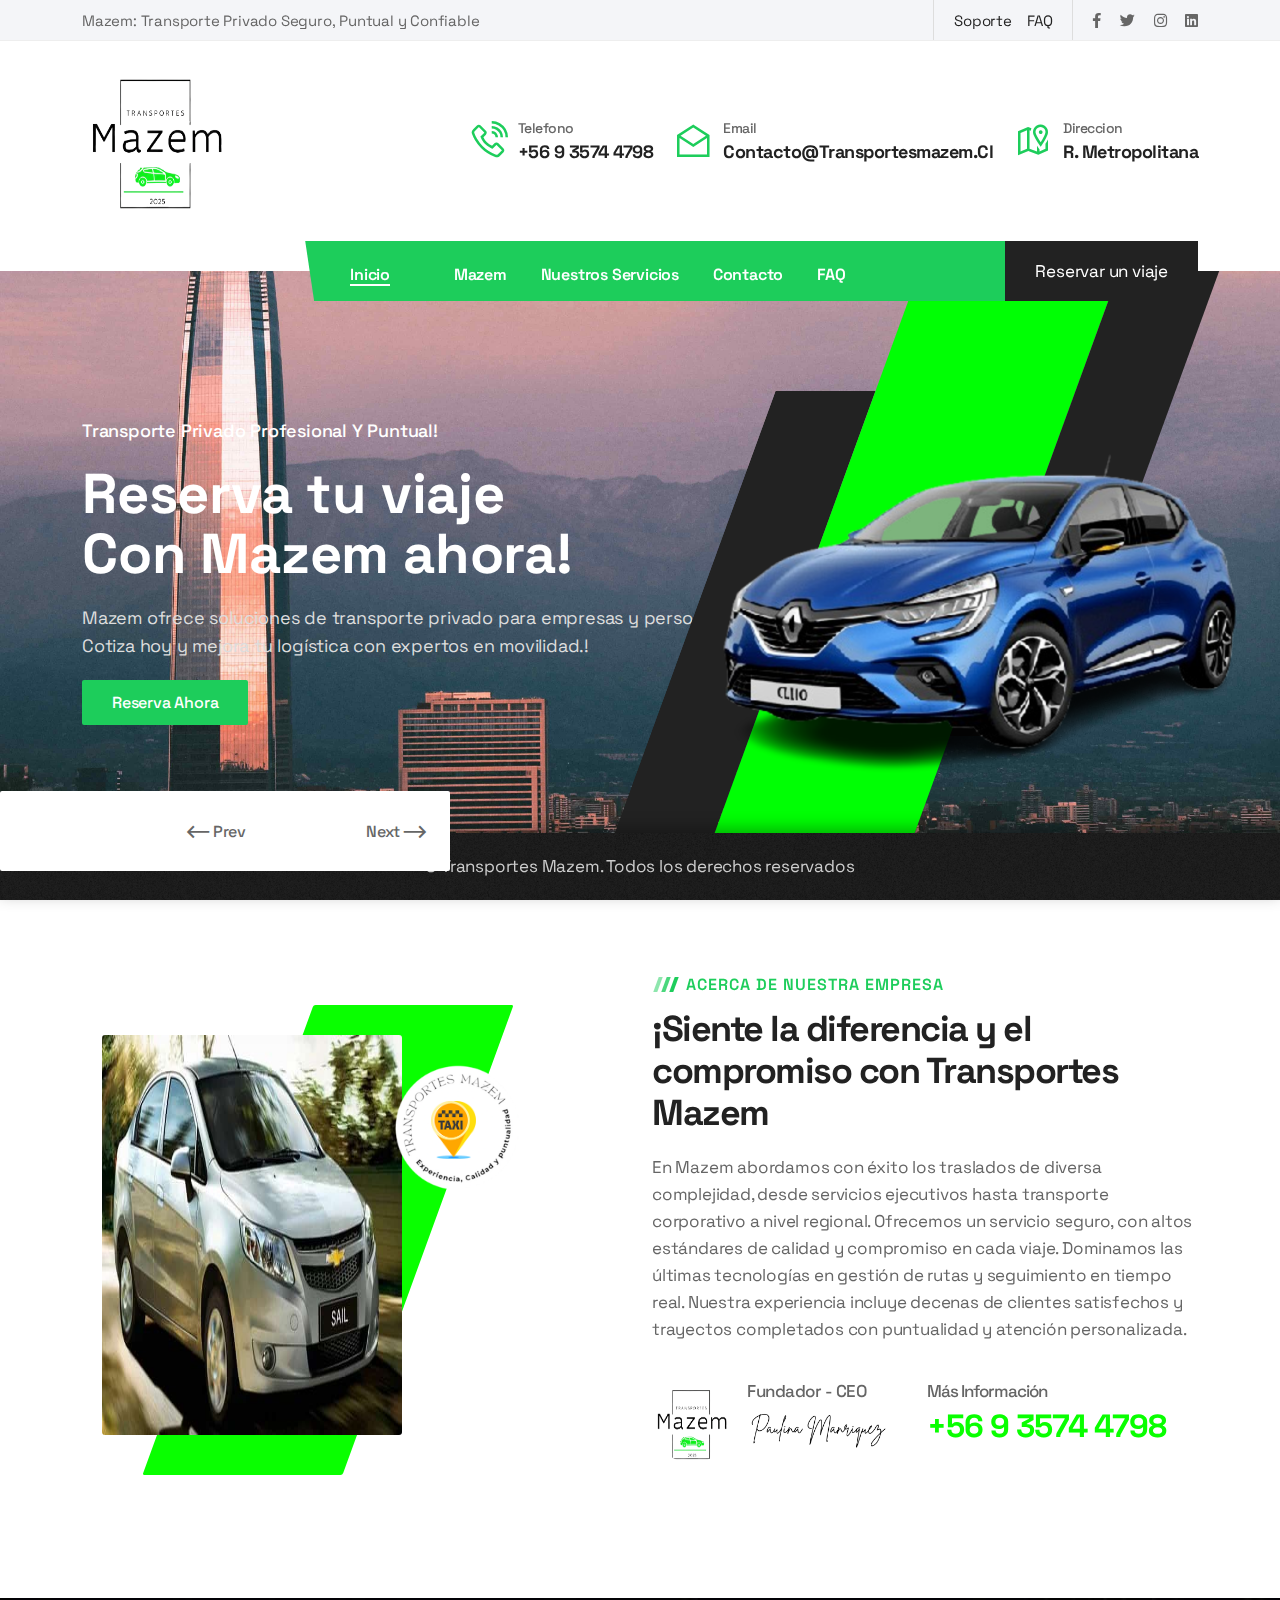
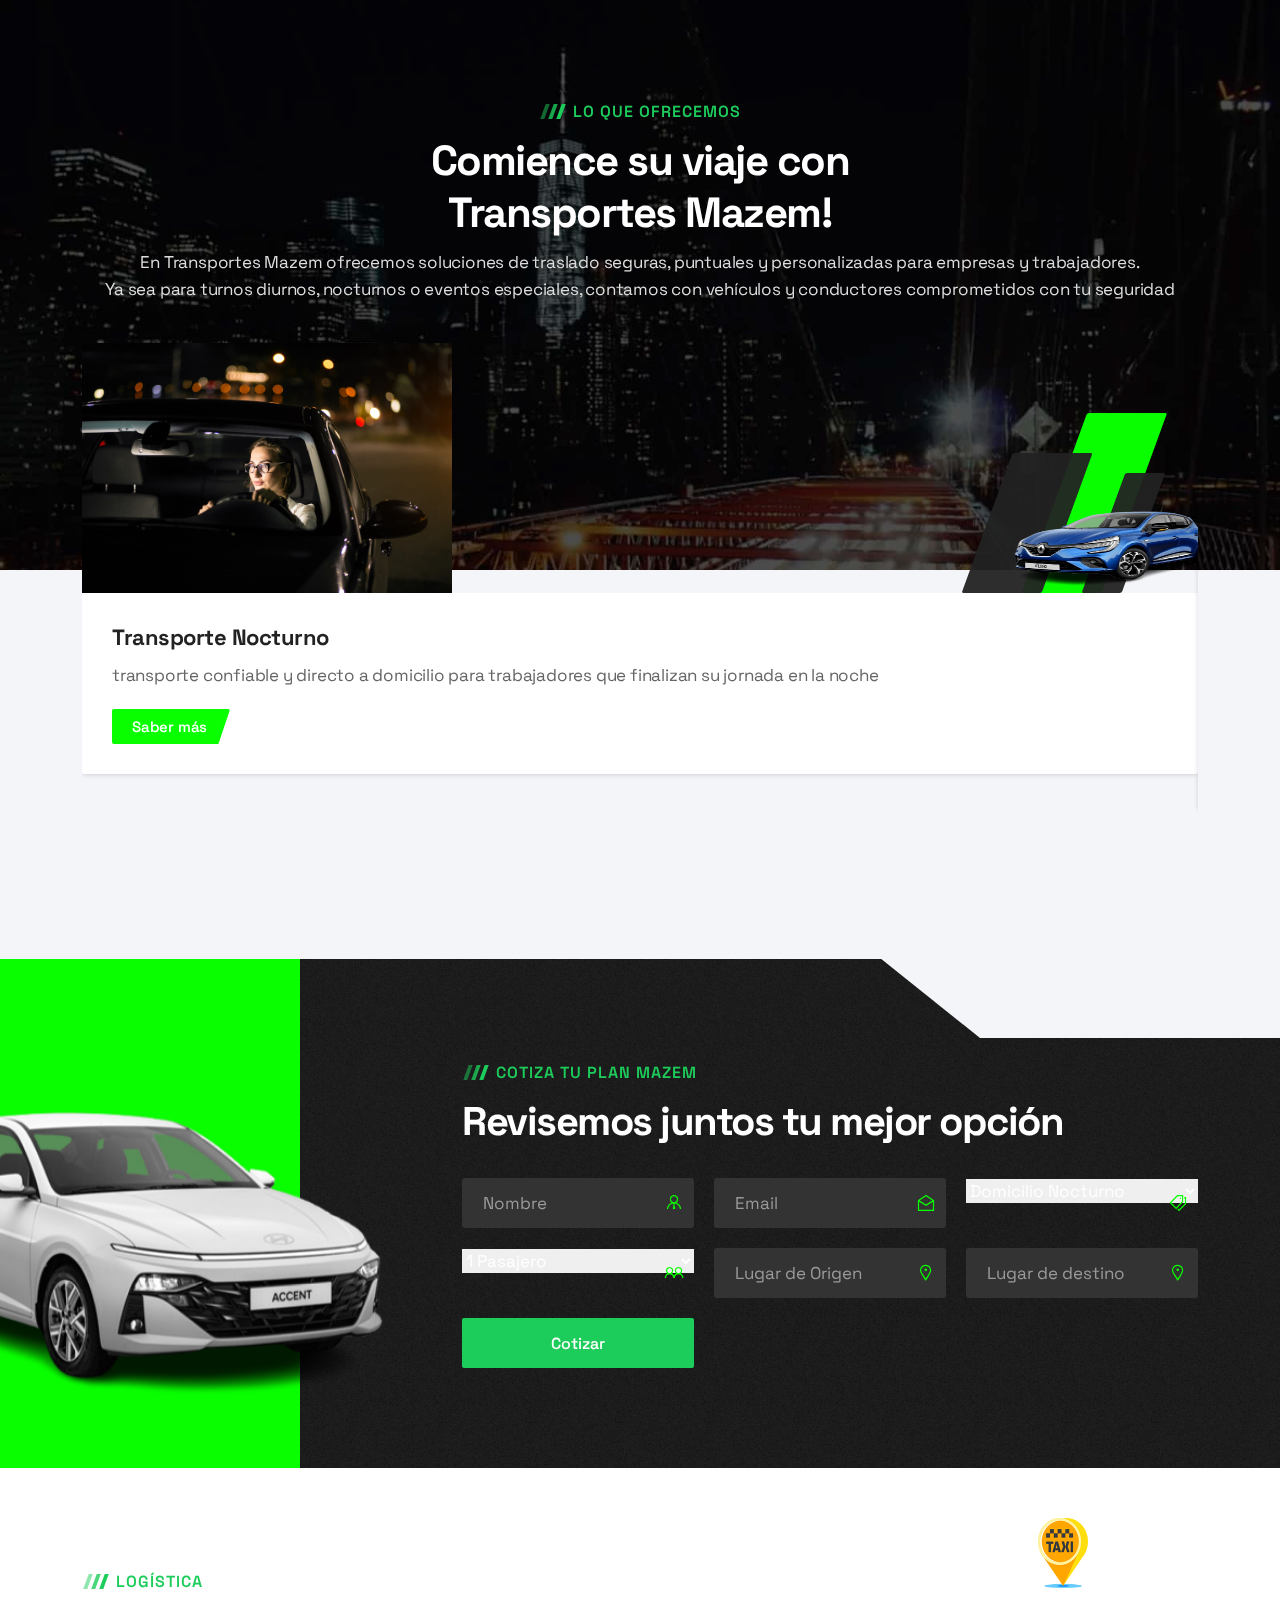
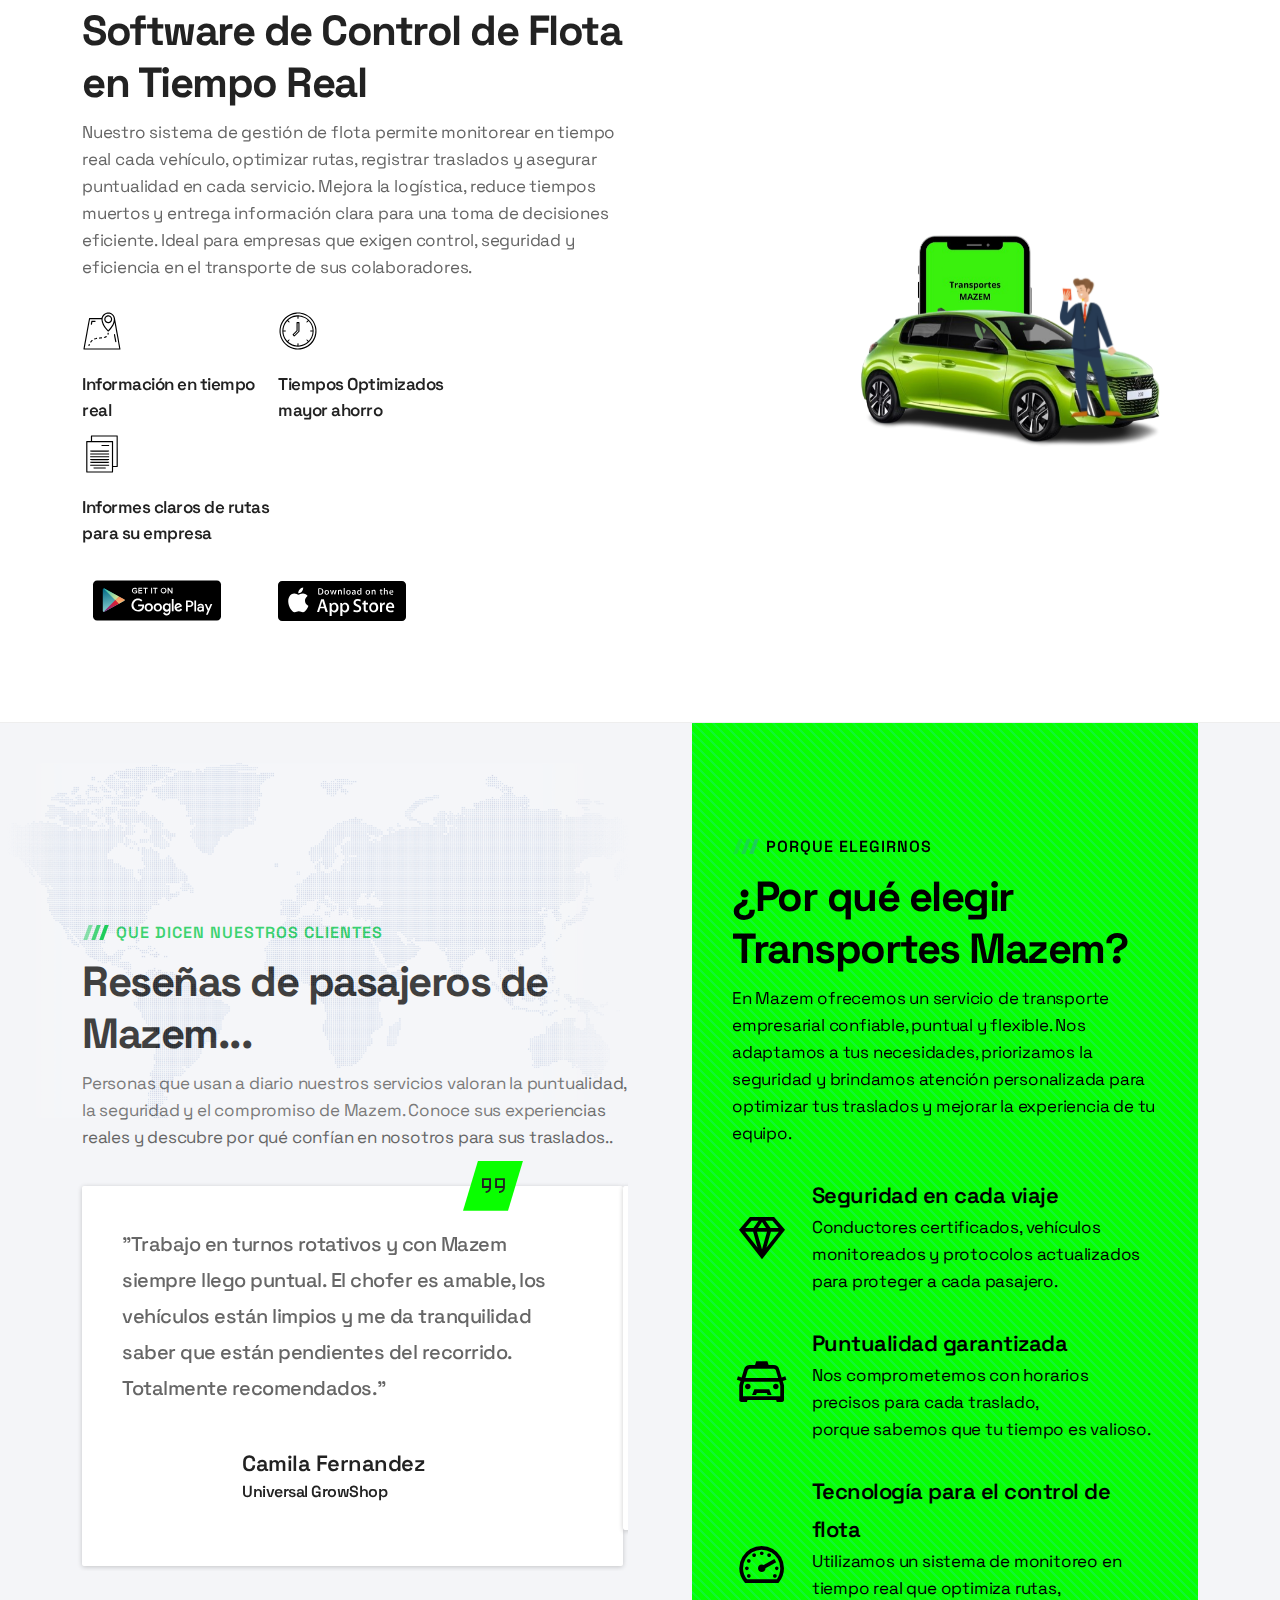
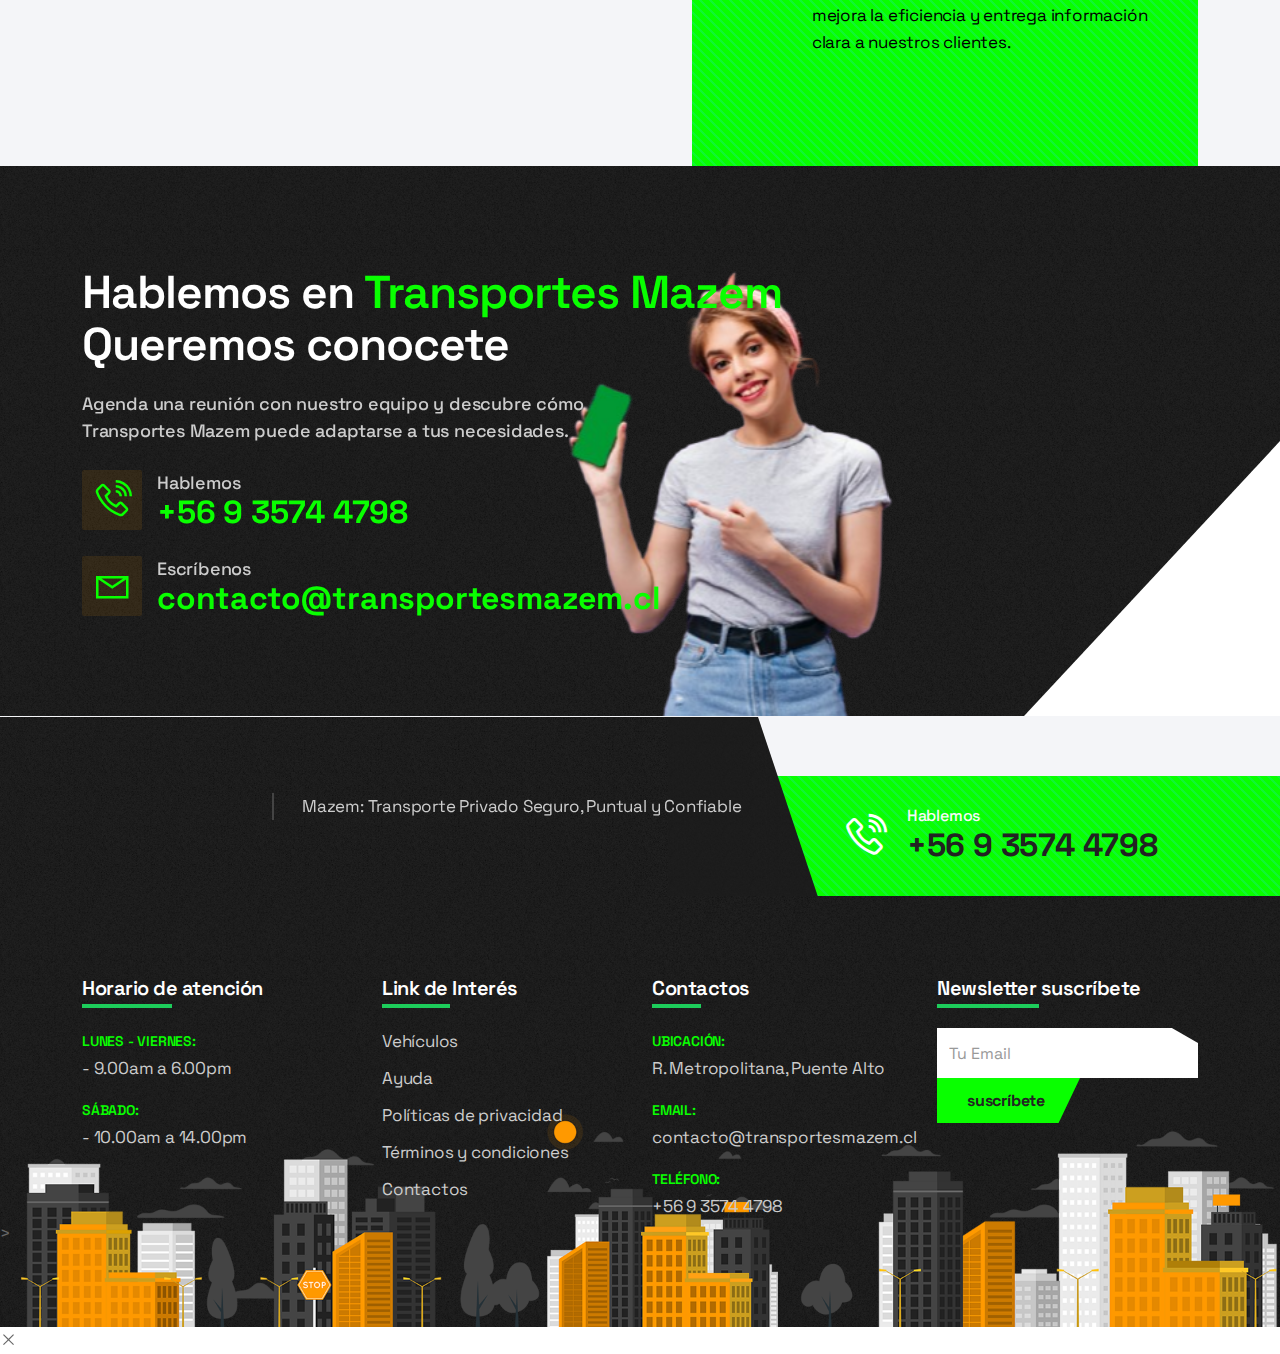
<file: html/index.html>
<!DOCTYPE html>
<!--[if lt IE 7]>      <html class="no-js lt-ie9 lt-ie8 lt-ie7" lang=""> <![endif]-->
<!--[if IE 7]>         <html class="no-js lt-ie9 lt-ie8" lang=""> <![endif]-->
<!--[if IE 8]>         <html class="no-js lt-ie9" lang=""> <![endif]-->
<!--[if gt IE 8]><!-->
<html class="no-js" lang="es">
<!--<![endif]-->

<head>
    <meta charset="utf-8">
    <meta name="viewport" content="width=device-width, initial-scale=1, maximum-scale=5, user-scalable=yes">
    <meta name="description" content="Transportes Mazem - Servicio de transporte privado seguro, puntual y confiable en Santiago. Traslados nocturnos, diurnos, acercamientos a metro y aeropuerto. Cotiza ahora.">
    <meta name="keywords" content="transporte privado santiago, traslados empresariales, transporte nocturno, acercamiento metro, traslado aeropuerto, transporte seguro chile">
    <meta name="author" content="Transportes Mazem">
    <meta name="robots" content="index, follow">
    <meta http-equiv="X-UA-Compatible" content="IE=edge">
    
    <!-- Open Graph / Facebook -->
    <meta property="og:type" content="website">
    <meta property="og:url" content="https://transportesmazem.cl/">
    <meta property="og:title" content="Transportes Mazem - Transporte Privado Seguro y Puntual">
    <meta property="og:description" content="Servicio de transporte privado profesional en Santiago. Traslados nocturnos, diurnos, acercamientos a metro y aeropuerto.">
    <meta property="og:image" content="https://transportesmazem.cl/assets/img/logo_final-removebg-preview.png">
    
    <!-- Twitter -->
    <meta property="twitter:card" content="summary_large_image">
    <meta property="twitter:url" content="https://transportesmazem.cl/">
    <meta property="twitter:title" content="Transportes Mazem - Transporte Privado Seguro">
    <meta property="twitter:description" content="Servicio de transporte privado profesional en Santiago.">
    <meta property="twitter:image" content="https://transportesmazem.cl/assets/img/logo_final-removebg-preview.png">
    
    <!-- Theme Color -->
    <meta name="theme-color" content="#09ff00">

    <title>Transportes Mazem | Transporte Privado Seguro y Puntual en Santiago</title>

    <link rel="shortcut icon" type="image/x-icon" href="assets/img/favicon.png">
    <link rel="apple-touch-icon" href="assets/img/favicon.png">
    
    <!-- Preconnect to external resources -->
    <link rel="preconnect" href="https://fonts.googleapis.com">
    <link rel="preconnect" href="https://fonts.gstatic.com" crossorigin>
	
    <link rel="stylesheet" href="assets/css/bootstrap.min.css">
    <link rel="stylesheet" href="assets/css/animate.min.css">
    <link rel="stylesheet" href="assets/css/fontawesome.min.css">
    <link rel="stylesheet" href="assets/css/line-awesome.min.css">
    <link rel="stylesheet" href="assets/css/keyframe-animation.css">
    <link rel="stylesheet" href="assets/css/jquery.datetimepicker.min.css">
    <link rel="stylesheet" href="assets/css/nice-select.css">
    <link rel="stylesheet" href="assets/css/venobox.min.css">
    <link rel="stylesheet" href="assets/css/swiper.min.css">
    <link rel="stylesheet" href="assets/css/elements.css">
    <link rel="stylesheet" href="assets/css/header.css">
    <link rel="stylesheet" href="assets/css/slider.css">
    <link rel="stylesheet" href="assets/css/blog.css">
    <link rel="stylesheet" href="assets/css/main.css">
    <link rel="stylesheet" href="assets/css/responsive.css">
</head>

<body>  

    <!-- menu barra -->
    <header class="main-header">
        <div class="top-header">
            <div class="container">
                <div class="top-header-wrap">
                    <div class="top-left">
                        <p>Mazem: Transporte Privado Seguro, Puntual y Confiable</p>
                    </div>
                    <div class="top-right">
                        <ul class="top-header-nav">                            
                            <li><a href="contact.html">Soporte</a></li>
                            <li><a href="faqs.html">FAQ</a></li>
                        </ul>
                        <ul class="header-social-share">
                            <li><a href="#" aria-label="Síguenos en Facebook" rel="noopener noreferrer"><i class="fab fa-facebook-f" aria-hidden="true"></i></a></li>
                            <li><a href="#" aria-label="Síguenos en Twitter" rel="noopener noreferrer"><i class="fab fa-twitter" aria-hidden="true"></i></a></li>
                            <li><a href="#" aria-label="Síguenos en Instagram" rel="noopener noreferrer"><i class="fab fa-instagram" aria-hidden="true"></i></a></li>
                            <li><a href="#" aria-label="Síguenos en LinkedIn" rel="noopener noreferrer"><i class="fab fa-linkedin" aria-hidden="true"></i></a></li>
                        </ul>
                    </div>
                </div>
            </div>
        </div><!--/.top-header-->
        <div class="mid-header">
            <div class="container">
                <div class="mid-header-wrap">
                    <div class="site-logo">
                        <a href="index.html" aria-label="Inicio - Transportes Mazem"><img src="assets/img/logo_final-removebg-preview.png" alt="Transportes Mazem Logo" width="150" height="150" style="height: 150px;"></a>
                    </div><!--/.site-logo-->
                    <ul class="header-info">
                        <li>
                            <div class="header-info-icon">
                                <i class="las la-phone-volume"></i>
                            </div>
                            <div class="header-info-text">
                                <h3><span>Telefono</span><a href="tel:56935744798">+56 9 3574 4798 </a></h3>
                            </div>
                        </li>
                        <li>
                            <div class="header-info-icon">
                                <i class="las la-envelope-open"></i>
                            </div>
                            <div class="header-info-text">
                                <h3><span>Email</span>contacto@transportesmazem.cl</h3>
                            </div>
                        </li>
                        <li>
                            <div class="header-info-icon">
                                <i class="las la-map-marked-alt"></i>
                            </div>
                            <div class="header-info-text">
                                <h3><span>Direccion</span>R. Metropolitana</h3>
                            </div>
                        </li>
                    </ul>
                </div>
            </div>
        </div><!--/.mid-header-->
        <div class="nav-menu-wrapper">
            <div class="container">
                <div class="nav-menu-inner">
                    <div class="site-logo">
                        <a href="index.html" aria-label="Inicio - Transportes Mazem"><img src="assets/img/logo_final-removebg-preview.png" alt="Transportes Mazem Logo" width="80" height="80" style="height: 80px;"></a>
                    </div><!--/.site-logo-->
                    <div class="header-menu-wrap">
                        <ul class="nav-menu">
                            <li class="active dropdown_menu">
                                <a href="index.html">Inicio</a>                                
                                    <li><a href="index.html"></a></li>                               
                            </li>
                            <li class="dropdown_menu">
                                <a href="#">Mazem</a>                                <ul>
                                    <li><a href="about-company.html">Nuestra Empresa</a></li>
                                
                                    <li><a href="book-taxi.html">Reservar un viaje</a></li>
                                </ul>
                            </li>
                              <li class="dropdown_menu">
                                <a href="our-services.html">Nuestros Servicios</a>                                <ul>
                                    <li><a href="service-details-home.html">Traslados Nocturnos</a></li>                                
                                    <li><a href="service-details-station.html">Acercamientos a Metro</a></li>
                                    <li><a href="service-details-day.html">Traslado Diurnos</a></li>
                                    <li><a href="service-details-aeroplant.html">Aeropuerto</a></li>
                                </ul>
                            </li>                                                     
                            <li><a href="contact.html">Contacto</a></li>
                            <li><a href="faqs.html">FAQ</a></li>
                        </ul>
                    </div>
                    <div class="menu-right-item">                       
                        <a href="book-taxi.html" class="menu-btn">Reservar un viaje</a>
                    </div>
                    <div class="mobile-menu-icon">
                        <div class="burger-menu">
                            <div class="line-menu line-half first-line"></div>
                            <div class="line-menu"></div>
                            <div class="line-menu line-half last-line"></div>
                        </div>
                    </div>
                </div>
            </div>
        </div>
        <!--/.nav-menu-->
    </header>
    <!--/.main-header--> 


    <!-- Slider Section -->
    <div class="slider-section">
        <div class="main-slider">
            <div class="swiper-wrapper">                
                <div class="swiper-slide">
                    <div class="slider-img"><img src="assets/img/slider-bg.jpg" alt="Transporte privado profesional en Santiago" loading="eager" width="1920" height="1080" class="kenburns"
                            style="animation-duration: 12000ms; "></div>
                    <div class="car-holder">
                        <img src="assets/img/car-1 prueba.png" alt="Vehículo Renault de Transportes Mazem" loading="eager" width="600" height="600" data-animation="car-animation" data-duration="1.5s" style="width: 600px; height: 600px; margin-top: 100px;" >
                        <div class="shape">
                            <div data-animation="slide-in-bottom" data-duration="1.5s" data-delay="0.3s"></div>
                            <div data-animation="fade-in" data-duration="1.5s" data-delay="0.2s"></div>
                            <div data-animation="slide-in-top" data-duration="1.5s" data-delay="0.5s"></div>
                        </div>
                    </div>
                    <div class="slider-content-wrap d-flex align-items-center text-left">
                        <div class="container">
                            <div class="slider-content">
                                <div class="slider-caption medium">
                                    <div class="inner-layer">
                                        <div data-animation="fade-in-bottom" data-delay="0.3s">Transporte Privado Profesional y Puntual!
                                        </div>
                                    </div>
                                </div>
                                <div class="slider-caption big">
                                    <div class="inner-layer">
                                        <div data-animation="fade-in-bottom" data-delay="0.5s">Reserva tu viaje
                                            <br>Con Mazem ahora!
                                        </div>
                                    </div>
                                </div>
                                <div class="slider-caption small">
                                    <div class="inner-layer">
                                        <div data-animation="fade-in-bottom" data-delay="0.7s" data-duration="1s">
                                            Mazem ofrece soluciones de transporte privado para empresas y personas! <br>
                                            Cotiza hoy y mejora tu logística con expertos en movilidad.!</div>
                                    </div>
                                </div>
                                <div class="slider-btn">
                                    <a href="book-taxi.html" class="default-btn" data-animation="fade-in-bottom"
                                        data-delay="0.9s">Reserva Ahora</a>
                                </div>
                            </div>
                        </div>
                    </div>
                </div>
            </div>
            <!-- Slider navigation buttons -->
            <div class="slider-controls">
                <div class="slider-control slider-button-prev"><span><i
                            class="las la-long-arrow-alt-left"></i></span>Prev</div>
                <div class="slider-pagination"></div>
                <div class="slider-control slider-button-next">Next<span><i
                            class="las la-long-arrow-alt-right"></i></span>
                </div>
            </div>
        </div>
    </div>
    <!--/.slider-section-->

    <!--Nuestra empresa-->
    <section class="about-section padding">
        <div class="container">
            <div class="row align-items-center">
                <div class="col-md-6">
                    <div class="about-img">
                        <img class="about-img1 wow fade-in-left" data-wow-delay="200ms" src="assets/img/about-1.png" alt="Vehículo profesional de transporte Mazem" loading="lazy" width="300" height="400">                       
                        <figure class="round-text"><img src="assets/img/experience-text-round.png" alt="Años de experiencia" loading="lazy" width="150" height="150"></figure>
                    </div>
                </div>
                <div class="col-md-6">
                    <div class="section-heading mb-40 wow fade-in-right" data-wow-delay="200ms">
                        <h4><span></span>Acerca de nuestra empresa</h4>
                        <h2>¡Siente la diferencia y el compromiso con Transportes Mazem </h2>
                        <p>En Mazem abordamos con éxito los traslados de diversa complejidad, desde servicios ejecutivos hasta transporte corporativo a nivel regional. Ofrecemos un servicio seguro, con altos estándares de calidad y compromiso en cada viaje. Dominamos las últimas tecnologías en gestión de rutas y seguimiento en tiempo real. Nuestra experiencia incluye decenas de clientes satisfechos y trayectos completados con puntualidad y atención personalizada.</p>
                    </div>
                    <!--/.section-heading-->
                    <ul class="about-info wow fade-in-right" data-wow-delay="400ms">
                        <li>
                            <img class="owner-thumb" src="assets/img/logo_final-removebg-preview.png" alt="Logo Transportes Mazem" loading="lazy" width="80" height="80">
                            <div class="owner">
                                <h4>Fundador - CEO</h4>
                                <img class="signature" src="assets/img/signature.png" alt="signature">
                            </div>
                        </li>
                        <li>
                            <h2><span>Más Información</span><a href="tel:56935744798">+56 9 3574 4798</a></h2>
                        </li>
                    </ul>
                </div>
            </div>
        </div>
    </section>
    <!--/.about-section-->
    
    <!--Seccion de servicios-->
    <section class="service-section bg-grey padding">
        <div class="bg-half"></div>
        <div class="container">
            <div class="section-heading text-center mb-40 wow fade-in-bottom" data-wow-delay="200ms">
                <h4><span></span>Lo que ofrecemos</h4>
                <h2 class="white">Comience su viaje con<br>Transportes Mazem!</h2>
                <p>En Transportes Mazem ofrecemos soluciones de traslado seguras, puntuales y personalizadas para empresas y trabajadores. 
                     <br>Ya sea para turnos diurnos, nocturnos o eventos especiales, contamos con vehículos y conductores comprometidos con tu seguridad</p>
            </div>
            <!--/.section-heading-->
            <div class="swiper-outside">
                <div class="service-carousel">
                    <div class="swiper-wrapper">
                        <!--renaul azul / ida a casa-->
                        <div class="swiper-slide">
                            <div class="service-item wow fade-in-bottom" data-wow-delay="200ms">
                                <div class="service-thumb">
                                    <img src="assets/img/service-1.jpg" alt="Servicio de transporte nocturno" loading="lazy" width="370" height="250">
                                    <div class="service-shape-wrap">
                                        <div class="service-shape"></div>
                                    </div>
                                    <div class="service-car"><img src="assets/img/car-1 prueba.png" alt="Renault para transporte nocturno" loading="lazy" width="250" height="150"></div>
                                </div>
                                <div class="service-content">
                                    <h3><a href="service-details-home.html">Transporte Nocturno</a></h3>
                                    <p>transporte confiable y directo a domicilio para trabajadores que finalizan su jornada en la noche</p>
                                    <a class="read-more" href="service-details.html">Saber más</a>
                                </div>
                            </div>
                        </div>
                        <!--chevrolet rojo / ida al metro-->
                        <div class="swiper-slide">
                            <div class="service-item wow fade-in-bottom" data-wow-delay="400ms">
                                <div class="service-thumb">
                                    <img src="assets/img/service-2.jpg" alt="Servicio de acercamiento a metro" loading="lazy" width="370" height="250" style="padding-bottom: 15px; margin-bottom: 35px;">
                                    <div class="service-shape-wrap">
                                        <div class="service-shape"></div>
                                    </div>
                                    <div class="service-car"><img src="assets/img/chevrotel-rojo.png" alt="Chevrolet para acercamiento a metro" loading="lazy" width="250" height="150"></div>
                                </div>
                                <div class="service-content">
                                    <h3><a href="service-details-station.html">Acercamientos a Metro</a></h3>
                                    <p>Ofrecemos acercamientos rápidos y seguros al Metro para optimizar la movilidad laboral.</p>
                                    <a class="read-more" href="service-details.html">Saber más</a>
                                </div>
                            </div>
                        </div>
                         <!--peougeot blanco / ida al trabajo-->
                        <div class="swiper-slide">
                            <div class="service-item wow fade-in-bottom" data-wow-delay="400ms">
                                <div class="service-thumb">
                                    <img src="assets/img/fuera-local.jpg" alt="Servicio de traslados diurnos" loading="lazy" width="370" height="250">
                                    <div class="service-shape-wrap">
                                        <div class="service-shape"></div>
                                    </div>
                                    <div class="service-car"><img src="assets/img/peugeot-blanco.png" alt="Peugeot para traslados diurnos" loading="lazy" width="250" height="150"></div>
                                </div>
                                <div class="service-content">
                                    <h3><a href="service-details-day.html">Traslados Diurnos</a></h3>
                                    <p>Llevamos a tu equipo directo al lugar de trabajo, con eficiencia y confianza donde lo necesites.</p>
                                    <a class="read-more" href="service-details.html">Saber más</a>
                                </div>
                            </div>
                        </div> 
                        <!--chery tiggo gris / aeropuerto-->
                        <div class="swiper-slide">
                            <div class="service-item wow fade-in-bottom" data-wow-delay="400ms">
                                <div class="service-thumb">
                                    <img src="assets/img/aero-1.jpg" alt="Servicio de traslado al aeropuerto" loading="lazy" width="370" height="250">
                                    <div class="service-shape-wrap">
                                        <div class="service-shape"></div>
                                    </div>
                                    <div class="service-car"><img src="assets/img/car-4.png" alt="Chery Tiggo para traslado al aeropuerto" loading="lazy" width="250" height="150"></div>
                                </div>
                                <div class="service-content">
                                    <h3><a href="service-details-aeroplant.html">Traslado Aeropuerto</a></h3>
                                    <p>Llevamos a tu equipo directo al aeropuerto ida o vuelta, para que nunca pierdas un vuelo.</p>
                                    <a class="read-more" href="service-details.html">Saber más</a>
                                </div>
                            </div>
                        </div>                                              
                    </div>
                    <div class="swiper-pagination"></div><!-- Carousel Dots -->
                </div>
                <!-- Carousel Arrows -->
                <div class="swiper-nav swiper-next"><i class="las la-long-arrow-alt-right"></i></div>
                <div class="swiper-nav swiper-prev"><i class="las la-long-arrow-alt-left"></i></div>
            </div>
        </div>
    </section>
    <!--/.service-section-->

    <!--Cotizador de viajes-->
    <section class="booking-section">
        <div class="container">
            <div class="row pos-relative padding">
                <div class="col-lg-4">
                    <div class="booking-car wow fade-in-left" data-wow-delay="200ms"></div>
                </div>
                <div class="col-lg-8">
                    <div class="booking-wrap">
                        <div class="section-heading mb-30">
                            <h4><span></span>Cotiza tu plan Mazem</h4>
                            <h2 class="white">Revisemos juntos tu mejor opción </h2>
                        </div>
                        <form action="book-ride.php" id="book-taxi-ride" method="POST" aria-label="Formulario de cotización de viaje">
                            <div class="booking-form">
                                <div class="form-field">
                                    <i class="las la-user-tie" aria-hidden="true"></i>
                                    <input type="text" id="full-name" name="full-name" class="form-control"
                                        placeholder="Nombre" aria-label="Nombre completo" required>
                                </div>
                                <div class="form-field">
                                    <i class="las la-envelope-open" aria-hidden="true"></i>
                                    <input type="email" id="email" name="email" class="form-control" placeholder="Email"
                                        aria-label="Correo electrónico" required>
                                </div>
                                <div class="form-field">
                                    <i class="las la-tags" aria-hidden="true"></i>
                                    <select name="package-type" id="type" class="niceSelect" aria-label="Tipo de servicio">
                                        <option value="standard">Domicilio Nocturno</option>
                                        <option value="business">Acercamientos a Metros</option>
                                        <option value="economy">Traslados Diurnos</option>                                       
                                    </select>
                                </div>
                                <div class="form-field">
                                    <i class="las la-user-friends" aria-hidden="true"></i>
                                    <select name="passengers" id="passengers" class="niceSelect" aria-label="Número de pasajeros">
                                        <option value="1">1 Pasajero</option>
                                        <option value="2">2 Pasajeros</option>
                                        <option value="3">3 Pasajeros</option>
                                        <option value="4">4 Pasajeros</option>
                                        <option value="5">5 Pasajeros</option>
                                    </select>
                                </div>
                                <div class="form-field">
                                    <i class="las la-map-marker" aria-hidden="true"></i>
                                    <input type="text" id="start-dest" name="start-dest" class="form-control"
                                        placeholder="Lugar de Origen" aria-label="Lugar de origen" required>
                                </div>
                                <div class="form-field">
                                    <i class="las la-map-marker" aria-hidden="true"></i>
                                    <input type="text" id="end-dest" name="end-dest" class="form-control"
                                        placeholder="Lugar de destino" aria-label="Lugar de destino" required>
                                </div>                               
                                <div class="form-field">
                                    <button id="submit" class="default-btn" type="submit" aria-label="Enviar cotización">Cotizar</button>
                                </div>
                            </div>
                            <div id="form-messages" class="alert" role="alert" aria-live="polite"></div>
                        </form><!-- Booking Form -->
                    </div>
                </div>
            </div>
        </div>
    </section><!--/.booking-section-->
 
    <!--tecnologia en mazem-->
    <section class="download-section bd-bottom padding">
        <div class="container">
            <div class="row">
                <div class="col-lg-6">
                    <div class="section-heading wow fade-in-left" data-wow-delay="200ms">
                        <h4><span></span>Logística</h4>
                        <h2>Software de Control de Flota en Tiempo Real</h2>
                        <p>Nuestro sistema de gestión de flota permite monitorear en tiempo real cada vehículo, optimizar rutas, registrar traslados y asegurar puntualidad en cada servicio. Mejora la logística, reduce tiempos muertos y entrega información clara para una toma de decisiones eficiente.
                           Ideal para empresas que exigen control, seguridad y eficiencia en el transporte de sus colaboradores.</p>
                        <ul class="app-feature">
                            <li>
                                <i><img class="feature-icon" src="assets/img/icon-navigator.svg" alt="Ícono de navegación GPS" loading="lazy" width="60" height="60"></i>
                                <h3>Información en tiempo  <br> real </h3>
                            </li>
                            <li>
                                <i><img class="feature-icon" src="assets/img/icon-clock.svg" alt="Ícono de reloj" loading="lazy" width="60" height="60"></i>
                                <h3>Tiempos Optimizados <br> mayor ahorro</h3>
                            </li>
                            <li>
                                <i><img class="feature-icon" src="assets/img/icon-docs.svg" alt="Ícono de documentos" loading="lazy" width="60" height="60"></i>
                                <h3>Informes claros de rutas<br> para su empresa</h3>
                            </li>
                        </ul>
                        <div class="download-btn">
                            <a href="#" aria-label="Descargar en Google Play"><img src="assets/img/google-play.svg" alt="Disponible en Google Play" loading="lazy" width="150" height="45"></a>
                            <a href="#" aria-label="Descargar en App Store"><img src="assets/img/app-store.svg" alt="Disponible en App Store" loading="lazy" width="150" height="45"></a>
                        </div>
                    </div>
                </div>
                <div class="col-lg-6 d-none d-lg-block">
                    <div class="taxi-holder">
                        <div class="taxi wow fade-in-left" data-wow-delay="300ms"></div>
                        <div class="mockup wow fade-in-bottom" data-wow-delay="400ms"></div>
                        <div class="charecter wow fade-in-right" data-wow-delay="500ms"></div>
                        <img class="location-marker" src="assets/img/location-marker.png" alt="Marcador de ubicación en mapa" loading="lazy" width="50" height="70">
                    </div>
                </div>
            </div>
        </div>
    </section>
    <!--/.download-section-->
    
    <!--Testimonios mazem-->
    <section class="testimonial-section bg-grey">
    <div class="container">
        <div class="row align-items-center">
            <div class="col-lg-6">
                <div class="section-heading mb-10">
                    <h4><span></span>Que Dicen Nuestros Clientes</h4>
                    <h2>Reseñas de pasajeros de Mazem...</h2>
                    <p>Personas que usan a diario nuestros servicios valoran la puntualidad, la seguridad y el compromiso de Mazem. Conoce sus experiencias reales y descubre por qué confían en nosotros para sus traslados..</p>
                </div>
                <div class="swiper-outside testi-pagination">
                    <div class="testimonial-carousel">
                        <div class="swiper-wrapper">
                            <div class="swiper-slide">
                                <div class="testi-item">
                                    <div class="quote-icon"><i class="las la-quote-right" aria-hidden="true"></i></div>
                                    <p>"Trabajo en turnos rotativos y con Mazem siempre llego puntual. El chofer es amable, los vehículos están limpios y me da tranquilidad saber que están pendientes del recorrido. Totalmente recomendados."</p>
                                    <div class="testi-author">
                                        <div class="author-thumb"><img src="assets/img/testi-1.jpg" alt="Foto de Camila Fernandez" loading="lazy" width="100" height="100" style="width: 100px; height: 100px; border-radius: 50%; object-fit: cover;">
                                        </div>
                                        <div class="author-info">
                                            <h3>Camila Fernandez <span>Universal GrowShop</span></h3>
                                        </div>
                                    </div>
                                </div>
                            </div>
                            <div class="swiper-slide">
                                <div class="testi-item">
                                    <div class="quote-icon"><i class="las la-quote-right" aria-hidden="true"></i></div>
                                    <p>"Uso el servicio todos los días para ir al trabajo y volver en la noche. Lo que más valoro es la puntualidad y que me dejen justo en la puerta de la casa. Se nota la seriedad con la que trabajan."
                                    </p>
                                    <div class="testi-author">
                                        <div class="author-thumb"><img src="assets/img/testi-3.jpg" alt="Foto de Javier Aravena" loading="lazy" width="100" height="100" style="width: 100px; height: 100px; border-radius: 50%; object-fit: cover;">
                                        </div>
                                        <div class="author-info">
                                            <h3>Javier Aravena <span>Huerta Nostra</span></h3>
                                        </div>
                                    </div>
                                </div>
                            </div>
                            <div class="swiper-slide">
                                <div class="testi-item">
                                    <div class="quote-icon"><i class="las la-quote-right" aria-hidden="true"></i></div>
                                    <p>"Antes tenía que caminar varias cuadras desde el metro. Ahora con el servicio de acercamiento de Mazem todo es más rápido y seguro. Ideal para quienes salimos tarde del trabajo."</p>
                                    <div class="testi-author">
                                        <div class="author-thumb"><img src="assets/img/testi-2.jpg" alt="Foto de Emma Muñoz" loading="lazy" width="100" height="100" style="width: 100px; height: 100px; border-radius: 50%; object-fit: cover;">
                                        </div>
                                        <div class="author-info">
                                            <h3>Emma Muñoz <span>CRS Pirque</span></h3>
                                        </div>
                                    </div>
                                </div>
                            </div>
                        </div>
                    </div>
                    <div class="swiper-pagination"></div><!-- Carousel Dots -->
                </div>
            </div>
            <div class="col-lg-6">
                <div class="feature-wrap">
                    <div class="section-heading mb-30 wow" data-wow-delay="200ms">
                        <h4 style="color: black;"><span></span>Porque Elegirnos</h4>
                        <h2 style="color: black;">¿Por qué elegir Transportes Mazem?</h2>
                        <p style="color: black;">En Mazem ofrecemos un servicio de transporte empresarial confiable, puntual y flexible. Nos adaptamos a tus necesidades, priorizamos la seguridad y brindamos atención personalizada para optimizar tus traslados y mejorar la experiencia de tu equipo.

                        </p>
                    </div>
                    <!--/.section-heading-->
                   <ul class="ridek-features">
    <li>
        <div class="feature-icon">
            <i class="las la-gem" aria-hidden="true"></i>
        </div>
        <div class="feature-content">
            <h3>Seguridad en cada viaje</h3>
            <p>Conductores certificados, vehículos monitoreados y protocolos actualizados <br> para proteger a cada pasajero.</p>
        </div>
    </li>
    <li>
        <div class="feature-icon">
            <i class="las la-taxi" aria-hidden="true"></i>
        </div>
        <div class="feature-content">
            <h3>Puntualidad garantizada</h3>
            <p>Nos comprometemos con horarios precisos para cada traslado,<br> porque sabemos que tu tiempo es valioso.</p>
        </div>
    </li>
    <li>
        <div class="feature-icon">
            <i class="las la-tachometer-alt" aria-hidden="true"></i>
        </div>
        <div class="feature-content">
            <h3>Tecnología para el control de flota</h3>
            <p>Utilizamos un sistema de monitoreo en tiempo real que optimiza rutas, <br>mejora la eficiencia y entrega información clara a nuestros clientes.</p>
        </div>
    </li>
</ul>
                </div>
            </div>
        </div>
    </div>
    </section>
    <!--/.testimonial-section-->

    <!--Concreta-una-cita-->
    <section class="cta-section padding">
        <div class="cta-men wow fade-in-bottom" data-wow-delay="200ms"></div>
        <div class="container">
            <div class="cta-content">
                <h2>Hablemos en<span> Transportes Mazem </span> <br>Queremos conocete </h2>
                <p>Agenda una reunión con nuestro equipo y descubre cómo <br>
                     Transportes Mazem puede adaptarse a tus necesidades.</p>
                <div class="cta-call">
                    <i class="las la-phone-volume"></i>
                    <p><span>Hablemos</span><a href="tel:56935744798">+56 9 3574 4798</a></p>
                </div>
                <div class="cta-call">
                    <i class="las la-envelope"></i>
                    <p><span>Escríbenos</span><a href="mailto:contacto@transportesmazem.cl">contacto@transportesmazem.cl</a></p>
                </div>               
        </div>
    </section>
    <!--/.cta-section-->  


    <!--footer-->
    <footer class="footer-section">
    <div class="footer-top-wrap bg-grey">
        <div class="container">
            <div class="footer-top">
                <div class="row align-items-end">
                    <div class="col-lg-8">
                        <div class="brand">
                            <a class="footer-logo" href="index.html" aria-label="Transportes Mazem - Inicio">
                                <img src="assets/img/logo_negro-removebg-preview (1).png" alt="Transportes Mazem Logo" loading="lazy" width="120" height="120" style="height: 120px;">
                            </a>
                            <p>Mazem: Transporte Privado Seguro, Puntual y Confiable</p>
                        </div>
                    </div>
                    <div class="col-lg-4">
                        <div class="footer-call">
                            <i class="las la-phone-volume"></i>
                            <p><span>Hablemos</span><a href="tel:56935744798">+56 9 3574 4798</a></p>
                        </div>
                    </div>
                </div>
            </div>
        </div>
    </div><!--/.footer-top-wrap-->
    
    <div class="footer-mid-wrap">
        <div class="container">
            <div class="row">
                <div class="col-lg-3 col-md-6 sm-padding">
                    <div class="footer-item">
                        <div class="widget-title">
                            <h3>Horario de atención</h3>
                        </div>
                        <ul class="footer-contact">
                            <li><span>Lunes - Viernes:</span> - 9.00am a 6.00pm</li>
                            <li><span>Sábado:</span> - 10.00am a 14.00pm</li>                                
                        </ul>
                    </div>
                </div>
                <div class="col-lg-3 col-md-6 sm-padding">
                    <div class="footer-item footer-list">
                        <div class="widget-title">
                            <h3>Link de Interés</h3>
                        </div>
                        <ul class="footer-links">
                            <li><a href="book-taxi.html">Vehículos</a></li>
                            <li><a href="faqs.html">Ayuda</a></li>
                            <li><a href="about-us.html">Políticas de privacidad</a></li>
                            <li><a href="about-company.html">Términos y condiciones</a></li>
                            <li><a href="contact.html">Contactos</a></li>
                        </ul>
                    </div>
                </div>
                <div class="col-lg-3 col-md-6 sm-padding">
                    <div class="footer-item">
                        <div class="widget-title">
                            <h3>Contactos</h3>
                        </div>
                        <ul class="footer-contact">
                            <li><span>Ubicación:</span>R. Metropolitana, Puente Alto</li>
                            <li><span>Email:</span>contacto@transportesmazem.cl</li>
                            <li><span>Teléfono:</span>+56 9 3574 4798</a></li>
                        </ul>
                    </div>
                </div>
                <div class="col-lg-3 col-md-6 sm-padding">
                    <div class="footer-item subscribe-wrap">
                        <div class="widget-title">
                            <h3>Newsletter suscríbete</h3>
                        </div>
                        <form action="#" class="subscribe-form" method="POST" aria-label="Formulario de suscripción al newsletter">
                            <input class="form-control" type="email" name="email" placeholder="Tu Email" aria-label="Correo electrónico para newsletter" required>
                            <input type="hidden" name="action" value="mailchimpsubscribe">
                            <button class="submit" type="submit" aria-label="Suscribirse al newsletter">suscríbete</button>
                            <div class="clearfix"></div>
                            <div id="subscribe-result">
                                <div class="subscription-success"></div>
                                <div class="subscription-error"></div>
                            </div>
                        </form>
                    </div>
                </div>
            </div>
        </div>
      >
    </div><!--/.footer-mid-wrap-->
    
    <div class="footer-bottom">
        <div class="copyright-wrap">
            <div class="container">
                <p>© <span id="currentYear"></span> Transportes Mazem. Todos los derechos reservados</p>
            </div>
        </div>
    </div>
</footer>
    <!--/.footer-section-->

    <div id="scrollup">
        <button id="scroll-top" class="scroll-to-top" aria-label="Volver arriba">
            <i class="las la-arrow-up" aria-hidden="true"></i>
        </button>
    </div>
    <!--scrollup-->

    <div class="dl-cursor">
        <div class="cursor-icon-holder"><i class="las la-times"></i></div>
    </div>
    <!--/.dl-cursor-->

    <!--jQuery Lib-->
    <script src="assets/js/vendor/jquary-3.6.0.min.js"></script>
    <script src="assets/js/vendor/modernizr-2.8.3-respond-1.4.2.min.js"></script>
    <script src="assets/js/vendor/jquery.ajaxchimp.min.js"></script>
    <script src="assets/js/vendor/bootstrap.min.js"></script>
    <script src="assets/js/vendor/popper.min.js"></script>
    <script src="assets/js/vendor/swiper.min.js"></script>
    <script src="assets/js/vendor/jquery.datetimepicker.full.js"></script>
    <script src="assets/js/vendor/jquery.nice-select.min.js"></script>
    <script src="assets/js/vendor/venobox.min.js"></script>
    <script src="assets/js/vendor/smooth-scroll.js"></script>
    <script src="assets/js/vendor/wow.min.js"></script>
    <script src="assets/js/book-ride.js"></script>
    <script src="assets/js/main.js"></script>
    
    <!-- Structured Data JSON-LD para SEO -->
    <script type="application/ld+json">
    {
      "@context": "https://schema.org",
      "@type": "LocalBusiness",
      "name": "Transportes Mazem",
      "image": "https://transportesmazem.cl/assets/img/logo_final-removebg-preview.png",
      "@id": "https://transportesmazem.cl",
      "url": "https://transportesmazem.cl",
      "telephone": "+56935744798",
      "email": "contacto@transportesmazem.cl",
      "address": {
        "@type": "PostalAddress",
        "streetAddress": "Región Metropolitana",
        "addressLocality": "Puente Alto",
        "addressRegion": "RM",
        "addressCountry": "CL"
      },
      "geo": {
        "@type": "GeoCoordinates",
        "latitude": -33.6167,
        "longitude": -70.5833
      },
      "openingHoursSpecification": [
        {
          "@type": "OpeningHoursSpecification",
          "dayOfWeek": ["Monday", "Tuesday", "Wednesday", "Thursday", "Friday"],
          "opens": "09:00",
          "closes": "18:00"
        },
        {
          "@type": "OpeningHoursSpecification",
          "dayOfWeek": "Saturday",
          "opens": "10:00",
          "closes": "14:00"
        }
      ],
      "sameAs": [
        "https://www.facebook.com/transportesmazem",
        "https://www.instagram.com/transportesmazem"
      ],
      "priceRange": "$$",
      "description": "Servicio de transporte privado seguro, puntual y confiable en Santiago. Traslados nocturnos, diurnos, acercamientos a metro y aeropuerto."
    }
    </script>
</body>

</html>
</file>
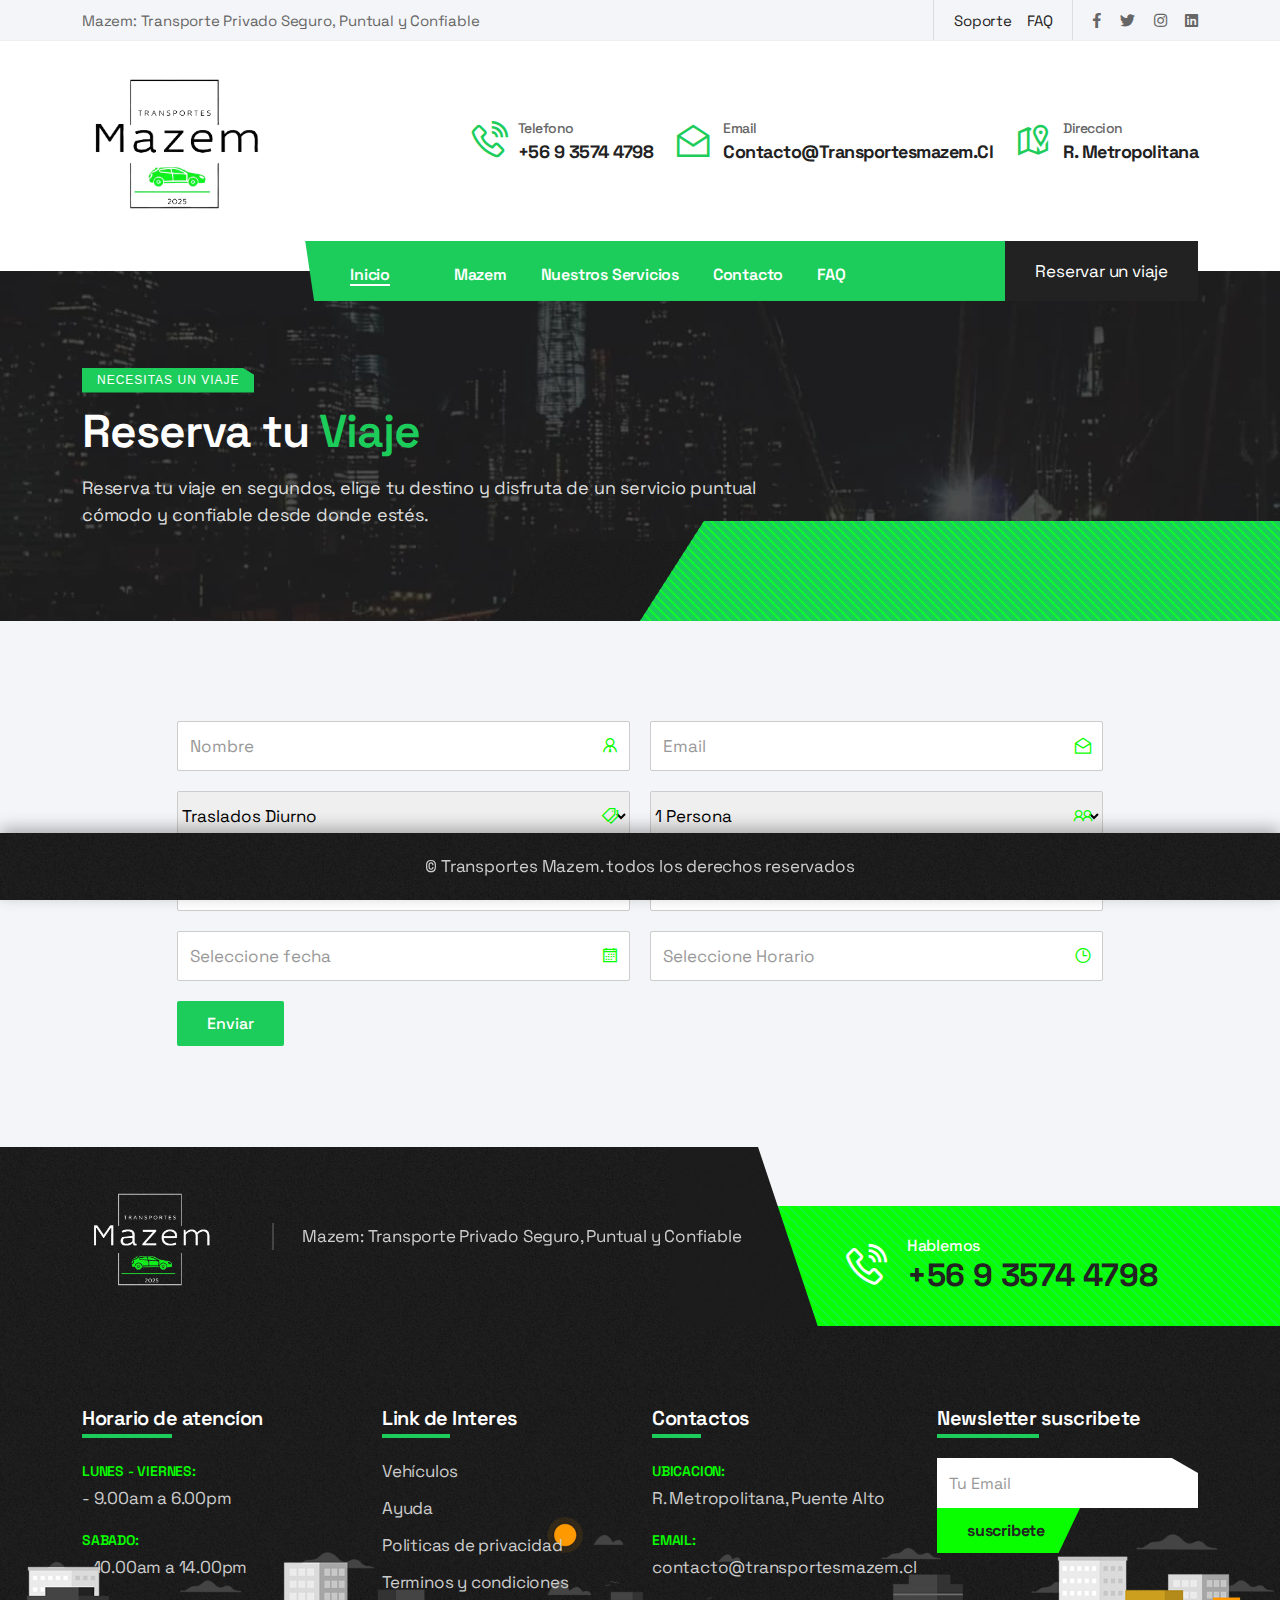
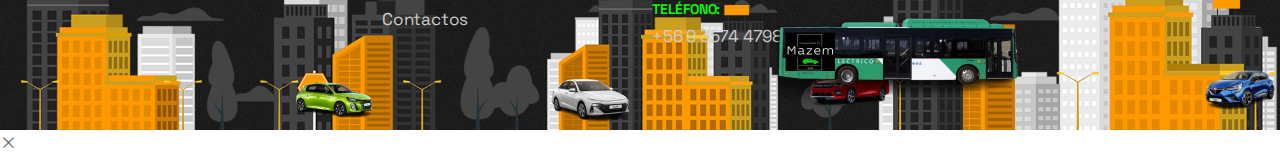
<file: html/book-taxi.html>
<!DOCTYPE html>
<html class="no-js" lang="es">
<head>
    <meta charset="utf-8">
    <meta name="viewport" content="width=device-width, initial-scale=1">
    <meta name="description" content="Ridek Online Taxi Booking HTML5 Template">
    <meta name="author" content="DynamicLayers">

    <title> Transportes Mazem</title>

    <link rel="shortcut icon" type="image/x-icon" href="assets/img/favicon.png">
	
    <link rel="stylesheet" href="assets/css/bootstrap.min.css">
    <link rel="stylesheet" href="assets/css/animate.min.css">
    <link rel="stylesheet" href="assets/css/fontawesome.min.css">
    <link rel="stylesheet" href="assets/css/line-awesome.min.css">
    <link rel="stylesheet" href="assets/css/keyframe-animation.css">
    <link rel="stylesheet" href="assets/css/jquery.datetimepicker.min.css">
    <link rel="stylesheet" href="assets/css/nice-select.css">
    <link rel="stylesheet" href="assets/css/venobox.min.css">
    <link rel="stylesheet" href="assets/css/swiper.min.css">
    <link rel="stylesheet" href="assets/css/elements.css">
    <link rel="stylesheet" href="assets/css/header.css">
    <link rel="stylesheet" href="assets/css/slider.css">
    <link rel="stylesheet" href="assets/css/blog.css">
    <link rel="stylesheet" href="assets/css/main.css">
    <link rel="stylesheet" href="assets/css/responsive.css">
</head>

<body>

    <!-- menu barra -->
    <header class="main-header">
        <div class="top-header">
            <div class="container">
                <div class="top-header-wrap">
                    <div class="top-left">
                        <p>Mazem: Transporte Privado Seguro, Puntual y Confiable</p>
                    </div>
                    <div class="top-right">
                        <ul class="top-header-nav">                            
                            <li><a href="contact.html">Soporte</a></li>
                            <li><a href="faqs.html">FAQ</a></li>
                        </ul>
                        <ul class="header-social-share">
                            <li><a href="#"><i class="fab fa-facebook-f"></i></a></li>
                            <li><a href="#"><i class="fab fa-twitter"></i></a></li>
                            <li><a href="#"><i class="fab fa-instagram"></i></a></li>
                            <li><a href="#"><i class="fab fa-linkedin"></i></a></li>
                        </ul>
                    </div>
                </div>
            </div>
        </div><!--/.top-header-->
        <div class="mid-header">
            <div class="container">
                <div class="mid-header-wrap">
                    <div class="site-logo">
                        <a href="index.html"><img src="assets/img/logo_final-removebg-preview.png" alt="Logo" style="height: 150px;"></a>
                    </div><!--/.site-logo-->
                    <ul class="header-info">
                        <li>
                            <div class="header-info-icon">
                                <i class="las la-phone-volume"></i>
                            </div>
                            <div class="header-info-text">
                                <h3><span>Telefono</span><a href="tel:56935744798">+56 9 3574 4798 </a></h3>
                            </div>
                        </li>
                        <li>
                            <div class="header-info-icon">
                                <i class="las la-envelope-open"></i>
                            </div>
                            <div class="header-info-text">
                                <h3><span>Email</span>contacto@transportesmazem.cl</h3>
                            </div>
                        </li>
                        <li>
                            <div class="header-info-icon">
                                <i class="las la-map-marked-alt"></i>
                            </div>
                            <div class="header-info-text">
                                <h3><span>Direccion</span>R. Metropolitana</h3>
                            </div>
                        </li>
                    </ul>
                </div>
            </div>
        </div><!--/.mid-header-->
        <div class="nav-menu-wrapper">
            <div class="container">
                <div class="nav-menu-inner">
                    <div class="site-logo">
                        <a href="index.html"><img src="assets/img/logo_final-removebg-preview.png" alt="Logo" style="height: 80px;"></a>
                    </div><!--/.site-logo-->
                    <div class="header-menu-wrap">
                        <ul class="nav-menu">
                            <li class="active dropdown_menu">
                                <a href="index.html">Inicio</a>                                
                                    <li><a href="index.html"></a></li>                               
                            </li>
                            <li class="dropdown_menu">
                                <a href="#">Mazem</a>                                <ul>
                                    <li><a href="about-company.html">Nuestra Empresa</a></li>
                                
                                    <li><a href="book-taxi.html">Reservar un viaje</a></li>
                                </ul>
                            </li>
                              <li class="dropdown_menu">
                                <a href="our-services.html">Nuestros Servicios</a>                                <ul>
                                    <li><a href="service-details-home.html">Traslados Nocturnos</a></li>                                
                                    <li><a href="service-details-station.html">Acercamientos a Metro</a></li>
                                    <li><a href="service-details-day.html">Traslado Diurnos</a></li>
                                    <li><a href="service-details-aeroplant.html">Aeropuerto</a></li>
                                </ul>
                            </li>                                                     
                            <li><a href="contact.html">Contacto</a></li>
                            <li><a href="faqs.html">FAQ</a></li>
                        </ul>
                    </div>
                    <div class="menu-right-item">                       
                        <a href="book-taxi.html" class="menu-btn">Reservar un viaje</a>
                    </div>
                    <div class="mobile-menu-icon">
                        <div class="burger-menu">
                            <div class="line-menu line-half first-line"></div>
                            <div class="line-menu"></div>
                            <div class="line-menu line-half last-line"></div>
                        </div>
                    </div>
                </div>
            </div>
        </div>
        <!--/.nav-menu-->
    </header>
    <!--/.main-header--> 
    
    <!--viajes in-->
    <section class="page-header">
        <div class="page-header-shape"></div>
        <div class="container">
            <div class="page-header-info">
                <h4>Necesitas un viaje</h4>
                <h2>Reserva tu <span>Viaje</span></h2>
                <p>Reserva tu viaje en segundos, elige tu destino y disfruta de un servicio puntual <br>cómodo y confiable desde donde estés.</p>
            </div>
        </div>
    </section>
    <!--/.page-header-->

    <div class="taxi-booking bg-grey padding">
        <div class="container">
            <div class="row">
                <div class="col-lg-10 offset-lg-1">
                    <form action="book-ride.php" id="book-taxi-ride">
                        <div class="taxi-booking-form">
                            <div class="form-field">
                                <i class="las la-user-tie"></i>
                                <input type="text" id="full-name" name="full-name" class="form-control" placeholder="Nombre" required>
                            </div>
                            <div class="form-field">
                                <i class="las la-envelope-open"></i>
                                <input type="email" id="email" name="email" class="form-control" placeholder="Email" required>
                            </div>
                            <div class="form-field">
                                <i class="las la-tags"></i>
                                <select name="package-type" id="package-type" class="niceSelect">
                                    <option value="standard"> Traslados Diurno</option>
                                    <option value="business">Acercamiento  Metro</option>
                                    <option value="economy">Traslados Nocturnos</option>                                   
                                </select>
                            </div>
                            <div class="form-field">
                                <i class="las la-user-friends"></i>
                                <select name="passengers" id="passengers" class="niceSelect">
                                    <option value="1">1 Persona</option>
                                    <option value="2">2 Persona</option>
                                    <option value="3">3 Persona</option>
                                    <option value="4">4 Persona</option>
                                    <option value="5">5 Persona</option>
                                </select>
                            </div>
                            <div class="form-field">
                                <i class="las la-map-marker"></i>
                                <input type="text" id="start-dest" name="start-dest" class="form-control" placeholder="Ubicacion" required>
                            </div>
                            <div class="form-field">
                                <i class="las la-map-marker"></i>
                                <input type="text" id="end-dest" name="end-dest" class="form-control" placeholder="Destino" required>
                            </div>
                            <div class="form-field">
                                <i class="las la-calendar"></i>
                                <input type="text" id="ride-date" name="ride-date" class="form-control date-picker" placeholder="Seleccione fecha" required>
                            </div>
                            <div class="form-field">
                                <i class="las la-clock"></i>
                                <input type="text" id="ride-time" name="ride-time" class="form-control time-picker" placeholder="Seleccione Horario" required>
                            </div>
                            <div class="form-field">
                                <button id="submit" class="default-btn" type="submit">Enviar</button>
                            </div>
                        </div>
                        <div id="form-messages" class="alert" role="alert"></div>
                    </form><!-- Booking Form -->
                </div>
            </div>
        </div>
    </div>
    <!--/.booking-form-->

   <!--footer-->
    <footer class="footer-section">
        <div class="footer-top-wrap bg-grey">
            <div class="container">
                <div class="footer-top">
                    <div class="row align-items-end">
                        <div class="col-lg-8">
                            <div class="brand">
                                <a class="footer-logo" href="index.html"><img src="assets/img/logo_negro-removebg-preview (1).png" alt="logo" style="height: 120px;"></a>
                                <p>Mazem: Transporte Privado Seguro, Puntual y Confiable</p>
                            </div>
                        </div>
                        <div class="col-lg-4">
                            <div class="footer-call">
                                <i class="las la-phone-volume"></i>
                                <p><span>Hablemos</span><a href="tel:56935744798">+56 9 3574 4798</a></p>
                            </div>
                        </div>
                    </div>
                </div>
            </div>
        </div>
        <!--/.footer-top-wrap-->
        <div class="footer-mid-wrap">
            <div class="container">
                <div class="row">
                    <div class="col-lg-3 col-md-6 sm-padding">
                        <div class="footer-item">
                            <div class="widget-title">
                                <h3>Horario de atencíon</h3>
                            </div>
                            <ul class="footer-contact">
                                <li><span>Lunes - Viernes:</span> - 9.00am a 6.00pm</li>
                                <li><span>Sabado:</span> - 10.00am a 14.00pm</li>                                
                            </ul>
                        </div>
                    </div>
                    <div class="col-lg-3 col-md-6 sm-padding">
                        <div class="footer-item footer-list">
                            <div class="widget-title">
                                <h3>Link de Interes</h3>
                            </div>
                            <ul class="footer-links">
                                <li><a href="book-taxi.html">Vehículos</a></li>
                                <li><a href="faqs.html">Ayuda</a></li>
                                <li><a href="about-us.html">Politicas de privacidad</a></li>
                                <li><a href="about-company.html">Terminos y condiciones</a></li>
                                <li><a href="contact.html">Contactos</a></li>
                            </ul>
                        </div>
                    </div>
                    <div class="col-lg-3 col-md-6 sm-padding">
                        <div class="footer-item">
                            <div class="widget-title">
                                <h3>Contactos</h3>
                            </div>
                            <ul class="footer-contact">
                                <li><span>Ubicacion:</span>R. Metropolitana, Puente Alto</li>
                                <li><span>Email:</span>contacto@transportesmazem.cl</li>
                                <li><span>Teléfono:</span>+56 9 3574 4798</a></li>
                            </ul>
                        </div>
                    </div>
                    <div class="col-lg-3 col-md-6 sm-padding">
                        <div class="footer-item subscribe-wrap">
                            <div class="widget-title">
                                <h3>Newsletter suscribete</h3>
                            </div>
                            <form action="#" class="subscribe-form">
                                <input class="form-control" type="email" name="email" placeholder="Tu Email"
                                    required="">
                                <input type="hidden" name="action" value="mailchimpsubscribe">
                                <button class="submit">suscribete </button>
                                <div class="clearfix"></div>
                                <div id="subscribe-result">
                                    <div class="subscription-success"></div>
                                    <div class="subscription-error"></div>
                                </div>
                            </form>
                        </div>
                    </div>
                </div>
            </div>
            <div class="running-taxi">
                <div class="taxi"></div>
                <div class="taxi-2"></div>
                <div class="taxi-3"></div>
                <div class="taxi-4"></div>
                <div class="taxi-5"></div>
            </div>
        </div>
        <!--/.footer-mid-wrap-->
        <div class="copyright-wrap">
            <div class="container">
                <p>© <span id="currentYear"></span> Transportes Mazem. todos los derechos reservados</p>
            </div>
        </div>
        <!--/.copyright-wrap-->
    </footer>
    <!--/.footer-section-->

    <div id="scrollup">
        <button id="scroll-top" class="scroll-to-top">
            <i class="las la-arrow-up"></i>
        </button>
    </div>
    <!--scrollup-->

    <div class="dl-cursor">
        <div class="cursor-icon-holder"><i class="las la-times"></i></div>
    </div>
    <!--/.dl-cursor-->

    <!--jQuery Lib-->
    <script src="assets/js/vendor/jquary-3.6.0.min.js"></script>
    <script src="assets/js/vendor/modernizr-2.8.3-respond-1.4.2.min.js"></script>
    <script src="assets/js/vendor/jquery.ajaxchimp.min.js"></script>
    <script src="assets/js/vendor/bootstrap.min.js"></script>
    <script src="assets/js/vendor/popper.min.js"></script>
    <script src="assets/js/vendor/swiper.min.js"></script>
    <script src="assets/js/vendor/jquery.datetimepicker.full.js"></script>
    <script src="assets/js/vendor/jquery.nice-select.min.js"></script>
    <script src="assets/js/vendor/venobox.min.js"></script>
    <script src="assets/js/vendor/smooth-scroll.js"></script>
    <script src="assets/js/vendor/wow.min.js"></script>
    <script src="assets/js/book-ride.js"></script>
    <script src="assets/js/main.js"></script>
</body>

</html>
</file>
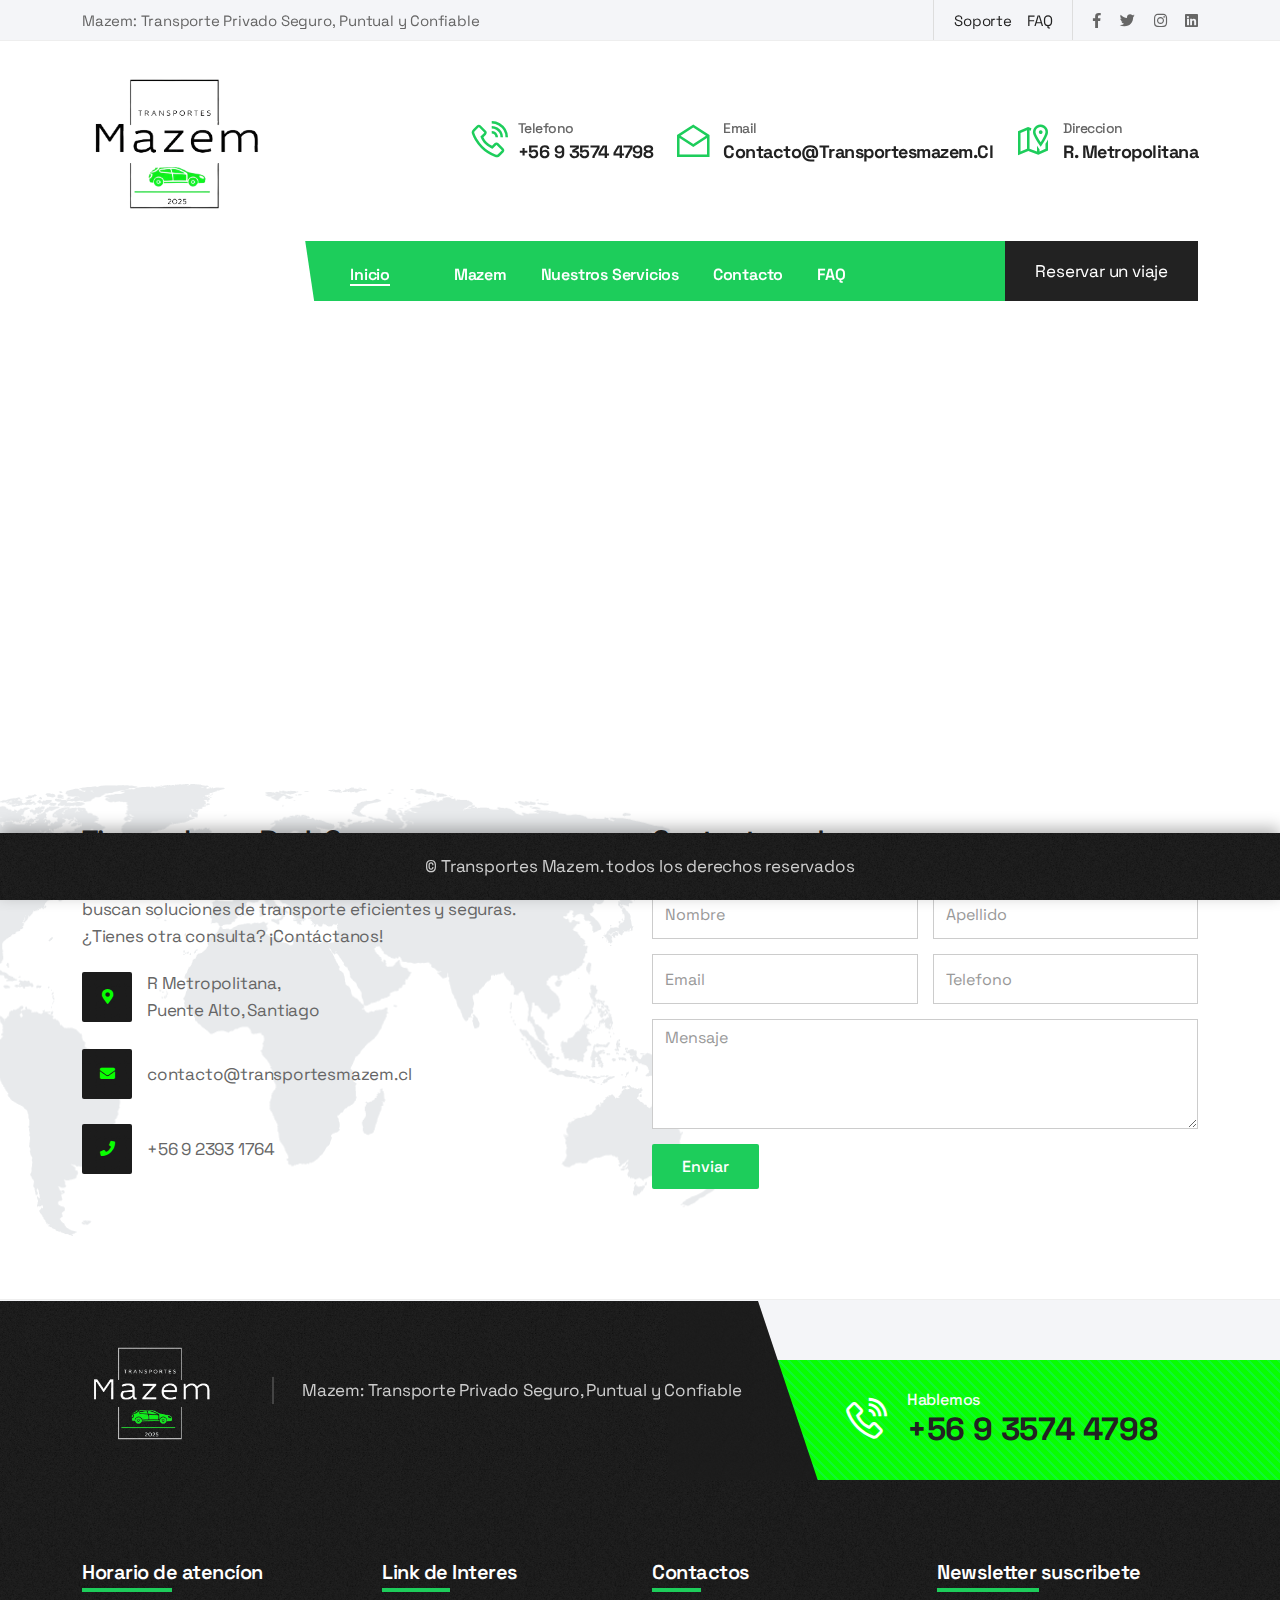
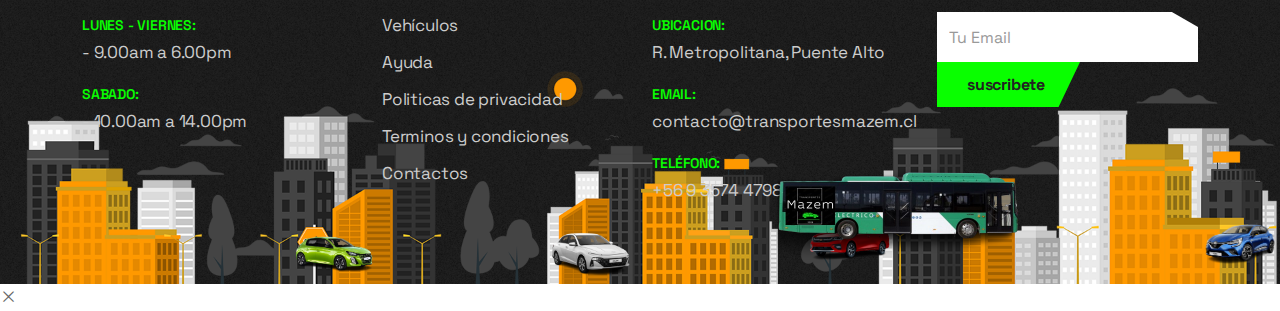
<file: html/contact.html>
<!DOCTYPE html>
<!--[if lt IE 7]>      <html class="no-js lt-ie9 lt-ie8 lt-ie7" lang=""> <![endif]-->
<!--[if IE 7]>         <html class="no-js lt-ie9 lt-ie8" lang=""> <![endif]-->
<!--[if IE 8]>         <html class="no-js lt-ie9" lang=""> <![endif]-->
<!--[if gt IE 8]><!-->
<html class="no-js" lang="es">
<!--<![endif]-->

<head>
    <meta charset="utf-8">
    <meta name="viewport" content="width=device-width, initial-scale=1">
    <meta name="description" content="Ridek Online Taxi Booking HTML5 Template">
    <meta name="author" content="DynamicLayers">

    <title> Transportes Mazem</title>

    <link rel="shortcut icon" type="image/x-icon" href="assets/img/favicon.png">
	
    <link rel="stylesheet" href="assets/css/bootstrap.min.css">
    <link rel="stylesheet" href="assets/css/animate.min.css">
    <link rel="stylesheet" href="assets/css/fontawesome.min.css">
    <link rel="stylesheet" href="assets/css/line-awesome.min.css">
    <link rel="stylesheet" href="assets/css/keyframe-animation.css">
    <link rel="stylesheet" href="assets/css/jquery.datetimepicker.min.css">
    <link rel="stylesheet" href="assets/css/nice-select.css">
    <link rel="stylesheet" href="assets/css/venobox.min.css">
    <link rel="stylesheet" href="assets/css/swiper.min.css">
    <link rel="stylesheet" href="assets/css/elements.css">
    <link rel="stylesheet" href="assets/css/header.css">
    <link rel="stylesheet" href="assets/css/slider.css">
    <link rel="stylesheet" href="assets/css/blog.css">
    <link rel="stylesheet" href="assets/css/main.css">
    <link rel="stylesheet" href="assets/css/responsive.css">
</head>

<body>

    <!-- menu barra -->
    <header class="main-header">
        <div class="top-header">
            <div class="container">
                <div class="top-header-wrap">
                    <div class="top-left">
                        <p>Mazem: Transporte Privado Seguro, Puntual y Confiable</p>
                    </div>
                    <div class="top-right">
                        <ul class="top-header-nav">                            
                            <li><a href="contact.html">Soporte</a></li>
                            <li><a href="faqs.html">FAQ</a></li>
                        </ul>
                        <ul class="header-social-share">
                            <li><a href="#"><i class="fab fa-facebook-f"></i></a></li>
                            <li><a href="#"><i class="fab fa-twitter"></i></a></li>
                            <li><a href="#"><i class="fab fa-instagram"></i></a></li>
                            <li><a href="#"><i class="fab fa-linkedin"></i></a></li>
                        </ul>
                    </div>
                </div>
            </div>
        </div><!--/.top-header-->
        <div class="mid-header">
            <div class="container">
                <div class="mid-header-wrap">
                    <div class="site-logo">
                        <a href="index.html"><img src="assets/img/logo_final-removebg-preview.png" alt="Logo" style="height: 150px;"></a>
                    </div><!--/.site-logo-->
                    <ul class="header-info">
                        <li>
                            <div class="header-info-icon">
                                <i class="las la-phone-volume"></i>
                            </div>
                            <div class="header-info-text">
                                <h3><span>Telefono</span><a href="tel:56935744798">+56 9 3574 4798 </a></h3>
                            </div>
                        </li>
                        <li>
                            <div class="header-info-icon">
                                <i class="las la-envelope-open"></i>
                            </div>
                            <div class="header-info-text">
                                <h3><span>Email</span>contacto@transportesmazem.cl</h3>
                            </div>
                        </li>
                        <li>
                            <div class="header-info-icon">
                                <i class="las la-map-marked-alt"></i>
                            </div>
                            <div class="header-info-text">
                                <h3><span>Direccion</span>R. Metropolitana</h3>
                            </div>
                        </li>
                    </ul>
                </div>
            </div>
        </div><!--/.mid-header-->
        <div class="nav-menu-wrapper">
            <div class="container">
                <div class="nav-menu-inner">
                    <div class="site-logo">
                        <a href="index.html"><img src="assets/img/logo_final-removebg-preview.png" alt="Logo" style="height: 80px;"></a>
                    </div><!--/.site-logo-->
                    <div class="header-menu-wrap">
                        <ul class="nav-menu">
                            <li class="active dropdown_menu">
                                <a href="index.html">Inicio</a>                                
                                    <li><a href="index.html"></a></li>                               
                            </li>
                            <li class="dropdown_menu">
                                <a href="#">Mazem</a>                                <ul>
                                    <li><a href="about-company.html">Nuestra Empresa</a></li>
                                
                                    <li><a href="book-taxi.html">Reservar un viaje</a></li>
                                </ul>
                            </li>
                              <li class="dropdown_menu">
                                <a href="our-services.html">Nuestros Servicios</a>                                <ul>
                                    <li><a href="service-details-home.html">Traslados Nocturnos</a></li>                                
                                    <li><a href="service-details-station.html">Acercamientos a Metro</a></li>
                                    <li><a href="service-details-day.html">Traslado Diurnos</a></li>
                                    <li><a href="service-details-aeroplant.html">Aeropuerto</a></li>
                                </ul>
                            </li>                                                     
                            <li><a href="contact.html">Contacto</a></li>
                            <li><a href="faqs.html">FAQ</a></li>
                        </ul>
                    </div>
                    <div class="menu-right-item">                       
                        <a href="book-taxi.html" class="menu-btn">Reservar un viaje</a>
                    </div>
                    <div class="mobile-menu-icon">
                        <div class="burger-menu">
                            <div class="line-menu line-half first-line"></div>
                            <div class="line-menu"></div>
                            <div class="line-menu line-half last-line"></div>
                        </div>
                    </div>
                </div>
            </div>
        </div>
        <!--/.nav-menu-->
    </header>
    <!--/.main-header--> 


   <!--Mapa de Puente Alto-->
   <div class="map-wrapper pt-90" style="width: 100%; overflow: hidden;">
    <iframe 
        src="https://www.google.com/maps/embed?pb=!1m14!1m12!1m3!1d13291.546086017046!2d-70.53839250000001!3d-33.608248710225055!2m3!1f0!2f0!3f0!3m2!1i1024!2i768!4f13.1!5e0!3m2!1ses!2scl!4v1754193765176!5m2!1ses!2scl" 
        width="100%" 
        height="450" 
        style="border:0; display: block;"
        allowfullscreen="" 
        loading="lazy" 
        referrerpolicy="no-referrer-when-downgrade">
    </iframe>
    </div><!-- /#google-map -->

    <section class="contact-section bd-bottom padding">
        <div class="map"></div>
        <div class="container">
            <div class="row">
                <div class="col-md-6">
                    <div class="contact-details-wrap">
                        <div class="contact-title">
                            <h2>Tienes alguna <span>Duda?</span></h2>
                            <p>Resolvemos las dudas más comunes de empresas que buscan soluciones de transporte eficientes y seguras. ¿Tienes otra consulta? ¡Contáctanos!</p>
                        </div>
                        <ul class="contact-details">
                            <li><i class="fas fa-map-marker-alt"></i>R Metropolitana,<br> Puente Alto, Santiago</li>
                            <li><i class="fas fa-envelope"></i>contacto@transportesmazem.cl <br></li>
                            <li><i class="fas fa-phone"></i>+56 9 2393 1764 <br></li>
                        </ul>
                    </div>
                </div>
                <div class="col-md-6">
                    <div class="contact-form">
                        <form action="contact.php" method="post" id="ajax_contact" class="form-horizontal">
                            <div class="contact-title">
                                <h2>Contactanos! <span></span></h2>
                            </div>
                            <div class="contact-form-group">
                                <div class="form-field">
                                    <input type="text" id="firstname" name="firstname" class="form-control" placeholder="Nombre" required>
                                </div>
                                <div class="form-field">
                                    <input type="text" id="lastname" name="lastname" class="form-control" placeholder="Apellido" required>
                                </div>
                                <div class="form-field">
                                    <input type="email" id="email" name="email" class="form-control" placeholder="Email" required>
                                </div>
                                <div class="form-field">
                                    <input type="text" id="phone" name="phone" class="form-control" placeholder="Telefono" required>
                                </div>
                                <div class="form-field message">
                                    <textarea id="message" name="message" cols="30" rows="4" class="form-control" placeholder="Mensaje" required></textarea>
                                </div>
                                <div class="form-field">
                                    <button id="submit" class="default-btn" type="submit">Enviar</button>
                                </div>
                            </div>
                            <div id="form-messages" class="alert" role="alert"></div>
                        </form>
                    </div>
                </div>
            </div>
        </div>
    </section>
    <!--/.contact-section-->

   
    
  <!--footer-->
    <footer class="footer-section">
        <div class="footer-top-wrap bg-grey">
            <div class="container">
                <div class="footer-top">
                    <div class="row align-items-end">
                        <div class="col-lg-8">
                            <div class="brand">
                                <a class="footer-logo" href="index.html"><img src="assets/img/logo_negro-removebg-preview (1).png" alt="logo" style="height: 120px;"></a>
                                <p>Mazem: Transporte Privado Seguro, Puntual y Confiable</p>
                            </div>
                        </div>
                        <div class="col-lg-4">
                            <div class="footer-call">
                                <i class="las la-phone-volume"></i>
                                <p><span>Hablemos</span><a href="tel:56935744798">+56 9 3574 4798</a></p>
                            </div>
                        </div>
                    </div>
                </div>
            </div>
        </div>
        <!--/.footer-top-wrap-->
        <div class="footer-mid-wrap">
            <div class="container">
                <div class="row">
                    <div class="col-lg-3 col-md-6 sm-padding">
                        <div class="footer-item">
                            <div class="widget-title">
                                <h3>Horario de atencíon</h3>
                            </div>
                            <ul class="footer-contact">
                                <li><span>Lunes - Viernes:</span> - 9.00am a 6.00pm</li>
                                <li><span>Sabado:</span> - 10.00am a 14.00pm</li>                                
                            </ul>
                        </div>
                    </div>
                    <div class="col-lg-3 col-md-6 sm-padding">
                        <div class="footer-item footer-list">
                            <div class="widget-title">
                                <h3>Link de Interes</h3>
                            </div>
                            <ul class="footer-links">
                                <li><a href="book-taxi.html">Vehículos</a></li>
                                <li><a href="faqs.html">Ayuda</a></li>
                                <li><a href="about-us.html">Politicas de privacidad</a></li>
                                <li><a href="about-company.html">Terminos y condiciones</a></li>
                                <li><a href="contact.html">Contactos</a></li>
                            </ul>
                        </div>
                    </div>
                    <div class="col-lg-3 col-md-6 sm-padding">
                        <div class="footer-item">
                            <div class="widget-title">
                                <h3>Contactos</h3>
                            </div>
                            <ul class="footer-contact">
                                <li><span>Ubicacion:</span>R. Metropolitana, Puente Alto</li>
                                <li><span>Email:</span>contacto@transportesmazem.cl</li>
                                <li><span>Teléfono:</span>+56 9 3574 4798</a></li>
                            </ul>
                        </div>
                    </div>
                    <div class="col-lg-3 col-md-6 sm-padding">
                        <div class="footer-item subscribe-wrap">
                            <div class="widget-title">
                                <h3>Newsletter suscribete</h3>
                            </div>
                            <form action="#" class="subscribe-form">
                                <input class="form-control" type="email" name="email" placeholder="Tu Email"
                                    required="">
                                <input type="hidden" name="action" value="mailchimpsubscribe">
                                <button class="submit">suscribete </button>
                                <div class="clearfix"></div>
                                <div id="subscribe-result">
                                    <div class="subscription-success"></div>
                                    <div class="subscription-error"></div>
                                </div>
                            </form>
                        </div>
                    </div>
                </div>
            </div>
            <div class="running-taxi">
                <div class="taxi"></div>
                <div class="taxi-2"></div>
                <div class="taxi-3"></div>
                <div class="taxi-4"></div>
                <div class="taxi-5"></div>
            </div>
        </div>
        <!--/.footer-mid-wrap-->
        <div class="copyright-wrap">
            <div class="container">
                <p>© <span id="currentYear"></span> Transportes Mazem. todos los derechos reservados</p>
            </div>
        </div>
        <!--/.copyright-wrap-->
    </footer>
    <!--/.footer-section-->

    <div id="scrollup">
        <button id="scroll-top" class="scroll-to-top">
            <i class="las la-arrow-up"></i>
        </button>
    </div>
    <!--scrollup-->

    <div class="dl-cursor">
        <div class="cursor-icon-holder"><i class="las la-times"></i></div>
    </div>
    <!--/.dl-cursor-->

    <!--jQuery Lib-->
    <script src="assets/js/vendor/jquary-3.6.0.min.js"></script>
    <script src="assets/js/vendor/modernizr-2.8.3-respond-1.4.2.min.js"></script>
    <script src="assets/js/vendor/jquery.ajaxchimp.min.js"></script>
    <script src="assets/js/vendor/bootstrap.min.js"></script>
    <script src="assets/js/vendor/popper.min.js"></script>
    <script src="assets/js/vendor/swiper.min.js"></script>
    <script src="assets/js/vendor/jquery.datetimepicker.full.js"></script>
    <script src="assets/js/vendor/jquery.nice-select.min.js"></script>
    <script src="assets/js/vendor/venobox.min.js"></script>
    <script src="assets/js/vendor/smooth-scroll.js"></script>
    <script src="assets/js/vendor/wow.min.js"></script>
    <script src="assets/js/book-ride.js"></script>
    <script src="assets/js/main.js"></script>
</body>

</html>
</file>
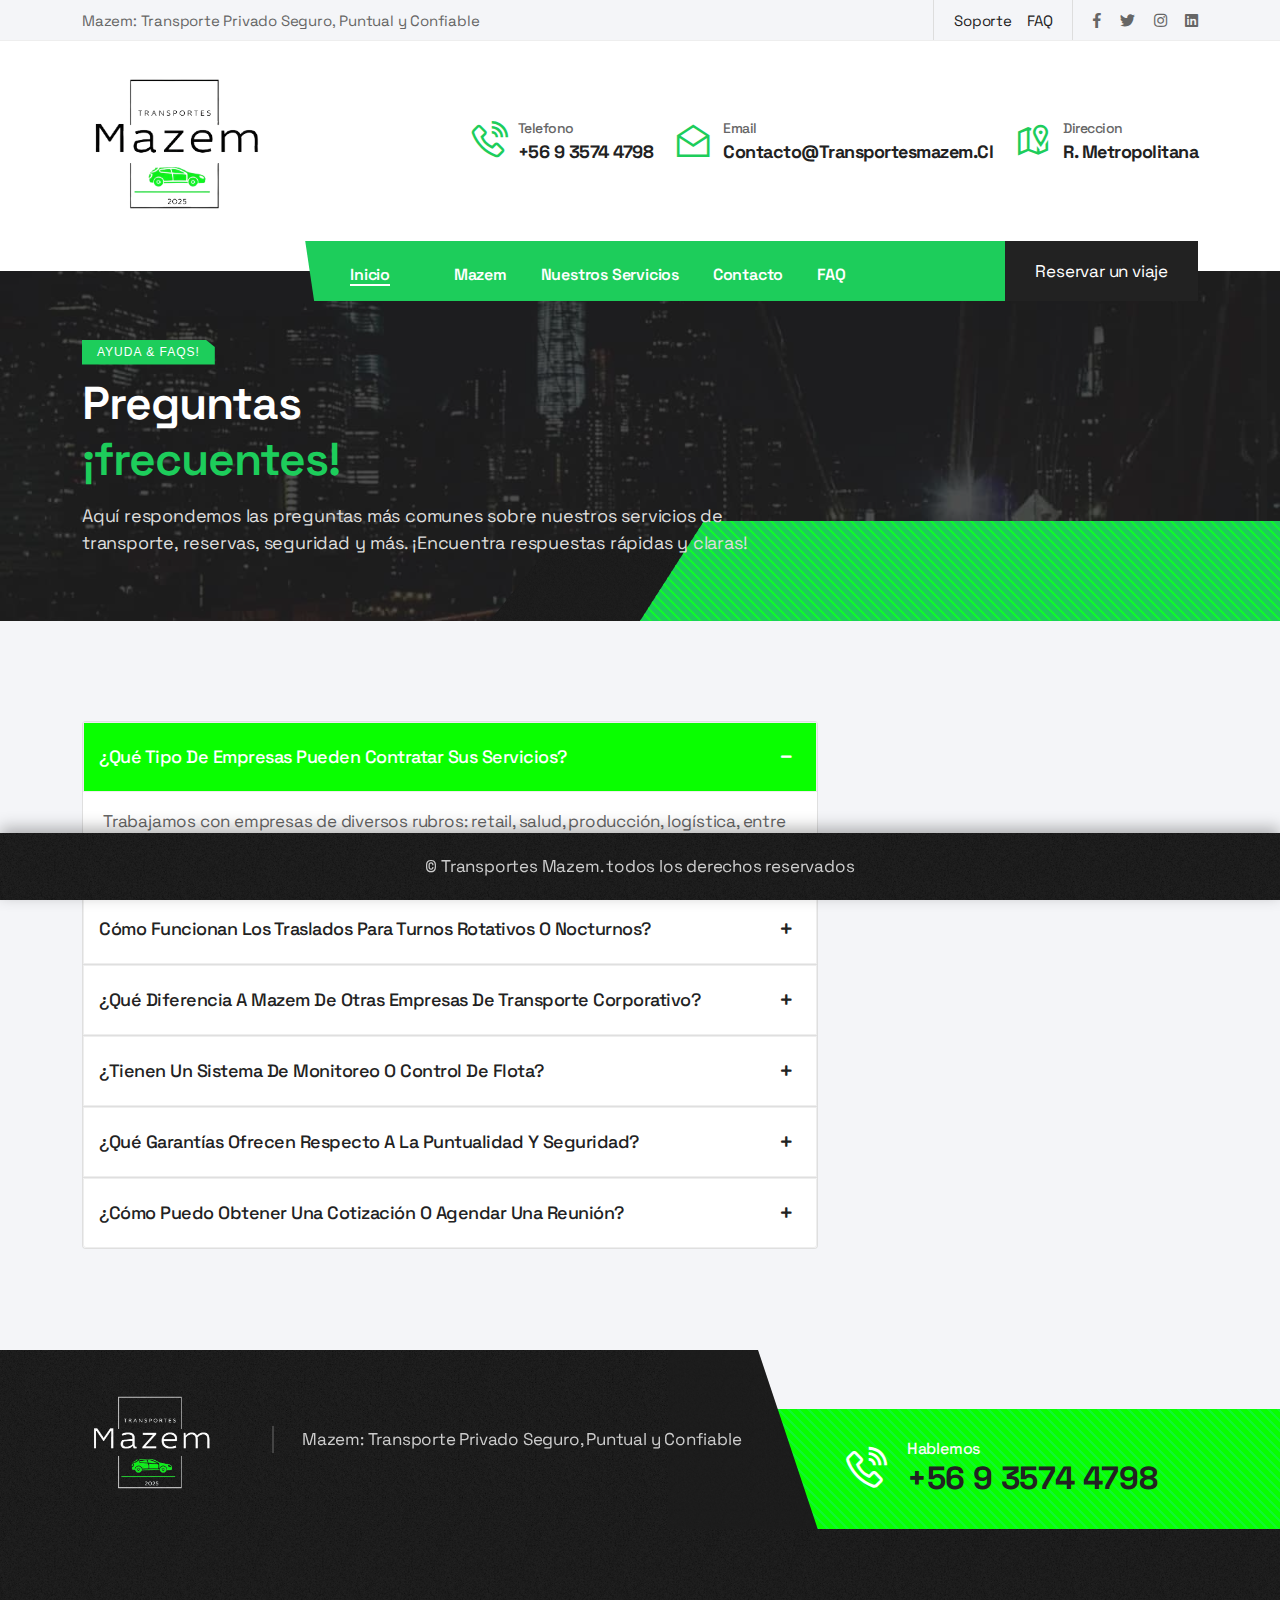
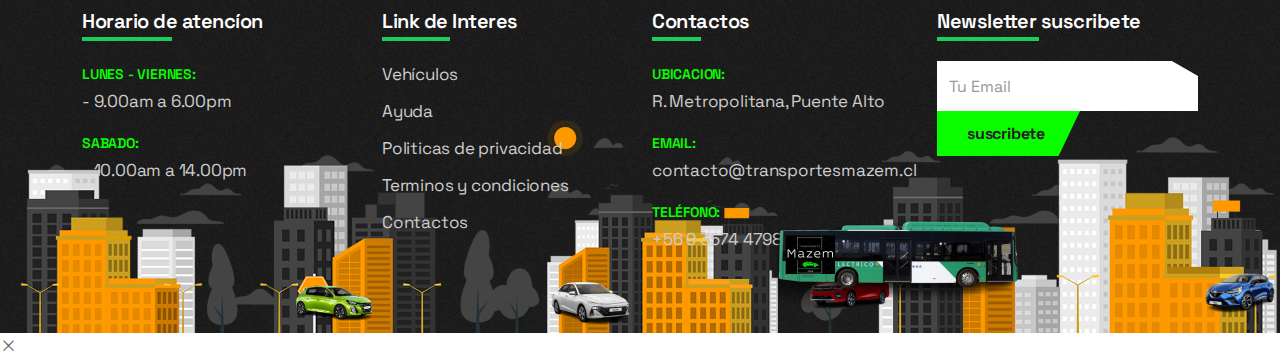
<file: html/faqs.html>
<!DOCTYPE html>
<!--[if lt IE 7]>      <html class="no-js lt-ie9 lt-ie8 lt-ie7" lang=""> <![endif]-->
<!--[if IE 7]>         <html class="no-js lt-ie9 lt-ie8" lang=""> <![endif]-->
<!--[if IE 8]>         <html class="no-js lt-ie9" lang=""> <![endif]-->
<!--[if gt IE 8]><!-->
<html class="no-js" lang="es">
<!--<![endif]-->

<head>
    <meta charset="utf-8">
    <meta name="viewport" content="width=device-width, initial-scale=1">
    <meta name="description" content="Ridek Online Taxi Booking HTML5 Template">
    <meta name="author" content="DynamicLayers">

    <title> Transportes Mazem</title>

    <link rel="shortcut icon" type="image/x-icon" href="assets/img/favicon.png">
	
    <link rel="stylesheet" href="assets/css/bootstrap.min.css">
    <link rel="stylesheet" href="assets/css/animate.min.css">
    <link rel="stylesheet" href="assets/css/fontawesome.min.css">
    <link rel="stylesheet" href="assets/css/line-awesome.min.css">
    <link rel="stylesheet" href="assets/css/keyframe-animation.css">
    <link rel="stylesheet" href="assets/css/jquery.datetimepicker.min.css">
    <link rel="stylesheet" href="assets/css/nice-select.css">
    <link rel="stylesheet" href="assets/css/venobox.min.css">
    <link rel="stylesheet" href="assets/css/swiper.min.css">
    <link rel="stylesheet" href="assets/css/elements.css">
    <link rel="stylesheet" href="assets/css/header.css">
    <link rel="stylesheet" href="assets/css/slider.css">
    <link rel="stylesheet" href="assets/css/blog.css">
    <link rel="stylesheet" href="assets/css/main.css">
    <link rel="stylesheet" href="assets/css/responsive.css">
</head>

<body>
    <!--[if lt IE 8]>
	<p class="browserupgrade">
        You are using an <strong>outdated</strong> browser. Please
        <a href="http://browsehappy.com/">upgrade your browser</a> to improve
        your experience.
	</p><![endif]-->

    <!-- menu barra -->
    <header class="main-header">
        <div class="top-header">
            <div class="container">
                <div class="top-header-wrap">
                    <div class="top-left">
                        <p>Mazem: Transporte Privado Seguro, Puntual y Confiable</p>
                    </div>
                    <div class="top-right">
                        <ul class="top-header-nav">                            
                            <li><a href="contact.html">Soporte</a></li>
                            <li><a href="faqs.html">FAQ</a></li>
                        </ul>
                        <ul class="header-social-share">
                            <li><a href="#"><i class="fab fa-facebook-f"></i></a></li>
                            <li><a href="#"><i class="fab fa-twitter"></i></a></li>
                            <li><a href="#"><i class="fab fa-instagram"></i></a></li>
                            <li><a href="#"><i class="fab fa-linkedin"></i></a></li>
                        </ul>
                    </div>
                </div>
            </div>
        </div><!--/.top-header-->
        <div class="mid-header">
            <div class="container">
                <div class="mid-header-wrap">
                    <div class="site-logo">
                        <a href="index.html"><img src="assets/img/logo_final-removebg-preview.png" alt="Logo" style="height: 150px;"></a>
                    </div><!--/.site-logo-->
                    <ul class="header-info">
                        <li>
                            <div class="header-info-icon">
                                <i class="las la-phone-volume"></i>
                            </div>
                            <div class="header-info-text">
                                <h3><span>Telefono</span><a href="tel:56935744798">+56 9 3574 4798 </a></h3>
                            </div>
                        </li>
                        <li>
                            <div class="header-info-icon">
                                <i class="las la-envelope-open"></i>
                            </div>
                            <div class="header-info-text">
                                <h3><span>Email</span>contacto@transportesmazem.cl</h3>
                            </div>
                        </li>
                        <li>
                            <div class="header-info-icon">
                                <i class="las la-map-marked-alt"></i>
                            </div>
                            <div class="header-info-text">
                                <h3><span>Direccion</span>R. Metropolitana</h3>
                            </div>
                        </li>
                    </ul>
                </div>
            </div>
        </div><!--/.mid-header-->
        <div class="nav-menu-wrapper">
            <div class="container">
                <div class="nav-menu-inner">
                    <div class="site-logo">
                        <a href="index.html"><img src="assets/img/logo_final-removebg-preview.png" alt="Logo" style="height: 80px;"></a>
                    </div><!--/.site-logo-->
                    <div class="header-menu-wrap">
                        <ul class="nav-menu">
                            <li class="active dropdown_menu">
                                <a href="index.html">Inicio</a>                                
                                    <li><a href="index.html"></a></li>                               
                            </li>
                            <li class="dropdown_menu">
                                <a href="#">Mazem</a>                                <ul>
                                    <li><a href="about-company.html">Nuestra Empresa</a></li>
                                
                                    <li><a href="book-taxi.html">Reservar un viaje</a></li>
                                </ul>
                            </li>
                              <li class="dropdown_menu">
                                <a href="our-services.html">Nuestros Servicios</a>                                <ul>
                                    <li><a href="service-details-home.html">Traslados Nocturnos</a></li>                                
                                    <li><a href="service-details-station.html">Acercamientos a Metro</a></li>
                                    <li><a href="service-details-day.html">Traslado Diurnos</a></li>
                                    <li><a href="service-details-aeroplant.html">Aeropuerto</a></li>
                                </ul>
                            </li>                                                     
                            <li><a href="contact.html">Contacto</a></li>
                            <li><a href="faqs.html">FAQ</a></li>
                        </ul>
                    </div>
                    <div class="menu-right-item">                       
                        <a href="book-taxi.html" class="menu-btn">Reservar un viaje</a>
                    </div>
                    <div class="mobile-menu-icon">
                        <div class="burger-menu">
                            <div class="line-menu line-half first-line"></div>
                            <div class="line-menu"></div>
                            <div class="line-menu line-half last-line"></div>
                        </div>
                    </div>
                </div>
            </div>
        </div>
        <!--/.nav-menu-->
    </header>
    <!--/.main-header--> 

    <!--slider top-->
    <section class="page-header">
        <div class="page-header-shape"></div>
        <div class="container">
            <div class="page-header-info">
                <h4>Ayuda &amp; Faqs!</h4>
                <h2>Preguntas <br> <span>¡frecuentes!</span></h2>
                <p>Aquí respondemos las preguntas más comunes sobre nuestros servicios de <br>transporte, reservas, seguridad y más. ¡Encuentra respuestas rápidas y claras! </p>
            </div>
        </div>
    </section>
    <!--/.page-header-->

    <!--pregunta 5 con respuesta-->
    <section class="blog-section blog-page bg-grey padding">
    <div class="container">
        <div class="row">
            <div class="col-lg-8 sm-padding">
                <div class="accordion faq-accordion" id="faq-accordion">
                    <!-- FAQ 1 -->
                    <div class="accordion-item">
                        <h2 class="accordion-header" id="headingOne">
                            <button class="accordion-button" type="button" data-bs-toggle="collapse" data-bs-target="#collapseOne" aria-expanded="true" aria-controls="collapseOne">¿Qué tipo de empresas pueden contratar sus servicios?</button>
                        </h2>
                        <div id="collapseOne" class="accordion-collapse collapse show" aria-labelledby="headingOne" data-bs-parent="#faq-accordion">
                            <div class="accordion-body">
                                <p>Trabajamos con empresas de diversos rubros: retail, salud, producción, logística, entre otros. Nos adaptamos a sus necesidades operativas y horarios.</p>
                            </div>
                        </div>
                    </div>
                    <!-- FAQ 2 -->
                    <div class="accordion-item">
                        <h2 class="accordion-header" id="headingTwo">
                            <button class="accordion-button collapsed" type="button" data-bs-toggle="collapse" data-bs-target="#collapseTwo" aria-expanded="false" aria-controls="collapseTwo">Cómo funcionan los traslados para turnos rotativos o nocturnos?</button>
                        </h2>
                        <div id="collapseTwo" class="accordion-collapse collapse" aria-labelledby="headingTwo" data-bs-parent="#faq-accordion">
                            <div class="accordion-body">
                                <p>Ofrecemos servicios 24/7 con planificación flexible según los turnos. Aseguramos el traslado seguro de sus colaboradores en cualquier horario.</p>
                            </div>
                        </div>
                    </div>
                    <!-- FAQ 3 -->
                    <div class="accordion-item">
                        <h2 class="accordion-header" id="headingThree">
                            <button class="accordion-button collapsed" type="button" data-bs-toggle="collapse" data-bs-target="#collapseThree" aria-expanded="false" aria-controls="collapseThree">¿Qué diferencia a Mazem de otras empresas de transporte corporativo?</button>
                        </h2>
                        <div id="collapseThree" class="accordion-collapse collapse" aria-labelledby="headingThree" data-bs-parent="#faq-accordion">
                            <div class="accordion-body">
                                <p>Nuestro enfoque está en la tecnología, la flexibilidad y la experiencia personalizada. Combinamos seguimiento en tiempo real, atención directa y una red de conductores confiables para ofrecer un servicio eficiente, seguro y alineado con los objetivos de tu empresa.</p>
                            </div>
                        </div>
                    </div>
                    <!-- FAQ 4 -->
                    <div class="accordion-item">
                        <h2 class="accordion-header" id="headingFour">
                            <button class="accordion-button collapsed" type="button" data-bs-toggle="collapse" data-bs-target="#collapseFour" aria-expanded="false" aria-controls="collapseFour">¿Tienen un sistema de monitoreo o control de flota?</button>
                        </h2>
                        <div id="collapseFour" class="accordion-collapse collapse" aria-labelledby="headingFour" data-bs-parent="#faq-accordion">
                            <div class="accordion-body">
                                <p>Sí, contamos con un software de control de flota que permite rastrear cada viaje en tiempo real, asegurando puntualidad, seguridad y trazabilidad.</p>
                            </div>
                        </div>
                    </div>
                    <!-- FAQ 5 -->
                    <div class="accordion-item">
                        <h2 class="accordion-header" id="headingFive">
                            <button class="accordion-button collapsed" type="button" data-bs-toggle="collapse" data-bs-target="#collapseFive" aria-expanded="false" aria-controls="collapseFive">¿Qué garantías ofrecen respecto a la puntualidad y seguridad?</button>
                        </h2>
                        <div id="collapseFive" class="accordion-collapse collapse" aria-labelledby="headingFive" data-bs-parent="#faq-accordion">
                            <div class="accordion-body">
                                <p>Nuestros conductores son seleccionados bajo altos estándares. Además, utilizamos tecnología de rastreo y soporte constante para garantizar tiempos y seguridad.</p>
                            </div>
                        </div>
                    </div>
                    <!-- FAQ 6 -->
                    <div class="accordion-item">
                        <h2 class="accordion-header" id="headingSix">
                            <button class="accordion-button collapsed" type="button" data-bs-toggle="collapse" data-bs-target="#collapseSix" aria-expanded="false" aria-controls="collapseSix">¿Cómo puedo obtener una cotización o agendar una reunión?</button>
                        </h2>
                        <div id="collapseSix" class="accordion-collapse collapse" aria-labelledby="headingSix" data-bs-parent="#faq-accordion">
                            <div class="accordion-body">
                                <p>Puedes contactarnos vía formulario web, correo o WhatsApp para coordinar una reunión sin compromiso. Estaremos encantados de conocer tus requerimientos.</p>
                            </div>
                        </div>
                    </div>
                </div>
            </div>
           
            <!--Sidebar-->
        </div>
    </div>
    </section>
<!--Blog Section-->


   <!--footer-->
    <footer class="footer-section">
        <div class="footer-top-wrap bg-grey">
            <div class="container">
                <div class="footer-top">
                    <div class="row align-items-end">
                        <div class="col-lg-8">
                            <div class="brand">
                                <a class="footer-logo" href="index.html"><img src="assets/img/logo_negro-removebg-preview (1).png" alt="logo" style="height: 120px;"></a>
                                <p>Mazem: Transporte Privado Seguro, Puntual y Confiable</p>
                            </div>
                        </div>
                        <div class="col-lg-4">
                            <div class="footer-call">
                                <i class="las la-phone-volume"></i>
                                <p><span>Hablemos</span><a href="tel:56935744798">+56 9 3574 4798</a></p>
                            </div>
                        </div>
                    </div>
                </div>
            </div>
        </div>
        <!--/.footer-top-wrap-->
        <div class="footer-mid-wrap">
            <div class="container">
                <div class="row">
                    <div class="col-lg-3 col-md-6 sm-padding">
                        <div class="footer-item">
                            <div class="widget-title">
                                <h3>Horario de atencíon</h3>
                            </div>
                            <ul class="footer-contact">
                                <li><span>Lunes - Viernes:</span> - 9.00am a 6.00pm</li>
                                <li><span>Sabado:</span> - 10.00am a 14.00pm</li>                                
                            </ul>
                        </div>
                    </div>
                    <div class="col-lg-3 col-md-6 sm-padding">
                        <div class="footer-item footer-list">
                            <div class="widget-title">
                                <h3>Link de Interes</h3>
                            </div>
                            <ul class="footer-links">
                                <li><a href="book-taxi.html">Vehículos</a></li>
                                <li><a href="faqs.html">Ayuda</a></li>
                                <li><a href="about-us.html">Politicas de privacidad</a></li>
                                <li><a href="about-company.html">Terminos y condiciones</a></li>
                                <li><a href="contact.html">Contactos</a></li>
                            </ul>
                        </div>
                    </div>
                    <div class="col-lg-3 col-md-6 sm-padding">
                        <div class="footer-item">
                            <div class="widget-title">
                                <h3>Contactos</h3>
                            </div>
                            <ul class="footer-contact">
                                <li><span>Ubicacion:</span>R. Metropolitana, Puente Alto</li>
                                <li><span>Email:</span>contacto@transportesmazem.cl</li>
                                <li><span>Teléfono:</span>+56 9 3574 4798</a></li>
                            </ul>
                        </div>
                    </div>
                    <div class="col-lg-3 col-md-6 sm-padding">
                        <div class="footer-item subscribe-wrap">
                            <div class="widget-title">
                                <h3>Newsletter suscribete</h3>
                            </div>
                            <form action="#" class="subscribe-form">
                                <input class="form-control" type="email" name="email" placeholder="Tu Email"
                                    required="">
                                <input type="hidden" name="action" value="mailchimpsubscribe">
                                <button class="submit">suscribete </button>
                                <div class="clearfix"></div>
                                <div id="subscribe-result">
                                    <div class="subscription-success"></div>
                                    <div class="subscription-error"></div>
                                </div>
                            </form>
                        </div>
                    </div>
                </div>
            </div>
            <div class="running-taxi">
                <div class="taxi"></div>
                <div class="taxi-2"></div>
                <div class="taxi-3"></div>
                <div class="taxi-4"></div>
                <div class="taxi-5"></div>
            </div>
        </div>
        <!--/.footer-mid-wrap-->
        <div class="copyright-wrap">
            <div class="container">
                <p>© <span id="currentYear"></span> Transportes Mazem. todos los derechos reservados</p>
            </div>
        </div>
        <!--/.copyright-wrap-->
    </footer>
    <!--/.footer-section-->

    <div id="scrollup">
        <button id="scroll-top" class="scroll-to-top">
            <i class="las la-arrow-up"></i>
        </button>
    </div>
    <!--scrollup-->

    <div class="dl-cursor">
        <div class="cursor-icon-holder"><i class="las la-times"></i></div>
    </div>
    <!--/.dl-cursor-->

    <!--jQuery Lib-->
    <script src="assets/js/vendor/jquary-3.6.0.min.js"></script>
    <script src="assets/js/vendor/modernizr-2.8.3-respond-1.4.2.min.js"></script>
    <script src="assets/js/vendor/jquery.ajaxchimp.min.js"></script>
    <script src="assets/js/vendor/bootstrap.min.js"></script>
    <script src="assets/js/vendor/popper.min.js"></script>
    <script src="assets/js/vendor/swiper.min.js"></script>
    <script src="assets/js/vendor/jquery.datetimepicker.full.js"></script>
    <script src="assets/js/vendor/jquery.nice-select.min.js"></script>
    <script src="assets/js/vendor/venobox.min.js"></script>
    <script src="assets/js/vendor/smooth-scroll.js"></script>
    <script src="assets/js/vendor/wow.min.js"></script>
    <script src="assets/js/book-ride.js"></script>
    <script src="assets/js/main.js"></script>
</body>

</html>
</file>
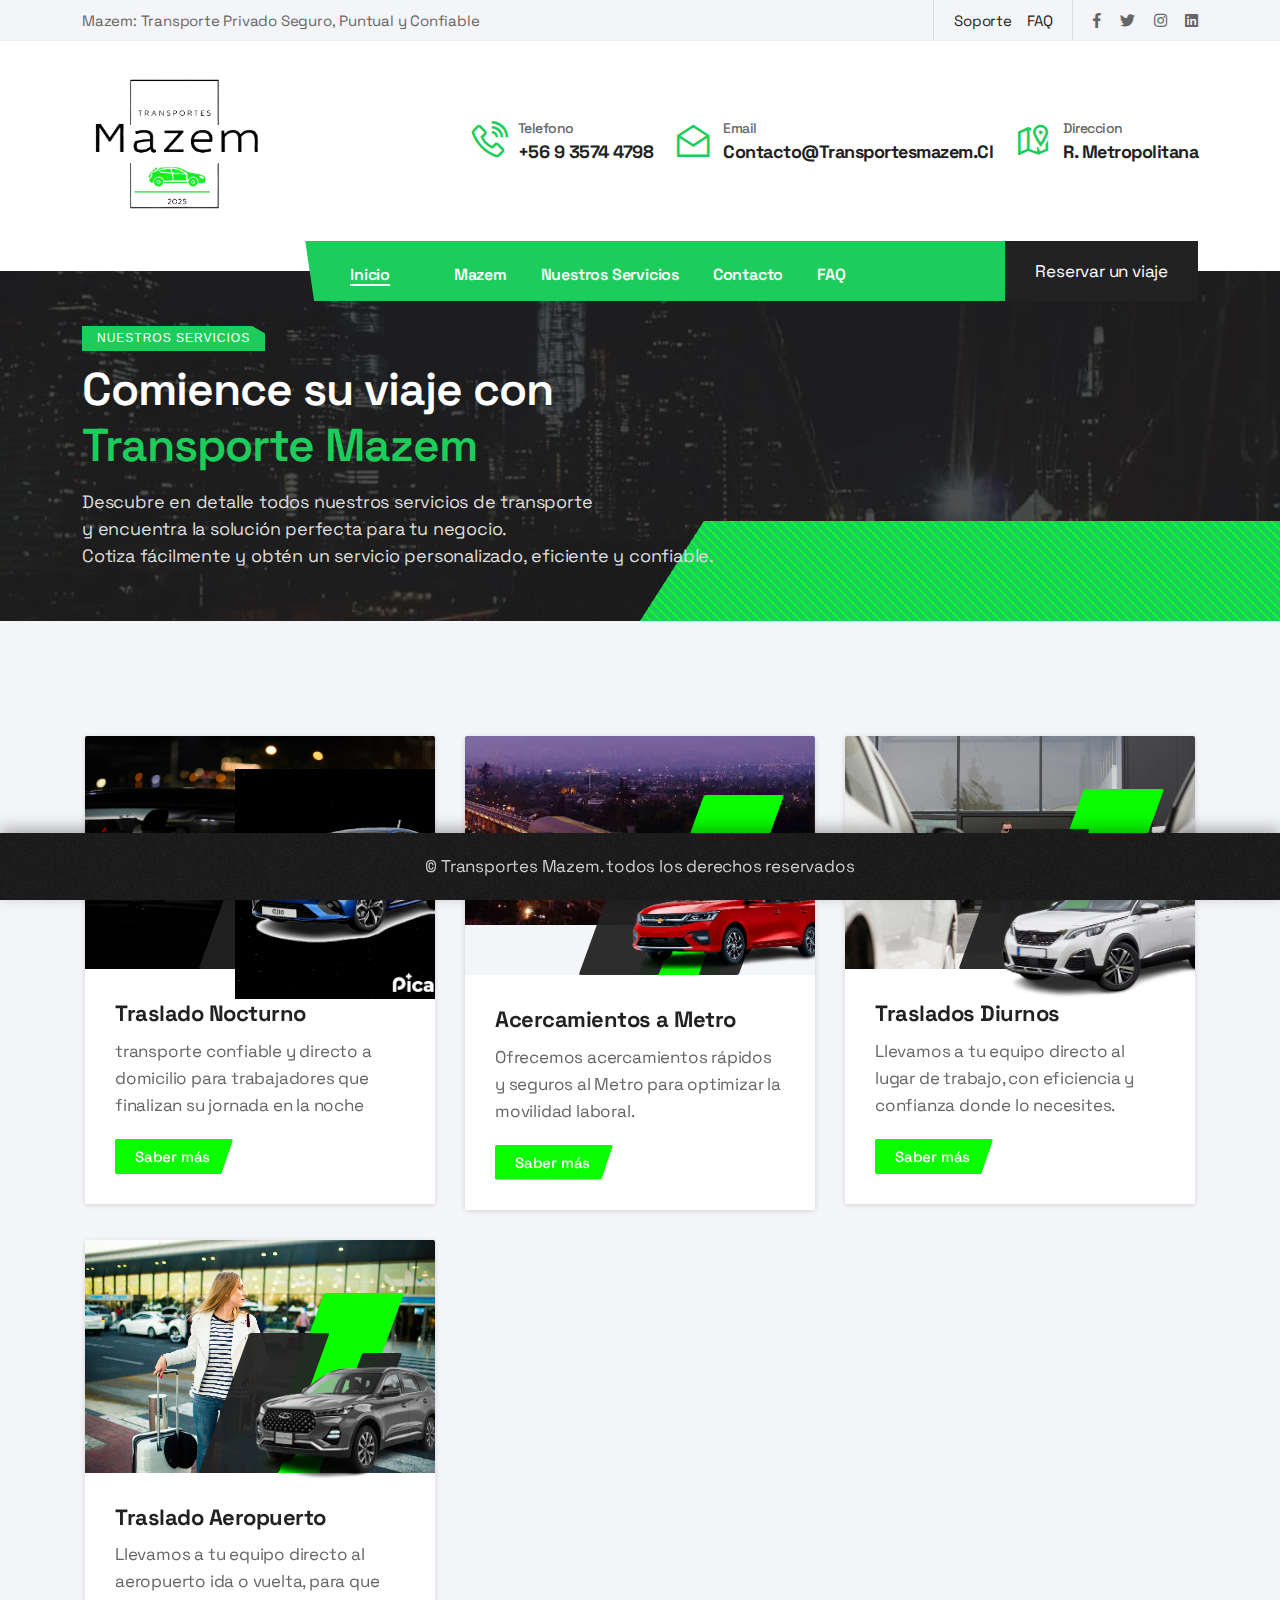
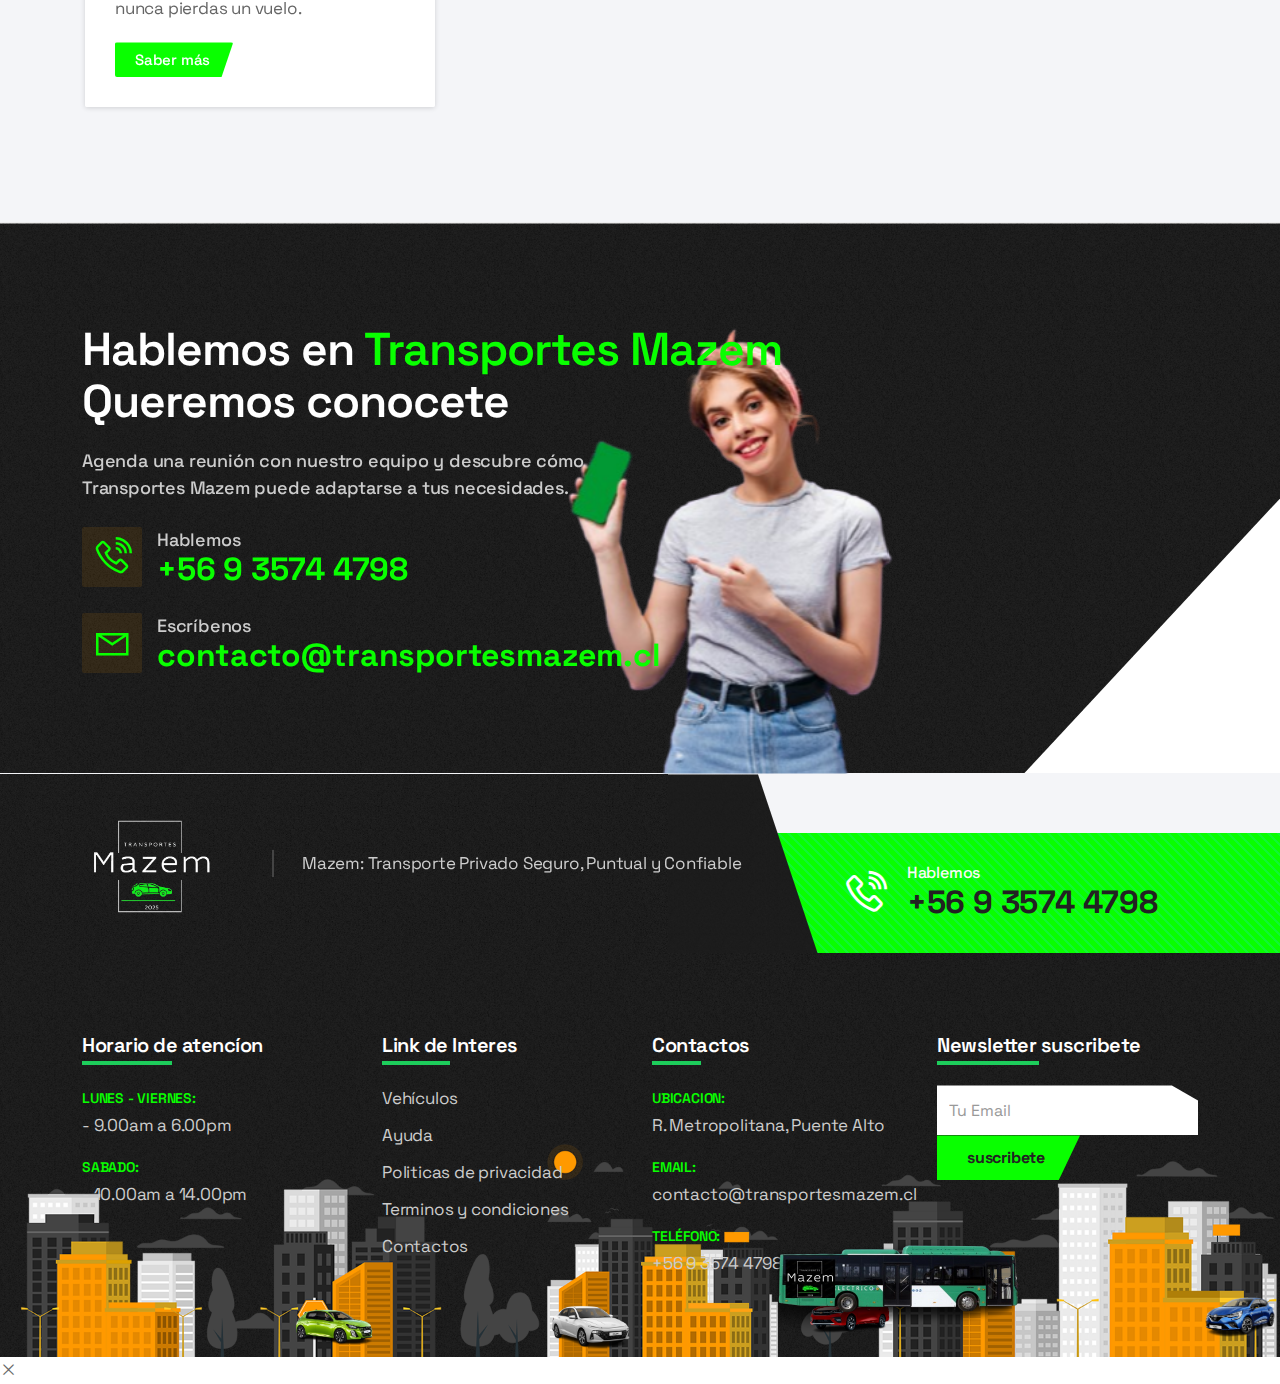
<file: html/our-services.html>
<!DOCTYPE html>
<!--[if lt IE 7]>      <html class="no-js lt-ie9 lt-ie8 lt-ie7" lang=""> <![endif]-->
<!--[if IE 7]>         <html class="no-js lt-ie9 lt-ie8" lang=""> <![endif]-->
<!--[if IE 8]>         <html class="no-js lt-ie9" lang=""> <![endif]-->
<!--[if gt IE 8]><!-->
<html class="no-js" lang="es">
<!--<![endif]-->

<head>
    <meta charset="utf-8">
    <meta name="viewport" content="width=device-width, initial-scale=1">
    <meta name="description" content="Ridek Online Taxi Booking HTML5 Template">
    <meta name="author" content="DynamicLayers">

    <title> Transportes Mazem</title>

    <link rel="shortcut icon" type="image/x-icon" href="assets/img/favicon.png">
	
    <link rel="stylesheet" href="assets/css/bootstrap.min.css">
    <link rel="stylesheet" href="assets/css/animate.min.css">
    <link rel="stylesheet" href="assets/css/fontawesome.min.css">
    <link rel="stylesheet" href="assets/css/line-awesome.min.css">
    <link rel="stylesheet" href="assets/css/keyframe-animation.css">
    <link rel="stylesheet" href="assets/css/jquery.datetimepicker.min.css">
    <link rel="stylesheet" href="assets/css/nice-select.css">
    <link rel="stylesheet" href="assets/css/venobox.min.css">
    <link rel="stylesheet" href="assets/css/swiper.min.css">
    <link rel="stylesheet" href="assets/css/elements.css">
    <link rel="stylesheet" href="assets/css/header.css">
    <link rel="stylesheet" href="assets/css/slider.css">
    <link rel="stylesheet" href="assets/css/blog.css">
    <link rel="stylesheet" href="assets/css/main.css">
    <link rel="stylesheet" href="assets/css/responsive.css">
</head>

<body> 

    <!-- menu barra -->
    <header class="main-header">
        <div class="top-header">
            <div class="container">
                <div class="top-header-wrap">
                    <div class="top-left">
                        <p>Mazem: Transporte Privado Seguro, Puntual y Confiable</p>
                    </div>
                    <div class="top-right">
                        <ul class="top-header-nav">                            
                            <li><a href="contact.html">Soporte</a></li>
                            <li><a href="faqs.html">FAQ</a></li>
                        </ul>
                        <ul class="header-social-share">
                            <li><a href="#"><i class="fab fa-facebook-f"></i></a></li>
                            <li><a href="#"><i class="fab fa-twitter"></i></a></li>
                            <li><a href="#"><i class="fab fa-instagram"></i></a></li>
                            <li><a href="#"><i class="fab fa-linkedin"></i></a></li>
                        </ul>
                    </div>
                </div>
            </div>
        </div><!--/.top-header-->
        <div class="mid-header">
            <div class="container">
                <div class="mid-header-wrap">
                    <div class="site-logo">
                        <a href="index.html"><img src="assets/img/logo_final-removebg-preview.png" alt="Logo" style="height: 150px;"></a>
                    </div><!--/.site-logo-->
                    <ul class="header-info">
                        <li>
                            <div class="header-info-icon">
                                <i class="las la-phone-volume"></i>
                            </div>
                            <div class="header-info-text">
                                <h3><span>Telefono</span><a href="tel:56935744798">+56 9 3574 4798 </a></h3>
                            </div>
                        </li>
                        <li>
                            <div class="header-info-icon">
                                <i class="las la-envelope-open"></i>
                            </div>
                            <div class="header-info-text">
                                <h3><span>Email</span>contacto@transportesmazem.cl</h3>
                            </div>
                        </li>
                        <li>
                            <div class="header-info-icon">
                                <i class="las la-map-marked-alt"></i>
                            </div>
                            <div class="header-info-text">
                                <h3><span>Direccion</span>R. Metropolitana</h3>
                            </div>
                        </li>
                    </ul>
                </div>
            </div>
        </div><!--/.mid-header-->
        <div class="nav-menu-wrapper">
            <div class="container">
                <div class="nav-menu-inner">
                    <div class="site-logo">
                        <a href="index.html"><img src="assets/img/logo_final-removebg-preview.png" alt="Logo" style="height: 80px;"></a>
                    </div><!--/.site-logo-->
                    <div class="header-menu-wrap">
                        <ul class="nav-menu">
                            <li class="active dropdown_menu">
                                <a href="index.html">Inicio</a>                                
                                    <li><a href="index.html"></a></li>                               
                            </li>
                            <li class="dropdown_menu">
                                <a href="#">Mazem</a>                                <ul>
                                    <li><a href="about-company.html">Nuestra Empresa</a></li>
                                
                                    <li><a href="book-taxi.html">Reservar un viaje</a></li>
                                </ul>
                            </li>
                              <li class="dropdown_menu">
                                <a href="our-services.html">Nuestros Servicios</a>                                <ul>
                                    <li><a href="service-details-home.html">Traslados Nocturnos</a></li>                                
                                    <li><a href="service-details-station.html">Acercamientos a Metro</a></li>
                                    <li><a href="service-details-day.html">Traslado Diurnos</a></li>
                                    <li><a href="service-details-aeroplant.html">Aeropuerto</a></li>
                                </ul>
                            </li>                                                     
                            <li><a href="contact.html">Contacto</a></li>
                            <li><a href="faqs.html">FAQ</a></li>
                        </ul>
                    </div>
                    <div class="menu-right-item">                       
                        <a href="book-taxi.html" class="menu-btn">Reservar un viaje</a>
                    </div>
                    <div class="mobile-menu-icon">
                        <div class="burger-menu">
                            <div class="line-menu line-half first-line"></div>
                            <div class="line-menu"></div>
                            <div class="line-menu line-half last-line"></div>
                        </div>
                    </div>
                </div>
            </div>
        </div>
        <!--/.nav-menu-->
    </header>
    <!--/.main-header--> 

    <!-- servicios in-->
    <section class="page-header">
        <div class="page-header-shape"></div>
        <div class="container">
            <div class="page-header-info">
                <h4>Nuestros Servicios</h4>
                <h2>Comience su viaje con <br><span>Transporte Mazem</span></h2>
                <p>Descubre en detalle todos nuestros servicios de transporte <br> y encuentra la solución perfecta para tu negocio. <br>Cotiza fácilmente y obtén un servicio personalizado, eficiente y confiable.</p>
            </div>
        </div>
    </section>
    <!--/.page-header-->

    <section class="service-section bg-grey bd-bottom padding">
        <div class="container">
            <div class="row">
                <!--renaul azul ida a casa-->
                <div class="col-lg-4 col-sm-6 padding-15">
                     <div class="swiper-slide">
                            <div class="service-item wow fade-in-bottom" data-wow-delay="200ms">
                                <div class="service-thumb">
                                    <img src="assets/img/service-1.jpg" alt="img">
                                    <div class="service-shape-wrap">
                                        <div class="service-shape"></div>
                                    </div>
                                    <div class="service-car"><img src="assets/img/car-1 prueba-Pica.png" alt="car"></div>
                                </div>
                                <div class="service-content">
                                    <h3><a href="service-details-home.html">Traslado Nocturno</a></h3>
                                    <p>transporte confiable y directo a domicilio para trabajadores que finalizan su jornada en la noche</p>
                                    <a class="read-more" href="service-details-home.html">Saber más</a>
                                </div>
                            </div>
                        </div>
                </div>
                <!--chevroltes rojo acerca metro-->
                <div class="col-lg-4 col-sm-6 padding-15">
                      <div class="swiper-slide">
                            <div class="service-item wow fade-in-bottom" data-wow-delay="400ms">
                                <div class="service-thumb">
                                    <img src="assets/img/service-2.jpg" alt="img" style="padding-bottom: 15px; margin-bottom: 35px;">
                                    <div class="service-shape-wrap">
                                        <div class="service-shape"></div>
                                    </div>
                                    <div class="service-car"><img src="assets/img/chevrotel-rojo.png" alt="car"></div>
                                </div>
                                <div class="service-content">
                                    <h3><a href="service-details-station.html">Acercamientos a Metro</a></h3>
                                    <p>Ofrecemos acercamientos rápidos y seguros al Metro para optimizar la movilidad laboral.</p>
                                    <a class="read-more" href="service-details-station.html">Saber más</a>
                                </div>
                            </div>
                        </div>
                </div>
                <!--pougeot verde-->
                <div class="col-lg-4 col-sm-6 padding-15">
                    <div class="swiper-slide">
                            <div class="service-item wow fade-in-bottom" data-wow-delay="400ms">
                                <div class="service-thumb">
                                    <img src="assets/img/fuera-local.jpg" alt="img">
                                    <div class="service-shape-wrap">
                                        <div class="service-shape"></div>
                                    </div>
                                    <div class="service-car"><img src="assets/img/peugeot-blanco.png" alt="car"></div>
                                </div>
                                <div class="service-content">
                                    <h3><a href="service-details.html">Traslados Diurnos</a></h3>
                                    <p>Llevamos a tu equipo directo al lugar de trabajo, con eficiencia y confianza donde lo necesites.</p>
                                    <a class="read-more" href="service-details.html">Saber más</a>
                                </div>
                            </div>
                        </div>
                </div>
                 <!--chery tiggo gris / aeropuerto-->
                <div class="col-lg-4 col-sm-6 padding-15">
                        <div class="swiper-slide">
                            <div class="service-item wow fade-in-bottom" data-wow-delay="400ms">
                                <div class="service-thumb">
                                    <img src="assets/img/aero-1.jpg" alt="img">
                                    <div class="service-shape-wrap">
                                        <div class="service-shape"></div>
                                    </div>
                                    <div class="service-car"><img src="assets/img/car-4.png" alt="car"></div>
                                </div>
                                <div class="service-content">
                                    <h3><a href="service-details-aeroplant.html">Traslado Aeropuerto</a></h3>
                                    <p>Llevamos a tu equipo directo al aeropuerto ida o vuelta, para que nunca pierdas un vuelo.</p>
                                    <a class="read-more" href="service-details.html">Saber más</a>
                                </div>
                            </div>
                        </div>
                </div>                
                
            </div>
        </div>
    </section>
    <!--/.service-section-->

  <!--Concreta-una-cita-->
    <section class="cta-section padding">
        <div class="cta-men wow fade-in-bottom" data-wow-delay="200ms"></div>
        <div class="container">
            <div class="cta-content">
                <h2>Hablemos en<span> Transportes Mazem </span> <br>Queremos conocete </h2>
                <p>Agenda una reunión con nuestro equipo y descubre cómo <br>
                     Transportes Mazem puede adaptarse a tus necesidades.</p>
                <div class="cta-call">
                    <i class="las la-phone-volume"></i>
                    <p><span>Hablemos</span><a href="tel:56935744798">+56 9 3574 4798</a></p>
                </div>
                <div class="cta-call">
                    <i class="las la-envelope"></i>
                    <p><span>Escríbenos</span><a href="mailto:contacto@transportesmazem.cl">contacto@transportesmazem.cl</a></p>
                </div>               
        </div>
    </section>
    <!--/.cta-section-->     

   <!--footer-->
    <footer class="footer-section">
        <div class="footer-top-wrap bg-grey">
            <div class="container">
                <div class="footer-top">
                    <div class="row align-items-end">
                        <div class="col-lg-8">
                            <div class="brand">
                                <a class="footer-logo" href="index.html"><img src="assets/img/logo_negro-removebg-preview (1).png" alt="logo" style="height: 120px;"></a>
                                <p>Mazem: Transporte Privado Seguro, Puntual y Confiable</p>
                            </div>
                        </div>
                        <div class="col-lg-4">
                            <div class="footer-call">
                                <i class="las la-phone-volume"></i>
                                <p><span>Hablemos</span><a href="tel:56935744798">+56 9 3574 4798</a></p>
                            </div>
                        </div>
                    </div>
                </div>
            </div>
        </div>
        <!--/.footer-top-wrap-->
        <div class="footer-mid-wrap">
            <div class="container">
                <div class="row">
                    <div class="col-lg-3 col-md-6 sm-padding">
                        <div class="footer-item">
                            <div class="widget-title">
                                <h3>Horario de atencíon</h3>
                            </div>
                            <ul class="footer-contact">
                                <li><span>Lunes - Viernes:</span> - 9.00am a 6.00pm</li>
                                <li><span>Sabado:</span> - 10.00am a 14.00pm</li>                                
                            </ul>
                        </div>
                    </div>
                    <div class="col-lg-3 col-md-6 sm-padding">
                        <div class="footer-item footer-list">
                            <div class="widget-title">
                                <h3>Link de Interes</h3>
                            </div>
                            <ul class="footer-links">
                                <li><a href="book-taxi.html">Vehículos</a></li>
                                <li><a href="faqs.html">Ayuda</a></li>
                                <li><a href="about-us.html">Politicas de privacidad</a></li>
                                <li><a href="about-company.html">Terminos y condiciones</a></li>
                                <li><a href="contact.html">Contactos</a></li>
                            </ul>
                        </div>
                    </div>
                    <div class="col-lg-3 col-md-6 sm-padding">
                        <div class="footer-item">
                            <div class="widget-title">
                                <h3>Contactos</h3>
                            </div>
                            <ul class="footer-contact">
                                <li><span>Ubicacion:</span>R. Metropolitana, Puente Alto</li>
                                <li><span>Email:</span>contacto@transportesmazem.cl</li>
                                <li><span>Teléfono:</span>+56 9 3574 4798</a></li>
                            </ul>
                        </div>
                    </div>
                    <div class="col-lg-3 col-md-6 sm-padding">
                        <div class="footer-item subscribe-wrap">
                            <div class="widget-title">
                                <h3>Newsletter suscribete</h3>
                            </div>
                            <form action="#" class="subscribe-form">
                                <input class="form-control" type="email" name="email" placeholder="Tu Email"
                                    required="">
                                <input type="hidden" name="action" value="mailchimpsubscribe">
                                <button class="submit">suscribete </button>
                                <div class="clearfix"></div>
                                <div id="subscribe-result">
                                    <div class="subscription-success"></div>
                                    <div class="subscription-error"></div>
                                </div>
                            </form>
                        </div>
                    </div>
                </div>
            </div>
            <div class="running-taxi">
                <div class="taxi"></div>
                <div class="taxi-2"></div>
                <div class="taxi-3"></div>
                <div class="taxi-4"></div>
                <div class="taxi-5"></div>
            </div>
        </div>
        <!--/.footer-mid-wrap-->
        <div class="copyright-wrap">
            <div class="container">
                <p>© <span id="currentYear"></span> Transportes Mazem. todos los derechos reservados</p>
            </div>
        </div>
        <!--/.copyright-wrap-->
    </footer>
    <!--/.footer-section-->

    <div id="scrollup">
        <button id="scroll-top" class="scroll-to-top">
            <i class="las la-arrow-up"></i>
        </button>
    </div>
    <!--scrollup-->

    <div class="dl-cursor">
        <div class="cursor-icon-holder"><i class="las la-times"></i></div>
    </div>
    <!--/.dl-cursor-->

    <!--jQuery Lib-->
    <script src="assets/js/vendor/jquary-3.6.0.min.js"></script>
    <script src="assets/js/vendor/modernizr-2.8.3-respond-1.4.2.min.js"></script>
    <script src="assets/js/vendor/jquery.ajaxchimp.min.js"></script>
    <script src="assets/js/vendor/bootstrap.min.js"></script>
    <script src="assets/js/vendor/popper.min.js"></script>
    <script src="assets/js/vendor/swiper.min.js"></script>
    <script src="assets/js/vendor/jquery.datetimepicker.full.js"></script>
    <script src="assets/js/vendor/jquery.nice-select.min.js"></script>
    <script src="assets/js/vendor/venobox.min.js"></script>
    <script src="assets/js/vendor/smooth-scroll.js"></script>
    <script src="assets/js/vendor/wow.min.js"></script>
    <script src="assets/js/book-ride.js"></script>
    <script src="assets/js/main.js"></script>
</body>

</html>
</file>
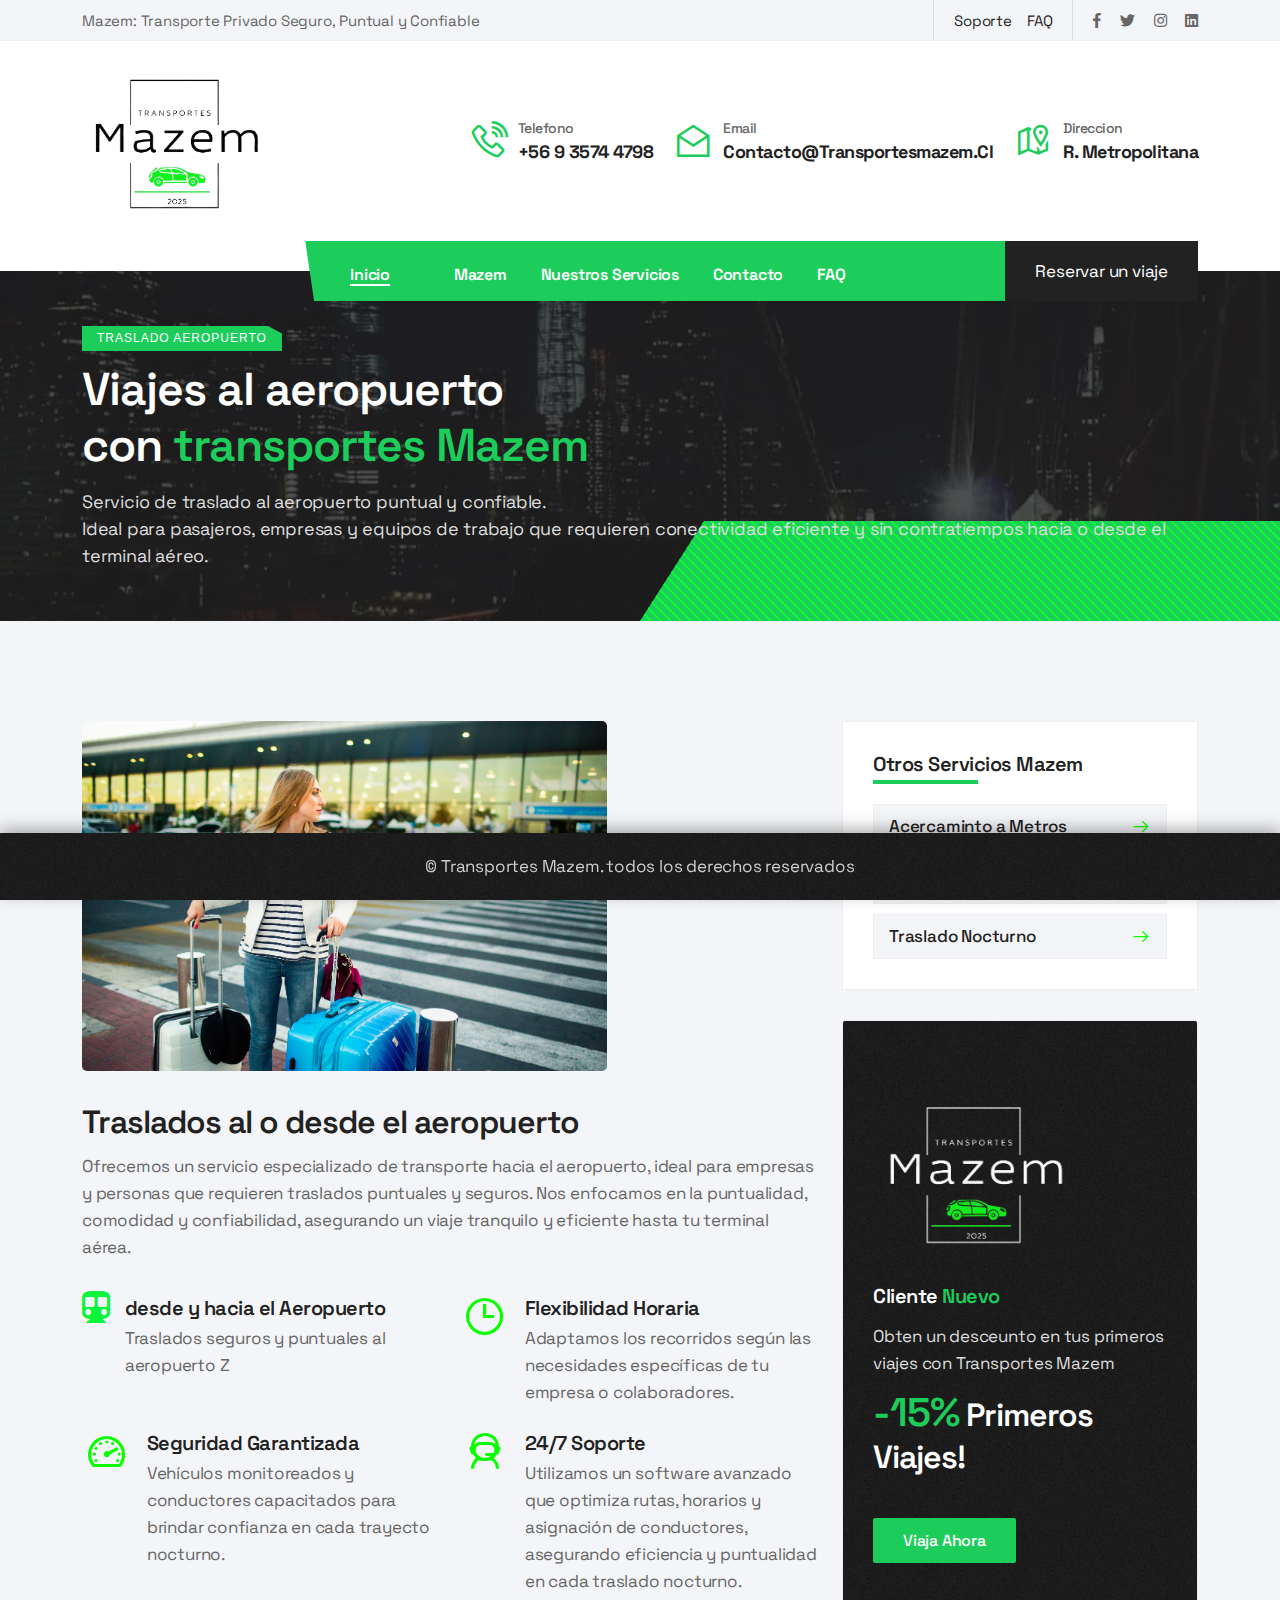
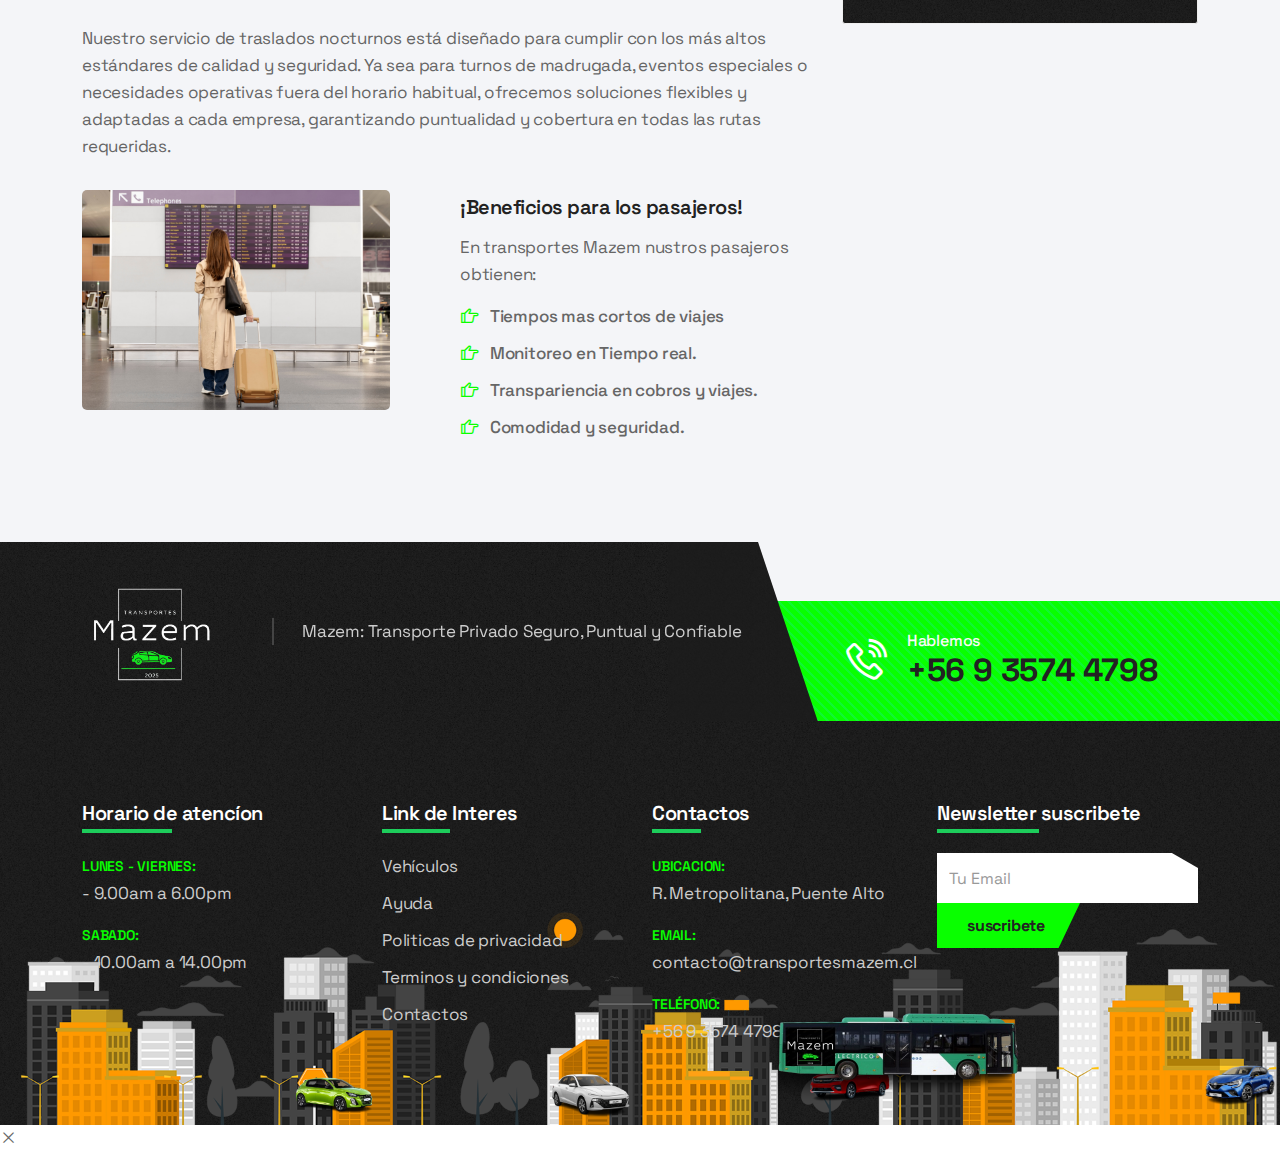
<file: html/service-details-aeroplant.html>
<!DOCTYPE html>
<!--[if lt IE 7]>      <html class="no-js lt-ie9 lt-ie8 lt-ie7" lang=""> <![endif]-->
<!--[if IE 7]>         <html class="no-js lt-ie9 lt-ie8" lang=""> <![endif]-->
<!--[if IE 8]>         <html class="no-js lt-ie9" lang=""> <![endif]-->
<!--[if gt IE 8]><!-->
<html class="no-js" lang="es">
<!--<![endif]-->

<head>
    <meta charset="utf-8">
    <meta name="viewport" content="width=device-width, initial-scale=1">
    <meta name="description" content="Ridek Online Taxi Booking HTML5 Template">
    <meta name="author" content="DynamicLayers">

    <title> Transportes Mazem</title>

    <link rel="shortcut icon" type="image/x-icon" href="assets/img/favicon.png">
	
    <link rel="stylesheet" href="assets/css/bootstrap.min.css">
    <link rel="stylesheet" href="assets/css/animate.min.css">
    <link rel="stylesheet" href="assets/css/fontawesome.min.css">
    <link rel="stylesheet" href="assets/css/line-awesome.min.css">
    <link rel="stylesheet" href="assets/css/keyframe-animation.css">
    <link rel="stylesheet" href="assets/css/jquery.datetimepicker.min.css">
    <link rel="stylesheet" href="assets/css/nice-select.css">
    <link rel="stylesheet" href="assets/css/venobox.min.css">
    <link rel="stylesheet" href="assets/css/swiper.min.css">
    <link rel="stylesheet" href="assets/css/elements.css">
    <link rel="stylesheet" href="assets/css/header.css">
    <link rel="stylesheet" href="assets/css/slider.css">
    <link rel="stylesheet" href="assets/css/blog.css">
    <link rel="stylesheet" href="assets/css/main.css">
    <link rel="stylesheet" href="assets/css/responsive.css">
</head>

<body>

    <!-- menu barra -->
    <header class="main-header">
        <div class="top-header">
            <div class="container">
                <div class="top-header-wrap">
                    <div class="top-left">
                        <p>Mazem: Transporte Privado Seguro, Puntual y Confiable</p>
                    </div>
                    <div class="top-right">
                        <ul class="top-header-nav">                            
                            <li><a href="contact.html">Soporte</a></li>
                            <li><a href="faqs.html">FAQ</a></li>
                        </ul>
                        <ul class="header-social-share">
                            <li><a href="#"><i class="fab fa-facebook-f"></i></a></li>
                            <li><a href="#"><i class="fab fa-twitter"></i></a></li>
                            <li><a href="#"><i class="fab fa-instagram"></i></a></li>
                            <li><a href="#"><i class="fab fa-linkedin"></i></a></li>
                        </ul>
                    </div>
                </div>
            </div>
        </div><!--/.top-header-->
        <div class="mid-header">
            <div class="container">
                <div class="mid-header-wrap">
                    <div class="site-logo">
                        <a href="index.html"><img src="assets/img/logo_final-removebg-preview.png" alt="Logo" style="height: 150px;"></a>
                    </div><!--/.site-logo-->
                    <ul class="header-info">
                        <li>
                            <div class="header-info-icon">
                                <i class="las la-phone-volume"></i>
                            </div>
                            <div class="header-info-text">
                                <h3><span>Telefono</span><a href="tel:56935744798">+56 9 3574 4798 </a></h3>
                            </div>
                        </li>
                        <li>
                            <div class="header-info-icon">
                                <i class="las la-envelope-open"></i>
                            </div>
                            <div class="header-info-text">
                                <h3><span>Email</span>contacto@transportesmazem.cl</h3>
                            </div>
                        </li>
                        <li>
                            <div class="header-info-icon">
                                <i class="las la-map-marked-alt"></i>
                            </div>
                            <div class="header-info-text">
                                <h3><span>Direccion</span>R. Metropolitana</h3>
                            </div>
                        </li>
                    </ul>
                </div>
            </div>
        </div><!--/.mid-header-->
        <div class="nav-menu-wrapper">
            <div class="container">
                <div class="nav-menu-inner">
                    <div class="site-logo">
                        <a href="index.html"><img src="assets/img/logo_final-removebg-preview.png" alt="Logo" style="height: 80px;"></a>
                    </div><!--/.site-logo-->
                    <div class="header-menu-wrap">
                        <ul class="nav-menu">
                            <li class="active dropdown_menu">
                                <a href="index.html">Inicio</a>                                
                                    <li><a href="index.html"></a></li>                               
                            </li>
                            <li class="dropdown_menu">
                                <a href="#">Mazem</a>                                <ul>
                                    <li><a href="about-company.html">Nuestra Empresa</a></li>
                                
                                    <li><a href="book-taxi.html">Reservar un viaje</a></li>
                                </ul>
                            </li>
                              <li class="dropdown_menu">
                                <a href="our-services.html">Nuestros Servicios</a>                                <ul>
                                    <li><a href="service-details-home.html">Traslados Nocturnos</a></li>                                
                                    <li><a href="service-details-station.html">Acercamientos a Metro</a></li>
                                    <li><a href="service-details-day.html">Traslado Diurnos</a></li>
                                    <li><a href="service-details-aeroplant.html">Aeropuerto</a></li>
                                </ul>
                            </li>                                                     
                            <li><a href="contact.html">Contacto</a></li>
                            <li><a href="faqs.html">FAQ</a></li>
                        </ul>
                    </div>
                    <div class="menu-right-item">                       
                        <a href="book-taxi.html" class="menu-btn">Reservar un viaje</a>
                    </div>
                    <div class="mobile-menu-icon">
                        <div class="burger-menu">
                            <div class="line-menu line-half first-line"></div>
                            <div class="line-menu"></div>
                            <div class="line-menu line-half last-line"></div>
                        </div>
                    </div>
                </div>
            </div>
        </div>
        <!--/.nav-menu-->
    </header>
    <!--/.main-header--> 


    <!--Servicios station-->
    <section class="page-header">
        <div class="page-header-shape"></div>
        <div class="container">
            <div class="page-header-info">
                <h4>Traslado Aeropuerto</h4>
                <h2>Viajes al aeropuerto<br> con <span>transportes Mazem</span></h2>
                <p>Servicio de traslado al aeropuerto puntual y confiable.<br>Ideal para pasajeros, empresas y equipos de trabajo que requieren conectividad eficiente y sin contratiempos hacia o desde el terminal aéreo.</p>
            </div>
        </div>
    </section>
    <!--/.page-header-->

    <section class="service-details bg-grey padding">
        <div class="container">
            <div class="row">
                <div class="col-lg-8 sm-padding">
                    <div class="service-details-info">
                        <img src="assets/img/aero-1.jpg" alt="img" style="width: max-content;" class="img-fluid">
                        <h2>Traslados al o desde el aeropuerto</h2>
                        <p>Ofrecemos un servicio especializado de transporte hacia el aeropuerto, ideal para empresas y personas que requieren traslados puntuales y seguros. Nos enfocamos en la puntualidad, comodidad y confiabilidad, asegurando un viaje tranquilo y eficiente hasta tu terminal aérea.</p>                       
                        <ul class="service-features">
                            <li>
                                <i class="fas fa-subway" style="font-size: 2rem; color: #09f43c;"></i>
                                <div>
                                    <h3>desde y hacia el Aeropuerto</h3>
                                    <p>Traslados seguros y puntuales al aeropuerto Z</p>
                                </div>
                            </li>
                            <li>
                                <div><i class="las la-clock"></i></div>
                                <div>
                                    <h3>Flexibilidad Horaria</h3>
                                    <p>Adaptamos los recorridos según las necesidades específicas de tu empresa o colaboradores.</p>
                                </div>
                            </li>
                            <li>
                                <div><i class="las la-tachometer-alt"></i></div>
                                <div>
                                    <h3>Seguridad Garantizada</h3>
                                    <p>Vehículos monitoreados y conductores capacitados para brindar confianza en cada trayecto nocturno.</p>
                                </div>
                            </li>
                            <li>
                                <div><i class="las la-user-astronaut"></i></div>
                                <div>
                                    <h3>24/7 Soporte</h3>
                                    <p>Utilizamos un software avanzado que optimiza rutas, horarios y asignación de conductores, asegurando eficiencia y puntualidad en cada traslado nocturno.</p>
                                </div>
                            </li>
                        </ul>
                        <p>Nuestro servicio de traslados nocturnos está diseñado para cumplir con los más altos estándares de calidad y seguridad. Ya sea para turnos de madrugada, eventos especiales o necesidades operativas fuera del horario habitual, ofrecemos soluciones flexibles y adaptadas a cada empresa, garantizando puntualidad y cobertura en todas las rutas requeridas.</p>
                        <div class="service-details-list">
                            <img src="assets/img/aero-2.jpg" alt="img" style="width: max-content;" class="img-fluid">
                            <div>
                                <h3>¡Beneficios para los pasajeros!</h3>
                                <p>En transportes Mazem nustros pasajeros obtienen: </p>
                                <ul class="service-icon-list">
                                    <li><i class="las la-hand-point-right"></i>Tiempos mas cortos de viajes </li>
                                    <li><i class="las la-hand-point-right"></i>Monitoreo en Tiempo real.</li>
                                    <li><i class="las la-hand-point-right"></i>Transpariencia en cobros y viajes.</li>
                                    <li><i class="las la-hand-point-right"></i>Comodidad y seguridad.</li>
                                </ul>
                            </div>
                        </div>
                    </div>
                </div>
                <div class="col-lg-4 sm-padding">
                    <div class="service-sidebar sidebar-widget">
                        <div class="widget-title service-widget">
                            <h3>Otros Servicios Mazem</h3>
                        </div>
                        <ul>
                            <li><a href="service-details-station.html">Acercaminto a Metros</a><i class="las la-arrow-right"></i></li>
                            <li><a href="service-details-day.html">Traslados Diurnos</a><i class="las la-arrow-right"></i></li>
                            <li><a href="service-details-home.html">Traslado Nocturno</a><i class="las la-arrow-right"></i></li>                           
                        </ul>
                    </div>
                    <div class="sidebar-widget banner">
                        <div class="banner-info">
                            <a href="index.html"><img class="logo" src="assets/img/logo_negro-removebg-preview (1).png" alt="logo" ></a>
                            <h3>Cliente <span>Nuevo</span></h3>
                            <p>Obten un desceunto en tus primeros viajes con Transportes Mazem</p>
                            <h2 class="discount"><span>-15%</span> Primeros Viajes!</h2>
                            <a href="contact.html" class="default-btn">Viaja Ahora</a>
                        </div>
                    </div>                    
                </div>
            </div>
        </div>
    </section>
    <!--/.service-details-->

   <!--footer-->
    <footer class="footer-section">
        <div class="footer-top-wrap bg-grey">
            <div class="container">
                <div class="footer-top">
                    <div class="row align-items-end">
                        <div class="col-lg-8">
                            <div class="brand">
                                <a class="footer-logo" href="index.html"><img src="assets/img/logo_negro-removebg-preview (1).png" alt="logo" style="height: 120px;"></a>
                                <p>Mazem: Transporte Privado Seguro, Puntual y Confiable</p>
                            </div>
                        </div>
                        <div class="col-lg-4">
                            <div class="footer-call">
                                <i class="las la-phone-volume"></i>
                                <p><span>Hablemos</span><a href="tel:56935744798">+56 9 3574 4798</a></p>
                            </div>
                        </div>
                    </div>
                </div>
            </div>
        </div>
        <!--/.footer-top-wrap-->
        <div class="footer-mid-wrap">
            <div class="container">
                <div class="row">
                    <div class="col-lg-3 col-md-6 sm-padding">
                        <div class="footer-item">
                            <div class="widget-title">
                                <h3>Horario de atencíon</h3>
                            </div>
                            <ul class="footer-contact">
                                <li><span>Lunes - Viernes:</span> - 9.00am a 6.00pm</li>
                                <li><span>Sabado:</span> - 10.00am a 14.00pm</li>                                
                            </ul>
                        </div>
                    </div>
                    <div class="col-lg-3 col-md-6 sm-padding">
                        <div class="footer-item footer-list">
                            <div class="widget-title">
                                <h3>Link de Interes</h3>
                            </div>
                            <ul class="footer-links">
                                <li><a href="book-taxi.html">Vehículos</a></li>
                                <li><a href="faqs.html">Ayuda</a></li>
                                <li><a href="about-us.html">Politicas de privacidad</a></li>
                                <li><a href="about-company.html">Terminos y condiciones</a></li>
                                <li><a href="contact.html">Contactos</a></li>
                            </ul>
                        </div>
                    </div>
                    <div class="col-lg-3 col-md-6 sm-padding">
                        <div class="footer-item">
                            <div class="widget-title">
                                <h3>Contactos</h3>
                            </div>
                            <ul class="footer-contact">
                                <li><span>Ubicacion:</span>R. Metropolitana, Puente Alto</li>
                                <li><span>Email:</span>contacto@transportesmazem.cl</li>
                                <li><span>Teléfono:</span>+56 9 3574 4798</a></li>
                            </ul>
                        </div>
                    </div>
                    <div class="col-lg-3 col-md-6 sm-padding">
                        <div class="footer-item subscribe-wrap">
                            <div class="widget-title">
                                <h3>Newsletter suscribete</h3>
                            </div>
                            <form action="#" class="subscribe-form">
                                <input class="form-control" type="email" name="email" placeholder="Tu Email"
                                    required="">
                                <input type="hidden" name="action" value="mailchimpsubscribe">
                                <button class="submit">suscribete </button>
                                <div class="clearfix"></div>
                                <div id="subscribe-result">
                                    <div class="subscription-success"></div>
                                    <div class="subscription-error"></div>
                                </div>
                            </form>
                        </div>
                    </div>
                </div>
            </div>
            <div class="running-taxi">
                <div class="taxi"></div>
                <div class="taxi-2"></div>
                <div class="taxi-3"></div>
                <div class="taxi-4"></div>
                <div class="taxi-5"></div>
            </div>
        </div>
        <!--/.footer-mid-wrap-->
        <div class="copyright-wrap">
            <div class="container">
                <p>© <span id="currentYear"></span> Transportes Mazem. todos los derechos reservados</p>
            </div>
        </div>
        <!--/.copyright-wrap-->
    </footer>
    <!--/.footer-section-->

    <div id="scrollup">
        <button id="scroll-top" class="scroll-to-top">
            <i class="las la-arrow-up"></i>
        </button>
    </div>
    <!--scrollup-->

    <div class="dl-cursor">
        <div class="cursor-icon-holder"><i class="las la-times"></i></div>
    </div>
    <!--/.dl-cursor-->

    <!--jQuery Lib-->
    <script src="assets/js/vendor/jquary-3.6.0.min.js"></script>
    <script src="assets/js/vendor/modernizr-2.8.3-respond-1.4.2.min.js"></script>
    <script src="assets/js/vendor/jquery.ajaxchimp.min.js"></script>
    <script src="assets/js/vendor/bootstrap.min.js"></script>
    <script src="assets/js/vendor/popper.min.js"></script>
    <script src="assets/js/vendor/swiper.min.js"></script>
    <script src="assets/js/vendor/jquery.datetimepicker.full.js"></script>
    <script src="assets/js/vendor/jquery.nice-select.min.js"></script>
    <script src="assets/js/vendor/venobox.min.js"></script>
    <script src="assets/js/vendor/smooth-scroll.js"></script>
    <script src="assets/js/vendor/wow.min.js"></script>
    <script src="assets/js/book-ride.js"></script>
    <script src="assets/js/main.js"></script>
</body>

</html>
</file>
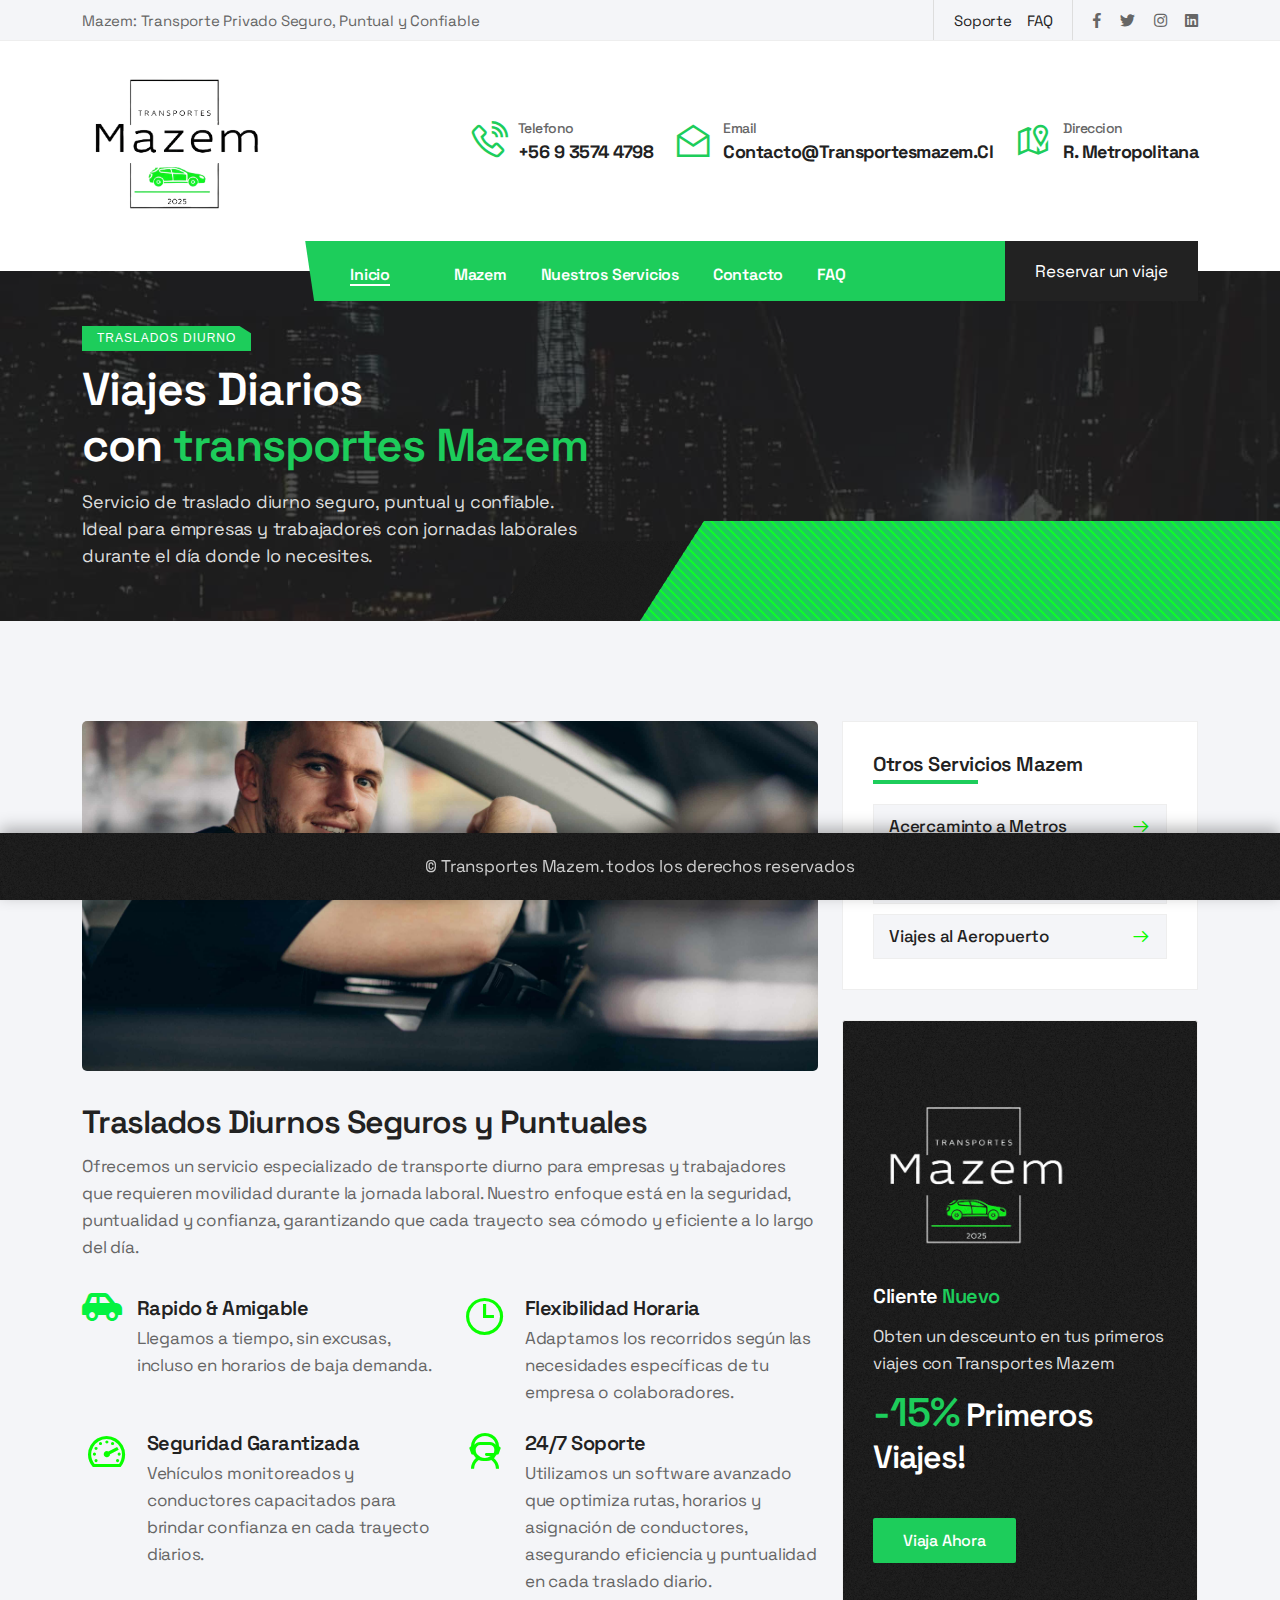
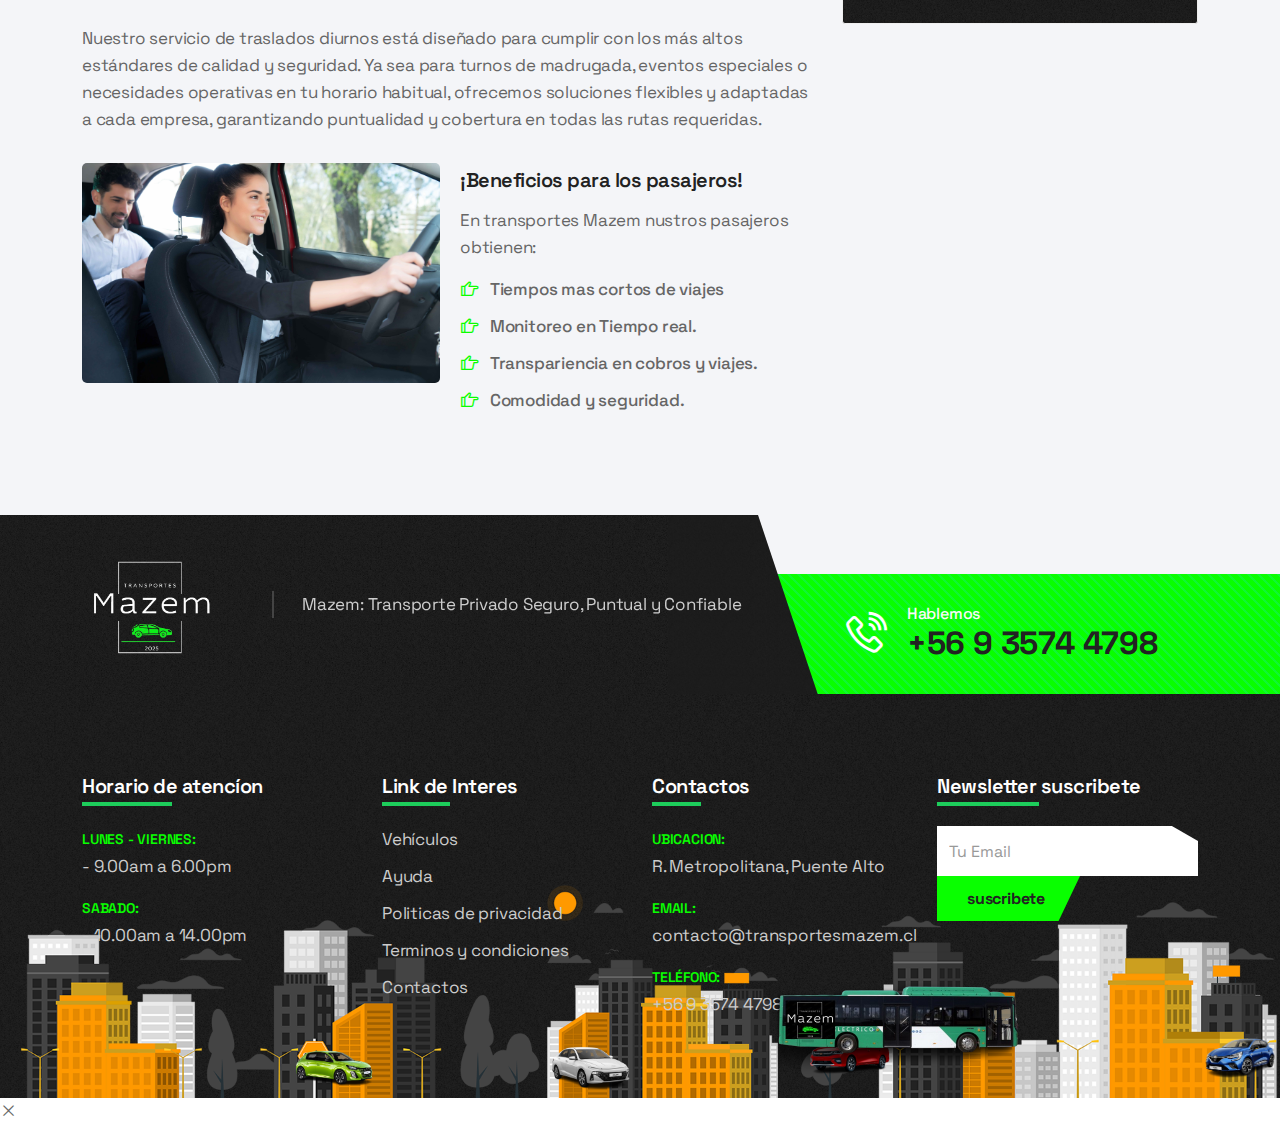
<file: html/service-details-day.html>
<!DOCTYPE html>
<!--[if lt IE 7]>      <html class="no-js lt-ie9 lt-ie8 lt-ie7" lang=""> <![endif]-->
<!--[if IE 7]>         <html class="no-js lt-ie9 lt-ie8" lang=""> <![endif]-->
<!--[if IE 8]>         <html class="no-js lt-ie9" lang=""> <![endif]-->
<!--[if gt IE 8]><!-->
<html class="no-js" lang="es">
<!--<![endif]-->

<head>
    <meta charset="utf-8">
    <meta name="viewport" content="width=device-width, initial-scale=1">
    <meta name="description" content="Ridek Online Taxi Booking HTML5 Template">
    <meta name="author" content="DynamicLayers">

    <title> Transportes Mazem</title>

    <link rel="shortcut icon" type="image/x-icon" href="assets/img/favicon.png">
	
    <link rel="stylesheet" href="assets/css/bootstrap.min.css">
    <link rel="stylesheet" href="assets/css/animate.min.css">
    <link rel="stylesheet" href="assets/css/fontawesome.min.css">
    <link rel="stylesheet" href="assets/css/line-awesome.min.css">
    <link rel="stylesheet" href="assets/css/keyframe-animation.css">
    <link rel="stylesheet" href="assets/css/jquery.datetimepicker.min.css">
    <link rel="stylesheet" href="assets/css/nice-select.css">
    <link rel="stylesheet" href="assets/css/venobox.min.css">
    <link rel="stylesheet" href="assets/css/swiper.min.css">
    <link rel="stylesheet" href="assets/css/elements.css">
    <link rel="stylesheet" href="assets/css/header.css">
    <link rel="stylesheet" href="assets/css/slider.css">
    <link rel="stylesheet" href="assets/css/blog.css">
    <link rel="stylesheet" href="assets/css/main.css">
    <link rel="stylesheet" href="assets/css/responsive.css">
</head>

<body> 

    <!-- menu barra -->
    <header class="main-header">
        <div class="top-header">
            <div class="container">
                <div class="top-header-wrap">
                    <div class="top-left">
                        <p>Mazem: Transporte Privado Seguro, Puntual y Confiable</p>
                    </div>
                    <div class="top-right">
                        <ul class="top-header-nav">                            
                            <li><a href="contact.html">Soporte</a></li>
                            <li><a href="faqs.html">FAQ</a></li>
                        </ul>
                        <ul class="header-social-share">
                            <li><a href="#"><i class="fab fa-facebook-f"></i></a></li>
                            <li><a href="#"><i class="fab fa-twitter"></i></a></li>
                            <li><a href="#"><i class="fab fa-instagram"></i></a></li>
                            <li><a href="#"><i class="fab fa-linkedin"></i></a></li>
                        </ul>
                    </div>
                </div>
            </div>
        </div><!--/.top-header-->
        <div class="mid-header">
            <div class="container">
                <div class="mid-header-wrap">
                    <div class="site-logo">
                        <a href="index.html"><img src="assets/img/logo_final-removebg-preview.png" alt="Logo" style="height: 150px;"></a>
                    </div><!--/.site-logo-->
                    <ul class="header-info">
                        <li>
                            <div class="header-info-icon">
                                <i class="las la-phone-volume"></i>
                            </div>
                            <div class="header-info-text">
                                <h3><span>Telefono</span><a href="tel:56935744798">+56 9 3574 4798 </a></h3>
                            </div>
                        </li>
                        <li>
                            <div class="header-info-icon">
                                <i class="las la-envelope-open"></i>
                            </div>
                            <div class="header-info-text">
                                <h3><span>Email</span>contacto@transportesmazem.cl</h3>
                            </div>
                        </li>
                        <li>
                            <div class="header-info-icon">
                                <i class="las la-map-marked-alt"></i>
                            </div>
                            <div class="header-info-text">
                                <h3><span>Direccion</span>R. Metropolitana</h3>
                            </div>
                        </li>
                    </ul>
                </div>
            </div>
        </div><!--/.mid-header-->
        <div class="nav-menu-wrapper">
            <div class="container">
                <div class="nav-menu-inner">
                    <div class="site-logo">
                        <a href="index.html"><img src="assets/img/logo_final-removebg-preview.png" alt="Logo" style="height: 80px;"></a>
                    </div><!--/.site-logo-->
                    <div class="header-menu-wrap">
                        <ul class="nav-menu">
                            <li class="active dropdown_menu">
                                <a href="index.html">Inicio</a>                                
                                    <li><a href="index.html"></a></li>                               
                            </li>
                            <li class="dropdown_menu">
                                <a href="#">Mazem</a>                                <ul>
                                    <li><a href="about-company.html">Nuestra Empresa</a></li>
                                
                                    <li><a href="book-taxi.html">Reservar un viaje</a></li>
                                </ul>
                            </li>
                              <li class="dropdown_menu">
                                <a href="our-services.html">Nuestros Servicios</a>                                <ul>
                                    <li><a href="service-details-home.html">Traslados Nocturnos</a></li>                                
                                    <li><a href="service-details-station.html">Acercamientos a Metro</a></li>
                                    <li><a href="service-details-day.html">Traslado Diurnos</a></li>
                                    <li><a href="service-details-aeroplant.html">Aeropuerto</a></li>
                                </ul>
                            </li>                                                     
                            <li><a href="contact.html">Contacto</a></li>
                            <li><a href="faqs.html">FAQ</a></li>
                        </ul>
                    </div>
                    <div class="menu-right-item">                       
                        <a href="book-taxi.html" class="menu-btn">Reservar un viaje</a>
                    </div>
                    <div class="mobile-menu-icon">
                        <div class="burger-menu">
                            <div class="line-menu line-half first-line"></div>
                            <div class="line-menu"></div>
                            <div class="line-menu line-half last-line"></div>
                        </div>
                    </div>
                </div>
            </div>
        </div>
        <!--/.nav-menu-->
    </header>
    <!--/.main-header--> 


    <!--Servicios home-->
    <section class="page-header">
        <div class="page-header-shape"></div>
        <div class="container">
            <div class="page-header-info">
                <h4>Traslados Diurno</h4>
                <h2>Viajes Diarios<br> con <span>transportes Mazem</span></h2>
                <p>Servicio de traslado diurno seguro, puntual y confiable.<br>Ideal para empresas y trabajadores con jornadas laborales <br> durante el día donde lo necesites.</p>

            </div>
        </div>
    </section>
    <!--/.page-header-->

    <section class="service-details bg-grey padding">
        <div class="container">
            <div class="row">
                <div class="col-lg-8 sm-padding">
                    <div class="service-details-info">
                        <img src="assets/img/dia-1.jpg" alt="img">
                        <h2>Traslados Diurnos Seguros y Puntuales</h2>
                        <p>Ofrecemos un servicio especializado de transporte diurno para empresas y trabajadores que requieren movilidad durante la jornada laboral. Nuestro enfoque está en la seguridad, puntualidad y confianza, garantizando que cada trayecto sea cómodo y eficiente a lo largo del día.</p>                        
                        <ul class="service-features">
                            <li>
                                <i class="fas fa-car-side" style="font-size: 2rem; color: #04f240;"></i>
                                <div>
                                    <h3>Rapido &amp; Amigable</h3>
                                    <p>Llegamos a tiempo, sin excusas, incluso en horarios de baja demanda.</p>
                                </div>
                            </li>
                            <li>
                                <div><i class="las la-clock"></i></div>
                                <div>
                                    <h3>Flexibilidad Horaria</h3>
                                    <p>Adaptamos los recorridos según las necesidades específicas de tu empresa o colaboradores.</p>
                                </div>
                            </li>
                            <li>
                                <div><i class="las la-tachometer-alt"></i></div>
                                <div>
                                    <h3>Seguridad Garantizada</h3>
                                    <p>Vehículos monitoreados y conductores capacitados para brindar confianza en cada trayecto diarios.</p>
                                </div>
                            </li>
                            <li>
                                <div><i class="las la-user-astronaut"></i></div>
                                <div>
                                    <h3>24/7 Soporte</h3>
                                    <p>Utilizamos un software avanzado que optimiza rutas, horarios y asignación de conductores, asegurando eficiencia y puntualidad en cada traslado diario.</p>
                                </div>
                            </li>
                        </ul>
                        <p>Nuestro servicio de traslados diurnos está diseñado para cumplir con los más altos estándares de calidad y seguridad. Ya sea para turnos de madrugada, eventos especiales o necesidades operativas en tu horario habitual, ofrecemos soluciones flexibles y adaptadas a cada empresa, garantizando puntualidad y cobertura en todas las rutas requeridas.</p>
                        <div class="service-details-list">
                            <img src="assets/img/dias-2.jpg" alt="img">
                            <div>
                                <h3>¡Beneficios para los pasajeros!</h3>
                                <p>En transportes Mazem nustros pasajeros obtienen: </p>
                                <ul class="service-icon-list">
                                    <li><i class="las la-hand-point-right"></i>Tiempos mas cortos de viajes </li>
                                    <li><i class="las la-hand-point-right"></i>Monitoreo en Tiempo real.</li>
                                    <li><i class="las la-hand-point-right"></i>Transpariencia en cobros y viajes.</li>
                                    <li><i class="las la-hand-point-right"></i>Comodidad y seguridad.</li>
                                </ul>
                            </div>
                        </div>
                    </div>
                </div>
                <div class="col-lg-4 sm-padding">
                    <div class="service-sidebar sidebar-widget">
                        <div class="widget-title service-widget">
                            <h3>Otros Servicios Mazem</h3>
                        </div>
                        <ul>
                            <li><a href="service-details-station.html">Acercaminto a Metros</a><i class="las la-arrow-right"></i></li>
                            <li><a href="service-details-home.html">Traslados Nocturnos</a><i class="las la-arrow-right"></i></li>
                            <li><a href="service-details-aeroplant.html">Viajes al Aeropuerto</a><i class="las la-arrow-right"></i></li>                           
                        </ul>
                    </div>
                    <div class="sidebar-widget banner">
                        <div class="banner-info">
                            <a href="index.html"><img class="logo" src="assets/img/logo_negro-removebg-preview (1).png" alt="logo" ></a>
                            <h3>Cliente <span>Nuevo</span></h3>
                            <p>Obten un desceunto en tus primeros viajes con Transportes Mazem</p>
                            <h2 class="discount"><span>-15%</span> Primeros Viajes!</h2>
                            <a href="contact.html" class="default-btn">Viaja Ahora</a>
                        </div>
                    </div>                    
                </div>
            </div>
        </div>
    </section>
    <!--/.service-details-->

    <!--footer-->
    <footer class="footer-section">
        <div class="footer-top-wrap bg-grey">
            <div class="container">
                <div class="footer-top">
                    <div class="row align-items-end">
                        <div class="col-lg-8">
                            <div class="brand">
                                <a class="footer-logo" href="index.html"><img src="assets/img/logo_negro-removebg-preview (1).png" alt="logo" style="height: 120px;"></a>
                                <p>Mazem: Transporte Privado Seguro, Puntual y Confiable</p>
                            </div>
                        </div>
                        <div class="col-lg-4">
                            <div class="footer-call">
                                <i class="las la-phone-volume"></i>
                                <p><span>Hablemos</span><a href="tel:56935744798">+56 9 3574 4798</a></p>
                            </div>
                        </div>
                    </div>
                </div>
            </div>
        </div>
        <!--/.footer-top-wrap-->
        <div class="footer-mid-wrap">
            <div class="container">
                <div class="row">
                    <div class="col-lg-3 col-md-6 sm-padding">
                        <div class="footer-item">
                            <div class="widget-title">
                                <h3>Horario de atencíon</h3>
                            </div>
                            <ul class="footer-contact">
                                <li><span>Lunes - Viernes:</span> - 9.00am a 6.00pm</li>
                                <li><span>Sabado:</span> - 10.00am a 14.00pm</li>                                
                            </ul>
                        </div>
                    </div>
                    <div class="col-lg-3 col-md-6 sm-padding">
                        <div class="footer-item footer-list">
                            <div class="widget-title">
                                <h3>Link de Interes</h3>
                            </div>
                            <ul class="footer-links">
                                <li><a href="book-taxi.html">Vehículos</a></li>
                                <li><a href="faqs.html">Ayuda</a></li>
                                <li><a href="about-us.html">Politicas de privacidad</a></li>
                                <li><a href="about-company.html">Terminos y condiciones</a></li>
                                <li><a href="contact.html">Contactos</a></li>
                            </ul>
                        </div>
                    </div>
                    <div class="col-lg-3 col-md-6 sm-padding">
                        <div class="footer-item">
                            <div class="widget-title">
                                <h3>Contactos</h3>
                            </div>
                            <ul class="footer-contact">
                                <li><span>Ubicacion:</span>R. Metropolitana, Puente Alto</li>
                                <li><span>Email:</span>contacto@transportesmazem.cl</li>
                                <li><span>Teléfono:</span>+56 9 3574 4798</a></li>
                            </ul>
                        </div>
                    </div>
                    <div class="col-lg-3 col-md-6 sm-padding">
                        <div class="footer-item subscribe-wrap">
                            <div class="widget-title">
                                <h3>Newsletter suscribete</h3>
                            </div>
                            <form action="#" class="subscribe-form">
                                <input class="form-control" type="email" name="email" placeholder="Tu Email"
                                    required="">
                                <input type="hidden" name="action" value="mailchimpsubscribe">
                                <button class="submit">suscribete </button>
                                <div class="clearfix"></div>
                                <div id="subscribe-result">
                                    <div class="subscription-success"></div>
                                    <div class="subscription-error"></div>
                                </div>
                            </form>
                        </div>
                    </div>
                </div>
            </div>
            <div class="running-taxi">
                <div class="taxi"></div>
                <div class="taxi-2"></div>
                <div class="taxi-3"></div>
                <div class="taxi-4"></div>
                <div class="taxi-5"></div>
            </div>
        </div>
        <!--/.footer-mid-wrap-->
        <div class="copyright-wrap">
            <div class="container">
                <p>© <span id="currentYear"></span> Transportes Mazem. todos los derechos reservados</p>
            </div>
        </div>
        <!--/.copyright-wrap-->
    </footer>
    <!--/.footer-section-->

    <div id="scrollup">
        <button id="scroll-top" class="scroll-to-top">
            <i class="las la-arrow-up"></i>
        </button>
    </div>
    <!--scrollup-->

    <div class="dl-cursor">
        <div class="cursor-icon-holder"><i class="las la-times"></i></div>
    </div>
    <!--/.dl-cursor-->

    <!--jQuery Lib-->
    <script src="assets/js/vendor/jquary-3.6.0.min.js"></script>
    <script src="assets/js/vendor/modernizr-2.8.3-respond-1.4.2.min.js"></script>
    <script src="assets/js/vendor/jquery.ajaxchimp.min.js"></script>
    <script src="assets/js/vendor/bootstrap.min.js"></script>
    <script src="assets/js/vendor/popper.min.js"></script>
    <script src="assets/js/vendor/swiper.min.js"></script>
    <script src="assets/js/vendor/jquery.datetimepicker.full.js"></script>
    <script src="assets/js/vendor/jquery.nice-select.min.js"></script>
    <script src="assets/js/vendor/venobox.min.js"></script>
    <script src="assets/js/vendor/smooth-scroll.js"></script>
    <script src="assets/js/vendor/wow.min.js"></script>
    <script src="assets/js/book-ride.js"></script>
    <script src="assets/js/main.js"></script>
</body>

</html>
</file>
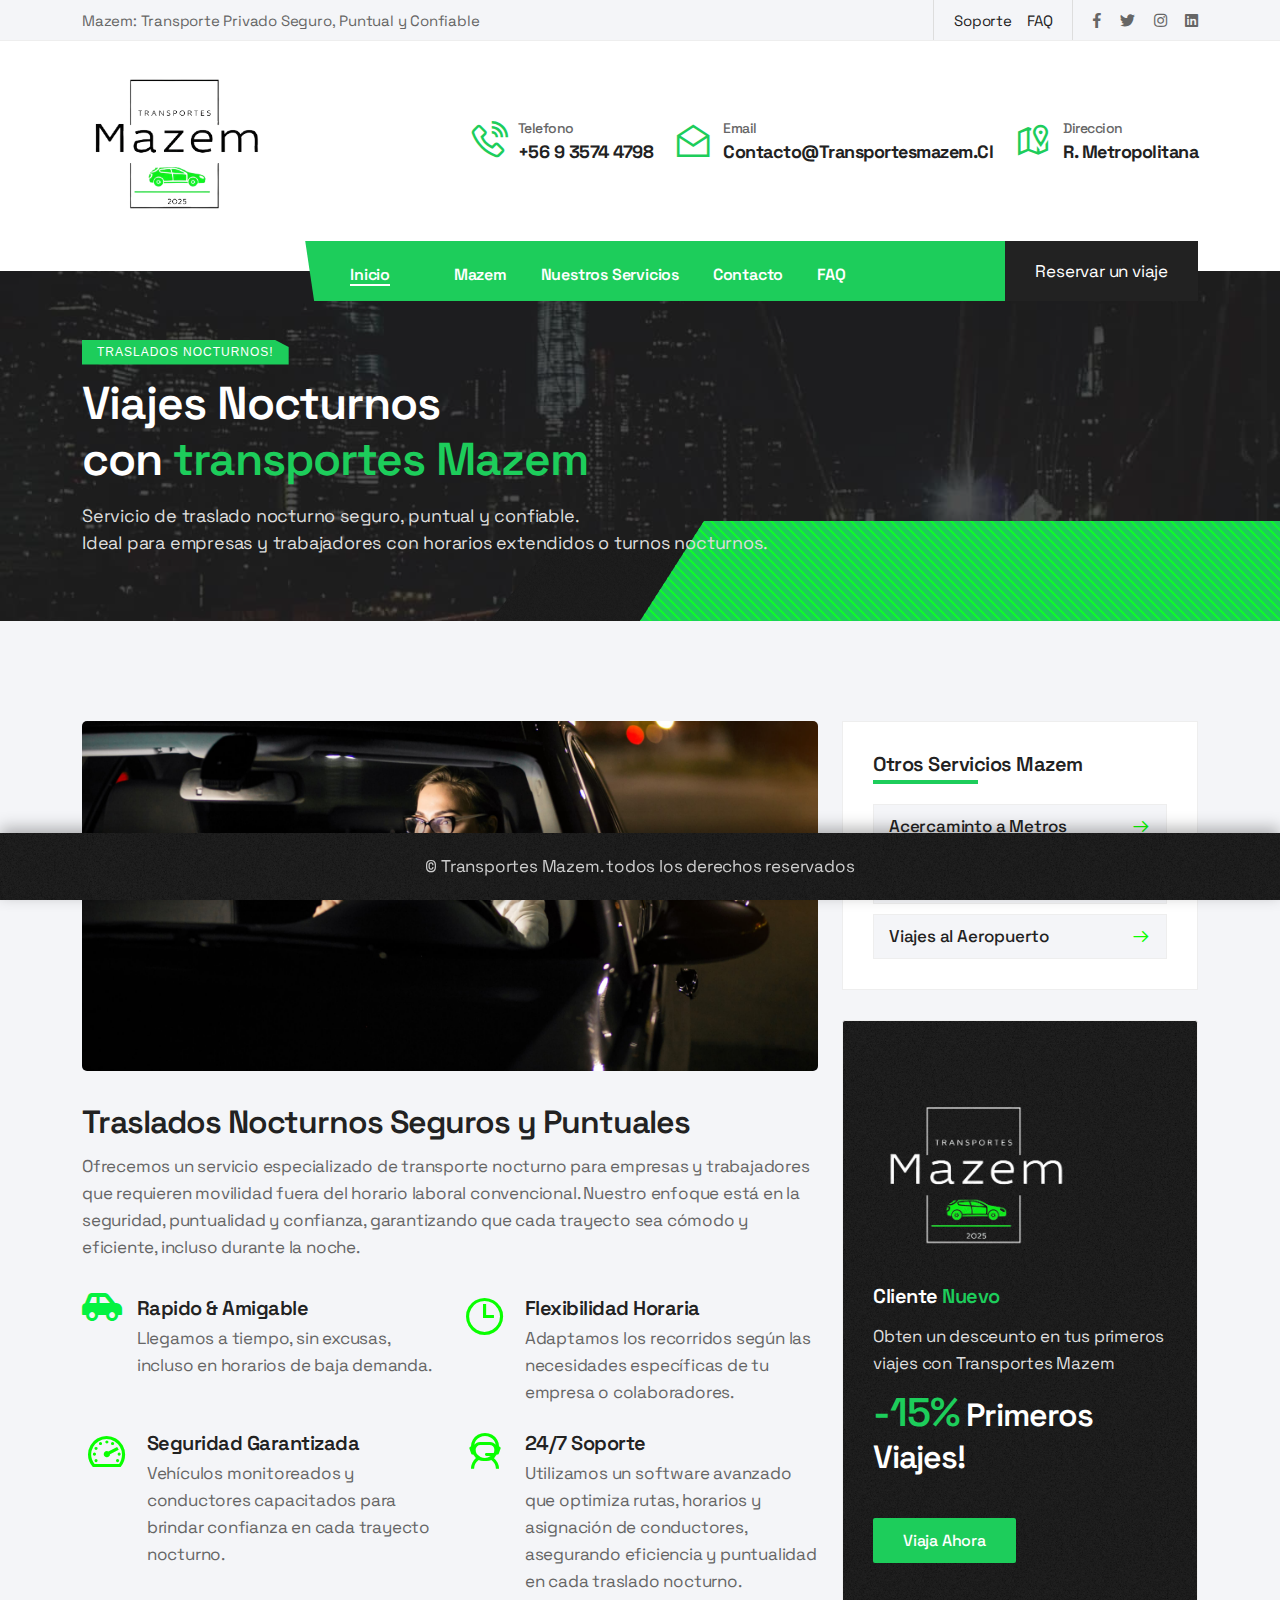
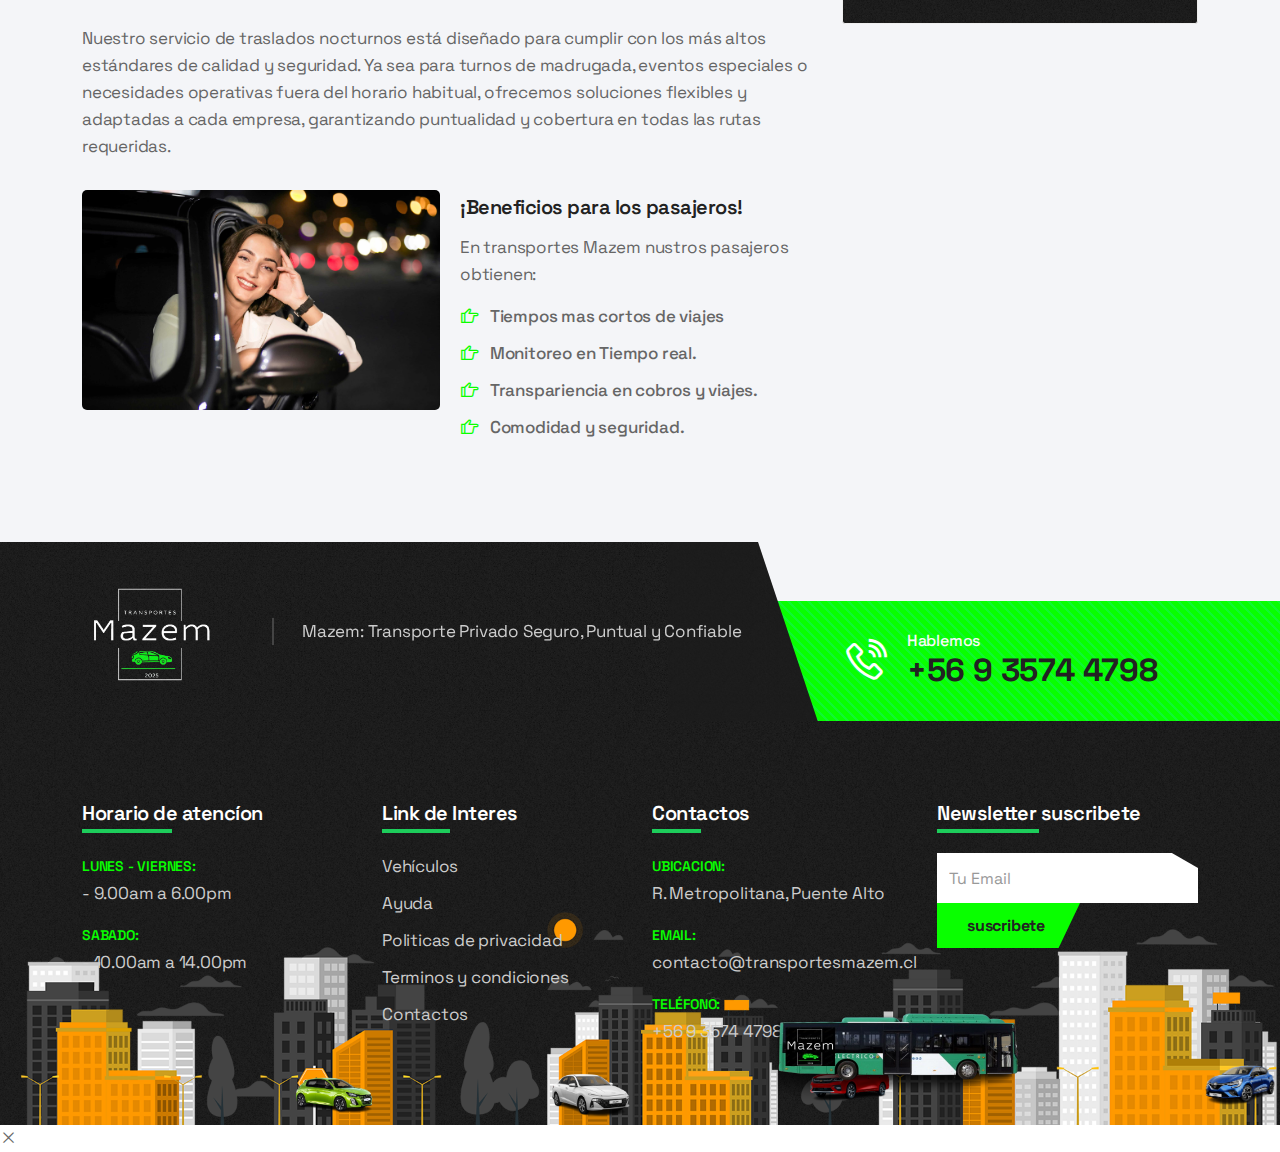
<file: html/service-details-home.html>
<!DOCTYPE html>
<!--[if lt IE 7]>      <html class="no-js lt-ie9 lt-ie8 lt-ie7" lang=""> <![endif]-->
<!--[if IE 7]>         <html class="no-js lt-ie9 lt-ie8" lang=""> <![endif]-->
<!--[if IE 8]>         <html class="no-js lt-ie9" lang=""> <![endif]-->
<!--[if gt IE 8]><!-->
<html class="no-js" lang="es">
<!--<![endif]-->

<head>
    <meta charset="utf-8">
    <meta name="viewport" content="width=device-width, initial-scale=1">
    <meta name="description" content="Ridek Online Taxi Booking HTML5 Template">
    <meta name="author" content="DynamicLayers">

    <title> Transportes Mazem</title>

    <link rel="shortcut icon" type="image/x-icon" href="assets/img/favicon.png">
	
    <link rel="stylesheet" href="assets/css/bootstrap.min.css">
    <link rel="stylesheet" href="assets/css/animate.min.css">
    <link rel="stylesheet" href="assets/css/fontawesome.min.css">
    <link rel="stylesheet" href="assets/css/line-awesome.min.css">
    <link rel="stylesheet" href="assets/css/keyframe-animation.css">
    <link rel="stylesheet" href="assets/css/jquery.datetimepicker.min.css">
    <link rel="stylesheet" href="assets/css/nice-select.css">
    <link rel="stylesheet" href="assets/css/venobox.min.css">
    <link rel="stylesheet" href="assets/css/swiper.min.css">
    <link rel="stylesheet" href="assets/css/elements.css">
    <link rel="stylesheet" href="assets/css/header.css">
    <link rel="stylesheet" href="assets/css/slider.css">
    <link rel="stylesheet" href="assets/css/blog.css">
    <link rel="stylesheet" href="assets/css/main.css">
    <link rel="stylesheet" href="assets/css/responsive.css">
</head>

<body> 

    <!-- menu barra -->
    <header class="main-header">
        <div class="top-header">
            <div class="container">
                <div class="top-header-wrap">
                    <div class="top-left">
                        <p>Mazem: Transporte Privado Seguro, Puntual y Confiable</p>
                    </div>
                    <div class="top-right">
                        <ul class="top-header-nav">                            
                            <li><a href="contact.html">Soporte</a></li>
                            <li><a href="faqs.html">FAQ</a></li>
                        </ul>
                        <ul class="header-social-share">
                            <li><a href="#"><i class="fab fa-facebook-f"></i></a></li>
                            <li><a href="#"><i class="fab fa-twitter"></i></a></li>
                            <li><a href="#"><i class="fab fa-instagram"></i></a></li>
                            <li><a href="#"><i class="fab fa-linkedin"></i></a></li>
                        </ul>
                    </div>
                </div>
            </div>
        </div><!--/.top-header-->
        <div class="mid-header">
            <div class="container">
                <div class="mid-header-wrap">
                    <div class="site-logo">
                        <a href="index.html"><img src="assets/img/logo_final-removebg-preview.png" alt="Logo" style="height: 150px;"></a>
                    </div><!--/.site-logo-->
                    <ul class="header-info">
                        <li>
                            <div class="header-info-icon">
                                <i class="las la-phone-volume"></i>
                            </div>
                            <div class="header-info-text">
                                <h3><span>Telefono</span><a href="tel:56935744798">+56 9 3574 4798 </a></h3>
                            </div>
                        </li>
                        <li>
                            <div class="header-info-icon">
                                <i class="las la-envelope-open"></i>
                            </div>
                            <div class="header-info-text">
                                <h3><span>Email</span>contacto@transportesmazem.cl</h3>
                            </div>
                        </li>
                        <li>
                            <div class="header-info-icon">
                                <i class="las la-map-marked-alt"></i>
                            </div>
                            <div class="header-info-text">
                                <h3><span>Direccion</span>R. Metropolitana</h3>
                            </div>
                        </li>
                    </ul>
                </div>
            </div>
        </div><!--/.mid-header-->
        <div class="nav-menu-wrapper">
            <div class="container">
                <div class="nav-menu-inner">
                    <div class="site-logo">
                        <a href="index.html"><img src="assets/img/logo_final-removebg-preview.png" alt="Logo" style="height: 80px;"></a>
                    </div><!--/.site-logo-->
                    <div class="header-menu-wrap">
                        <ul class="nav-menu">
                            <li class="active dropdown_menu">
                                <a href="index.html">Inicio</a>                                
                                    <li><a href="index.html"></a></li>                               
                            </li>
                            <li class="dropdown_menu">
                                <a href="#">Mazem</a>                                <ul>
                                    <li><a href="about-company.html">Nuestra Empresa</a></li>
                                
                                    <li><a href="book-taxi.html">Reservar un viaje</a></li>
                                </ul>
                            </li>
                              <li class="dropdown_menu">
                                <a href="our-services.html">Nuestros Servicios</a>                                <ul>
                                    <li><a href="service-details-home.html">Traslados Nocturnos</a></li>                                
                                    <li><a href="service-details-station.html">Acercamientos a Metro</a></li>
                                    <li><a href="service-details-day.html">Traslado Diurnos</a></li>
                                    <li><a href="service-details-aeroplant.html">Aeropuerto</a></li>
                                </ul>
                            </li>                                                     
                            <li><a href="contact.html">Contacto</a></li>
                            <li><a href="faqs.html">FAQ</a></li>
                        </ul>
                    </div>
                    <div class="menu-right-item">                       
                        <a href="book-taxi.html" class="menu-btn">Reservar un viaje</a>
                    </div>
                    <div class="mobile-menu-icon">
                        <div class="burger-menu">
                            <div class="line-menu line-half first-line"></div>
                            <div class="line-menu"></div>
                            <div class="line-menu line-half last-line"></div>
                        </div>
                    </div>
                </div>
            </div>
        </div>
        <!--/.nav-menu-->
    </header>
    <!--/.main-header--> 


    <!--Servicios home-->
    <section class="page-header">
        <div class="page-header-shape"></div>
        <div class="container">
            <div class="page-header-info">
                <h4>Traslados Nocturnos!</h4>
                <h2>Viajes Nocturnos<br> con <span>transportes Mazem</span></h2>
                <p>Servicio de traslado nocturno seguro, puntual y confiable.<br>Ideal para empresas y trabajadores con horarios extendidos o turnos nocturnos.</p>
            </div>
        </div>
    </section>
    <!--/.page-header-->

    <section class="service-details bg-grey padding">
        <div class="container">
            <div class="row">
                <div class="col-lg-8 sm-padding">
                    <div class="service-details-info">
                        <img src="assets/img/service-1.jpg" alt="img">
                        <h2>Traslados Nocturnos Seguros y Puntuales</h2>
                        <p>Ofrecemos un servicio especializado de transporte nocturno para empresas y trabajadores que requieren movilidad fuera del horario laboral convencional. Nuestro enfoque está en la seguridad, puntualidad y confianza, garantizando que cada trayecto sea cómodo y eficiente, incluso durante la noche.</p>
                        
                        <ul class="service-features">
                            <li>
                                <i class="fas fa-car-side" style="font-size: 2rem; color: #04f240;"></i>
                                <div>
                                    <h3>Rapido &amp; Amigable</h3>
                                    <p>Llegamos a tiempo, sin excusas, incluso en horarios de baja demanda.</p>
                                </div>
                            </li>
                            <li>
                                <div><i class="las la-clock"></i></div>
                                <div>
                                    <h3>Flexibilidad Horaria</h3>
                                    <p>Adaptamos los recorridos según las necesidades específicas de tu empresa o colaboradores.</p>
                                </div>
                            </li>
                            <li>
                                <div><i class="las la-tachometer-alt"></i></div>
                                <div>
                                    <h3>Seguridad Garantizada</h3>
                                    <p>Vehículos monitoreados y conductores capacitados para brindar confianza en cada trayecto nocturno.</p>
                                </div>
                            </li>
                            <li>
                                <div><i class="las la-user-astronaut"></i></div>
                                <div>
                                    <h3>24/7 Soporte</h3>
                                    <p>Utilizamos un software avanzado que optimiza rutas, horarios y asignación de conductores, asegurando eficiencia y puntualidad en cada traslado nocturno.</p>
                                </div>
                            </li>
                        </ul>
                        <p>Nuestro servicio de traslados nocturnos está diseñado para cumplir con los más altos estándares de calidad y seguridad. Ya sea para turnos de madrugada, eventos especiales o necesidades operativas fuera del horario habitual, ofrecemos soluciones flexibles y adaptadas a cada empresa, garantizando puntualidad y cobertura en todas las rutas requeridas.</p>
                        <div class="service-details-list">
                            <img src="assets/img/conductor-home-1.jpg" alt="img">
                            <div>
                                <h3>¡Beneficios para los pasajeros!</h3>
                                <p>En transportes Mazem nustros pasajeros obtienen: </p>
                                <ul class="service-icon-list">
                                    <li><i class="las la-hand-point-right"></i>Tiempos mas cortos de viajes </li>
                                    <li><i class="las la-hand-point-right"></i>Monitoreo en Tiempo real.</li>
                                    <li><i class="las la-hand-point-right"></i>Transpariencia en cobros y viajes.</li>
                                    <li><i class="las la-hand-point-right"></i>Comodidad y seguridad.</li>
                                </ul>
                            </div>
                        </div>
                    </div>
                </div>
                <div class="col-lg-4 sm-padding">
                    <div class="service-sidebar sidebar-widget">
                        <div class="widget-title service-widget">
                            <h3>Otros Servicios Mazem</h3>
                        </div>
                        <ul>
                            <li><a href="service-details-station.html">Acercaminto a Metros</a><i class="las la-arrow-right"></i></li>
                            <li><a href="service-details-day.html">Traslados Diurnos</a><i class="las la-arrow-right"></i></li>
                            <li><a href="service-details-aeroplant.html">Viajes al Aeropuerto</a><i class="las la-arrow-right"></i></li>                           
                        </ul>
                    </div>
                    <div class="sidebar-widget banner">
                        <div class="banner-info">
                            <a href="index.html"><img class="logo" src="assets/img/logo_negro-removebg-preview (1).png" alt="logo" ></a>
                            <h3>Cliente <span>Nuevo</span></h3>
                            <p>Obten un desceunto en tus primeros viajes con Transportes Mazem</p>
                            <h2 class="discount"><span>-15%</span> Primeros Viajes!</h2>
                            <a href="contact.html" class="default-btn">Viaja Ahora</a>
                        </div>
                    </div>                    
                </div>
            </div>
        </div>
    </section>
    <!--/.service-details-->

   <!--footer-->
    <footer class="footer-section">
        <div class="footer-top-wrap bg-grey">
            <div class="container">
                <div class="footer-top">
                    <div class="row align-items-end">
                        <div class="col-lg-8">
                            <div class="brand">
                                <a class="footer-logo" href="index.html"><img src="assets/img/logo_negro-removebg-preview (1).png" alt="logo" style="height: 120px;"></a>
                                <p>Mazem: Transporte Privado Seguro, Puntual y Confiable</p>
                            </div>
                        </div>
                        <div class="col-lg-4">
                            <div class="footer-call">
                                <i class="las la-phone-volume"></i>
                                <p><span>Hablemos</span><a href="tel:56935744798">+56 9 3574 4798</a></p>
                            </div>
                        </div>
                    </div>
                </div>
            </div>
        </div>
        <!--/.footer-top-wrap-->
        <div class="footer-mid-wrap">
            <div class="container">
                <div class="row">
                    <div class="col-lg-3 col-md-6 sm-padding">
                        <div class="footer-item">
                            <div class="widget-title">
                                <h3>Horario de atencíon</h3>
                            </div>
                            <ul class="footer-contact">
                                <li><span>Lunes - Viernes:</span> - 9.00am a 6.00pm</li>
                                <li><span>Sabado:</span> - 10.00am a 14.00pm</li>                                
                            </ul>
                        </div>
                    </div>
                    <div class="col-lg-3 col-md-6 sm-padding">
                        <div class="footer-item footer-list">
                            <div class="widget-title">
                                <h3>Link de Interes</h3>
                            </div>
                            <ul class="footer-links">
                                <li><a href="book-taxi.html">Vehículos</a></li>
                                <li><a href="faqs.html">Ayuda</a></li>
                                <li><a href="about-us.html">Politicas de privacidad</a></li>
                                <li><a href="about-company.html">Terminos y condiciones</a></li>
                                <li><a href="contact.html">Contactos</a></li>
                            </ul>
                        </div>
                    </div>
                    <div class="col-lg-3 col-md-6 sm-padding">
                        <div class="footer-item">
                            <div class="widget-title">
                                <h3>Contactos</h3>
                            </div>
                            <ul class="footer-contact">
                                <li><span>Ubicacion:</span>R. Metropolitana, Puente Alto</li>
                                <li><span>Email:</span>contacto@transportesmazem.cl</li>
                                <li><span>Teléfono:</span>+56 9 3574 4798</a></li>
                            </ul>
                        </div>
                    </div>
                    <div class="col-lg-3 col-md-6 sm-padding">
                        <div class="footer-item subscribe-wrap">
                            <div class="widget-title">
                                <h3>Newsletter suscribete</h3>
                            </div>
                            <form action="#" class="subscribe-form">
                                <input class="form-control" type="email" name="email" placeholder="Tu Email"
                                    required="">
                                <input type="hidden" name="action" value="mailchimpsubscribe">
                                <button class="submit">suscribete </button>
                                <div class="clearfix"></div>
                                <div id="subscribe-result">
                                    <div class="subscription-success"></div>
                                    <div class="subscription-error"></div>
                                </div>
                            </form>
                        </div>
                    </div>
                </div>
            </div>
            <div class="running-taxi">
                <div class="taxi"></div>
                <div class="taxi-2"></div>
                <div class="taxi-3"></div>
                <div class="taxi-4"></div>
                <div class="taxi-5"></div>
            </div>
        </div>
        <!--/.footer-mid-wrap-->
        <div class="copyright-wrap">
            <div class="container">
                <p>© <span id="currentYear"></span> Transportes Mazem. todos los derechos reservados</p>
            </div>
        </div>
        <!--/.copyright-wrap-->
    </footer>
    <!--/.footer-section-->

    <div id="scrollup">
        <button id="scroll-top" class="scroll-to-top">
            <i class="las la-arrow-up"></i>
        </button>
    </div>
    <!--scrollup-->

    <div class="dl-cursor">
        <div class="cursor-icon-holder"><i class="las la-times"></i></div>
    </div>
    <!--/.dl-cursor-->

    <!--jQuery Lib-->
    <script src="assets/js/vendor/jquary-3.6.0.min.js"></script>
    <script src="assets/js/vendor/modernizr-2.8.3-respond-1.4.2.min.js"></script>
    <script src="assets/js/vendor/jquery.ajaxchimp.min.js"></script>
    <script src="assets/js/vendor/bootstrap.min.js"></script>
    <script src="assets/js/vendor/popper.min.js"></script>
    <script src="assets/js/vendor/swiper.min.js"></script>
    <script src="assets/js/vendor/jquery.datetimepicker.full.js"></script>
    <script src="assets/js/vendor/jquery.nice-select.min.js"></script>
    <script src="assets/js/vendor/venobox.min.js"></script>
    <script src="assets/js/vendor/smooth-scroll.js"></script>
    <script src="assets/js/vendor/wow.min.js"></script>
    <script src="assets/js/book-ride.js"></script>
    <script src="assets/js/main.js"></script>
</body>

</html>
</file>
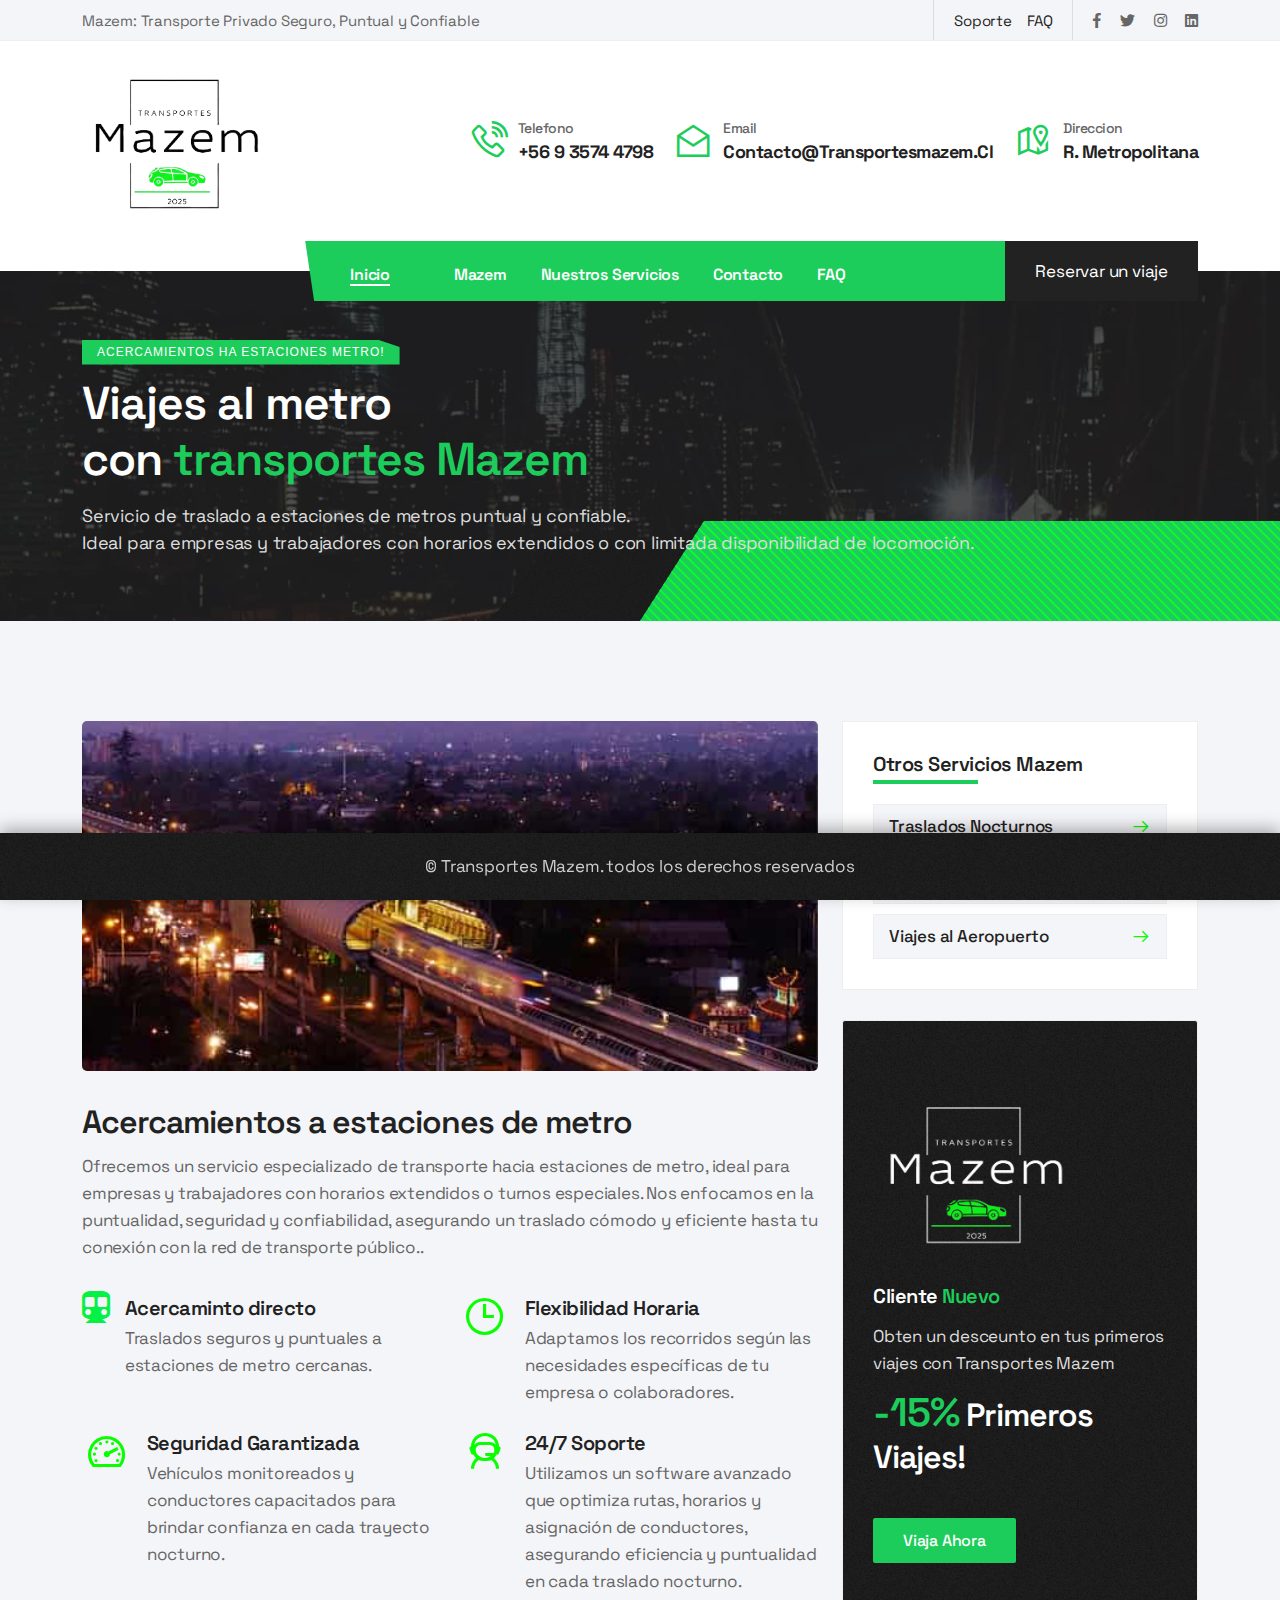
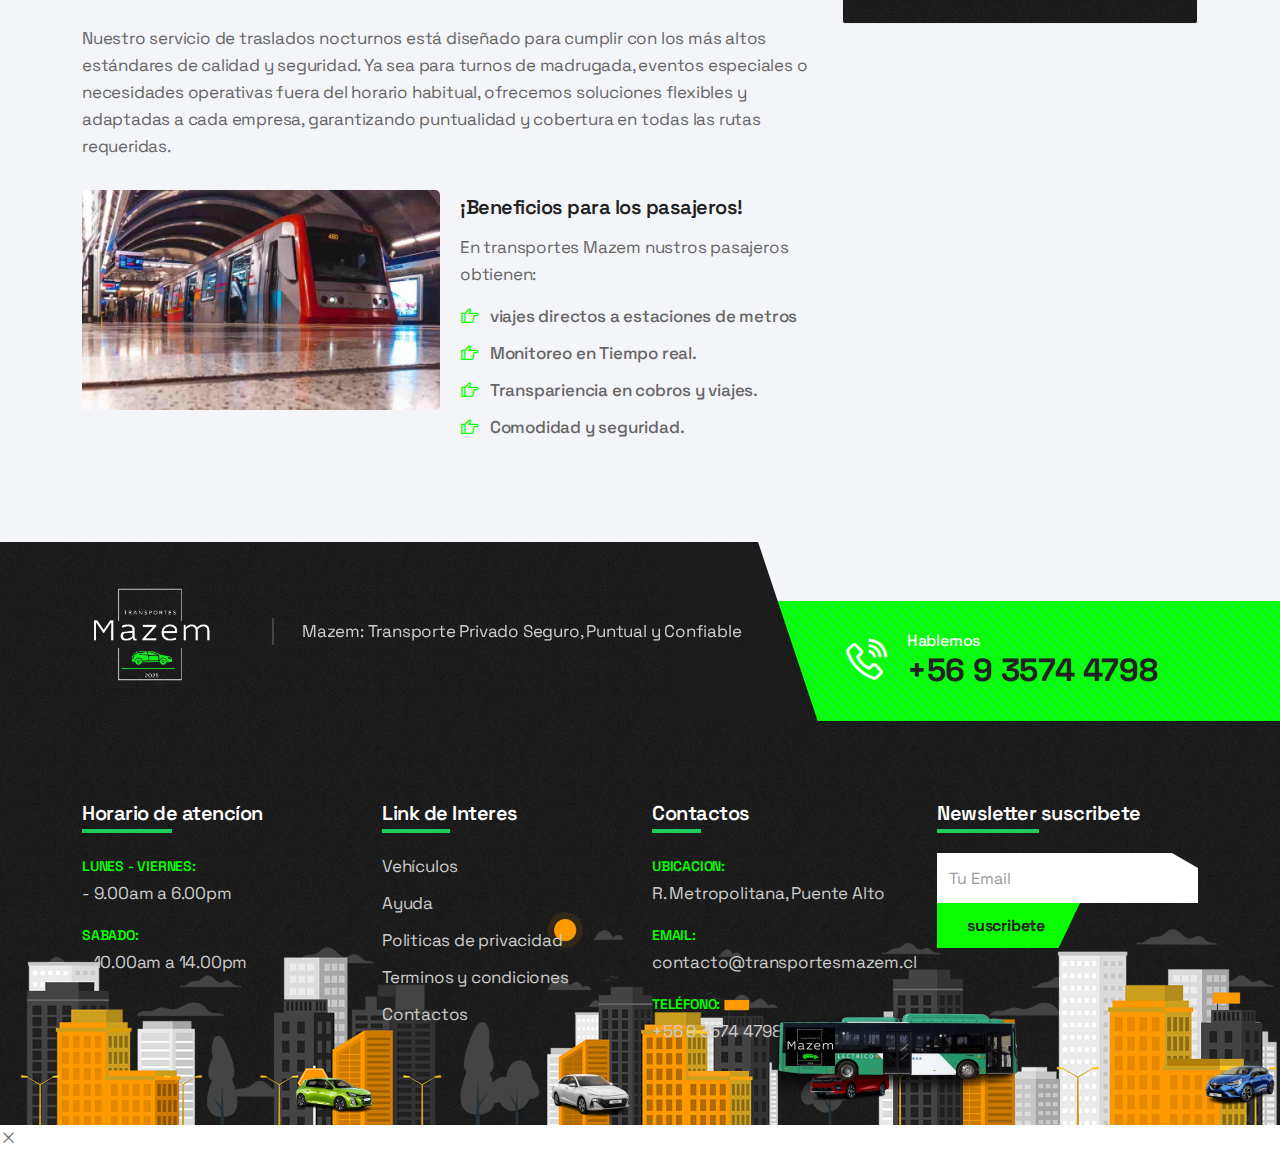
<file: html/service-details-station.html>
<!DOCTYPE html>
<!--[if lt IE 7]>      <html class="no-js lt-ie9 lt-ie8 lt-ie7" lang=""> <![endif]-->
<!--[if IE 7]>         <html class="no-js lt-ie9 lt-ie8" lang=""> <![endif]-->
<!--[if IE 8]>         <html class="no-js lt-ie9" lang=""> <![endif]-->
<!--[if gt IE 8]><!-->
<html class="no-js" lang="es">
<!--<![endif]-->

<head>
    <meta charset="utf-8">
    <meta name="viewport" content="width=device-width, initial-scale=1">
    <meta name="description" content="Ridek Online Taxi Booking HTML5 Template">
    <meta name="author" content="DynamicLayers">

    <title> Transportes Mazem</title>

    <link rel="shortcut icon" type="image/x-icon" href="assets/img/favicon.png">
	
    <link rel="stylesheet" href="assets/css/bootstrap.min.css">
    <link rel="stylesheet" href="assets/css/animate.min.css">
    <link rel="stylesheet" href="assets/css/fontawesome.min.css">
    <link rel="stylesheet" href="assets/css/line-awesome.min.css">
    <link rel="stylesheet" href="assets/css/keyframe-animation.css">
    <link rel="stylesheet" href="assets/css/jquery.datetimepicker.min.css">
    <link rel="stylesheet" href="assets/css/nice-select.css">
    <link rel="stylesheet" href="assets/css/venobox.min.css">
    <link rel="stylesheet" href="assets/css/swiper.min.css">
    <link rel="stylesheet" href="assets/css/elements.css">
    <link rel="stylesheet" href="assets/css/header.css">
    <link rel="stylesheet" href="assets/css/slider.css">
    <link rel="stylesheet" href="assets/css/blog.css">
    <link rel="stylesheet" href="assets/css/main.css">
    <link rel="stylesheet" href="assets/css/responsive.css">
</head>

<body> 

    <!-- menu barra -->
    <header class="main-header">
        <div class="top-header">
            <div class="container">
                <div class="top-header-wrap">
                    <div class="top-left">
                        <p>Mazem: Transporte Privado Seguro, Puntual y Confiable</p>
                    </div>
                    <div class="top-right">
                        <ul class="top-header-nav">                            
                            <li><a href="contact.html">Soporte</a></li>
                            <li><a href="faqs.html">FAQ</a></li>
                        </ul>
                        <ul class="header-social-share">
                            <li><a href="#"><i class="fab fa-facebook-f"></i></a></li>
                            <li><a href="#"><i class="fab fa-twitter"></i></a></li>
                            <li><a href="#"><i class="fab fa-instagram"></i></a></li>
                            <li><a href="#"><i class="fab fa-linkedin"></i></a></li>
                        </ul>
                    </div>
                </div>
            </div>
        </div><!--/.top-header-->
        <div class="mid-header">
            <div class="container">
                <div class="mid-header-wrap">
                    <div class="site-logo">
                        <a href="index.html"><img src="assets/img/logo_final-removebg-preview.png" alt="Logo" style="height: 150px;"></a>
                    </div><!--/.site-logo-->
                    <ul class="header-info">
                        <li>
                            <div class="header-info-icon">
                                <i class="las la-phone-volume"></i>
                            </div>
                            <div class="header-info-text">
                                <h3><span>Telefono</span><a href="tel:56935744798">+56 9 3574 4798 </a></h3>
                            </div>
                        </li>
                        <li>
                            <div class="header-info-icon">
                                <i class="las la-envelope-open"></i>
                            </div>
                            <div class="header-info-text">
                                <h3><span>Email</span>contacto@transportesmazem.cl</h3>
                            </div>
                        </li>
                        <li>
                            <div class="header-info-icon">
                                <i class="las la-map-marked-alt"></i>
                            </div>
                            <div class="header-info-text">
                                <h3><span>Direccion</span>R. Metropolitana</h3>
                            </div>
                        </li>
                    </ul>
                </div>
            </div>
        </div><!--/.mid-header-->
        <div class="nav-menu-wrapper">
            <div class="container">
                <div class="nav-menu-inner">
                    <div class="site-logo">
                        <a href="index.html"><img src="assets/img/logo_final-removebg-preview.png" alt="Logo" style="height: 80px;"></a>
                    </div><!--/.site-logo-->
                    <div class="header-menu-wrap">
                        <ul class="nav-menu">
                            <li class="active dropdown_menu">
                                <a href="index.html">Inicio</a>                                
                                    <li><a href="index.html"></a></li>                               
                            </li>
                            <li class="dropdown_menu">
                                <a href="#">Mazem</a>                                <ul>
                                    <li><a href="about-company.html">Nuestra Empresa</a></li>
                                
                                    <li><a href="book-taxi.html">Reservar un viaje</a></li>
                                </ul>
                            </li>
                              <li class="dropdown_menu">
                                <a href="our-services.html">Nuestros Servicios</a>                                <ul>
                                    <li><a href="service-details-home.html">Traslados Nocturnos</a></li>                                
                                    <li><a href="service-details-station.html">Acercamientos a Metro</a></li>
                                    <li><a href="service-details-day.html">Traslado Diurnos</a></li>
                                    <li><a href="service-details-aeroplant.html">Aeropuerto</a></li>
                                </ul>
                            </li>                                                     
                            <li><a href="contact.html">Contacto</a></li>
                            <li><a href="faqs.html">FAQ</a></li>
                        </ul>
                    </div>
                    <div class="menu-right-item">                       
                        <a href="book-taxi.html" class="menu-btn">Reservar un viaje</a>
                    </div>
                    <div class="mobile-menu-icon">
                        <div class="burger-menu">
                            <div class="line-menu line-half first-line"></div>
                            <div class="line-menu"></div>
                            <div class="line-menu line-half last-line"></div>
                        </div>
                    </div>
                </div>
            </div>
        </div>
        <!--/.nav-menu-->
    </header>
    <!--/.main-header--> 


    <!--Servicios station-->
    <section class="page-header">
        <div class="page-header-shape"></div>
        <div class="container">
            <div class="page-header-info">
                <h4>Acercamientos ha estaciones Metro!</h4>
                <h2>Viajes al metro<br> con <span>transportes Mazem</span></h2>
                <p>Servicio de traslado a estaciones de metros puntual y confiable.<br>Ideal para empresas y trabajadores con horarios extendidos o con limitada disponibilidad de locomoción.</p>
            </div>
        </div>
    </section>
    <!--/.page-header-->

    <section class="service-details bg-grey padding">
        <div class="container">
            <div class="row">
                <div class="col-lg-8 sm-padding">
                    <div class="service-details-info">
                        <img src="assets/img/service-2.jpg" alt="img">
                        <h2>Acercamientos a estaciones de metro</h2>
                        <p>Ofrecemos un servicio especializado de transporte hacia estaciones de metro, ideal para empresas y trabajadores con horarios extendidos o turnos especiales.
                           Nos enfocamos en la puntualidad, seguridad y confiabilidad, asegurando un traslado cómodo y eficiente hasta tu conexión con la red de transporte público..</p>
                        
                        <ul class="service-features">
                            <li>
                                <i class="fas fa-subway" style="font-size: 2rem; color: #06f145;"></i>
                                <div>
                                    <h3>Acercaminto directo </h3>
                                    <p>Traslados seguros y puntuales a estaciones de metro cercanas.</p>
                                </div>
                            </li>
                            <li>
                                <div><i class="las la-clock"></i></div>
                                <div>
                                    <h3>Flexibilidad Horaria</h3>
                                    <p>Adaptamos los recorridos según las necesidades específicas de tu empresa o colaboradores.</p>
                                </div>
                            </li>
                            <li>
                                <div><i class="las la-tachometer-alt"></i></div>
                                <div>
                                    <h3>Seguridad Garantizada</h3>
                                    <p>Vehículos monitoreados y conductores capacitados para brindar confianza en cada trayecto nocturno.</p>
                                </div>
                            </li>
                            <li>
                                <div><i class="las la-user-astronaut"></i></div>
                                <div>
                                    <h3>24/7 Soporte</h3>
                                    <p>Utilizamos un software avanzado que optimiza rutas, horarios y asignación de conductores, asegurando eficiencia y puntualidad en cada traslado nocturno.</p>
                                </div>
                            </li>
                        </ul>
                        <p>Nuestro servicio de traslados nocturnos está diseñado para cumplir con los más altos estándares de calidad y seguridad. Ya sea para turnos de madrugada, eventos especiales o necesidades operativas fuera del horario habitual, ofrecemos soluciones flexibles y adaptadas a cada empresa, garantizando puntualidad y cobertura en todas las rutas requeridas.</p>
                        <div class="service-details-list">
                            <img src="assets/img/metro-de-santiago-1.webp" alt="img">
                            <div>
                                <h3>¡Beneficios para los pasajeros!</h3>
                                <p>En transportes Mazem nustros pasajeros obtienen: </p>
                                <ul class="service-icon-list">
                                    <li><i class="las la-hand-point-right"></i>viajes directos a estaciones de metros  </li>
                                    <li><i class="las la-hand-point-right"></i>Monitoreo en Tiempo real.</li>
                                    <li><i class="las la-hand-point-right"></i>Transpariencia en cobros y viajes.</li>
                                    <li><i class="las la-hand-point-right"></i>Comodidad y seguridad.</li>
                                </ul>
                            </div>
                        </div>
                    </div>
                </div>
                <div class="col-lg-4 sm-padding">
                    <div class="service-sidebar sidebar-widget">
                        <div class="widget-title service-widget">
                            <h3>Otros Servicios Mazem</h3>
                        </div>
                        <ul>
                            <li><a href="service-details-home.html">Traslados Nocturnos</a><i class="las la-arrow-right"></i></li>
                            <li><a href="service-details-day.html">Traslados Diurnos</a><i class="las la-arrow-right"></i></li>
                            <li><a href="service-details-aeroplant.html">Viajes al Aeropuerto</a><i class="las la-arrow-right"></i></li>                           
                        </ul>
                    </div>
                    <div class="sidebar-widget banner">
                        <div class="banner-info">
                            <a href="index.html"><img class="logo" src="assets/img/logo_negro-removebg-preview (1).png" alt="logo" ></a>
                            <h3>Cliente <span>Nuevo</span></h3>
                            <p>Obten un desceunto en tus primeros viajes con Transportes Mazem</p>
                            <h2 class="discount"><span>-15%</span> Primeros Viajes!</h2>
                            <a href="contact.html" class="default-btn">Viaja Ahora</a>
                        </div>
                    </div>                    
                </div>
            </div>
        </div>
    </section>
    <!--/.service-details-->

    <!--footer-->
    <footer class="footer-section">
        <div class="footer-top-wrap bg-grey">
            <div class="container">
                <div class="footer-top">
                    <div class="row align-items-end">
                        <div class="col-lg-8">
                            <div class="brand">
                                <a class="footer-logo" href="index.html"><img src="assets/img/logo_negro-removebg-preview (1).png" alt="logo" style="height: 120px;"></a>
                                <p>Mazem: Transporte Privado Seguro, Puntual y Confiable</p>
                            </div>
                        </div>
                        <div class="col-lg-4">
                            <div class="footer-call">
                                <i class="las la-phone-volume"></i>
                                <p><span>Hablemos</span><a href="tel:56935744798">+56 9 3574 4798</a></p>
                            </div>
                        </div>
                    </div>
                </div>
            </div>
        </div>
        <!--/.footer-top-wrap-->
        <div class="footer-mid-wrap">
            <div class="container">
                <div class="row">
                    <div class="col-lg-3 col-md-6 sm-padding">
                        <div class="footer-item">
                            <div class="widget-title">
                                <h3>Horario de atencíon</h3>
                            </div>
                            <ul class="footer-contact">
                                <li><span>Lunes - Viernes:</span> - 9.00am a 6.00pm</li>
                                <li><span>Sabado:</span> - 10.00am a 14.00pm</li>                                
                            </ul>
                        </div>
                    </div>
                    <div class="col-lg-3 col-md-6 sm-padding">
                        <div class="footer-item footer-list">
                            <div class="widget-title">
                                <h3>Link de Interes</h3>
                            </div>
                            <ul class="footer-links">
                                <li><a href="book-taxi.html">Vehículos</a></li>
                                <li><a href="faqs.html">Ayuda</a></li>
                                <li><a href="about-us.html">Politicas de privacidad</a></li>
                                <li><a href="about-company.html">Terminos y condiciones</a></li>
                                <li><a href="contact.html">Contactos</a></li>
                            </ul>
                        </div>
                    </div>
                    <div class="col-lg-3 col-md-6 sm-padding">
                        <div class="footer-item">
                            <div class="widget-title">
                                <h3>Contactos</h3>
                            </div>
                            <ul class="footer-contact">
                                <li><span>Ubicacion:</span>R. Metropolitana, Puente Alto</li>
                                <li><span>Email:</span>contacto@transportesmazem.cl</li>
                                <li><span>Teléfono:</span>+56 9 3574 4798</a></li>
                            </ul>
                        </div>
                    </div>
                    <div class="col-lg-3 col-md-6 sm-padding">
                        <div class="footer-item subscribe-wrap">
                            <div class="widget-title">
                                <h3>Newsletter suscribete</h3>
                            </div>
                            <form action="#" class="subscribe-form">
                                <input class="form-control" type="email" name="email" placeholder="Tu Email"
                                    required="">
                                <input type="hidden" name="action" value="mailchimpsubscribe">
                                <button class="submit">suscribete </button>
                                <div class="clearfix"></div>
                                <div id="subscribe-result">
                                    <div class="subscription-success"></div>
                                    <div class="subscription-error"></div>
                                </div>
                            </form>
                        </div>
                    </div>
                </div>
            </div>
            <div class="running-taxi">
                <div class="taxi"></div>
                <div class="taxi-2"></div>
                <div class="taxi-3"></div>
                <div class="taxi-4"></div>
                <div class="taxi-5"></div>
            </div>
        </div>
        <!--/.footer-mid-wrap-->
        <div class="copyright-wrap">
            <div class="container">
                <p>© <span id="currentYear"></span> Transportes Mazem. todos los derechos reservados</p>
            </div>
        </div>
        <!--/.copyright-wrap-->
    </footer>
    <!--/.footer-section-->

    <div id="scrollup">
        <button id="scroll-top" class="scroll-to-top">
            <i class="las la-arrow-up"></i>
        </button>
    </div>
    <!--scrollup-->

    <div class="dl-cursor">
        <div class="cursor-icon-holder"><i class="las la-times"></i></div>
    </div>
    <!--/.dl-cursor-->

    <!--jQuery Lib-->
    <script src="assets/js/vendor/jquary-3.6.0.min.js"></script>
    <script src="assets/js/vendor/modernizr-2.8.3-respond-1.4.2.min.js"></script>
    <script src="assets/js/vendor/jquery.ajaxchimp.min.js"></script>
    <script src="assets/js/vendor/bootstrap.min.js"></script>
    <script src="assets/js/vendor/popper.min.js"></script>
    <script src="assets/js/vendor/swiper.min.js"></script>
    <script src="assets/js/vendor/jquery.datetimepicker.full.js"></script>
    <script src="assets/js/vendor/jquery.nice-select.min.js"></script>
    <script src="assets/js/vendor/venobox.min.js"></script>
    <script src="assets/js/vendor/smooth-scroll.js"></script>
    <script src="assets/js/vendor/wow.min.js"></script>
    <script src="assets/js/book-ride.js"></script>
    <script src="assets/js/main.js"></script>
</body>

</html>
</file>
<file: html/assets/css/keyframe-animation.css>
/* ----------------------------------------------
 * Keyframe Animation
 * ---------------------------------------------- */

/**
 * ----------------------------------------
 * animation slide-in-top
 * ----------------------------------------
 */
.slide-in-top {
    -webkit-animation-name: slide-in-top;
    animation-name: slide-in-top;
    animation-timing-function: cubic-bezier(0.215, 0.610, 0.355, 1.000);
    animation-fill-mode: both;
}
@-webkit-keyframes slide-in-top {
  0% {
    -webkit-transform: translateY(-100%);
            transform: translateY(-100%);
    opacity: 0;
  }
  100% {
    -webkit-transform: translateY(0);
            transform: translateY(0);
    opacity: 1;
  }
}
@keyframes slide-in-top {
  0% {
    -webkit-transform: translateY(-100%);
            transform: translateY(-100%);
    opacity: 0;
  }
  100% {
    -webkit-transform: translateY(0);
            transform: translateY(0);
    opacity: 1;
  }
}

/**
 * ----------------------------------------
 * animation slide-in-right
 * ----------------------------------------
 */
.slide-in-right {
    -webkit-animation-name: slide-in-right;
    animation-name: slide-in-right;
    animation-timing-function: cubic-bezier(0.215, 0.610, 0.355, 1.000);
    animation-fill-mode: both;
}
@-webkit-keyframes slide-in-right {
  0% {
    -webkit-transform: translateX(100%);
            transform: translateX(100%);
    opacity: 0;
  }
  100% {
    -webkit-transform: translateX(0);
            transform: translateX(0);
    opacity: 1;
  }
}
@keyframes slide-in-right {
  0% {
    -webkit-transform: translateX(100%);
            transform: translateX(100%);
    opacity: 0;
  }
  100% {
    -webkit-transform: translateX(0);
            transform: translateX(0);
    opacity: 1;
  }
}

/**
 * ----------------------------------------
 * animation slide-in-bottom
 * ----------------------------------------
 */
.slide-in-bottom {
    -webkit-animation-name: slide-in-bottom;
    animation-name: slide-in-bottom;
    animation-timing-function: cubic-bezier(0.215, 0.610, 0.355, 1.000);
    animation-fill-mode: both;
}
@-webkit-keyframes slide-in-bottom {
  0% {
    -webkit-transform: translateY(100%);
            transform: translateY(100%);
    opacity: 0;
  }
  100% {
    -webkit-transform: translateY(0);
            transform: translateY(0);
    opacity: 1;
  }
}
@keyframes slide-in-bottom {
  0% {
    -webkit-transform: translateY(100%);
            transform: translateY(100%);
    opacity: 0;
  }
  100% {
    -webkit-transform: translateY(0);
            transform: translateY(0);
    opacity: 1;
  }
}

/**
 * ----------------------------------------
 * animation slide-in-left
 * ----------------------------------------
 */
.slide-in-left {
     -webkit-animation-name: slide-in-left;
    animation-name: slide-in-left;
    animation-timing-function: cubic-bezier(0.215, 0.610, 0.355, 1.000);
    animation-fill-mode: both;
}
@-webkit-keyframes slide-in-left {
  0% {
    -webkit-transform: translateX(-100%);
            transform: translateX(-100%);
    opacity: 0;
  }
  100% {
    -webkit-transform: translateX(0);
            transform: translateX(0);
    opacity: 1;
  }
}
@keyframes slide-in-left {
  0% {
    -webkit-transform: translateX(-100%);
            transform: translateX(-100%);
    opacity: 0;
  }
  100% {
    -webkit-transform: translateX(0);
            transform: translateX(0);
    opacity: 1;
  }
}


/**
 * ----------------------------------------
 * animation fade-in
 * ----------------------------------------
 */
.fade-in {
    -webkit-animation-name: fade-in;
    animation-name: fade-in;
    animation-timing-function: cubic-bezier(0.215, 0.610, 0.355, 1.000);
    animation-fill-mode: both;
}

@-webkit-keyframes fade-in {
  0% {
    opacity: 0;
  }
  100% {
    opacity: 1;
  }
}
@keyframes fade-in {
  0% {
    opacity: 0;
  }
  100% {
    opacity: 1;
  }
}

/**
 * ----------------------------------------
 * animation fade-in-fwd
 * ----------------------------------------
 */
.fade-in-fwd {
    -webkit-animation-name: fade-in-fwd;
    animation-name: fade-in-fwd;
    animation-timing-function: cubic-bezier(0.215, 0.610, 0.355, 1.000);
    animation-fill-mode: both;
}
@-webkit-keyframes fade-in-fwd {
  0% {
    -webkit-transform: translateZ(-80px);
            transform: translateZ(-80px);
    opacity: 0;
  }
  100% {
    -webkit-transform: translateZ(0);
            transform: translateZ(0);
    opacity: 1;
  }
}
@keyframes fade-in-fwd {
  0% {
    -webkit-transform: translateZ(-80px);
            transform: translateZ(-80px);
    opacity: 0;
  }
  100% {
    -webkit-transform: translateZ(0);
            transform: translateZ(0);
    opacity: 1;
  }
}

/**
 * ----------------------------------------
 * animation fade-in-bck
 * ----------------------------------------
 */
.fade-in-bck {
    -webkit-animation-name: fade-in-bck;
    animation-name: fade-in-bck;
    animation-timing-function: cubic-bezier(0.215, 0.610, 0.355, 1.000);
    animation-fill-mode: both;
}

@-webkit-keyframes fade-in-bck {
  0% {
    -webkit-transform: translateZ(80px);
            transform: translateZ(80px);
    opacity: 0;
  }
  100% {
    -webkit-transform: translateZ(0);
            transform: translateZ(0);
    opacity: 1;
  }
}
@keyframes fade-in-bck {
  0% {
    -webkit-transform: translateZ(80px);
            transform: translateZ(80px);
    opacity: 0;
  }
  100% {
    -webkit-transform: translateZ(0);
            transform: translateZ(0);
    opacity: 1;
  }
}

/**
 * ----------------------------------------
 * animation fade-in-top
 * ----------------------------------------
 */
.fade-in-top {
    -webkit-animation-name: fade-in-top;
    animation-name: fade-in-top;
    animation-timing-function: cubic-bezier(0.215, 0.610, 0.355, 1.000);
    animation-fill-mode: both;
}
@-webkit-keyframes fade-in-top {
  0% {
    -webkit-transform: translateY(-50px);
            transform: translateY(-50px);
    opacity: 0;
  }
  100% {
    -webkit-transform: translateY(0);
            transform: translateY(0);
    opacity: 1;
  }
}
@keyframes fade-in-top {
  0% {
    -webkit-transform: translateY(-50px);
            transform: translateY(-50px);
    opacity: 0;
  }
  100% {
    -webkit-transform: translateY(0);
            transform: translateY(0);
    opacity: 1;
  }
}

/**
 * ----------------------------------------
 * animation fade-in-right
 * ----------------------------------------
 */
.fade-in-right {
    -webkit-animation-name: fade-in-right;
    animation-name: fade-in-right;
    animation-timing-function: cubic-bezier(0.215, 0.610, 0.355, 1.000);
    animation-fill-mode: both;
}
@-webkit-keyframes fade-in-right {
  0% {
    -webkit-transform: translateX(50px);
            transform: translateX(50px);
    opacity: 0;
  }
  100% {
    -webkit-transform: translateX(0);
            transform: translateX(0);
    opacity: 1;
  }
}
@keyframes fade-in-right {
  0% {
    -webkit-transform: translateX(50px);
            transform: translateX(50px);
    opacity: 0;
  }
  100% {
    -webkit-transform: translateX(0);
            transform: translateX(0);
    opacity: 1;
  }
}

/**
 * ----------------------------------------
 * animation fade-in-bottom
 * ----------------------------------------
 */
.fade-in-bottom {
    -webkit-animation-name: fade-in-bottom;
    animation-name: fade-in-bottom;
    animation-timing-function: cubic-bezier(0.215, 0.610, 0.355, 1.000);
    animation-fill-mode: both;
}
@-webkit-keyframes fade-in-bottom {
  0% {
    -webkit-transform: translateY(50px);
            transform: translateY(50px);
    opacity: 0;
  }
  100% {
    -webkit-transform: translateY(0);
            transform: translateY(0);
    opacity: 1;
  }
}
@keyframes fade-in-bottom {
  0% {
    -webkit-transform: translateY(50px);
            transform: translateY(50px);
    opacity: 0;
  }
  100% {
    -webkit-transform: translateY(0);
            transform: translateY(0);
    opacity: 1;
  }
}

/**
 * ----------------------------------------
 * animation fade-in-left
 * ----------------------------------------
 */
.fade-in-left {
    -webkit-animation-name: fade-in-left;
    animation-name: fade-in-left;
    animation-timing-function: cubic-bezier(0.215, 0.610, 0.355, 1.000);
    animation-fill-mode: both;
}
@-webkit-keyframes fade-in-left {
  0% {
    -webkit-transform: translateX(-50px);
            transform: translateX(-50px);
    opacity: 0;
  }
  100% {
    -webkit-transform: translateX(0);
            transform: translateX(0);
    opacity: 1;
  }
}
@keyframes fade-in-left {
  0% {
    -webkit-transform: translateX(-50px);
            transform: translateX(-50px);
    opacity: 0;
  }
  100% {
    -webkit-transform: translateX(0);
            transform: translateX(0);
    opacity: 1;
  }
}

/**
 * ----------------------------------------
 * animation zoomIn
 * ----------------------------------------
 */

.zoomIn {
    -webkit-animation-name: zoomIn;
    animation-name: zoomIn;
    animation-timing-function: cubic-bezier(0.215, 0.610, 0.355, 1.000);
    animation-fill-mode: both;
}
@-webkit-keyframes zoomIn {
  from {
    opacity: 0;
    -webkit-transform: scale3d(0.8, 0.8, 0.8);
    transform: scale3d(0.8, 0.8, 0.8);
  }

  50% {
    opacity: 1;
  }
}
@keyframes zoomIn {
  from {
    opacity: 0;
    -webkit-transform: scale3d(0.8, 0.8, 0.8);
    transform: scale3d(0.8, 0.8, 0.8);
  }

  50% {
    opacity: 1;
  }
}

/**
 * ----------------------------------------
 * animation kenburns
 * ----------------------------------------
 */
.main-slider .swiper-slide-active .kenburns {
    -webkit-animation-name: kenburns;
    animation-name: kenburns;
    animation-timing-function: linear;
    animation-fill-mode: both;
}

/* Keyframes */
@-webkit-keyframes kenburns {
  0% {
    -webkit-transform: scale(1) translateY(0);
            transform: scale(1) translateY(0);
    -webkit-transform-origin: 50% 16%;
            transform-origin: 50% 16%;
  }
  100% {
    -webkit-transform: scale(1.07) translateY(-15px);
            transform: scale(1.07) translateY(-15px);
    -webkit-transform-origin: top;
            transform-origin: top;
  }
}
@keyframes kenburns {
  0% {
    -webkit-transform: scale(1) translateY(0);
            transform: scale(1) translateY(0);
    -webkit-transform-origin: 50% 16%;
            transform-origin: 50% 16%;
  }
  100% {
    -webkit-transform: scale(1.07) translateY(-15px);
            transform: scale(1.07) translateY(-15px);
    -webkit-transform-origin: top;
            transform-origin: top;
  }
}
</file>
<file: html/assets/css/nice-select.css>
.nice-select{-webkit-tap-highlight-color:transparent;background-color:#fff;border-radius:5px;border:solid 1px #e8e8e8;box-sizing:border-box;clear:both;cursor:pointer;display:block;float:left;font-family:inherit;font-size:14px;font-weight:400;height:42px;line-height:40px;outline:0;padding-left:18px;padding-right:30px;position:relative;text-align:left!important;-webkit-transition:all .2s ease-in-out;transition:all .2s ease-in-out;-webkit-user-select:none;-moz-user-select:none;-ms-user-select:none;user-select:none;white-space:nowrap;width:auto}.nice-select:hover{border-color:#dbdbdb}.nice-select.open,.nice-select:active,.nice-select:focus{border-color:#999}.nice-select:after{border-bottom:2px solid #999;border-right:2px solid #999;content:'';display:block;height:5px;margin-top:-4px;pointer-events:none;position:absolute;right:12px;top:50%;-webkit-transform-origin:66% 66%;-ms-transform-origin:66% 66%;transform-origin:66% 66%;-webkit-transform:rotate(45deg);-ms-transform:rotate(45deg);transform:rotate(45deg);-webkit-transition:all .15s ease-in-out;transition:all .15s ease-in-out;width:5px}.nice-select.open:after{-webkit-transform:rotate(-135deg);-ms-transform:rotate(-135deg);transform:rotate(-135deg)}.nice-select.open .list{opacity:1;pointer-events:auto;-webkit-transform:scale(1) translateY(0);-ms-transform:scale(1) translateY(0);transform:scale(1) translateY(0)}.nice-select.disabled{border-color:#ededed;color:#999;pointer-events:none}.nice-select.disabled:after{border-color:#ccc}.nice-select.wide{width:100%}.nice-select.wide .list{left:0!important;right:0!important}.nice-select.right{float:right}.nice-select.right .list{left:auto;right:0}.nice-select.small{font-size:12px;height:36px;line-height:34px}.nice-select.small:after{height:4px;width:4px}.nice-select.small .option{line-height:34px;min-height:34px}.nice-select .list{background-color:#fff;border-radius:5px;box-shadow:0 0 0 1px rgba(68,68,68,.11);box-sizing:border-box;margin-top:4px;opacity:0;overflow:hidden;padding:0;pointer-events:none;position:absolute;top:100%;left:0;-webkit-transform-origin:50% 0;-ms-transform-origin:50% 0;transform-origin:50% 0;-webkit-transform:scale(.75) translateY(-21px);-ms-transform:scale(.75) translateY(-21px);transform:scale(.75) translateY(-21px);-webkit-transition:all .2s cubic-bezier(.5,0,0,1.25),opacity .15s ease-out;transition:all .2s cubic-bezier(.5,0,0,1.25),opacity .15s ease-out;z-index:9}.nice-select .list:hover .option:not(:hover){background-color:transparent!important}.nice-select .option{cursor:pointer;font-weight:400;line-height:40px;list-style:none;min-height:40px;outline:0;padding-left:18px;padding-right:29px;text-align:left;-webkit-transition:all .2s;transition:all .2s}.nice-select .option.focus,.nice-select .option.selected.focus,.nice-select .option:hover{background-color:#f6f6f6}.nice-select .option.selected{font-weight:700}.nice-select .option.disabled{background-color:transparent;color:#999;cursor:default}.no-csspointerevents .nice-select .list{display:none}.no-csspointerevents .nice-select.open .list{display:block}
</file>
<file: html/assets/css/elements.css>
/* ===================================================
    Table of Contents
=====================================================
    1.0 Common Styles
    2.0 Input Field Placeholder Color
    3.0 Utility Classess
	4.0 Scrollbar Style
    5.0 Site Preloader
    6.0 Custom Cursor
    7.0 Default Button
    8.0 Section Heading
    9.0 Page Header
    10.0 Scroll to Top
=====================================================
    Elements CSS
==================================================== */

@import url('https://fonts.googleapis.com/css2?family=Space+Grotesk:wght@400;500;600;700&display=swap');

/*=== 1.0 Common Styles ===*/

body {
    background-color: #fff;
    font-family: 'Space Grotesk', sans-serif;
    font-size: 17px;
    line-height: 27px;
    color: #666;
    font-weight: 400;
    letter-spacing: -0.2px;    
    position: relative;
    overflow-x: hidden;
}

h1,
h2,
h3,
h4,
h5,
h6 {
    font-family: 'Space Grotesk', sans-serif;
    -webkit-font-smoothing: antialiased;
    color: #222;
}

h1 {
    font-size: 45px;
    font-weight: 600;
    line-height: 55px;
    margin: 0 0 10px;
    color: #222;
}

h2 {
    font-size: 32px;
    line-height: 42px;
    color: #222;
    margin: 0 0 10px;
    font-weight: 600;
    letter-spacing: -1px;
}

h3,
h4 {
    margin: 0 0 10px;
    font-weight: 600;
    line-height: 1.7;
    color: #222;
    letter-spacing: -0.5px;
}

h3 {
    font-size: 20px;
}

h4 {
    font-size: 16px;
}

h5,
h6 {
    font-size: 14px;
    margin: 0 0 10px;
}

p {
    font-size: 17px;
    line-height: 27px;
    margin-bottom: 15px;
}

a {
    color: #222;
}

a,
a:hover {
    text-decoration: none;
}

a:focus {
    outline: 0;
    text-decoration: none;
}

img {
    border: none;
    outline: none;
    max-width: 100%;
}

ul {
    display: block;
    list-style: none;
    padding: 0;
    margin: 0;
}

/*=== 2.0 Input Field Placeholder Color ===*/
input::-webkit-input-placeholder,
textarea::-webkit-input-placeholder {
    color: #999 !important;
}

input:-moz-placeholder,
textarea:-moz-placeholder {
    /* Firefox 18- */
    color: #999 !important;
}

input::-moz-placeholder,
textarea::-moz-placeholder {
    /* Firefox 19+ */
    color: #999 !important;
}

input:-ms-input-placeholder,
textarea:-ms-input-placeholder {
    color: #999 !important;
}

button {
    border: none;
    background: none;
}

/*=== 3.0 Utility Classess ===*/
/* Padding */
.padding {
    padding: 100px 0;
}

.no-padding {
    padding: 0;
}

.padding-15 {
    padding: 15px;
}

.padding-20 {
    padding: 20px;
}

.pos-relative {
    position: relative;
}

/* Background Color*/
.bg-white {
    background-color: #fff;
}

.bg-grey {
    background-color: #F4F5F8;
}

.bg-dark {
    background-color: #141414 !important;
}

/* Boder */
.bd-top {
    border-top: 1px solid #eee;
}

.bd-bottom {
    border-bottom: 1px solid #eee;
}

.bd-left {
    border-left: 1px solid #eee;
}

.bd-right {
    border-right: 1px solid #eee;
}

/* Margin */
.mt-10 {
    margin-top: 10px;
}

.mt-15 {
    margin-top: 15px;
}

.mt-20 {
    margin-top: 20px;
}

.mt-25 {
    margin-top: 25px;
}

.mt-30 {
    margin-top: 30px;
}

.mt-35 {
    margin-top: 35px;
}

.mt-40 {
    margin-top: 40px;
}

.mt-45 {
    margin-top: 45px;
}

.mt-50 {
    margin-top: 50px;
}

.mb-10 {
    margin-bottom: 10px;
}

.mb-15 {
    margin-bottom: 15px;
}

.mb-20 {
    margin-bottom: 20px;
}

.mb-25 {
    margin-bottom: 25px;
}

.mb-30 {
    margin-bottom: 30px;
}

.mb-35 {
    margin-bottom: 35px;
}

.mb-40 {
    margin-bottom: 40px;
}

.mb-45 {
    margin-bottom: 45px;
}

.mb-50 {
    margin-bottom: 50px;
}

.pb-60 {
    padding-bottom: 60px;
}

/* Transition Effect */
a,
a:hover,
img,
.form-control,
.form-control:hover,
button {
    -webkit-transition: all 0.5s;
    -o-transition: all 0.5s;
    transition: all 0.5s;
}

/*=== 4.0 Scrollbar Style ===*/
::-webkit-scrollbar {
    background-color: #222;
    width: 8px;
    height: 8px
}

::-webkit-scrollbar-thumb {
    cursor: pointer;
    background: #1dcd5b;
}

::selection {
    background-color: #1dcd5b;
    color: #fff
}

-webkit-::selection {
    background-color: #1dcd5b;
    color: #fff
}

::-moz-selection {
    background-color: #1dcd5b;
    color: #fff
}

/*=== 5.0 Site Preloader ===*/
.loaded .site-preloader {
    opacity: 0;
    visibility: hidden;
}

.site-preloader {
    position: fixed;
    z-index: 999;
    height: 100%;
    width: 100%;
    background: #222;
    top: 0;
    left: 0;
}

.car {
    position: absolute;
    width: 117px;
    height: 42px;
    left: 50%;
    top: 50%;
    transform: translate(-50%, -50%);
}

.car .strike {
    position: absolute;
    width: 11px;
    height: 1px;
    background: #ffe4e1;
    animation: strikes 0.2s linear infinite;
}

.car .strike2 {
    top: 11px;
    animation-delay: 0.05s;
}

.car .strike3 {
    top: 22px;
    animation-delay: 0.1s;
}

.car .strike4 {
    top: 33px;
    animation-delay: 0.15s;
}

.car .strike5 {
    top: 44px;
    animation-delay: 0.2s;
}

.car-detail {
    position: absolute;
    display: block;
    background: #1dcd5b;
    animation: speed 0.5s linear infinite;
}

.car-detail.spoiler {
    width: 0;
    height: 0;
    top: 7px;
    background: none;
    border: 20px solid transparent;
    border-bottom: 8px solid #1dcd5b;
    border-left: 20px solid #1dcd5b;
}

.car-detail.back {
    height: 20px;
    width: 92px;
    top: 15px;
    left: 0px;
}

.car-detail.center {
    height: 35px;
    width: 75px;
    left: 12px;
    border-top-left-radius: 30px;
    border-top-right-radius: 45px 40px;
    border: 4px solid #1dcd5b;
    background: none;
    box-sizing: border-box;
}

.car-detail.center1 {
    height: 35px;
    width: 35px;
    left: 12px;
    border-top-left-radius: 30px;
}

.car-detail.front {
    height: 20px;
    width: 50px;
    top: 15px;
    left: 67px;
    border-top-right-radius: 50px 40px;
    border-bottom-right-radius: 10px;
}

.car-detail.wheel {
    height: 20px;
    width: 20px;
    border-radius: 50%;
    top: 20px;
    left: 12px;
    border: 3px solid #222;
    background: linear-gradient(45deg, transparent 45%, #ffe4e1 46%, #ffe4e1 54%, transparent 55%), linear-gradient(-45deg, transparent 45%, #ffe4e1 46%, #ffe4e1 54%, transparent 55%), linear-gradient(90deg, transparent 45%, #ffe4e1 46%, #ffe4e1 54%, transparent 55%), linear-gradient(0deg, transparent 45%, #ffe4e1 46%, #ffe4e1 54%, transparent 55%), radial-gradient(#ffe4e1 29%, transparent 30%, transparent 50%, #ffe4e1 51%), #222;
    animation-name: spin;
}

.car-detail.wheel2 {
    left: 82px;
}

@keyframes spin {
    0% {
        transform: translate(2px, 1px) rotate(0deg);
    }

    10% {
        transform: translate(-1px, -3px) rotate(36deg);
    }

    20% {
        transform: translate(-2px, 0px) rotate(72deg);
    }

    30% {
        transform: translate(1px, 2px) rotate(108deg);
    }

    40% {
        transform: translate(1px, -1px) rotate(144deg);
    }

    50% {
        transform: translate(-1px, 3px) rotate(180deg);
    }

    60% {
        transform: translate(-1px, 1px) rotate(216deg);
    }

    70% {
        transform: translate(3px, 1px) rotate(252deg);
    }

    80% {
        transform: translate(-2px, -1px) rotate(288deg);
    }

    90% {
        transform: translate(2px, 1px) rotate(324deg);
    }

    100% {
        transform: translate(1px, -2px) rotate(360deg);
    }
}

@keyframes speed {
    0% {
        transform: translate(2px, 1px) rotate(0deg);
    }

    10% {
        transform: translate(-1px, -3px) rotate(-1deg);
    }

    20% {
        transform: translate(-2px, 0px) rotate(1deg);
    }

    30% {
        transform: translate(1px, 2px) rotate(0deg);
    }

    40% {
        transform: translate(1px, -1px) rotate(1deg);
    }

    50% {
        transform: translate(-1px, 3px) rotate(-1deg);
    }

    60% {
        transform: translate(-1px, 1px) rotate(0deg);
    }

    70% {
        transform: translate(3px, 1px) rotate(-1deg);
    }

    80% {
        transform: translate(-2px, -1px) rotate(1deg);
    }

    90% {
        transform: translate(2px, 1px) rotate(0deg);
    }

    100% {
        transform: translate(1px, -2px) rotate(-1deg);
    }
}

@keyframes strikes {
    from {
        left: 25px;
    }

    to {
        left: -80px;
        opacity: 0;
    }
}


/*=== 7.0 Default Button ===*/
.btn-group a {
    margin: 5px;
}

.btn-group-left a {
    margin-right: 10px;
}

.default-btn {
    background-color: #1dcd5b;
    border-radius: 2px;
    height: 45px;
    font-size: 16px;
    font-weight: 500;
    color: #fff;
    padding: 0 30px;
    display: inline-flex;
    align-items: center;
    justify-content: center;
    position: relative;
    z-index: 1;
    overflow: hidden;
}

.default-btn:after,
.default-btn:before {
    background-color: #222;
    content: "";
    position: absolute;
    top: 0;
    left: 0;
    height: 50%;
    width: 0;
    transition: all 0.3s cubic-bezier(0.785, 0.135, 0.15, 0.86);
    z-index: -1;
}

.default-btn:after {
    left: auto;
    right: 0;
    top: auto;
    bottom: 0;
}

.default-btn:focus:before,
.default-btn:focus:after,
.default-btn:hover:before,
.default-btn:hover:after {
    width: 100%;
}

.default-btn:hover {
    color: #fff;
}

/*=== 8.0 Section Heading ===*/
.section-heading h4 {
    font-size: 16px;
    color: #1dcd5b;
    text-transform: uppercase;
    letter-spacing: 1px;
    display: inline-flex;
    align-items: center;
}

.section-heading h4 span {
    background-color: #1dcd5b;
    transform: skew(-20deg, 0deg);
    display: inline-flex;
    width: 4px;
    height: 15px;
    position: relative;
    margin-left: 20px;
    margin-right: 10px;
}

.section-heading h4 span:after,
.section-heading h4 span:before {
    background-color: #1dcd5b;
    content: "";
    width: 4px;
    height: 100%;
    position: absolute;
    right: 8px;
    top: 0;
    opacity: 0.8;
}

.section-heading h4 span:after {
    right: 16px;
    opacity: 0.5;
}

.section-heading h2 {
    font-size: 42px;
    line-height: 52px;
    font-weight: 700;
    letter-spacing: -1.5px;
    display: block;
}

.section-heading h4.white span:after,
.section-heading h4.white span:before {
    background-color: #fff;
}

.section-heading h4.white span {
    background-color: #fff;
}

.section-heading h4.white {
    color: #fff;
}

.section-heading h2.white {
    color: #fff;
}

.section-heading p.white {
    color: #fafafa;
}

.section-heading h2 span {
    color: #1dcd5b;
}

.section-heading p {
    margin-bottom: 0;
}

/* Check List */
.check-list li {
    display: flex;
    align-items: center;
}

.check-list li i {
    font-size: 12px;
    color: #00c16e;
    margin-right: 10px;
}

/*=== 9.0 Page Header ===*/
.page-header {
    background-image: url(../img/bg-1.jpg);
    background-repeat: no-repeat;
    background-position: center center;
    background-size: cover;
    width: 100%;
    height: 350px;
    display: flex;
    align-items: center;
    justify-content: center;
    position: relative;
    z-index: 1;
}

.page-header:before {
    background-color: #222;
    opacity: 0.8;
    content: "";
    width: 100%;
    height: 100%;
    position: absolute;
    left: 0;
    top: 0;
    z-index: -1;
}

.page-header-shape {
    width: 50%;
    height: 100px;
    position: absolute;
    right: 0;
    bottom: 0;
    z-index: -1;
}

.page-header-shape:before {
    background-color: #1dcd5b;
    background-image: repeating-linear-gradient(45deg, #0ff72e 0, #0ff72e 2px, transparent 0, transparent 50%);
    background-size: 10px 10px;
    clip-path: polygon(10% 0%, 100% 0%, 100% 100%, 0% 100%);
    content: "";
    width: 100%;
    height: 100%;
    position: absolute;
    right: 0;
    bottom: 0;
}

.page-header-shape:after {
    background-color: #222;
    background-image: url(../img/texture.png);
    background-repeat: repeat;
    background-size: cover;
    clip-path: polygon(10% 0%, 100% 0%, 100% 100%, 0% 100%);
    content: "";
    width: 100%;
    height: 80px;
    position: absolute;
    left: -150px;
    bottom: 0;
    z-index: -1;
}

.page-header-info h4 {
    background-color: #1dcd5b;
    clip-path: polygon(93% 0%, 100% 30%, 100% 100%, 0 100%, 0 0);
    height: 25px;
    line-height: 25px;
    text-align: center;
    font-family: "Work Sans", sans-serif;
    font-size: 12px;
    font-weight: 500;
    text-transform: uppercase;
    letter-spacing: 1px;
    color: #fff;
    padding: 0 15px;
    display: inline-block;
}

.page-header-info h2 {
    color: #fff;
    font-size: 46px;
    line-height: 56px;
    margin-bottom: 15px;
}

.page-header-info h2 span {
    color: #1dcd5b;
}

.page-header-info p {
    color: #ddd;
    font-size: 18px;
    margin: 0;
}

.page-header.blog-details {
    height: 400px;
}

.page-header.blog-details .page-header-info {
    padding-top: 30px;
}

.page-header.blog-details .page-header-info .post-meta li {
    color: #ddd;
}

.page-header.gradiant .page-header-info h2 {
    color: #222;
}

.page-header.gradiant .page-header-info p {
    color: #666;
}

.page-header .post-meta {
    margin-top: 20px;
}

.page-header.error {
    height: 450px;
}

/* Overlay */
.overlay {
    background-color: rgba(2, 2, 2, 0.7);
    width: 100%;
    height: 100%;
    position: absolute;
    left: 0;
    top: 0;
    z-index: -1;
}

/* Rattings */
.ratting li {
    display: inline-block;
    color: #FF9529;
    font-size: 14px;
    margin: 0 -2px;
}

/*=== 10.0 Scroll to Top ===*/
#scrollup {
    width: 45px;
    height: 45px;
    position: fixed;
    bottom: 30px;
    right: 30px;
    overflow: hidden;
    z-index: 999;
}

.scroll-to-top {
    width: 100%;
    height: 100%;
    text-align: center;
    background-color: #1dcd5b;
    font-size: 20px;
    padding: 0;
    line-height: 40px;
    color: #fff;
    border-radius: 50%;
    outline: none;
    text-decoration: none;
    transform: translateY(150%);
    transition: all 0.3s ease-in-out;
}

#scrollup.show {
    opacity: 1;
}

#scrollup.show .scroll-to-top {
    transform: translateY(0);
    transition: all 0.3s ease-in-out;
}

.scroll-to-top:hover {
    color: #fff;
    text-decoration: none;
    opacity: 0.8;
    transition: all 0.3s ease-in-out;
}

/*max-width 992px*/
@media (max-width: 992px) {
    .padding {
        padding: 50px 0;
    }

    .sm-padding {
        padding: 15px;
    }

    p br {
        display: none;
    }

    span br {
        display: none;
    }

    .default-btn {
        padding: 0 30px;
    }

    .post-card .post-content h3 {
        font-size: 20px;
        line-height: 26px;
    }
}

/*max-width 768px*/
@media all and (max-width: 768px) {
    .padding {
        padding: 50px 0;
    }

    .xs-padding {
        padding: 15px;
    }

    p br {
        display: none;
    }

    .page-header-info h2 {
        font-size: 32px;
        line-height: 36px;
    }

    .post-details p {
        font-size: 17px;
        line-height: 27px;
    }
}

@media all and (max-width: 580px) {
    #scrollup {
        bottom: 20px;
        right: 20px;
    }
}
</file>
<file: html/assets/css/header.css>
/* ===================================================
    Table of Contents
=====================================================
    1.0 Top Header
    2.0 Mid Header
    3.0 Navigation Menu
    4.0 Menu Button
    5.0 Mobile Menu Button
    6.0 Desktop Menu Style
		6.1 Mobile Menu Style
	7.0 Popup Search Box
	8.0 Sidebox
=====================================================
    Header CSS
==================================================== */

.main-header {
    position: relative;
    z-index: 2;
}

.sticky-header {
    display: none;
}

/*=== 1.0 Top Header ===*/
.top-header {
    background-color: #f4f5f8;
    border-bottom: 1px solid #eee;
}

.top-header-wrap {
    display: flex;
    align-items: center;
    justify-content: space-between;
    min-height: 40px;
}

.top-left p {
    font-size: 15px;
    margin: 0;
    line-height: 1;
}

.top-left,
.top-right {
    display: flex;
    align-items: center;
    justify-content: space-between;
}

.top-right ul li {
    display: inline-flex;
    align-items: center;
}

.top-header-nav li a {
    font-size: 15px;
}

.header-social-share li:not(:first-of-type),
.top-header-nav li:not(:first-of-type) {
    margin-left: 15px;
}

.header-social-share li a {
    font-size: 15px;
    color: #666;
}

.top-header-nav li a:hover,
.header-social-share li a:hover {
    color: #1dcd5b;
}

.top-header-nav {
    min-height: 40px;
    display: flex;
    align-items: center;
    padding-left: 20px;
    padding-right: 20px;
    margin-right: 20px;
    border-right: 1px solid #ddd;
    border-left: 1px solid #ddd;
}

/*=== 2.0 Mid Header ===*/
.mid-header-wrap {
    display: flex;
    align-items: center;
    justify-content: space-between;
    column-gap: 15px;
    padding: 25px 0;
}

.mid-header-wrap .site-logo {
    max-width: 200px;
}

.header-info {
    display: flex;
    align-items: center;
    justify-content: flex-end;
    column-gap: 20px;
}

.header-info li {
    display: inline-flex;
    align-items: center;
    column-gap: 5px;
}

.header-info li .header-info-icon {
    font-size: 40px;
    color: #1dcd5b;
    margin-right: 5px;
}

.header-info li .header-info-text h3 {
    font-weight: 700;
    font-size: 18px;
    text-transform: capitalize;
    margin: 0;
    line-height: 1;
}

.header-info li .header-info-text h3 a:hover {
    color: #1dcd5b;
}

.header-info li .header-info-text h3 span {
    font-size: 14px;
    font-weight: 500;
    line-height: 1;
    color: #666;
    display: block;
    margin-bottom: 8px;
}

/*=== 3.0 Navigation Menu ===*/
.nav-menu-wrapper .site-logo {
    display: none;
}

.menu-right-item {
    display: flex;
    align-items: center;
    height: 100%;
}

.menu-right-item>div {
    height: 100%;
    display: flex;
    align-items: center;
}

.menu-right-item .sidebox-icon,
.menu-right-item .search-icon {
    color: #fff;
    cursor: pointer;
    font-size: 28px;
    border-left: 1px solid rgba(255, 255, 255, 0.2);
    padding-left: 15px;
}

.sticky-header .menu-right-item .sidebox-icon, 
.sticky-header .menu-right-item .search-icon{
    color: #222;
}

.sticky-header .menu-right-item .sidebox-icon:hover, 
.sticky-header .menu-right-item .search-icon:hover{
    color: #1dcd5b;
}

.sticky-header .menu-right-item .sidebox-icon, 
.sticky-header .menu-right-item .search-icon{
    border-left: 1px solid rgba(17, 17, 17, 0.06);
}

.menu-right-item .sidebox-icon {
    margin-right: 15px;
    margin-left: 15px;
}

/*=== 4.0 Menu Button ===*/
.menu-right-item .menu-btn {
    background-color: #222;
    color: #fff;
    height: 100%;
    padding: 0 30px;
    display: flex;
    align-items: center;
}
.menu-right-item .menu-btn:hover{
    background-color: #333;
}

/*=== 5.0 Mobile Menu Button ===*/
.mobile-menu-icon {
    display: none;
}

.burger-menu {
    width: 20px;
    height: 18px;
    display: flex;
    flex-direction: column;
    justify-content: space-between;
    cursor: pointer;
    -webkit-transition: transform 330ms ease-out;
    -moz-transition: transform 330ms ease-out;
    -o-transition: transform 330ms ease-out;
    transition: transform 330ms ease-out;
}

.burger-menu.menu-open {
    -webkit-transform: rotate(-45deg);
    -moz-transform: rotate(-45deg);
    -o-transform: rotate(-45deg);
    transform: rotate(-45deg);
}

.line-menu {
    background-color: #666;
    border-radius: 0;
    width: 100%;
    height: 2px;
}

.line-menu.line-half {
    width: 50%;
}

.line-menu.first-line {
    transition: transform 330ms cubic-bezier(0.54, -0.81, 0.57, 0.57);
    transform-origin: right;
}

.menu-open .line-menu.first-line {
    -webkit-transform: rotate(-90deg) translateX(3px);
    -moz-transform: rotate(-90deg) translateX(3px);
    -o-transform: rotate(-90deg) translateX(3px);
    transform: rotate(-90deg) translateX(3px);
}

.line-menu.last-line {
    align-self: flex-end;
    transition: transform 330ms cubic-bezier(0.54, -0.81, 0.57, 0.57);
    transform-origin: left;
}

.menu-open .line-menu.last-line {
    -webkit-transform: rotate(-90deg) translateX(-3px);
    -moz-transform: rotate(-90deg) translateX(-3px);
    -o-transform: rotate(-90deg) translateX(-3px);
    transform: rotate(-90deg) translateX(-3px);
}

/*=== 6.0 Desktop Menu Style ===*/
@media (min-width: 993px) {
    .nav-menu-wrapper {
        margin-bottom: -30px;
    }

    .sticky-header .nav-menu-wrapper {
        margin: 0;
    }

    .sticky-header .header-menu-wrap ul {
        padding-left: 0;
    }

    .nav-menu-inner {
        display: flex;
        align-items: center;
        justify-content: space-between;
        max-width: 80%;
        height: 60px;
        margin-left: auto;
        position: relative;
        z-index: 1;
    }

    .nav-menu-inner:before {
        background-color: #1dcd5b;
        clip-path: polygon(0% 0%, 100% 0%, 100% 100%, 1% 100%);
        content: "";
        position: absolute;
        left: 0;
        top: 0;
        width: 100%;
        height: 100%;
        z-index: -1;
    }

    .header-menu-wrap ul {
        margin: 0;
        padding: 0;
        list-style: none;
        padding-left: 30px;
    }

    .header-menu-wrap ul li {
        display: inline-block;
        position: relative;
        padding: 20px 0;
        margin: 0 15px;
    }

    .header-menu-wrap ul li>a {
        display: block;
        font-family: "Space Grotesk", sans-serif;
        font-size: 16px;
        letter-spacing: -0.2px;
        font-weight: 600;
        text-transform: capitalize;
        color: #fff;
        padding: 0;
        margin: 0;
        line-height: 1;
        text-decoration: none;
        -webkit-font-smoothing: antialiased;
        position: relative;
        z-index: 1;
    }

    .header-menu-wrap ul li>a:before {
        background-color: #fff;
        content: "";
        position: absolute;
        left: 0;
        bottom: -3px;
        display: inline-block;
        width: 100%;
        height: 2px;
        -webkit-transform-origin: left;
        -ms-transform-origin: left;
        transform-origin: left;
        -webkit-transform: scaleX(0);
        -ms-transform: scaleX(0);
        transform: scaleX(0);
        -webkit-transition: 0.3s cubic-bezier(0.45, 0.1, 0, 0.95);
        -o-transition: 0.3s cubic-bezier(0.45, 0.1, 0, 0.95);
        transition: 0.3s cubic-bezier(0.45, 0.1, 0, 0.95);
    }
    .sticky-header .header-menu-wrap ul li>a:before{
        background-color: #222;
    }
    .header-menu-wrap ul li.active>a:before,
    .header-menu-wrap ul li:hover>a:before {
        -webkit-transform: scaleX(1);
        -ms-transform: scaleX(1);
        transform: scaleX(1);
    }

    .header-menu-wrap li ul {
        background-color: #fff;
        box-shadow: 0px 2px 5px 0px rgb(0 0 0 / 10%);
        border-radius: 2px;
        border: 1px solid #eee;
        width: 220px;
        padding: 0;
        display: block;
        position: absolute;
        left: -35px;
        top: 70px;
        opacity: 0;
        visibility: hidden;
        z-index: 0;
        -webkit-transform: perspective(300px) rotateX(-18deg);
        transform: perspective(300px) rotateX(-18deg);
        -webkit-transition: all 0.2s;
        transition: all 0.2s;
    }

    .header-menu-wrap li:hover>ul {
        -webkit-transform: perspective(300px) rotateX(0deg);
        transform: perspective(300px) rotateX(0deg);
        opacity: 1;
        visibility: visible;
        top: 58px;
        z-index: 99;
    }

    .header-menu-wrap li li {
        display: flex;
        justify-content: space-between;
        padding: 15px 20px;
        margin: 0;
        border-bottom: 1px solid #eee;
        text-align: left;
        position: relative;
        transition: all 0.2s ease-in-out;
    }

    .header-menu-wrap li li:last-child {
        margin: 0;
        border-bottom: 0;
    }

    .header-menu-wrap li li>a {
        font-family: "Space Grotesk", sans-serif;
        display: block;
        height: auto;
        line-height: inherit;
        color: #666;
        font-weight: 500;
        font-size: 16px;
        text-transform: capitalize;
        line-height: 20px;
        letter-spacing: -0.2px;
        width: 100%;
        -webkit-font-smoothing: antialiased;
    }

    .header-menu-wrap li li>a:before {
        display: none;
    }

    .header-menu-wrap li li>a:hover {
        color: #1dcd5b;
    }

    .header-menu-wrap li ul li ul {
        width: 220px;
        position: absolute;
        left: 100%;
        top: 0;
    }

    .header-menu-wrap li ul {
        display: block !important;
    }

    /* Sticky Header */
    .sticky-header {
        background-color: #fff;
        width: 100%;
        position: fixed;
        left: 0;
        top: 0;
        display: block;
        transform: translateY(-100%);
        z-index: 99;
    }

    .sticky-header .nav-menu-wrapper .site-logo {
        display: block;
        max-width: 150px;
    }

    .sticky-header .nav-menu-inner {
        max-width: 100%;
        height: 80px;
        margin: 0;
    }

    .sticky-header .nav-menu-inner:before {
        display: none;
    }

    .sticky-header.sticky-fixed-top {
        transition: transform 1s ease;
        will-change: transform;
    }

    .sticky-header.sticky-fixed-top {
        transform: translateY(0);
        box-shadow: 0 10px 60px rgb(0 0 0 / 10%);
    }

    .sticky-header.sticky-fixed-top .header-menu-wrap .nav-menu>li {
        padding: 32px 0;
    }

    .sticky-header.sticky-fixed-top .header-menu-wrap li:hover>ul {
        top: 79px;
    }

    .sticky-fixed-top .header-menu-wrap ul li>a {
        color: #222;
    }

    .sticky-fixed-top .header-menu-wrap ul li li > a:hover{
        color: #1dcd5b;
    }

    .sticky-fixed-top .menu-right-item .menu-btn {
        height: auto;
        padding: 10px 30px;
    }
}

@media (max-width: 1200px) {
    .nav-menu-inner {
        max-width: 90%;
    }
}

/*=== 6.1 Mobile Menu Style ===*/
@media (max-width: 992px) {
    .nav-menu-wrapper {
        position: relative;
    }

    .nav-menu-wrapper .site-logo {
        display: block;
        max-width: 140px;
    }

    .mid-header,
    .top-header-nav {
        display: none;
    }

    .dropdown-plus {
        width: 49px;
        height: 49px;
        line-height: 49px;
        position: absolute;
        top: 0;
        right: 10px;
        cursor: pointer;
        z-index: 1;
    }

    .dropdown-plus:before,
    .dropdown-plus:after {
        position: absolute;
        content: "";
        top: 21px;
        right: 10px;
        width: 10px;
        height: 2px;
        background-color: #666;
    }

    .dropdown-plus:after {
        -webkit-transform: rotate(90deg);
        -moz-transform: rotate(90deg);
        -o-transform: rotate(90deg);
        transform: rotate(90deg);
    }

    .dropdown-plus.dropdown-open:after {
        display: none;
    }

    .mobile-menu-icon {
        display: block;
    }

    .header-menu-wrap {
        background-color: #fff;
        display: none;
        width: 100%;
        height: auto;
        padding: 0 20px 20px;
        position: absolute;
        left: 0;
        top: 100%;
        z-index: 999;
    }

    .nav-menu-inner {
        display: flex;
        align-items: center;
        justify-content: space-between;
        min-height: 70px;
    }

    .header-menu-wrap ul {
        padding-left: 0;
        border: 1px solid #eee;
    }

    .header-menu-wrap ul li {
        position: relative;
        margin: 0;
        display: block;
        border-bottom: 1px solid #eee;
        padding: 0;
    }

    .header-menu-wrap ul li:not(:last-of-type) {
        border-bottom: 1px solid #eee;
    }

    .header-menu-wrap ul li>a {
        display: block;
        padding: 10px 15px;
        height: inherit;
        line-height: inherit;
    }

    .header-menu-wrap li li:hover>a {
        background-color: transparent;
    }

    .header-menu-wrap ul li ul li ul,
    .header-menu-wrap ul li ul {
        background-color: transparent;
        width: 100%;
        opacity: 1;
        padding: 0;
        visibility: visible;
        position: inherit;
        display: none;
        top: inherit;
        left: inherit;
        box-shadow: none;
    }

    .header-menu-wrap li li {
        padding: 0 20px;
    }

    .header-menu-wrap li li {
        padding-left: 10px;
    }

    .header-menu-wrap li li:last-child {
        border-bottom: none;
    }

    .header-menu-wrap ul li>a {
        color: #222;
        font-size: 14px;
        font-weight: 600;
    }

    .header-menu-wrap li li>a {
        color: #666;
        font-size: 14px;
    }

    .header-menu-wrap li li:hover>a {
        color: #1dcd5b;
    }

    .header-menu-wrap ul li>a:before {
        display: none;
    }

    .sticky-fixed-top .line-menu {
        background-color: #ddd;
    }

    .menu-right-item {
        display: none;
    }
}

/*=== 7.0 Popup Search Box ===*/
#popup-search-box {
    position: fixed;
    width: 100%;
    height: auto;
    top: 0;
    left: 0;
    right: 0;
    white-space: nowrap;
    z-index: 9999;
    opacity: 0;
    visibility: hidden;
    -webkit-transition: 500ms ease all;
    -moz-transition: 500ms ease all;
    transition: 500ms ease all;
}

.open-search-box #popup-search-box {
    opacity: 1;
    visibility: visible;
}

#searchbox-overlay {
    height: 100%;
    left: 0;
    opacity: 0;
    overflow: hidden;
    position: fixed;
    top: 0;
    transition: all 0s ease-in-out;
    width: 100%;
    z-index: -1;
}

.open-search-box #searchbox-overlay {
    opacity: 1;
    z-index: 1002;
    cursor: none;
    transition: all 0.6s ease-in-out;
    transition-delay: 0.3s;
}

#popup-search-box .box-inner-wrap {
    background-color: #fff;
    border-bottom: 1px solid #eee;
    padding: 80px 0;
    width: 100%;
    transform: translateY(-100%);
    transition: all ease-in-out 0.3s;
    box-shadow: 0 10px 60px rgb(0 0 0 / 10%);
}

.open-search-box #popup-search-box .box-inner-wrap {
    transform: translateY(0);
}

#popup-search-box .box-inner-wrap form {
    position: relative;
    margin: 0 auto;
}

#popup-search-box .box-inner-wrap input::-webkit-input-placeholder {
    /* Edge */
    color: #666;
}

#popup-search-box .box-inner-wrap input:-ms-input-placeholder {
    /* Internet Explorer 10-11 */
    color: #666;
}

#popup-search-box .box-inner-wrap input::placeholder {
    color: #666;
    font-size: 18px;
}

#popup-search-box .box-inner-wrap input {
    background: #fff;
    font-family: "Space Grotesk", sans-serif;
    width: 600px;
    padding: 15px 30px;
    padding-right: 80px;
    border: 1px solid #eee;
    font-size: 18px;
    color: #666;
    border-radius: 50px;
}

#popup-search-box .box-inner-wrap input::-webkit-input-placeholder {
    color: #666 !important;
}

#popup-search-box .box-inner-wrap input::-moz-placeholder {
    /* Firefox 18- */
    color: #666 !important;
}

#popup-search-box .box-inner-wrap input::-moz-placeholder {
    /* Firefox 19+ */
    color: #666 !important;
}

#popup-search-box .box-inner-wrap input:-ms-input-placeholder {
    color: #666 !important;
}

#popup-search-box .box-inner-wrap input:focus {
    outline: none;
    border: 1px solid #1dcd5b;
}

#popup-search-box .box-inner-wrap button {
    position: absolute;
    display: flex;
    align-items: center;
    justify-content: center;
    width: 80px;
    height: 100%;
    right: 0;
    top: 50%;
    transform: translateY(-50%);
    background: transparent;
    border: none;
    color: #666;
    font-size: 30px;
    -webkit-transition: 500ms ease all;
    -moz-transition: 500ms ease all;
    transition: 500ms ease all;
}

#popup-search-box .box-inner-wrap button:hover {
    color: #1dcd5b;
}

#popup-search-box .box-inner-wrap button:focus {
    outline: none;
}

.search-close {
    font-size: 30px;
    color: #666;
    width: 40px;
    height: 40px;
    position: absolute;
    right: 20px;
    top: 20px;
    cursor: pointer;
    transition: all 0.3s cubic-bezier(0.165, 0.85, 0.45, 1);
}

.search-close:hover {
    color: #1dcd5b;
    transform: scale(1.1);
}

/*=== 8.0 Sidebox ===*/
.popup-sidebox {
    display: none;
}

@media (min-width: 992px) {
    .popup-sidebox {
        background-color: #222;
        padding: 80px;
        position: fixed;
        right: -100%;
        top: 0;
        width: 500px;
        height: 100%;
        z-index: 9999;
        display: flex;
        align-items: flex-start;
        justify-content: flex-start;
        visibility: hidden;
        transition: all 0.6s cubic-bezier(0.77, 0, 0.175, 1);
    }

    .open-sidebox .popup-sidebox {
        right: 0;
        visibility: visible;
    }

    #sidebox-overlay {
        height: 100%;
        left: 0;
        opacity: 0;
        overflow: hidden;
        position: fixed;
        top: 0;
        transition: all 0s ease-in-out;
        width: calc(100% - 400px);
        z-index: -1;
    }

    .open-sidebox #sidebox-overlay {
        opacity: 1;
        z-index: 1002;
        cursor: none;
        transition: all 0.6s ease-in-out;
        transition-delay: 0.3s;
    }

    .sidebox-content .site-logo {
        margin-bottom: 25px;
        max-width: 200px;
    }

    .sidebox-content p {
        font-size: 18px;
        font-weight: 400;
        color: #999;
        margin-bottom: 30px;
    }

    .sidebox-content .sidebox-list li span {
        text-transform: capitalize;
        display: block;
        font-size: 16px;
        font-weight: 400;
        color: #999;
        margin-bottom: 5px;
    }

    .sidebox-content .sidebox-list li {
        font-size: 20px;
        font-weight: 600;
        color: #fff;
    }

    .sidebox-content .sidebox-list li.call {
        color: #1dcd5b;
        font-size: 28px;
        font-weight: 700;
    }

    .sidebox-content .sidebox-list li:not(:last-of-type) {
        margin-bottom: 20px;
    }
}

@media (max-width: 767px) {
    .top-header {
        display: none;
    }
}

@media screen and (max-width: 600px) {
    #popup-search-box .box-inner-wrap form {
        width: 90%;
    }

    #popup-search-box .box-inner-wrap input,
    #popup-search-box .box-inner-wrap button {
        font-size: 3em;
    }
}
</file>
<file: html/assets/css/slider.css>
/* ===================================================
    Table of Contents
=====================================================
    1.0 Wrapper
	2.0 Slider Content
	3.0 Car Holder
	4.0 Slider Pagination
	5.0 Slider Navigation
=====================================================
    Slider CSS
==================================================== */

/*=== 1.0 Wrapper ===*/
.main-slider {
    position: relative;
}

.main-slider .swiper-slide {
    z-index: 1;
}

.slider-img {
    background-repeat: no-repeat;
    background-position: center center;
    width: 100%;
    height: 100%;
    position: absolute;
    left: 0;
    top: 0;
    overflow: hidden;
    z-index: -1;
}

.slider-img img {
    position: absolute;
    left: 0;
    top: 0;
    width: 100%;
    height: 100%;
    object-fit: cover;
    object-position: center;
    animation-duration: 8s;
}

/*=== 2.0 Slider Content ===*/
.slider-content-wrap {
    height: 600px;
}

.slider-caption.medium {
    font-size: 18px;
    font-weight: 500;
    color: #fff;
    text-transform: capitalize;
    margin-bottom: 20px;
}

.slider-caption.big {
    font-size: 56px;
    line-height: 60px;
    font-weight: 700;
    color: #fff;
    margin-bottom: 20px;
}

.slider-caption.small {
    font-size: 18px;
    line-height: 28px;
    color: #ddd;
    margin-bottom: 20px;
}

/*=== 3.0 Car Holder ===*/
.car-holder {
    position: absolute;
    right: 0;
    bottom: 0;
    height: 100%;
    display: flex;
    align-items: center;
}

.car-holder img {
    z-index: 2;
}

.car-holder .shape {
    position: absolute;
    right: 120px;
    top: 0;
    height: 100%;
    width: 450px;
    display: flex;
    align-items: flex-end;
    justify-content: flex-start;
    transform: skew(-20deg, 0deg);
    overflow: hidden;
}

.car-holder .shape div {
    background-color: #222;
    width: 100px;
    height: 80%;
    z-index: 1;
}

.car-holder .shape div:nth-child(2) {
    background-color: #00ff04;
    width: 200px;
    height: 100%;
}

.car-holder .shape div:nth-child(3) {
    background-color: #222;
    width: 100px;
    height: 80%;
    margin-bottom: 30%;
}

/*=== 4.0 Slider Pagination ===*/
.slider-controls {
    background-color: #fff;
    border-radius: 2px;
    width: 300px;
    height: 80px;
    padding: 20px;
    position: absolute;
    left: 0;
    bottom: 0;
    display: flex;
    align-items: center;
    justify-content: space-between;
    column-gap: 5px;
    z-index: 10;
}

.slider-controls .slider-pagination {
    width: auto;
    display: flex;
    align-items: center;
    column-gap: 5px;
}

.slider-control {
    display: flex;
    align-items: center;
    font-size: 16px;
    font-weight: 500;
    cursor: pointer;
    transition: all .3s cubic-bezier(.165, .85, .45, 1);
}

.slider-control:hover {
    color: #00ff04;
}

.slider-control span {
    font-size: 30px;
    margin-top: 3px;
    line-height: 1;
}

.slider-pagination .swiper-pagination-current {
    font-size: 42px;
    font-weight: 500;
    color: #00ff04;
}

@media (min-width: 1200px) {
    .slider-controls{
        width: 450px;
        justify-content: flex-end;
        column-gap: 60px;
    }
}

/*=== 5.0 Slider Navigation ===*/
.main-slider-2 {
    position: relative;
}

.main-slider-2 .swiper-nav {
    color: #222;
    font-size: 35px;
    width: 60px;
    height: 60px;
    display: flex;
    align-items: center;
    justify-content: flex-start;
    position: absolute;
    left: -5px;
    top: calc(50% - 30px);
    transform: translateY(-50%);
    cursor: pointer;
    opacity: 0.7;
    transition: all 300ms cubic-bezier(.165, .85, .45, 1);
    z-index: 1;
    visibility: hidden;
    opacity: 0;
}

.main-slider-2 .swiper-nav:hover {
    opacity: 1;
}

.main-slider-2 .swiper-nav:before {
    background-color: #00ff04;
    content: '';
    width: 100%;
    height: 100%;
    position: absolute;
    left: 0;
    top: 0;
    z-index: -1;
}

.main-slider-2 .swiper-nav.swiper-next {
    justify-content: center;
    left: auto;
    right: -5px;
    clip-path: polygon(0 50%, 100% 100%, 100% 0);
}

.main-slider-2 .swiper-nav.swiper-prev {
    justify-content: center;
    clip-path: polygon(100% 50%, 0 100%, 0 0);
}

.main-slider-2:hover .swiper-nav{
    visibility: visible;
    opacity: 1;
    left: 0;
}

.main-slider-2:hover .swiper-nav.swiper-next{
    left: auto;
    right: 0;
}

/* Car Animation */
.car-animation {
    -webkit-animation-name: car-animation;
    animation-name: car-animation;
    animation-timing-function: cubic-bezier(0.215, 0.610, 0.355, 1.000);
    animation-fill-mode: both;
}

@-webkit-keyframes car-animation {
    0% {
        -webkit-transform: translateX(60%);
        transform: translateX(60%);
    }

    100% {
        -webkit-transform: translateX(0);
        transform: translateX(0);
    }
}

@keyframes car-animation {
    0% {
        -webkit-transform: translateX(60%);
        transform: translateX(60%);
    }

    100% {
        -webkit-transform: translateX(0);
        transform: translateX(0);
    }
}

/* Responsive */

@media (max-width: 992px) {

    .slider-caption.big {
        font-size: 48px;
        line-height: 52px;
    }

    .slider-controls {
        bottom: -1px;
    }

    .car-holder {
        display: none;
    }
}

@media (max-width: 767px) {
    .slider-caption.big {
        font-size: 36px;
        line-height: 46px;
    }

    .slider-controls {
        height: 60px;
    }

    .slider-pagination .swiper-pagination-current {
        font-size: 32px;
    }
}
</file>
<file: html/assets/css/blog.css>
/* ===================================================
    Table of Contents
=====================================================
    1.0 Grid Post
    2.0 Classic Post
    3.0 Post Category
    4.0 Post Details
        4.1 Post Navigation
        4.2 Auhtor Box
        4.3 Comments
        4.3 Comment Form
    5.0 Sidebar
        5.1 Search
        5.2 Widget Title
        5.3 Category List
        5.4 Thumb Posts
        5.5 Tags
        5.6 Banner
    6.0 Pagination
=====================================================
    Blog CSS
==================================================== */
/*=== 1.0 Grid Post ===*/
.grid-post {
    margin: -15px;
}

.post-card {
    background-color: #fff;
    border: 1px solid #eee;
    box-shadow: 0 1px 5px rgb(0 0 0 / 20%);
}

.post-card .post-thumb {
    position: relative;
}

.post-content-wrap {
    padding: 30px;
}

.post-meta {
    margin-bottom: 10px;
}

.post-meta li {
    font-family: "Space Grotesk", sans-serif;
    font-size: 14px;
    line-height: 1;
    font-weight: 500;
    text-transform: capitalize;
    color: #666;
    display: inline-flex;
    align-items: center;
}

.post-meta li:not(:last-of-type) {
    margin-right: 10px;
}

.post-meta li i {
    color: #1dcd5b;
    font-size: 15px;
    margin-right: 5px;
}

.post-card .post-content h3 {
    font-family: "Space Grotesk", sans-serif;
    font-size: 24px;
    line-height: 30px;
    font-weight: 700;
    color: #222;
    letter-spacing: -0.5px;
    transition: all 0.3s ease;
    text-transform: capitalize;
}

.post-card .post-content h3 a {
    background: linear-gradient(#1dcd5b 0%, #1dcd5b 98%);
    background-size: 0 3px;
    background-repeat: no-repeat;
    background-position: left 100%;
}

.post-card .post-content h3 a:hover {
    background-size: 100% 3px;
}

.post-card .post-content h3 a {
    color: #222;
}

.post-card .post-content .read-more {
    font-family: "Space Grotesk", sans-serif;
    font-size: 16px;
    line-height: 1;
    font-weight: 600;
    text-transform: capitalize;
    color: #666;
    position: relative;
    padding-left: 30px;
}

.post-card .post-content .read-more:before {
    background-color: #1dcd5b;
    position: absolute;
    content: "";
    width: 25px;
    height: 3px;
    left: 0;
    top: calc(50% - 1px);
}

.post-card .post-content .read-more:hover {
    color: #1dcd5b;
}

/*=== 2.0 Classic Post ===*/
.classic-post .post-card .post-thumb {
    min-height: 350px;
}

.classic-post .post-card .post-thumb img {
    width: 100%;
    height: 100%;
    position: absolute;
    left: 0;
    top: 0;
    object-fit: cover;
    object-position: center;
}

.classic-post .post-card:not(:last-of-type) {
    margin-bottom: 30px;
}

/*=== 3.0 Post Category ===*/
.post-category {
    background-color: #1dcd5b;
    clip-path: polygon(85% 0%, 100% 30%, 100% 100%, 0 100%, 0 0);
    position: absolute;
    left: 0;
    bottom: 0;
    font-family: "Space Grotesk", sans-serif;
    font-size: 14px;
    font-weight: 600;
    letter-spacing: 0.5px;
    text-transform: uppercase;
    color: #fff;
    height: 35px;
    line-height: 37px;
    padding: 0 30px;
    cursor: pointer;
}

.post-category:hover {
    color: #fff;
}

/*=== 4.0 Post Details ===*/
.post-details .post-thumb {
    min-height: 350px;
    position: relative;
    margin-bottom: 40px;
}

.post-details .post-thumb img {
    width: 100%;
    height: 100%;
    position: absolute;
    left: 0;
    top: 0;
    object-fit: cover;
    object-position: center;
}

.post-details p {
    font-size: 20px;
    line-height: 30px;
    margin-bottom: 40px;
}

blockquote {
    background-color: #fff;
    padding: 40px;
    border: 1px solid #eee;
    border-left: 3px solid #1dcd5b;
    font-size: 24px;
    line-height: 32px;
    font-weight: 500;
    color: #222;
    display: block;
    margin: 0;
    margin-bottom: 40px;
}

blockquote i.fas {
    color: #1dcd5b;
    display: block;
    margin-bottom: 20px;
}

blockquote span {
    font-family: "Space Grotesk", sans-serif;
    font-size: 12px;
    font-weight: 600;
    line-height: 1;
    text-transform: uppercase;
    color: #666;
    display: block;
    margin-top: 10px;
}

.post-details-gallery {
    display: grid;
    grid-template-columns: 1fr 1fr;
    grid-column-gap: 10px;
    margin: 40px 0;
}

.post-details .tags li a {
    background-color: #fff;
    border: 1px solid #eee;
    margin: 0;
}

/*=== 4.1 Post Navigation ===*/
.post-navigation {
    display: grid;
    grid-template-columns: 1fr 1fr;
    grid-column-gap: 50px;
    align-items: center;
    margin: 40px 0;
}

.post-navigation li:last-child {
    text-align: right;
}

.post-navigation li a {
    font-size: 20px;
    line-height: 28px;
    font-weight: 600;
    color: #222;
    letter-spacing: -0.5px;
}

.post-navigation li a:hover {
    text-decoration: underline;
}

.post-navigation li a:hover>span {
    text-decoration: none;
}

.post-navigation li a span {
    font-family: "Space Grotesk", sans-serif;
    font-size: 12px;
    font-weight: 600;
    color: #a5a6aa;
    text-transform: uppercase;
    display: block;
    margin-bottom: 10px;
    text-decoration: none;
}

.post-navigation li a span i {
    color: #a5a6aa;
    margin-right: 5px;
}

.post-navigation li:last-child a span i {
    margin-left: 5px;
    margin-right: auto;
}

/*=== 4.2 Auhtor Box ===*/
.author-box {
    background-color: #fff;
    padding: 40px;
    border: 1px solid #eee;
    display: grid;
    align-items: center;
    grid-template-columns: 80px 1fr;
    grid-column-gap: 20px;
    line-height: 1;
    margin-bottom: 40px;
}

.social-icon li {
    display: inline-block;
}

.social-icon li a:hover {
    color: #1dcd5b;
}

.social-icon li:not(:last-of-type) {
    margin-right: 10px;
}

/*=== 4.3 Comments ===*/
.comments-box {
    margin-bottom: 40px;
}

.comment-title {
    font-weight: 600;
    color: #222;
    display: inline-block;
    padding-bottom: 10px;
    position: relative;
    margin-bottom: 30px;
    line-height: 1;
}

.comment-title:before {
    background-color: #1dcd5b;
    width: 50%;
    height: 4px;
    position: absolute;
    content: "";
    left: 0;
    bottom: 0;
}

.comments-box .comment-inner {
    display: grid;
    grid-template-columns: 60px 1fr;
    grid-column-gap: 20px;
}

.comments-box .comment {
    margin-bottom: 40px;
}

.comments-box .children {
    margin-left: 50px;
    margin-top: 40px;
}

.comments-box .comment-thumb img {
    width: 60px;
    height: 60px;
    border-radius: 50%;
    margin-top: 5px;
}

.comments-meta h4 {
    font-size: 20px;
    font-weight: 500;
    display: block;
}

.comments-meta h4 span {
    font-family: "Space Grotesk", sans-serif;
    font-size: 12px;
    font-weight: 600;
    text-transform: uppercase;
    color: #666;
    display: block;
}

.comment-area p {
    font-size: 17px;
    line-height: 27px;
    margin-bottom: 10px;
}

.comment-area .reply {
    font-family: "Space Grotesk", sans-serif;
    font-size: 12px;
    font-weight: 600;
    text-transform: uppercase;
    color: #666;
}

/*=== 4.4 Comment Form ===*/
.comment-form {
    margin-top: -15px;
}

.comment-form .form-control {
    background-color: #fff;
    height: 50px;
    border-radius: 0;
    border: 1px solid #eee;
    box-shadow: none;
    outline: none;
}

.comment-form .form-control.comment {
    height: 150px;
}

#form-messages {
    display: none;
    margin-top: 15px;
    margin-bottom: 0;
}

#form-messages.alert-danger,
#form-messages.alert-success {
    display: block;
}

/*=== 5.0 Sidebar ===*/
.sidebar-widget {
    background-color: #fff;
    border: 1px solid #eee;
    padding: 30px;
}

.sidebar-widget:not(:last-of-type) {
    margin-bottom: 30px;
}

/*=== 5.1 Search ===*/
.sidebar-widget .search-form {
    position: relative;
}

.sidebar-widget .search-form .form-control {
    background-color: #fff;
    border-radius: 2px;
    box-shadow: none;
    outline: none;
    height: 50px;
    border: 1px solid #eee;
    padding-right: 40px;
}

.sidebar-widget .search-form .search-btn {
    position: absolute;
    right: 0;
    top: 0;
    width: 50px;
    height: 100%;
    font-size: 15px;
    color: #666;
}

/*=== 5.2 Widget Title ===*/
.widget-title {
    display: block;
    overflow: hidden;
    position: relative;
    margin-bottom: 20px;
}

.widget-title h3 {
    font-weight: 600;
    color: #222;
    display: inline-block;
    padding-bottom: 10px;
    position: relative;
    margin: 0;
    line-height: 1;
}

.widget-title h3:before {
    background-color: #1dcd5b;
    width: 50%;
    height: 4px;
    position: absolute;
    content: "";
    left: 0;
    bottom: 0;
}

/*=== 5.3 Category List ===*/
.category-list li {
    display: flex;
    align-items: center;
    justify-content: space-between;
    transition: all 0.3s ease;
}

.category-list li:not(:last-of-type) {
    margin-bottom: 10px;
}

.category-list li a {
    color: #666;
}

.category-list li a:hover {
    color: #222;
    text-decoration: underline;
}

.category-list li span {
    border: 1px solid #eee;
    font-size: 14px;
    width: 30px;
    height: 30px;
    line-height: 30px;
    text-align: center;
}

.category-list li:hover span {
    background-color: #1dcd5b;
    color: #fff;
    transition: all 0.3s ease;
}

/*=== 5.4 Thumb Posts ===*/
.thumb-post li {
    display: inline-flex;
    align-items: flex-start;
    justify-content: space-between;
}

.thumb-post li:not(:last-of-type) {
    margin-bottom: 20px;
}

.thumb-post li .thumb {
    flex-shrink: 0;
    width: 80px;
    height: 70px;
    margin: 0 15px 0 0;
    position: relative;
    display: inline-block;
    vertical-align: top;
    max-width: 100%;
    overflow: hidden;
}

.thumb-post .thumb-post-info {
    position: relative;
    display: inline-block;
    width: 100%;
    vertical-align: top;
}

.thumb-post .thumb-post-info h3 {
    font-weight: 600;
    font-size: 16px;
    line-height: 22px;
}

.thumb-post .thumb-post-info h3 a {
    color: #222;
}

.thumb-post .thumb-post-info h3 a:hover {
    text-decoration: underline;
}

.thumb-post .thumb-post-info .date {
    font-weight: 600;
    font-size: 12px;
    font-family: "Space Grotesk", sans-serif;
    text-transform: uppercase;
    color: #666;
    display: flex;
    align-items: center;
    line-height: 1;
}

.thumb-post .thumb-post-info .date i {
    color: #1dcd5b;
    margin-right: 5px;
}

/*=== 5.5 Tags ===*/
.tags li {
    display: inline-block;
}

.tags li a {
    background-color: #eee;
    display: inline-block;
    font-family: "Space Grotesk", sans-serif;
    text-transform: capitalize;
    font-size: 14px;
    color: #666;
    padding: 3px 15px;
    margin: 0 3px 10px 0;
}

.tags li a:hover {
    background-color: #1dcd5b;
    color: #fff;
}

/*=== 5.6 Banner ===*/
.sidebar-widget.banner {
    background-color: #222;
    background-image: url(../img/texture.png);
    background-repeat: repeat;
    background-size: cover;
    border-radius: 3px;
    padding: 60px 30px;
}

.banner-info .logo {
    width: 70%;
    margin-bottom: 20px;
}

.banner-info h3 {
    color: #fff;
}

.banner-info h3 span {
    color: #1dcd5b;
}

.banner-info p {
    color: #ddd;
}

.banner-info .discount {
    color: #fff;
    margin-bottom: 40px;
}

.banner-info .discount span {
    color: #1dcd5b;
    font-size: 40px;
}

.banner-info .default-btn:hover {
    color: #222;
}

.banner-info .default-btn:after,
.banner-info .default-btn:before {
    background-color: #fff;
}

/*=== 6.0 Pagination ===*/
.pagination-wrap li {
    display: inline-block;
    margin: 0 10px 0 0;
}

.pagination-wrap li a {
    background-color: #fff;
    border: 1px solid #eee;
    color: #666;
    width: 40px;
    height: 40px;
    line-height: 40px;
    text-align: center;
    display: inline-block;
    cursor: pointer;
}

.pagination-wrap li a:hover,
.pagination-wrap li a.active {
    background-color: #1dcd5b;
    border: 1px solid #1dcd5b;
    color: #fff;
}

/* Tablet Devices */
@media (max-width: 992px) {
    .padding {
        padding: 50px 0;
    }

    .sm-padding {
        padding: 15px;
    }

    p br {
        display: none;
    }

    span br {
        display: none;
    }

    .default-btn {
        padding: 0 30px;
    }

    .post-card .post-content h3 {
        font-size: 20px;
        line-height: 26px;
    }
}

/*=== Mobile Devices ===*/
@media all and (max-width: 768px) {
    .padding {
        padding: 50px 0;
    }

    .xs-padding {
        padding: 15px;
    }

    p br {
        display: none;
    }
}


@media all and (max-width: 580px) {
    #scrollup {
        bottom: 20px;
        right: 20px;
    }
}
</file>
<file: html/assets/css/main.css>
/* ===================================================
    Table of Contents
=====================================================
    1.0 About Section
		1.1 Video Box
	2.0 Services Section
		2.1 Swiper Navigation
		2.2 Swiper Dots
		2.3 Service Details
		2.4 Service Sidebar
	3.0 Booking Section
		3.1 Booking Car
		3.2 Date Time Picker
		3.3 Booking Form
	4.0 Pricing Section
		4.1 Pricing Tab Menu
    5.0 Taxi Details
	6.0 Download Section
		6.1 Download Section 2
	7.0 Testimonials Section
	8.0 CTA Section
		8.1 CTA Section 2
	9.0 Team Section
	10.0 Taxi Booking Form
	11.0 Faq's Section
	12.0 Contact Section
	13.0 Footer Section
		13.1 Mid Footer
		13.2 Subscribe Form
		13.3 Copyright Section
=====================================================
    Main CSS
==================================================== */

/*=== 1.0 About Section ===*/
.copyright-wrap {
    position: fixed !important;  /* Fija en la parte inferior */
    bottom: 0 !important;
    left: 0 !important;
    width: 100% !important;
    z-index: 9999;
    padding: 20px 0 !important;
    margin-top: 0 !important;
    border-top: none !important;
    
    /* Asegura contraste */
    background-color: #222 !important;
    box-shadow: 0 -5px 15px rgba(0,0,0,0.3);
}

.footer-mid-wrap {
    padding-bottom: 0 !important;
}


.about-section .section-heading h2 {
    font-size: 36px;
    line-height: 42px;
    margin-bottom: 20px;
}

.about-img {
    position: relative;
    margin-top: -80px;
    z-index: 1;
}

.about-img:before {
    background-color: #09ff00;
    border-radius: 2px;
    transform: skew(-20deg, 0deg);
    content: "";
    width: 200px;
    height: calc(100% + 70px);
    position: absolute;
    right: 200px;
    bottom: -80px;
    z-index: -1;
}

.about-img img {
    border-radius: 3px;
}

.about-img .about-img1 {
    max-width: 300px;
    transform: translate(20px, 40px);
}

.about-img .about-img2 {
    max-width: 300px; /* Aumentado de 200px a 300px */
    position: absolute;
    right: 20px;   /* Ajustado de 80px a 40px (compensa el ancho extra) */
    bottom: 50px; /* Ajustado de 0px a -20px (opcional, para alinear mejor) */
}

.round-text {
    position: absolute;
    right: 100px;
    top: 60px;
}

.round-text img {
    animation-name: spin;
    animation-duration: 15s;
    animation-iteration-count: infinite;
    animation-timing-function: linear;
}

.round-text:before {
    background-image: url(../img/location-marker.png);
    background-repeat: no-repeat;
    background-position: center center;
    background-size: 30%;
    content: "";
    width: 100%;
    height: 100%;
    position: absolute;
    left: 50%;
    top: 50%;
    transform: translate(-50%, -50%);
    z-index: 1;
}

@keyframes spin {
    from {
        transform: rotate(0deg);
    }

    to {
        transform: rotate(360deg);
    }
}

/* Ocultar en pantallas móviles */
@media (max-width: 768px) {
    .round-text {
        display: none !important;
    }
}


.about-info {
    display: flex;
    align-items: flex-start;
    column-gap: 40px;
}

.about-info li {
    display: flex;
    column-gap: 15px;
}

.owner-thumb {
    width: 80px;
    height: 80px;
    border-radius: 50%;
}

.signature {
    width: 140px;    
    margin-top: -30%;
}

.about-info li h2 a {
    color: #09ff00;
    font-weight: 700;
    margin: 0;
}

.owner h4,
.about-info li h2 span {
    font-size: 17px;
    font-weight: 500;
    line-height: 1;
    color: #666;
    display: block;
    margin-bottom: 5px;
}

.owner h4 {
    margin: 0;
}

/*=== 1.1 Video Box ===*/
.video-box-inner {
    position: relative;
    text-align: right;
}

.video-box-inner>img {
    width: 400px;
    border-radius: 5px;
}

.video-box {
    width: 250px;
    border-radius: 5px;
    position: absolute;
    left: 30px;
    bottom: -30px;
}

.video-box>img {
    width: 100%;
    border-radius: 5px;
}

.video-box .play-btn {
    background-color: #09ff00;
    width: 70px;
    height: 70px;
    border-radius: 50%;
    display: flex;
    align-items: center;
    justify-content: center;
    position: absolute;
    left: 50%;
    top: 50%;
    transform: translate(-50%, -50%);
    -webkit-box-shadow: 0 10px 33.25px 1.75px rgba(0, 27, 103, .35);
    box-shadow: 0 10px 33.25px 1.75px rgba(0, 27, 103, .35);
    transition: all 0.3s ease;
    -moz-transition: all 0.3s ease;
    -webkit-transition: all 0.3s ease;
    -ms-transition: all 0.3s ease;
    -o-transition: all 0.3s ease;
}

.video-box .play-btn svg {
    fill: #fff;
    width: 40px;
    margin-left: 5px;
}

.video-box .play-btn .ripple,
.video-box .play-btn .ripple:before,
.video-box .play-btn .ripple:after {
    position: absolute;
    left: 50%;
    top: 50%;
    width: 70px;
    height: 70px;
    transform: translateX(-50%) translateY(-50%);
    -webkit-border-radius: 50%;
    -moz-border-radius: 50%;
    -ms-border-radius: 50%;
    -o-border-radius: 50%;
    border-radius: 50%;
    -webkit-box-shadow: 0 0 0 0 rgba(255, 255, 255, 0.50);
    -moz-box-shadow: 0 0 0 0 rgba(255, 255, 255, 0.50);
    -ms-box-shadow: 0 0 0 0 rgba(255, 255, 255, 0.50);
    -o-box-shadow: 0 0 0 0 rgba(255, 255, 255, 0.50);
    box-shadow: 0 0 0 0 rgba(255, 255, 255, 0.50);
    -webkit-animation: rippleanim 3s infinite;
    -moz-animation: rippleanim 3s infinite;
    -ms-animation: rippleanim 3s infinite;
    -o-animation: rippleanim 3s infinite;
    animation: rippleanim 3s infinite;
}

.video-box .play-btn .ripple:before {
    -webkit-animation-delay: .9s;
    -moz-animation-delay: .9s;
    -ms-animation-delay: .9s;
    -o-animation-delay: .9s;
    animation-delay: .9s;
    content: "";
    position: absolute;
    right: 0;
    bottom: 0;
}

.video-box .play-btn .ripple:after {
    -webkit-animation-delay: .6s;
    -moz-animation-delay: .6s;
    -ms-animation-delay: .6s;
    -o-animation-delay: .6s;
    animation-delay: .6s;
    content: "";
    position: absolute;
    right: 0;
    bottom: 0;
}

@-webkit-keyframes rippleanim {
    70% {
        box-shadow: 0 0 0 70px rgba(244, 68, 56, .0);
    }

    100% {
        box-shadow: 0 0 0 0 rgba(244, 68, 56, .0);
    }
}

@keyframes rippleanim {
    70% {
        box-shadow: 0 0 0 70px rgba(244, 68, 56, .0);
    }

    100% {
        box-shadow: 0 0 0 0 rgba(244, 68, 56, .0);
    }
}

@media (max-width: 992px){
    .video-box {
        width: 100%;
        position: relative;
        left: 0;
        bottom: 0;
    }
}

@media (max-width: 767px){
    .video-box {
        margin-top: 30px;
    }
}

/*=== 2.0 Services Section ===*/
.service-section {
    position: relative;
    z-index: 1;
}

.service-carousel {
    position: relative;
    overflow: hidden;
    padding-bottom: 50px;
}

.bg-half {
    background-image: url(../img/bg-1.jpg);
    background-repeat: no-repeat;
    background-position: top center;
    background-size: cover;
    width: 100%;
    height: 59.54%;
    position: absolute;
    left: 0;
    top: 0;
    z-index: -1;
}

.bg-half:before {
    background-color: rgba(2, 2, 2, 0.7);
    content: "";
    width: 100%;
    height: 100%;
    position: absolute;
    left: 0;
    top: 0;
}

.service-section .section-heading P {
    color: #ddd;
}

.service-item {
    overflow: hidden;
    border-radius: 2px;
    box-shadow: 0 1px 5px rgb(0 0 0 / 15%);
}

.service-thumb {
    position: relative;
}

.service-shape-wrap {
    transform: skew(-20deg, 0deg);
    width: 200px;
    height: 200px;
    position: absolute;
    right: 20px;
    bottom: 0;
    overflow: hidden;
}

.service-shape {
    background-color: #09ff00;
    border-radius: 2px;
    position: absolute;
    width: 80px;
    height: 180px;
    left: 80px;
    bottom: 0;
    transition: all 300ms cubic-bezier(.165, .85, .45, 1);
    transition-delay: .1s;
}

.service-shape:before {
    background-color: #222;
    border-radius: 2px;
    content: "";
    width: 80px;
    height: 140px;
    position: absolute;
    right: 60px;
    bottom: 0;
    opacity: 0.95;
    transition: all 300ms cubic-bezier(.165, .85, .45, 1);
    transition-delay: .2s;
}

.service-shape:after {
    background-color: #222;
    border-radius: 2px;
    content: "";
    width: 40px;
    height: 120px;
    position: absolute;
    right: -20px;
    bottom: 0;
    opacity: 0.95;
    transition: all 300ms cubic-bezier(.165, .85, .45, 1);
    transition-delay: .3s;
}

.service-item:hover .service-shape {
    height: 200px;
}

.service-item:hover .service-shape:before {
    height: 160px;
}

.service-item:hover .service-shape:after {
    height: 140px;
}

.service-car {
    position: absolute;
    right: -30px;
    bottom: -30px;
    max-width: 230px;
    transition: all .3s cubic-bezier(.165, .85, .45, 1);
}

.service-item:hover .service-car {
    bottom: -35px;
    right: 0;
}

.service-content {
    background-color: #fff;
    padding: 30px;
}

.service-content h3 {
    font-size: 22px;
    line-height: 1.3;
    font-weight: 700;
}

.service-content h3 a:hover {
    color: #09ff00;
}

.service-content p {
    margin-bottom: 20px;
}

.service-content .read-more {
    background-color: #09ff00;
    clip-path: polygon(0 0, 100% 0%, 90% 100%, 0% 100%);
    border-radius: 2px;
    font-size: 15px;
    font-weight: 500;
    color: #fff;
    display: inline-block;
    height: 35px;
    padding: 0 23px 0 20px;
    display: inline-flex;
    align-items: center;
    justify-content: center;
    position: relative;
    z-index: 1;
}

.service-content .read-more:before {
    background-color: #222;
    content: "";
    width: 0;
    height: 100%;
    position: absolute;
    left: 0;
    top: 0;
    transition: all 300ms cubic-bezier(.165, .85, .45, 1);
    z-index: -1;
}

.service-content .read-more:hover:before {
    width: 100%;
}
@media (min-width: 1400px){
    .bg-half{
        height: 59.2%;
    }
}

/*=== 2.1 Swiper Navigation ===*/
.swiper-outside {
    padding: 0;
    position: relative;
}

.swiper-container {
    overflow: hidden;
}

.swiper-outside .swiper-nav {
    color: #222;
    font-size: 35px;
    width: 50px;
    height: 50px;
    display: flex;
    align-items: center;
    justify-content: flex-start;
    position: absolute;
    left: -45px;
    top: calc(50% - 30px);
    transform: translateY(-50%);
    cursor: pointer;
    visibility: hidden;
    opacity: 0;
    transition: all 0.3s ease-in-out;
    z-index: 1;
}

.swiper-outside .swiper-nav:before {
    background-color: #09ff00;
    content: '';
    width: 100%;
    height: 100%;
    position: absolute;
    left: 0;
    top: 0;
    z-index: -1;
}

.swiper-outside .swiper-nav.swiper-prev {
    justify-content: flex-end;
    clip-path: polygon(0 50%, 100% 100%, 100% 0);
}

.swiper-outside .swiper-nav.swiper-next {
    clip-path: polygon(100% 50%, 0 100%, 0 0);
    left: auto;
    right: -45px;
}

.swiper-outside:hover .swiper-nav{
    visibility: visible;
    opacity: 1;
    left: -50px;
}
.swiper-outside:hover .swiper-nav.swiper-next{
    left: auto;
    right: -50px;
}

/*=== 2.2 Swiper Dots ===*/
.service-carousel .swiper-pagination {
    bottom: 0;
    line-height: 1;
}

.swiper-pagination span {
    background-color: #222;
    border-radius: 2px;
    width: 10px;
    height: 10px;
    border-radius: 0;
    opacity: 1;
}

.swiper-pagination span.swiper-pagination-bullet-active {
    background-color: #09ff00;
    box-shadow: 0px 0px 0px 3px rgba(0, 255, 51, 0.5);
}

/*=== 2.3 Service Details ===*/
.service-details-info img {
    height: 350px;
    width: 100%;
    object-fit: cover;
    object-position: bottom;
    border-radius: 5px;
    margin-bottom: 30px;
}

.service-features {
    display: grid;
    grid-template-columns: 1fr 1fr;
    grid-gap: 20px;
    margin: 30px 0;
}

.service-features li {
    display: flex;
    align-items: flex-start;
    gap: 15px;
}

.service-features li i {
    font-size: 50px;
    color: #09ff00;
}

.service-features li h3 {
    margin-bottom: 0;
}

.service-features li p {
    margin-bottom: 0;
}

.service-details-list {
    display: grid;
    grid-template-columns: 1fr 1fr;
    column-gap: 20px;
    margin-top: 30px;
}

.service-details-list img {
    height: 220px;
    margin: 0;
}

.service-icon-list li i {
    font-size: 20px;
    color: #09ff00;
}

.service-icon-list li {
    font-weight: 500;
    display: flex;
    align-items: center;
    column-gap: 10px;
}

.service-icon-list li:not(:last-of-type) {
    margin-bottom: 10px;
}

/*=== 2.4 Service Sidebar ===*/
.service-sidebar ul li {
    display: flex;
    align-items: center;
    justify-content: space-between;
    background-color: #f4f5f8;
    padding: 8px 15px;
    border: 1px solid #eee;
    cursor: pointer;
    transition: all 0.2s ease-in-out;
}

.service-sidebar ul li:hover {
    background-color: #09ff00;
}

.service-sidebar ul li:not(:last-of-type) {
    margin-bottom: 10px;
}

.service-sidebar ul li a {
    font-size: 17px;
    font-weight: 500;
}

.service-sidebar ul li a:hover {
    color: #222;
}

.service-sidebar ul li i {
    font-size: 20px;
    color: #09ff00;
}

.service-sidebar ul li:hover i {
    color: #fff;
}

/*=== 3.0 Booking Section ===*/
.booking-section {
    background-image: url(../img/texture.png);
    background-repeat: repeat;
    background-size: cover;
    background-color: #222;
    position: relative;
    z-index: 1;
}

.booking-section:before {
    background-color: #09ff00;
    content: "";
    width: 300px;
    height: 100%;
    position: absolute;
    left: 0;
    top: 0;
    z-index: -2;
}

.booking-section:after {
    background-color: #F4F5F8;
    clip-path: polygon(0 0, 100% 0%, 100% 100%, 25% 100%);
    content: "";
    width: 400px;
    height: 80px;
    position: absolute;
    right: 0;
    top: -1px;
}

/*=== 3.1 Booking Car ===*/
.booking-car {
    background-image: url(../img/car-2.png);
    background-repeat: no-repeat;
    background-position: left center;
    background-size: 85%;
    width: 780px;
    height: 439px;
    position: absolute;
    left: -280px;
    top: 50px;
    z-index: -1;
}

.booking-wrap .section-heading h2 {
    font-size: 40px;
}

.booking-form {
    display: grid;
    grid-template-columns: repeat(3, 1fr);
    gap: 20px;
    z-index: 1;
}

.booking-form .form-field {
    position: relative;
}

.booking-form .niceSelect .current,
.booking-form .form-field input {
    background-color: #333;
    color: #fff;
    border-radius: 2px;
    width: 100%;
    height: 50px;
    padding: 0 35px 0 20px;
    font-size: 17px;
    line-height: 50px;
    box-shadow: none;
    outline: none;
    border: 1px solid #333;
}

.booking-form .form-field input:focus {
    border: 1px solid #09ff00;
}

.booking-form .form-field i {
    color: #09ff00;
    font-size: 20px;
    position: absolute;
    right: 10px;
    top: 50%;
    transform: translateY(-50%);
    z-index: 1;
}

.booking-form .form-field button {
    width: 100%;
    height: 50px;
}

.booking-form .niceSelect {
    padding: 0;
    border: none;
    width: 100%;
    height: auto;
    font-size: 17px;
    color: #fff;
}

.booking-form .niceSelect .current {
    height: 50px;
    line-height: 50px;
    display: block;
    padding: 0 20px;
}

.booking-form .niceSelect .list {
    background-color: #333;
    width: 100%;
    border-radius: 0;
    margin-top: -2px;
    border: none;
}

.booking-form .niceSelect .list li {
    font-size: 14px;
}

.booking-form .niceSelect .list li:not(:last-of-type) {
    border-bottom: 1px solid #444;
}

.nice-select .option:hover,
.nice-select .option.focus,
.nice-select .option.selected.focus {
    background-color: #09ff00;
    font-weight: normal;
}

.nice-select:after {
    display: none;
}

/*=== 3.2 Date Time Picker ===*/
.xdsoft_datetimepicker .xdsoft_timepicker .xdsoft_time_box>div>div.xdsoft_current,
.xdsoft_datetimepicker .xdsoft_calendar td.xdsoft_current {
    background: #09ff00;
    box-shadow: #09ff00 0 1px 3px 0 inset;
}

.xdsoft_datetimepicker .xdsoft_timepicker .xdsoft_time_box>div>div:hover,
.xdsoft_datetimepicker .xdsoft_calendar td:hover {
    background: #222 !important;
    color: #fff;
}

/*=== 3.3 Booking Form ===*/
.booking-form-2 {
    position: relative;
    margin-top: -100px;
    margin-bottom: 80px;
    z-index: 1;
}

.booking-form-2:before {
    background-color: #222;
    clip-path: polygon(0 0, 90% 0%, 100% 20%, 100% 100%, 0 99%);
    background-image: url(../img/texture.png);
    background-repeat: repeat;
    background-size: cover;
    content: "";
    width: 100%;
    height: 100%;
    position: absolute;
    right: 0;
    top: 0;
    z-index: -1;
}

.booking-car-wrap {
    position: absolute;
    left: 0;
    top: 0;
    width: 50%;
    height: calc(100% - 2px);
    overflow: hidden;
}

.booking-car-wrap:before {
    background-color: #09ff00;
    background-image: repeating-linear-gradient(45deg, #0ff732 0, #0ff732 2px, transparent 0, transparent 50%);
    background-size: 10px 10px;
    content: "";
    width: 330px;
    height: 100%;
    position: absolute;
    left: 0;
    top: 0;
}

.booking-form-2 .booking-car {
    background-size: 70%;
    left: -130px;
    top: 10px;
    z-index: 0;
}

.booking-form-2 .col-lg-8 {
    padding: 60px;
}

@media (max-width: 767px) {
    .booking-form-2:before {
        clip-path: polygon(0 0, 90% 0%, 100% 8%, 100% 100%, 0 99%);
    }
}

/*=== 4.0 Pricing Section ===*/
.pricing-item {
    background-color: #fff;
    padding: 0;
    border-left: 1px solid #ddd;
    border-right: 1px solid #ddd;
    border-bottom: 1px solid #ddd;
    border-radius: 5px;
    position: relative;
    overflow: hidden;
}

.pricing-head-wrap {
    position: relative;
    z-index: 1;
}

.pricing-head-wrap:before {
    background-image: url(../img/pricing-bg.jpg);
    clip-path: polygon(0 0, 100% 0, 100% 80%, 0 40%);
    background-repeat: no-repeat;
    background-position: center center;
    background-size: cover;
    content: '';
    width: 100%;
    height: 280px;
    position: absolute;
    left: 0;
    top: 0;
    z-index: -1;
}

.pricing-head-wrap:after {
    background-color: rgba(34, 34, 34, 0.5);
    clip-path: polygon(0 0, 100% 0, 100% 80%, 0 40%);
    content: '';
    width: 100%;
    height: 280px;
    position: absolute;
    left: 0;
    top: 0;
    z-index: -1;
}

.pricing-head {
    text-align: center;
}

.pricing-head h3 {
    font-size: 22px;
    font-weight: 700;
    line-height: 1;
    display: block;
    margin: 0;
}

.pricing-head h3 a:hover {
    color: #222;
}

.pricing-head .location {
    font-size: 14px;
    font-weight: 500;
    text-transform: uppercase;
    letter-spacing: 1px;
}

.pricing-car {
    text-align: center;
    padding: 60px 25px 20px;
    position: relative;
    z-index: 1;
}

.pricing-car .price {
    background-color: #09ff00;
    clip-path: polygon(85% 0%, 100% 30%, 100% 100%, 0 100%, 0 0);
    font-size: 20px;
    font-weight: 700;
    color: #222;
    padding: 10px 15px 10px 25px;
    position: absolute;
    right: 40px;
    top: 55px;
    z-index: -1;
}

.pricing-list {
    padding: 20px 40px 30px;
}

.pricing-list li {
    display: flex;
    align-items: center;
    justify-content: space-between;
}

.pricing-list li:not(:last-of-type) {
    margin-bottom: 10px;
}

.pricing-list li a.default-btn {
    width: 100%;
    margin-top: 20px;
}


/*=== 4.1 Pricing Tab Menu ===*/
.pricing-tab-menu {
    justify-content: center;
    margin-bottom: 30px;
}

.pricing-tab-menu li {
    position: relative;
}

.pricing-tab-menu li .nav-link {
    font-size: 17px;
    font-weight: 500;
    color: #999;
    padding: 0;
}

.pricing-tab-menu li .nav-link:hover,
.pricing-tab-menu li .nav-link.active {
    color: #222;
}

.pricing-tab-menu li:not(:last-of-type) {
    padding-right: 80px;
}

.pricing-tab-menu li:not(:last-of-type):before {
    background-color: #ccc;
    width: 50px;
    height: 2px;
    content: '';
    position: absolute;
    right: 15px;
    top: 50%;
    transform: translateY(-50%);
}

.tab-pane.active.show .row>div {
    -webkit-animation-duration: 1s;
    animation-duration: 1s;
    -webkit-animation-name: fade-in-bottom;
    animation-name: fade-in-bottom;
    animation-timing-function: cubic-bezier(0.215, 0.610, 0.355, 1.000);
    animation-fill-mode: both;
    transition: all 0.2s ease-in-out;
    transition-duration: 800ms;
    animation-delay: 0.1s;
}

.tab-pane.active.show .row>div:nth-child(2) {
    animation-delay: 0.2s;
}

.tab-pane.active.show .row>div:nth-child(3) {
    animation-delay: 0.3s;
}

/*=== 5.0 Taxi Details ===*/
.taxi-details-img {
    position: relative;
}

.taxi-details-img:before {
    background-color: #09ff00;
    background-image: repeating-linear-gradient(45deg, #0ff732 0, #0ff732 2px, transparent 0, transparent 50%);
    background-size: 10px 10px;
    width: 40%;
    height: 100%;
    content: '';
    position: absolute;
    left: 0;
    top: 0;
    z-index: -1;
}

.taxi-details-img img {
    margin-left: -50px;
    margin-top: 100px;
}

.taxi-details-img .price {
    background-color: #222;
    background-image: url(../img/texture.png);
    background-repeat: repeat;
    background-size: cover;
    clip-path: polygon(85% 0%, 100% 30%, 100% 100%, 0 100%, 0 0);
    width: auto;
    padding: 15px 25px;
    position: absolute;
    right: 120px;
    top: 110px;
    display: flex;
    align-items: center;
    color: #fff;
    font-size: 18px;
    font-weight: 500;
    z-index: -1;
}

.taxi-details-img .price i {
    font-size: 25px;
    color: #09ff00;
    margin-right: 5px;
}

.taxi-features {
    display: grid;
    grid-template-columns: 1fr 1fr;
    grid-column-gap: 40px;
    row-gap: 15px;
    margin-top: 30px;
}

.taxi-features li {
    display: flex;
    align-items: center;
    justify-content: space-between;
}

.taxi-features li span {
    font-weight: 500;
    color: #222;
    display: flex;
    align-items: center;
}

.taxi-features li span i {
    color: #09ff00;
    font-size: 25px;
    margin-right: 5px;
}

/*=== 6.0 Download Section ===*/
.download-section {
    position: relative;
    overflow: hidden;
}

.app-feature {
    margin-top: 20px;
}

.app-feature li {
    display: inline-block;
    align-items: center;
}

.app-feature li:not(:last-of-type) {
    margin-right: 20px;
}

.app-feature li .feature-icon {
    width: 40px;
    margin-bottom: 10px;
}

.app-feature li h3 {
    font-size: 17px;
    line-height: 26px;
    font-weight: 600;
    margin-bottom: 0;
}

.download-btn {
    display: flex;
    align-items: center;
    gap: 15px;
    margin-top: 30px;
}

.download-btn a {
    width: 170px;
}

.download-btn a:hover {
    transform: translateY(-3px);
}

/*.taxi-holder {
    background-image: url(../img/taxi.png);
    background-repeat: no-repeat;
    background-position: center right;
    background-size: contain;
    width: 100%;
    min-height: 550px;
    position: absolute;
    right: 40px;
    top: 100px;
    z-index: -1;
}*/

.taxi-holder .taxi {
    background-image: url(../img/taxi-verde.png);
    background-repeat: no-repeat;
    background-position: center right;
    background-size: contain;
    width: 650px;
    height: 100%;
    position: absolute;
    right: 75px;
    top: 80px;
}

.taxi-holder .mockup {
    background-image: url(../img/cel-mazem.png);
    background-repeat: no-repeat;
    background-position: center right;
    background-size: contain;
    width: 350px;
    height: 100%;
    position: absolute;
    right: 330px;
    top: -150px;
    z-index: -1;
}
.taxi-holder .charecter {
    background-image: url(../img/caracter.png);
    background-repeat: no-repeat;
    background-position: center right;
    background-size: contain;
    width: 350px; /* Aumentado de 180px a 250px */
    height: 100%;
    position: absolute;
    right: 100px; /* Ajustado de 130px (compensa el ancho extra) */
    top: 50px;   /* Ajustado de 80px para alinear verticalmente */
}

.location-marker {
    position: absolute;
    right: 17%;
    top: 90px;
    animation: bounce 2s infinite;
    -webkit-animation: bounce 2s infinite;
    -moz-animation: bounce 2s infinite;
    -o-animation: bounce 2s infinite;
}

@-webkit-keyframes bounce {

    0%,
    20%,
    50%,
    80%,
    100% {
        -webkit-transform: translateY(0);
    }

    40% {
        -webkit-transform: translateY(-20px);
    }

    60% {
        -webkit-transform: translateY(-10px);
    }
}

@keyframes bounce {

    0%,
    20%,
    50%,
    80%,
    100% {
        transform: translateY(0);
    }

    40% {
        transform: translateY(-20px);
    }

    60% {
        transform: translateY(-10px);
    }
}

@media (min-width: 993px) and (max-width: 1300px) {
    .taxi-holder .taxi {
        width: 390px;
        right: 75px;
        top: 80px;
    }
    .taxi-holder .mockup {
        width: 230px;
        right: 190px;
        top: -55px;
    }
    .taxi-holder .charecter {
        width: 125px;
        right: 130px;
        top: 45px;
    }
    .location-marker {
        right: 15%;
        top: 50px;
    }
}

/*=== 6.1 Download Section 2 ===*/
.download-section-2 {
    background-image: url(../img/bg-1.jpg);
    background-repeat: no-repeat;
    background-position: center center;
    background-size: cover;
    width: 100%;
    height: 100%;
    position: relative;
    overflow: hidden;
    z-index: 1;
}

.download-section-2 .section-heading h2 {
    color: #fff;
}

.download-section-2 .section-heading p {
    color: #ddd;
}

.download-mockup {
    background-image: url(../img/mockup-2.png);
    background-repeat: no-repeat;
    background-position: center center;
    background-size: contain;
    width: 380px;
    height: 100%;
    position: absolute;
    right: 250px;
    bottom: -20px;
}

.app-screen {
    width: 220px;
    position: absolute;
    right: 150px;
    bottom: 0;
    border-top-left-radius: 10px;
    border-top-right-radius: 10px;
    box-shadow: 0 1px 5px rgb(0 0 0 / 15%);
    overflow: hidden;
}

@media ( max-width: 1200px){
    .download-mockup{
        right: 130px;
        bottom: -60px;
    }
    .app-screen{
        right: 60px;
    }
}

@media ( min-width: 1600px){
    .download-mockup{
        right: 320px;
    }
    .app-screen{
        right: 290px;
    }
}

/*=== 7.0 Testimonials Section ===*/
.testimonial-section {
    position: relative;
}

.testimonial-section:before {
    background-image: url(../img/map.png);
    background-repeat: no-repeat;
    background-position: top center;
    background-size: contain;
    width: 50%;
    height: 100%;
    content: "";
    position: absolute;
    left: 0;
    top: 40px;
}

.testimonial-carousel {
    overflow: hidden;
    padding: 25px 5px 5px;
}

.testimonial-carousel-2.swiper-container {
    padding: 25px 0;
}

.testi-pagination {
    margin-left: -5px;
}

.testi-pagination .swiper-pagination {
    left: 5px;
    bottom: -50px;
    text-align: left;
}

.testi-item {
    background-color: #fff;
    border-radius: 2px;
    padding: 40px;
    box-shadow: 0 1px 5px rgb(0 0 0 / 20%);
    position: relative;
}

.testi-item p {
    font-size: 20px;
    line-height: 36px;
    font-weight: 500;
    margin-bottom: 0;
    letter-spacing: -0.5px;
}

.quote-icon {
    background-color: #09ff00;
    clip-path: polygon(25% 0%, 100% 0%, 75% 100%, 0% 100%);
    font-size: 30px;
    color: #222;
    width: 60px;
    height: 50px;
    position: absolute;
    right: 100px;
    top: -25px;
    display: flex;
    align-items: center;
    justify-content: center;
}

.testi-author {
    display: flex;
    align-items: center;
    gap: 20px;
    margin-top: 20px;
}

.testi-author .author-thumb img {
    border-radius: 50%;
}

.testi-author .author-info h3 {
    font-size: 22px;
    margin: 0;
    display: block;
    line-height: 1;
}

.testi-author .author-info h3 span {
    display: block;
    font-size: 16px;
    line-height: 1;
    margin-top: 10px;
}

.testimonial-carousel .swiper-pagination {
    text-align: left;
}

/* Feature List */
.feature-wrap {
    background-color: #09ff00;
    padding: 110px 40px;
    background-image: repeating-linear-gradient(45deg, #0ff732 0, #0ff732 2px, transparent 0, transparent 50%);
    background-size: 10px 10px;
    margin-left: 40px;
}

.ridek-features li {
    display: flex;
    align-items: center;
    gap: 20px;
}

.ridek-features li:not(:last-of-type) {
    margin-bottom: 30px;
}

.feature-icon {
    font-size: 60px;
    color: #000;
}

.feature-content h3 {
    color: #000;
    font-size: 22px;
    margin: 0;
}

.feature-content p {
    margin: 0;
    color: #000;
}

/*=== 8.0 CTA Section ===*/
.cta-section {
    background-image: url(../img/texture.png);
    clip-path: polygon(0 0, 100% 0, 100% 50%, 80% 100%, 0 100%);
    background-repeat: repeat;
    background-size: cover;
    background-color: #222;
    position: relative;
    z-index: 1;
}

.cta-men {
    background-image: url(../img/llamda.jpg);
    background-repeat: no-repeat;
    background-position: bottom right;
    background-size: contain;
    width: 100%;
    height: 100%;
    position: absolute;
    right: 140px;
    bottom: -60px;
    z-index: -1;
}

.cta-content .cta-call,
.cta-content .cta-email {
    display: flex;
    align-items: center;
    gap: 15px;
    margin-top: 25px;
    flex-wrap: wrap; /* 👉 Permite que se acomode en móviles */
    word-break: break-word; /* 👉 Evita desbordes de texto largos */
}

.cta-content .cta-call p span,
.cta-content .cta-email p span {
    display: block;
}

.cta-content .cta-call p a,
.cta-content .cta-email p a {
    color: #09ff00;
    font-size: 32px;
    font-weight: 700;
    line-height: 1;
    word-break: break-word;
}

.cta-content .cta-call i,
.cta-content .cta-email i {
    background-color: rgba(255, 153, 0, 0.1);
    width: 60px;
    height: 60px;
    line-height: 60px;
    text-align: center;
    font-size: 40px;
    color: #09ff00;
    border-radius: 2px;
    flex-shrink: 0; /* 👉 Asegura que el ícono no se reduzca */
}

/* Título y párrafo */
.cta-content h2 {
    font-size: 46px;
    line-height: 52px;
    color: #fff;
    margin-bottom: 20px;
}

.cta-content h2 span {
    color: #09ff00;
}

.cta-content p {
    font-size: 18px;
    font-weight: 500;
    color: #ccc;
    margin: 0;
}

/* 🔽 Responsive: adaptar tamaños en móviles */
@media (max-width: 767px) {
    .cta-content .cta-call,
    .cta-content .cta-email {
        justify-content: flex-end; /* 👉 Alinea a la derecha */
    }
    
    .cta-content .cta-call i,
    .cta-content .cta-email i {
        display: none; /* 👉 Oculta los iconos */
    }
    
    .cta-content .cta-call p a,
    .cta-content .cta-email p a {
        font-size: 20px;
    }

    .cta-content h2 {
        font-size: 28px;
        line-height: 36px;
    }

    .cta-content p {
        font-size: 16px;
    }
}


/*=== 8.1 CTA Section 2 ===*/
.cta-section-2 {
    position: relative;
    z-index: 1;
}

.cta-section-2:before {
    background-color: #09ff00;
    background-image: url(../img/cta-map.png);
    background-repeat: no-repeat;
    background-position: center center;
    background-size: cover;
    width: 90%;
    height: 100%;
    content: "";
    position: absolute;
    left: 0;
    top: 0;
    z-index: -1;
}

.cta-section-2 .cta-content h4 {
    text-transform: uppercase;
    font-size: 16px;
    letter-spacing: 1px;
}

.cta-section-2 .cta-content h2 {
    margin: 0;
    font-size: 36px;
    line-height: 42px;
}

.cta-section-2 .cta-content .default-btn {
    background-color: #222;
    margin-top: 20px;
}

.cta-section-2 .cta-content .default-btn:hover {
    color: #222;
}

.cta-section-2 .cta-content .default-btn:after,
.cta-section-2 .cta-content .default-btn:before {
    background-color: #fff;
}

.cta-section-2 .check-list i {
    background-color: #222;
    clip-path: polygon(15% 0%, 100% 0%, 85% 100%, 0% 100%);
    font-size: 12px;
    color: #09ff00;
    width: 30px;
    height: 20px;
    line-height: 20px;
    text-align: center;
}

.cta-section-2 .check-list li {
    color: #fff;
}

.cta-section-2 .check-list li:not(:last-of-type) {
    margin-bottom: 10px;
}

.cta-section-2 .cta-men {
    background-size: 95%;
    right: 90px;
    bottom: 0;
    width: 500px;
    height: 420px;
}

@media (min-width: 993px) and (max-width: 1200px) {
    .cta-men {
        width: 450px;
        right: 70px;
        bottom: -5px;
    }
}

/*=== 9.0 Team Section ===*/
.team-thumb {
    clip-path: polygon(0 0, 90% 0%, 100% 10%, 100% 100%, 0 100%);
}

.team-thumb img{
    width: 100%;
}

.team-content {
    position: relative;
}

.team-content:before {
    background-image: url(../img/car%20steering.svg);
    background-repeat: no-repeat;
    background-position: top center;
    background-size: 50%;
    width: 100%;
    height: 100%;
    content: "";
    position: absolute;
    left: 50%;
    top: -65px;
    transform: translateX(-50%);
}

.team-content h3 a {
    background-color: #09ff00;
    clip-path: polygon(0 0, 100% 0, 100% 70%, 90% 100%, 0 100%);
    background-image: repeating-linear-gradient(45deg, #0ff732 0, #0ff732 2px, transparent 0, transparent 50%);
    background-size: 8px 8px;
    width: 90%;
    height: 70px;
    border-radius: 2px;
    display: flex;
    align-items: center;
    justify-content: center;
    font-size: 22px;
    font-weight: 700;
    line-height: 1;
    margin: 0 auto;
    margin-top: -30px;
    padding-bottom: 10px;
}

.team-content h3 a:hover {
    color: #222;
}

.team-content h4 {
    background-color: #222;
    background-image: url(../img/texture.png);
    background-repeat: repeat;
    background-size: cover;
    clip-path: polygon(100% 0, 100% 100%, 10% 100%, 0% 70%, 0 0);
    color: #fff;
    width: 60%;
    height: 40px;
    border-radius: 2px;
    display: flex;
    align-items: center;
    justify-content: center;
    font-size: 14px;
    font-weight: 600;
    line-height: 1;
    letter-spacing: 0;
    margin-left: auto;
    position: absolute;
    right: 59px;
    top: 50px;
    box-shadow: 0 1px 5px rgb(0 0 0 / 20%);
}

/* Driver Details */
.driver-details {
    position: relative;
}

.driver-details img {
    width: 100%;
    border-radius: 5px;
}

.experience-box {
    background-color: #09ff00;
    background-image: repeating-linear-gradient(45deg, #0ff732 0, #0ff732 2px, transparent 0, transparent 50%);
    background-size: 10px 10px;
    padding: 30px;
    position: absolute;
    left: -20px;
    top: 50px;
    border-radius: 2px;
}

.experience-box h3 span {
    font-size: 50px;
    line-height: 1;
    font-weight: 600;
    display: block;
    color: #fff;
}

.experience-box h3 {
    font-size: 16px;
    margin: 0;
}

/*=== 10.0 Taxi Booking Form ===*/
.taxi-booking-form {
    display: grid;
    grid-template-columns: 1fr 1fr;
    grid-gap: 20px;
}

.taxi-booking-form .form-control {
    height: 50px;
    border-radius: 2px;
    border: 1px solid #ccc;
    font-size: 17px;
    outline: none;
    box-shadow: none;
}

.taxi-booking-form .form-control:focus {
    border: 1px solid #09ff00;
}

.taxi-booking-form .niceSelect {
    width: 100%;
    border-radius: 2px;
    border: 1px solid #ccc;
    height: 50px;
    line-height: 50px;
    font-size: 17px;
}

.taxi-booking-form .nice-select .list {
    border-radius: 2px;
    margin-top: 0;
}

.taxi-booking-form .nice-select .option {
    font-size: 15px;
}

.taxi-booking-form .nice-select .option:hover {
    color: #222;
}

.taxi-booking-form .form-field {
    position: relative;
}

.taxi-booking-form .form-field i {
    color: #09ff00;
    font-size: 20px;
    position: absolute;
    right: 10px;
    top: 50%;
    transform: translateY(-50%);
    z-index: 1;
}

/*=== 11.0 Faq's Section ===*/
.accordion-item:first-of-type .accordion-button {
    border-top-left-radius: 0;
    border-top-right-radius: 0;
    outline: none;
    box-shadow: none;
}

.accordion-button {
    background-color: #fff;
    color: #222;
    font-size: 18px;
    line-height: 28px;
    letter-spacing: -0.5px;
    font-weight: 500;
    text-transform: capitalize;
    border: 1px solid #eee;
    padding: 20px 15px;
}

.accordion-button:focus {
    border-color: #eee;
    outline: none;
    box-shadow: none;
}

.accordion-button:not(.collapsed) {
    color: #fff;
    background-color: #09ff00;
}

.accordion-button:not(.collapsed):after {
    background-image: inherit;
    content: "\f068";
    color: #fff;
    transform: inherit;
}

.accordion-button:after {
    background-image: inherit;
    content: "\f067";
    font-family: "Font Awesome 5 Free";
    font-size: 12px;
    position: absolute;
    right: 20px;
    top: 50%;
    color: #222;
    font-weight: 600;
    transform: translateY(-50%) !important;
    line-height: 1;
    display: flex;
    align-items: center;
    justify-content: center;
}

/*=== 12.0 Contact Section ===*/
.contact-section {
    position: relative;
    z-index: 1;
}

.contact-section .map {
    background-image: url(../img/cta-map.png);
    background-repeat: no-repeat;
    background-position: left center;
    background-size: 80%;
    width: 100%;
    height: 100%;
    position: absolute;
    left: -20%;
    top: 0;
    z-index: -1;
}

.contact-details-wrap {
    padding-right: 60px;
}

.contact-title {
    margin-bottom: 20px;
}

.contact-title h2 {
    font-size: 28px;
    line-height: 38px;
    font-weight: 600;
    display: inline-block;
}

.contact-section .contact-details li {
    display: flex;
    align-items: center;
    margin-bottom: 25px;
}

.contact-section .contact-details li i {
    background-color: #222;
    background-image: url(../img/texture.png);
    background-repeat: repeat;
    background-size: cover;
    color: #09ff00;
    font-size: 15px;
    margin-right: 15px;
    width: 50px;
    height: 50px;
    line-height: 50px;
    text-align: center;
    border-radius: 2px;
}

.contact-form-group {
    display: grid;
    grid-template-columns: 1fr 1fr;
    grid-gap: 15px;
}

.contact-form-group .form-field .form-control {
    background-color: #fff;
    border: 1px solid #ccc;
    height: 50px;
    border-radius: 0;
    box-shadow: none;
    outline: none;
}

.contact-form-group .form-field .form-control:focus {
    border: 1px solid #09ff00;
}

.contact-form-group .form-field.message {
    grid-column-end: span 2;
}

.contact-form-group .form-field.message .form-control {
    height: auto;
}

.contact-form .form-group .form-control::-webkit-input-placeholder,
.contact-form .form-group .form-control::-webkit-input-placeholder {
    color: #999 !important;
}

.contact-form .form-group .form-control:-moz-placeholder,
.contact-form .form-group .form-control:-moz-placeholder {
    /* Firefox 18- */
    color: #999 !important;
}

.contact-form .form-group .form-control::-moz-placeholder,
.contact-form .form-group .form-control::-moz-placeholder {
    /* Firefox 19+ */
    color: #999 !important;
}

input:-ms-input-placeholder,
textarea:-ms-input-placeholder {
    color: #ddd !important;
}

.contact-form .form-group .form-control.message {
    height: 120px;
}

#b-form-messages,
#form-messages {
    display: none;
    margin-top: 15px;
    margin-bottom: 0;
}

#b-form-messages.alert-danger,
#form-messages.alert-danger,
#b-form-messages.alert-success,
#form-messages.alert-success {
    display: block
}

.branches-section {
    position: relative;
}

.branches-list h3 {
    font-size: 14px;
    font-weight: 600;
    letter-spacing: 0;
    background-color: #09ff00;
    color: #fff;
    display: inline-block;
    padding: 3px 15px;
    margin-bottom: 20px;
}

.branches-list ul li {
    margin-bottom: 5px;
}

.branches-list ul li a {
    color: #777;
}

.branches-list ul li a:hover {
    text-decoration: underline;
    color: #09ff00;
}

/*=== 13.0 Footer Section ===*/
.footer-section {
    position: relative;
    overflow: hidden; /* Evita que elementos absolutos causen scroll */
}

.footer-top-wrap {
    background-color: #F4F5F8;
    overflow: hidden;
}
.not-found-404 .footer-top-wrap {
    background-color: #222222;
}

.footer-top .footer-call {
    display: flex;
    align-items: center;
    gap: 20px;
}

.footer-top .brand {
    display: grid;
    grid-template-columns: 180px 1fr;
    align-items: center;
    grid-gap: 20px;
    position: relative;
    padding: 30px 70px 30px 0px;
    z-index: 2;
}

.footer-top .brand p {
    position: relative;
    padding-left: 20px;
}

.footer-top .brand p:before {
    background-color: #444;
    width: 2px;
    height: 100%;
    content: '';
    position: absolute;
    left: -10px;
    top: 0;
}

.footer-top .brand:before,
.footer-top .brand:after {
    background-color: #222;
    background-image: url(../img/texture.png);
    background-repeat: repeat;
    background-size: cover;
    content: "";
    width: 150%;
    height: 100%;
    position: absolute;
    right: 150px;
    bottom: -1px;
    z-index: -1;
}

.footer-top .brand:before {
    width: 200px;
    clip-path: polygon(0 0, 70% 0, 100% 100%, 0% 100%);
    right: 0;
}

.footer-top .footer-call {
    padding: 32px 0px;
    position: relative;
    z-index: 1;
}

.footer-top .footer-call:before {
    background-color: #09ff00;
    background-image: repeating-linear-gradient(45deg, #0ff732 0, #0ff732 2px, transparent 0, transparent 50%);
    background-size: 10px 10px;
    content: '';
    width: 5000px;
    height: 100%;
    position: absolute;
    left: -85px;
    bottom: 0;
    z-index: -1;
}

.footer-call i {
    font-size: 45px;
    color: #fff;
}

.footer-call p span {
    display: block;
    font-size: 16px;
    font-weight: 500;
    line-height: 1;
    color: #fafafa;
    margin-bottom: 5px;
}

.footer-call p a {
    color: #222;
    font-size: 32px;
    font-weight: 700;
    line-height: 1;
}

.footer-top .brand p,
.footer-top .footer-call p {
    color: #ccc;
    margin: 0;
}

/*=== 13.1 Mid Footer ===*/
.footer-mid-wrap {
    background-color: #222;
    background-image: url(../img/texture.png);
    background-repeat: repeat;
    background-size: cover;
    padding: 80px 0 140px 0;
    position: relative;
    z-index: 1;
}

.footer-mid-wrap:before {
    background-image: url(../img/city-skiline.png);
    background-size: 100%;
    background-position: bottom center;
    background-repeat: no-repeat;
    content: "";
    width: 100%;
    height: 100%;
    position: absolute;
    left: 0;
    bottom: -15px;
    z-index: -1;
    overflow: hidden;
}

..running-taxi {
    overflow: hidden;
    position: absolute;
    width: 100%;
    height: 80px;
    left: 0;
    bottom: 60px; /* Ajustado para dejar espacio para el copyright */
    z-index: 2;
}

.running-taxi .taxi {
    background-image: url(../img/car-1\ prueba.png);
    background-repeat: no-repeat;
    background-position: right bottom;
    background-size: contain;
    position: absolute;
    width: 110px;
    height: 80px;
    right: 0;
    bottom: 0; /* Ajustado a 0 para alinear con el contenedor */
    animation: running-anim 20s linear infinite;
}

.running-taxi .taxi-2 {
    background-image: url(../img/chevrotel-rojo.png);
    background-repeat: no-repeat;
    background-position: right bottom;
    background-size: contain;
    position: absolute;
    width: 110px;
    height: 70px;
    right: 30%;
    bottom: 10px; /* Ajustado para mejor alineación */
    animation: running-anim 30s linear infinite;
}

.running-taxi .taxi-3 {
    background-image: url(../img/taxi-verde.png);
    background-repeat: no-repeat;
    background-position: right bottom;
    background-size: contain;
    position: absolute;
    width: 100px;
    height: 100px;
    right: 70%;
    bottom: 0; /* Ajustado a 0 */
    animation: running-anim-left 45s linear infinite;
}

.running-taxi .taxi-4 {
    background-image: url(../img/car-2.png);
    background-repeat: no-repeat;
    background-position: right bottom;
    background-size: contain;
    position: absolute;
    width: 100px;
    height: 100px;
    right: 50%; /* Posición ajustada */
    bottom: 0;
    animation: running-anim-left 35s linear infinite;
}

.running-taxi .taxi-5 {
    background-image: url(../img/micro-logo.png);
    background-repeat: no-repeat;
    background-position: right bottom;
    background-size: contain;
    position: absolute;
    width: 250px;
    height: 250px;
    right: 20%; /* Posición ajustada */
    bottom: -80px; /* Ajustado para no sobresalir demasiado */
    animation: running-anim-left 70s linear infinite;
}

/* Asegurar que el copyright tenga espacio */
.copyright-wrap {
    position: fixed;
    bottom: 0;
    left: 0;
    width: 100%;
    background-color: #222;
    padding: 15px 0;
    z-index: 999;
}

/* Ajustar el padding del contenedor principal del footer */
.footer-mid-wrap {
    padding-bottom: 80px !important; /* Espacio para los taxis + copyright */
}

.footer-item .widget-title h3 {
    color: #fff;
}

.footer-links li:not(:last-of-type) {
    margin-bottom: 10px;
}

.footer-contact li:not(:last-of-type) {
    margin-bottom: 15px;
}

.footer-links li a,
.footer-contact li {
    color: #ccc;
}

.footer-contact li span {
    display: block;
    color: #09ff00;
    font-size: 14px;
    font-weight: 600;
    text-transform: uppercase;
}

.footer-links li a:hover {
    color: #09ff00;
}

@media (min-width: 992px) {
    .footer-list {
        margin-left: 15px;
    }
}

/*=== 13.2 Subscribe Form ===*/
.subscribe-form .form-control {
    background-color: #fff;
    clip-path: polygon(0% 0%, 90% 0, 100% 30%, 100% 100%, 0 100%);
    border-radius: 0;
    width: 100%;
    height: 50px;
    border: none;
    outline: none;
    box-shadow: none;
}

.subscribe-form .submit {
    background-color: #09ff00;
    clip-path: polygon(0 0, 100% 0%, 85% 100%, 0 100%);
    padding: 0 35px 0 30px;
    height: 45px;
    font-size: 16px;
    font-weight: 700;
    letter-spacing: -0.2px;
    color: #222;
    line-height: 45px;
    text-align: center;
}

.subscribe-form .submit:hover {
    background-color: #2eff3c;
}

#subscribe-result {
    display: none;
}

#subscribe-result.subs-result {
    display: block;
    border: 1px solid #ddd;
    border-radius: 3px;
    color: #ccc;
    padding: 10px;
    margin-top: 15px;
}

.subscription-error {
    color: #ff0000;
}

/* Running Animation Keyframe */
@-moz-keyframes running-anim {
    0% {
        right: -30%
    }

    100% {
        right: 100%
    }
}

@-webkit-keyframes running-anim {
    0% {
        right: -30%
    }

    100% {
        right: 100%
    }
}

@keyframes running-anim {
    0% {
        right: -30%
    }

    100% {
        right: 100%
    }
}

@-moz-keyframes running-anim-left {
    0% {
        left: -30%
    }

    100% {
        left: 100%
    }
}

@-webkit-keyframes running-anim-left {
    0% {
        left: -30%
    }

    100% {
        left: 100%
    }
}

@keyframes running-anim-left {
    0% {
        left: -30%
    }

    100% {
        left: 100%
    }
}

.footer-section {
    position: relative;
    margin-top: auto; /* Empuja el footer hacia abajo */
}

/*=== 13.3 Copyright Section ===*/
.copyright-wrap {
    background-color: #222;
    background-image: url(../img/texture.png);
    background-repeat: repeat;
    background-size: cover;
    border-top: 1px solid #333;
    padding: 20px 0;
    text-align: center;
    position: relative;
    z-index: 1;
}

.copyright-wrap p {
    color: #ccc;
    margin: 0;
}

@media (max-width: 992px){
    .footer-top .footer-call:before{
        left: -200px;
    }
}

/* ===================================================
    Mobile Optimizations
==================================================== */

/* Improve touch targets for mobile */
@media (max-width: 768px) {
    /* Touch-friendly buttons */
    a, button, .default-btn, input[type="submit"], .submit {
        min-height: 44px;
        min-width: 44px;
        padding: 12px 20px;
    }
    
    /* Prevent text selection issues on mobile */
    .slider-section,
    .service-item,
    .testimonial-item {
        -webkit-tap-highlight-color: rgba(0,0,0,0.1);
        -webkit-touch-callout: none;
        user-select: none;
    }
    
    /* Better spacing for mobile content */
    .section-heading {
        padding: 0 15px;
    }
    
    /* Optimize images for mobile */
    img {
        max-width: 100%;
        height: auto;
    }
    
    /* Mobile-friendly forms */
    input, select, textarea {
        font-size: 16px; /* Prevent zoom on iOS */
        -webkit-appearance: none;
        appearance: none;
    }
    
    select {
        background-image: url("data:image/svg+xml;charset=UTF-8,%3csvg xmlns='http://www.w3.org/2000/svg' viewBox='0 0 24 24' fill='none' stroke='currentColor' stroke-width='2' stroke-linecap='round' stroke-linejoin='round'%3e%3cpolyline points='6 9 12 15 18 9'%3e%3c/polyline%3e%3c/svg%3e");
        background-repeat: no-repeat;
        background-position: right 12px center;
        background-size: 16px;
        padding-right: 40px;
    }
    
    /* Mobile header adjustments */
    .header-info-text h3 {
        font-size: 14px;
        line-height: 1.4;
    }
    
    .header-info-text span {
        font-size: 12px;
    }
    
    /* Mobile menu improvements */
    .nav-menu {
        max-height: 70vh;
        overflow-y: auto;
        -webkit-overflow-scrolling: touch;
    }
    
    /* Better slider on mobile */
    .slider-caption {
        padding: 0 15px;
    }
    
    .slider-caption.big {
        font-size: 28px;
        line-height: 38px;
    }
    
    .slider-caption.medium {
        font-size: 16px;
        line-height: 24px;
    }
    
    .slider-caption.small {
        font-size: 14px;
        line-height: 22px;
    }
    
    /* Mobile service cards */
    .service-item {
        box-shadow: 0 4px 12px rgba(0,0,0,0.1);
        transition: transform 0.3s ease, box-shadow 0.3s ease;
    }
    
    .service-item:active {
        transform: scale(0.98);
    }
    
    /* Mobile testimonials */
    .testi-item {
        padding: 25px 20px;
    }
    
    /* Mobile footer */
    .footer-item {
        text-align: center;
    }
    
    .footer-links,
    .footer-contact {
        text-align: left;
    }
}

/* Landscape mode on small devices */
@media (max-width: 768px) and (orientation: landscape) {
    .slider-section {
        min-height: 100vh;
    }
    
    .slider-caption.big {
        font-size: 24px;
        line-height: 32px;
    }
    
    .padding {
        padding: 30px 0;
    }
}

/* Performance optimizations */
* {
    -webkit-font-smoothing: antialiased;
    -moz-osx-font-smoothing: grayscale;
}

/* GPU acceleration for animations */
.service-car,
.car-holder img,
.swiper-slide,
.wow {
    transform: translateZ(0);
    backface-visibility: hidden;
    perspective: 1000px;
}

/* Smooth scrolling */
html {
    scroll-behavior: smooth;
}

/* Reduce motion for accessibility */
@media (prefers-reduced-motion: reduce) {
    *,
    *::before,
    *::after {
        animation-duration: 0.01ms !important;
        animation-iteration-count: 1 !important;
        transition-duration: 0.01ms !important;
        scroll-behavior: auto !important;
    }
}
</file>
<file: html/assets/css/responsive.css>
/*===================================================
    Media Query
====================================================*/

/* Tablet Devices */
@media (max-width: 992px) {
    .padding{ padding: 50px 0; }
    .sm-padding{ padding: 15px; }
    p br{ display: none; }
    span br{ display: none; }
    .default-btn{ 
        padding: 0 30px; 
        min-height: 44px; /* Touch-friendly button size */
        font-size: 16px; /* Prevent zoom on iOS */
    }
    .section-heading h2{
        font-size: 32px;
        line-height: 42px;
    }
    .section-heading br{ display: inherit; }
    .grid-post{ margin: 0; }
    .about-info{
        display: block;
        column-gap: 20px;
    }
    .about-info li h2{margin-top: 25px;}
    .about-img:before{
        right: 90px; 
        bottom: 0;
    }
    .about-img .about-img1 {
        transform: translate(-35px, -40px);
        max-width: 100%;
        height: auto;
    }
    .about-img .about-img2 {
        right: 30px;
        bottom: -100px;
        max-width: 100%;
        height: auto;
    }
    .service-section .bg-half{
        height: 496px;
    }
    .swiper-outside .swiper-nav{ display: none; }
    .booking-car,
    .booking-section:before{ display: none;}
    .booking-section:after {
        clip-path: polygon(0 0, 100% 0%, 100% 100%, 20% 100%);
        height: 60px;
    }
    .booking-wrap .section-heading h2{ font-size: 32px; }
    .taxi-holder{
        background-image: none;
    }
    .taxi-holder .mockup,
    .location-marker,
    .taxi-holder .taxi,
    .taxi-holder .charecter{
        display: none;
    }
    .testimonial-section{ padding: 50px 0; }
    .feature-wrap{
        margin-left: 0;
        padding: 50px;
        margin-top: 80px;
    }
    .header-info{
        flex-wrap: wrap;
        gap: 15px;
    }
    .header-info li{
        flex: 1 1 calc(50% - 15px);
        min-width: 200px;
    }
    .footer-call p span{
        display: inline-block;
        font-size: 32px;
        line-height: 1;
        margin-bottom: 0;
        margin-right: 20px;
    }
    .cta-men{ display: none; }
    .cta-content h2{ font-size: 36px; }
    .cta-section{ clip-path: inherit; }
    .cta-content{ text-align: center; }
    .cta-content .cta-call{ justify-content: center; }
    .cta-content .cta-call p span{ text-align: left; }
    .booking-form-2{margin-bottom: 50px;}
    .cta-section-2 .cta-content {
        text-align: left;
        margin-bottom: 35px;
        width: 50%;
    }
    .cta-section-2 .cta-men{
        display: block;
        background-size: 90%;
        right: 10px;
        
    }
    .page-header-shape{
        width: 30%;
        height: 60px;
    }
    .page-header-shape:after{ height: 45px; }
    .video-box-inner > img{display: none;}
    .taxi-details .section-heading{margin-top: 40px;}
    .driver-details{ margin-top: 40px; }    
    .testimonial-section-2 .testi-pagination .swiper-pagination{
        bottom: -20px;
    }
    .contact-form-group .default-btn{ font-size: 14px; }

}

/* Mobile Devices */
@media all and (max-width: 768px) {
    /* Touch-friendly spacing */
    .padding{ padding: 40px 0; }
    .xs-padding{ padding: 15px; }
    .section-heading p br,
    br{ display: none; }
    .section-heading h2{
        font-size: 26px;
        line-height: 36px;
    }
    
    /* Touch-friendly buttons */
    .default-btn,
    button,
    .submit{
        min-height: 48px;
        padding: 12px 24px;
        font-size: 16px;
        touch-action: manipulation;
    }
    
    /* Improve form inputs */
    input[type="text"],
    input[type="email"],
    input[type="tel"],
    select,
    textarea{
        min-height: 48px;
        font-size: 16px; /* Prevent zoom on iOS */
        padding: 12px 15px;
    }
    .about-img{
        margin-bottom: 60px;
        margin-top: 15px;
        text-align: center;
    }
    .about-img:before {
        right: 50%;
        transform: translateX(50%) skew(-20deg, 0deg);
        bottom: -35px;
        height: calc(100% + 50px);
        width: 150px;
    }
    .about-img .about-img1 {
        max-width: 100%;
        width: 240px;
        height: auto;
        transform: translate(0, 10px);
        display: block;
        margin: 0 auto;
    }
    .about-img .about-img2 {
        position: static;
        max-width: 100%;
        width: 200px;
        height: auto;
        margin: 20px auto 0;
        display: block;
    }
    .service-section{
        padding: 40px 0;
    }
    .service-section .bg-half{
        height: auto;
        min-height: 400px;
    }
    .service-item{
        margin-bottom: 30px;
    }
    .service-content h3{
        font-size: 20px;
        line-height: 28px;
    }
    .service-content p{
        font-size: 15px;
        line-height: 24px;
    }
    .booking-form{
        grid-template-columns: 1fr;
        gap: 15px;
    }
    .booking-form .form-field{
        margin-bottom: 15px;
    }
    .booking-section{
        padding: 40px 0;
    }
    .booking-section:after{ display: none; }
    .booking-wrap{
        padding: 30px 20px;
    }
    .booking-wrap .section-heading h2{ 
        font-size: 26px;
        line-height: 36px;
    }   
    
    .cta-section{
        padding: 40px 0;
    }
    .cta-content{
        padding: 30px 20px;
    }
    .cta-content h2 {
        font-size: 26px;
        line-height: 36px;
        margin-bottom: 20px;
    }
    .cta-content p{
        font-size: 16px;
        margin-bottom: 20px;
    }
    .cta-content .cta-call{ 
        flex-direction: column;
        align-items: flex-start;
        gap: 15px;
        margin-bottom: 15px;
    }
    .cta-content .cta-call p{
        margin: 0;
    }
    .cta-content .cta-call p a{ 
        font-size: 20px;
        word-break: break-word;
    }
    /* Mobile header improvements */
    .top-header{
        display: none; /* Hide on mobile for cleaner look */
    }
    .mid-header{
        padding: 15px 0;
    }
    .header-info{
        flex-direction: column;
        gap: 10px;
    }
    .header-info li{
        width: 100%;
    }
    
    /* Mobile menu improvements */
    .nav-menu{
        padding: 0;
    }
    .nav-menu li{
        border-bottom: 1px solid rgba(255,255,255,0.1);
    }
    .nav-menu li a{
        padding: 15px 20px;
        display: block;
        font-size: 16px;
    }
    
    /* Footer improvements */
    .footer-top .brand:before{
        clip-path: inherit;
    }
    .footer-top-wrap{
        background-color: #222;
        overflow: hidden;
    }
    .footer-call p span,
    .footer-call p a{
        font-size: 18px;
        line-height: 1.4;
    }
    .footer-top .brand{
        display: block;
        padding: 40px 20px;
        text-align: center;
    }
    .footer-top .brand p{
        padding: 0;
        margin-top: 20px;
    }
    .footer-top .brand p:before{
        display: none;
    }
    .footer-mid-wrap{
        padding: 40px 0 80px 0;
    }
    .footer-item{
        margin-bottom: 30px;
    }
    .main-slider-2 .swiper-nav{ display: none; }
    .booking-form-2 .col-lg-8{
        padding: 50px 20px;
    }
    .booking-form-2{clip-path: none;}
    .cta-section-2:before,
    .cta-section-2 .cta-content{width: 100%;}
    .cta-section-2 .cta-men{display: none;}
    .page-header-shape {
        width: 40%;
        height: 50px;
    }
    .page-header-shape:after {
        height: 35px;
        left: -100px;
    }
    .service-details-list,
    .service-features{ grid-template-columns: 1fr; }
    .service-details-list > div{ margin-top: 20px; }
    .taxi-details-img img {
        margin-left: 0;
        margin-top: 30px;
    }
    .taxi-details-img .price{
        right: 35px;
        top: 10px;
    }
    .taxi-features{grid-template-columns: 1fr;}
    .taxi-booking-form{ grid-template-columns: 1fr; }
    .contact-form-group{
        display: block;
    }
    .contact-form-group .form-field:not(:last-of-type){
        margin-bottom: 20px;
    }
    .contact-section .contact-details li{display: block;}
    .contact-section .contact-details li i{
        display: block;
        margin-bottom: 15px;
    }
    
}

@media all and (max-width: 580px) {
    #scrollup {
        bottom: 20px;
        right: 20px;
    }
    .pricing-tab-menu li:not(:last-of-type) {
        padding-right: 25px;
    }
    .pricing-tab-menu li:not(:last-of-type):before {
        width: 15px;
        right: 5px;
    }
    #pricing-tab-content .tab-pane{
        margin-top: 15px;
    }
    .app-feature li:not(:last-of-type){
        margin-bottom: 20px;
    }
    
    /* Even smaller mobile adjustments */
    .section-heading h2{
        font-size: 22px;
        line-height: 32px;
    }
    .cta-content h2{
        font-size: 22px;
        line-height: 32px;
    }
    .slider-caption.big{
        font-size: 28px;
    }
}

/* Extra small devices (phones in portrait, less than 375px) */
@media all and (max-width: 374px) {
    .container{
        padding-left: 15px;
        padding-right: 15px;
    }
    .section-heading h2{
        font-size: 20px;
        line-height: 30px;
    }
    .default-btn{
        padding: 10px 20px;
        font-size: 15px;
    }
    .slider-caption.big{
        font-size: 24px;
        line-height: 32px;
    }
    .slider-caption.medium{
        font-size: 16px;
    }
    .footer-call p span,
    .footer-call p a{
        font-size: 16px;
    }
}

/* Mobile Landscape Mode */
@media all and (max-height: 500px) and (orientation: landscape) {
    .slider-section{
        min-height: 100vh;
    }
    .padding{
        padding: 30px 0;
    }
    .section-heading{
        margin-bottom: 20px;
    }
    .section-heading h2{
        font-size: 24px;
        line-height: 32px;
    }
}

/* Tablet Portrait */
@media (min-width: 768px) and (max-width: 991px) {
    .header-info li{
        flex: 1 1 100%;
    }
    .about-img .about-img1{
        max-width: 280px;
    }
    .service-item{
        max-width: 400px;
        margin: 0 auto 30px;
    }
}

/* Accessibility: Reduce motion for users who prefer it */
@media (prefers-reduced-motion: reduce) {
    *,
    *::before,
    *::after {
        animation-duration: 0.01ms !important;
        animation-iteration-count: 1 !important;
        transition-duration: 0.01ms !important;
        scroll-behavior: auto !important;
    }
    .kenburns{
        animation: none !important;
    }
}

/* High contrast mode support */
@media (prefers-contrast: high) {
    .default-btn,
    button{
        border: 2px solid currentColor;
    }
    a{
        text-decoration: underline;
    }
}
</file>
<file: html/assets/css/line-awesome.min.css>
.la,.lab,.lad,.lal,.lar,.las{-moz-osx-font-smoothing:grayscale;-webkit-font-smoothing:antialiased;display:inline-block;font-style:normal;font-variant:normal;text-rendering:auto;line-height:1}.la-lg{font-size:1.33333em;line-height:.75em;vertical-align:-.0667em}.la-xs{font-size:.75em}.la-sm{font-size:.875em}.la-1x{font-size:1em}.la-2x{font-size:2em}.la-3x{font-size:3em}.la-4x{font-size:4em}.la-5x{font-size:5em}.la-6x{font-size:6em}.la-7x{font-size:7em}.la-8x{font-size:8em}.la-9x{font-size:9em}.la-10x{font-size:10em}.la-fw{text-align:center;width:1.25em}.la-ul{list-style-type:none;margin-left:2.5em;padding-left:0}.la-ul>li{position:relative}.la-li{left:-2em;position:absolute;text-align:center;width:2em;line-height:inherit}.la-border{border:solid .08em #eee;border-radius:.1em;padding:.2em .25em .15em}.la-pull-left{float:left}.la-pull-right{float:right}.la.la-pull-left,.lab.la-pull-left,.lal.la-pull-left,.lar.la-pull-left,.las.la-pull-left{margin-right:.3em}.la.la-pull-right,.lab.la-pull-right,.lal.la-pull-right,.lar.la-pull-right,.las.la-pull-right{margin-left:.3em}.la-spin{-webkit-animation:la-spin 2s infinite linear;animation:la-spin 2s infinite linear}.la-pulse{-webkit-animation:la-spin 1s infinite steps(8);animation:la-spin 1s infinite steps(8)}@-webkit-keyframes la-spin{0%{-webkit-transform:rotate(0);transform:rotate(0)}100%{-webkit-transform:rotate(360deg);transform:rotate(360deg)}}@keyframes la-spin{0%{-webkit-transform:rotate(0);transform:rotate(0)}100%{-webkit-transform:rotate(360deg);transform:rotate(360deg)}}.la-rotate-90{-webkit-transform:rotate(90deg);transform:rotate(90deg)}.la-rotate-180{-webkit-transform:rotate(180deg);transform:rotate(180deg)}.la-rotate-270{-webkit-transform:rotate(270deg);transform:rotate(270deg)}.la-flip-horizontal{-webkit-transform:scale(-1,1);transform:scale(-1,1)}.la-flip-vertical{-webkit-transform:scale(1,-1);transform:scale(1,-1)}.la-flip-both,.la-flip-horizontal.la-flip-vertical{-webkit-transform:scale(-1,-1);transform:scale(-1,-1)}:root .la-flip-both,:root .la-flip-horizontal,:root .la-flip-vertical,:root .la-rotate-180,:root .la-rotate-270,:root .la-rotate-90{-webkit-filter:none;filter:none}.la-stack{display:inline-block;height:2em;line-height:2em;position:relative;vertical-align:middle;width:2.5em}.la-stack-1x,.la-stack-2x{left:0;position:absolute;text-align:center;width:100%}.la-stack-1x{line-height:inherit}.la-stack-2x{font-size:2em}.la-inverse{color:#fff}.la-500px:before{content:"\f26e"}.la-accessible-icon:before{content:"\f368"}.la-accusoft:before{content:"\f369"}.la-acquisitions-incorporated:before{content:"\f6af"}.la-ad:before{content:"\f641"}.la-address-book:before{content:"\f2b9"}.la-address-card:before{content:"\f2bb"}.la-adjust:before{content:"\f042"}.la-adn:before{content:"\f170"}.la-adobe:before{content:"\f778"}.la-adversal:before{content:"\f36a"}.la-affiliatetheme:before{content:"\f36b"}.la-air-freshener:before{content:"\f5d0"}.la-airbnb:before{content:"\f834"}.la-algolia:before{content:"\f36c"}.la-align-center:before{content:"\f037"}.la-align-justify:before{content:"\f039"}.la-align-left:before{content:"\f036"}.la-align-right:before{content:"\f038"}.la-alipay:before{content:"\f642"}.la-allergies:before{content:"\f461"}.la-amazon:before{content:"\f270"}.la-amazon-pay:before{content:"\f42c"}.la-ambulance:before{content:"\f0f9"}.la-american-sign-language-interpreting:before{content:"\f2a3"}.la-amilia:before{content:"\f36d"}.la-anchor:before{content:"\f13d"}.la-android:before{content:"\f17b"}.la-angellist:before{content:"\f209"}.la-angle-double-down:before{content:"\f103"}.la-angle-double-left:before{content:"\f100"}.la-angle-double-right:before{content:"\f101"}.la-angle-double-up:before{content:"\f102"}.la-angle-down:before{content:"\f107"}.la-angle-left:before{content:"\f104"}.la-angle-right:before{content:"\f105"}.la-angle-up:before{content:"\f106"}.la-angry:before{content:"\f556"}.la-angrycreative:before{content:"\f36e"}.la-angular:before{content:"\f420"}.la-ankh:before{content:"\f644"}.la-app-store:before{content:"\f36f"}.la-app-store-ios:before{content:"\f370"}.la-apper:before{content:"\f371"}.la-apple:before{content:"\f179"}.la-apple-alt:before{content:"\f5d1"}.la-apple-pay:before{content:"\f415"}.la-archive:before{content:"\f187"}.la-archway:before{content:"\f557"}.la-arrow-alt-circle-down:before{content:"\f358"}.la-arrow-alt-circle-left:before{content:"\f359"}.la-arrow-alt-circle-right:before{content:"\f35a"}.la-arrow-alt-circle-up:before{content:"\f35b"}.la-arrow-circle-down:before{content:"\f0ab"}.la-arrow-circle-left:before{content:"\f0a8"}.la-arrow-circle-right:before{content:"\f0a9"}.la-arrow-circle-up:before{content:"\f0aa"}.la-arrow-down:before{content:"\f063"}.la-arrow-left:before{content:"\f060"}.la-arrow-right:before{content:"\f061"}.la-arrow-up:before{content:"\f062"}.la-arrows-alt:before{content:"\f0b2"}.la-arrows-alt-h:before{content:"\f337"}.la-arrows-alt-v:before{content:"\f338"}.la-artstation:before{content:"\f77a"}.la-assistive-listening-systems:before{content:"\f2a2"}.la-asterisk:before{content:"\f069"}.la-asymmetrik:before{content:"\f372"}.la-at:before{content:"\f1fa"}.la-atlas:before{content:"\f558"}.la-atlassian:before{content:"\f77b"}.la-atom:before{content:"\f5d2"}.la-audible:before{content:"\f373"}.la-audio-description:before{content:"\f29e"}.la-autoprefixer:before{content:"\f41c"}.la-avianex:before{content:"\f374"}.la-aviato:before{content:"\f421"}.la-award:before{content:"\f559"}.la-aws:before{content:"\f375"}.la-baby:before{content:"\f77c"}.la-baby-carriage:before{content:"\f77d"}.la-backspace:before{content:"\f55a"}.la-backward:before{content:"\f04a"}.la-bacon:before{content:"\f7e5"}.la-balance-scale:before{content:"\f24e"}.la-balance-scale-left:before{content:"\f515"}.la-balance-scale-right:before{content:"\f516"}.la-ban:before{content:"\f05e"}.la-band-aid:before{content:"\f462"}.la-bandcamp:before{content:"\f2d5"}.la-barcode:before{content:"\f02a"}.la-bars:before{content:"\f0c9"}.la-baseball-ball:before{content:"\f433"}.la-basketball-ball:before{content:"\f434"}.la-bath:before{content:"\f2cd"}.la-battery-empty:before{content:"\f244"}.la-battery-full:before{content:"\f240"}.la-battery-half:before{content:"\f242"}.la-battery-quarter:before{content:"\f243"}.la-battery-three-quarters:before{content:"\f241"}.la-battle-net:before{content:"\f835"}.la-bed:before{content:"\f236"}.la-beer:before{content:"\f0fc"}.la-behance:before{content:"\f1b4"}.la-behance-square:before{content:"\f1b5"}.la-bell:before{content:"\f0f3"}.la-bell-slash:before{content:"\f1f6"}.la-bezier-curve:before{content:"\f55b"}.la-bible:before{content:"\f647"}.la-bicycle:before{content:"\f206"}.la-biking:before{content:"\f84a"}.la-bimobject:before{content:"\f378"}.la-binoculars:before{content:"\f1e5"}.la-biohazard:before{content:"\f780"}.la-birthday-cake:before{content:"\f1fd"}.la-bitbucket:before{content:"\f171"}.la-bitcoin:before{content:"\f379"}.la-bity:before{content:"\f37a"}.la-black-tie:before{content:"\f27e"}.la-blackberry:before{content:"\f37b"}.la-blender:before{content:"\f517"}.la-blender-phone:before{content:"\f6b6"}.la-blind:before{content:"\f29d"}.la-blog:before{content:"\f781"}.la-blogger:before{content:"\f37c"}.la-blogger-b:before{content:"\f37d"}.la-bluetooth:before{content:"\f293"}.la-bluetooth-b:before{content:"\f294"}.la-bold:before{content:"\f032"}.la-bolt:before{content:"\f0e7"}.la-bomb:before{content:"\f1e2"}.la-bone:before{content:"\f5d7"}.la-bong:before{content:"\f55c"}.la-book:before{content:"\f02d"}.la-book-dead:before{content:"\f6b7"}.la-book-medical:before{content:"\f7e6"}.la-book-open:before{content:"\f518"}.la-book-reader:before{content:"\f5da"}.la-bookmark:before{content:"\f02e"}.la-bootstrap:before{content:"\f836"}.la-border-all:before{content:"\f84c"}.la-border-none:before{content:"\f850"}.la-border-style:before{content:"\f853"}.la-bowling-ball:before{content:"\f436"}.la-box:before{content:"\f466"}.la-box-open:before{content:"\f49e"}.la-boxes:before{content:"\f468"}.la-braille:before{content:"\f2a1"}.la-brain:before{content:"\f5dc"}.la-bread-slice:before{content:"\f7ec"}.la-briefcase:before{content:"\f0b1"}.la-briefcase-medical:before{content:"\f469"}.la-broadcast-tower:before{content:"\f519"}.la-broom:before{content:"\f51a"}.la-brush:before{content:"\f55d"}.la-btc:before{content:"\f15a"}.la-buffer:before{content:"\f837"}.la-bug:before{content:"\f188"}.la-building:before{content:"\f1ad"}.la-bullhorn:before{content:"\f0a1"}.la-bullseye:before{content:"\f140"}.la-burn:before{content:"\f46a"}.la-buromobelexperte:before{content:"\f37f"}.la-bus:before{content:"\f207"}.la-bus-alt:before{content:"\f55e"}.la-business-time:before{content:"\f64a"}.la-buy-n-large:before{content:"\f8a6"}.la-buysellads:before{content:"\f20d"}.la-calculator:before{content:"\f1ec"}.la-calendar:before{content:"\f133"}.la-calendar-alt:before{content:"\f073"}.la-calendar-check:before{content:"\f274"}.la-calendar-day:before{content:"\f783"}.la-calendar-minus:before{content:"\f272"}.la-calendar-plus:before{content:"\f271"}.la-calendar-times:before{content:"\f273"}.la-calendar-week:before{content:"\f784"}.la-camera:before{content:"\f030"}.la-camera-retro:before{content:"\f083"}.la-campground:before{content:"\f6bb"}.la-canadian-maple-leaf:before{content:"\f785"}.la-candy-cane:before{content:"\f786"}.la-cannabis:before{content:"\f55f"}.la-capsules:before{content:"\f46b"}.la-car:before{content:"\f1b9"}.la-car-alt:before{content:"\f5de"}.la-car-battery:before{content:"\f5df"}.la-car-crash:before{content:"\f5e1"}.la-car-side:before{content:"\f5e4"}.la-caret-down:before{content:"\f0d7"}.la-caret-left:before{content:"\f0d9"}.la-caret-right:before{content:"\f0da"}.la-caret-square-down:before{content:"\f150"}.la-caret-square-left:before{content:"\f191"}.la-caret-square-right:before{content:"\f152"}.la-caret-square-up:before{content:"\f151"}.la-caret-up:before{content:"\f0d8"}.la-carrot:before{content:"\f787"}.la-cart-arrow-down:before{content:"\f218"}.la-cart-plus:before{content:"\f217"}.la-cash-register:before{content:"\f788"}.la-cat:before{content:"\f6be"}.la-cc-amazon-pay:before{content:"\f42d"}.la-cc-amex:before{content:"\f1f3"}.la-cc-apple-pay:before{content:"\f416"}.la-cc-diners-club:before{content:"\f24c"}.la-cc-discover:before{content:"\f1f2"}.la-cc-jcb:before{content:"\f24b"}.la-cc-mastercard:before{content:"\f1f1"}.la-cc-paypal:before{content:"\f1f4"}.la-cc-stripe:before{content:"\f1f5"}.la-cc-visa:before{content:"\f1f0"}.la-centercode:before{content:"\f380"}.la-centos:before{content:"\f789"}.la-certificate:before{content:"\f0a3"}.la-chair:before{content:"\f6c0"}.la-chalkboard:before{content:"\f51b"}.la-chalkboard-teacher:before{content:"\f51c"}.la-charging-station:before{content:"\f5e7"}.la-chart-area:before{content:"\f1fe"}.la-chart-bar:before{content:"\f080"}.la-chart-line:before{content:"\f201"}.la-chart-pie:before{content:"\f200"}.la-check:before{content:"\f00c"}.la-check-circle:before{content:"\f058"}.la-check-double:before{content:"\f560"}.la-check-square:before{content:"\f14a"}.la-cheese:before{content:"\f7ef"}.la-chess:before{content:"\f439"}.la-chess-bishop:before{content:"\f43a"}.la-chess-board:before{content:"\f43c"}.la-chess-king:before{content:"\f43f"}.la-chess-knight:before{content:"\f441"}.la-chess-pawn:before{content:"\f443"}.la-chess-queen:before{content:"\f445"}.la-chess-rook:before{content:"\f447"}.la-chevron-circle-down:before{content:"\f13a"}.la-chevron-circle-left:before{content:"\f137"}.la-chevron-circle-right:before{content:"\f138"}.la-chevron-circle-up:before{content:"\f139"}.la-chevron-down:before{content:"\f078"}.la-chevron-left:before{content:"\f053"}.la-chevron-right:before{content:"\f054"}.la-chevron-up:before{content:"\f077"}.la-child:before{content:"\f1ae"}.la-chrome:before{content:"\f268"}.la-chromecast:before{content:"\f838"}.la-church:before{content:"\f51d"}.la-circle:before{content:"\f111"}.la-circle-notch:before{content:"\f1ce"}.la-city:before{content:"\f64f"}.la-clinic-medical:before{content:"\f7f2"}.la-clipboard:before{content:"\f328"}.la-clipboard-check:before{content:"\f46c"}.la-clipboard-list:before{content:"\f46d"}.la-clock:before{content:"\f017"}.la-clone:before{content:"\f24d"}.la-closed-captioning:before{content:"\f20a"}.la-cloud:before{content:"\f0c2"}.la-cloud-download-alt:before{content:"\f381"}.la-cloud-meatball:before{content:"\f73b"}.la-cloud-moon:before{content:"\f6c3"}.la-cloud-moon-rain:before{content:"\f73c"}.la-cloud-rain:before{content:"\f73d"}.la-cloud-showers-heavy:before{content:"\f740"}.la-cloud-sun:before{content:"\f6c4"}.la-cloud-sun-rain:before{content:"\f743"}.la-cloud-upload-alt:before{content:"\f382"}.la-cloudscale:before{content:"\f383"}.la-cloudsmith:before{content:"\f384"}.la-cloudversify:before{content:"\f385"}.la-cocktail:before{content:"\f561"}.la-code:before{content:"\f121"}.la-code-branch:before{content:"\f126"}.la-codepen:before{content:"\f1cb"}.la-codiepie:before{content:"\f284"}.la-coffee:before{content:"\f0f4"}.la-cog:before{content:"\f013"}.la-cogs:before{content:"\f085"}.la-coins:before{content:"\f51e"}.la-columns:before{content:"\f0db"}.la-comment:before{content:"\f075"}.la-comment-alt:before{content:"\f27a"}.la-comment-dollar:before{content:"\f651"}.la-comment-dots:before{content:"\f4ad"}.la-comment-medical:before{content:"\f7f5"}.la-comment-slash:before{content:"\f4b3"}.la-comments:before{content:"\f086"}.la-comments-dollar:before{content:"\f653"}.la-compact-disc:before{content:"\f51f"}.la-compass:before{content:"\f14e"}.la-compress:before{content:"\f066"}.la-compress-arrows-alt:before{content:"\f78c"}.la-concierge-bell:before{content:"\f562"}.la-confluence:before{content:"\f78d"}.la-connectdevelop:before{content:"\f20e"}.la-contao:before{content:"\f26d"}.la-cookie:before{content:"\f563"}.la-cookie-bite:before{content:"\f564"}.la-copy:before{content:"\f0c5"}.la-copyright:before{content:"\f1f9"}.la-cotton-bureau:before{content:"\f89e"}.la-couch:before{content:"\f4b8"}.la-cpanel:before{content:"\f388"}.la-creative-commons:before{content:"\f25e"}.la-creative-commons-by:before{content:"\f4e7"}.la-creative-commons-nc:before{content:"\f4e8"}.la-creative-commons-nc-eu:before{content:"\f4e9"}.la-creative-commons-nc-jp:before{content:"\f4ea"}.la-creative-commons-nd:before{content:"\f4eb"}.la-creative-commons-pd:before{content:"\f4ec"}.la-creative-commons-pd-alt:before{content:"\f4ed"}.la-creative-commons-remix:before{content:"\f4ee"}.la-creative-commons-sa:before{content:"\f4ef"}.la-creative-commons-sampling:before{content:"\f4f0"}.la-creative-commons-sampling-plus:before{content:"\f4f1"}.la-creative-commons-share:before{content:"\f4f2"}.la-creative-commons-zero:before{content:"\f4f3"}.la-credit-card:before{content:"\f09d"}.la-critical-role:before{content:"\f6c9"}.la-crop:before{content:"\f125"}.la-crop-alt:before{content:"\f565"}.la-cross:before{content:"\f654"}.la-crosshairs:before{content:"\f05b"}.la-crow:before{content:"\f520"}.la-crown:before{content:"\f521"}.la-crutch:before{content:"\f7f7"}.la-css3:before{content:"\f13c"}.la-css3-alt:before{content:"\f38b"}.la-cube:before{content:"\f1b2"}.la-cubes:before{content:"\f1b3"}.la-cut:before{content:"\f0c4"}.la-cuttlefish:before{content:"\f38c"}.la-d-and-d:before{content:"\f38d"}.la-d-and-d-beyond:before{content:"\f6ca"}.la-dashcube:before{content:"\f210"}.la-database:before{content:"\f1c0"}.la-deaf:before{content:"\f2a4"}.la-delicious:before{content:"\f1a5"}.la-democrat:before{content:"\f747"}.la-deploydog:before{content:"\f38e"}.la-deskpro:before{content:"\f38f"}.la-desktop:before{content:"\f108"}.la-dev:before{content:"\f6cc"}.la-deviantart:before{content:"\f1bd"}.la-dharmachakra:before{content:"\f655"}.la-dhl:before{content:"\f790"}.la-diagnoses:before{content:"\f470"}.la-diaspora:before{content:"\f791"}.la-dice:before{content:"\f522"}.la-dice-d20:before{content:"\f6cf"}.la-dice-d6:before{content:"\f6d1"}.la-dice-five:before{content:"\f523"}.la-dice-four:before{content:"\f524"}.la-dice-one:before{content:"\f525"}.la-dice-six:before{content:"\f526"}.la-dice-three:before{content:"\f527"}.la-dice-two:before{content:"\f528"}.la-digg:before{content:"\f1a6"}.la-digital-ocean:before{content:"\f391"}.la-digital-tachograph:before{content:"\f566"}.la-directions:before{content:"\f5eb"}.la-discord:before{content:"\f392"}.la-discourse:before{content:"\f393"}.la-divide:before{content:"\f529"}.la-dizzy:before{content:"\f567"}.la-dna:before{content:"\f471"}.la-dochub:before{content:"\f394"}.la-docker:before{content:"\f395"}.la-dog:before{content:"\f6d3"}.la-dollar-sign:before{content:"\f155"}.la-dolly:before{content:"\f472"}.la-dolly-flatbed:before{content:"\f474"}.la-donate:before{content:"\f4b9"}.la-door-closed:before{content:"\f52a"}.la-door-open:before{content:"\f52b"}.la-dot-circle:before{content:"\f192"}.la-dove:before{content:"\f4ba"}.la-download:before{content:"\f019"}.la-draft2digital:before{content:"\f396"}.la-drafting-compass:before{content:"\f568"}.la-dragon:before{content:"\f6d5"}.la-draw-polygon:before{content:"\f5ee"}.la-dribbble:before{content:"\f17d"}.la-dribbble-square:before{content:"\f397"}.la-dropbox:before{content:"\f16b"}.la-drum:before{content:"\f569"}.la-drum-steelpan:before{content:"\f56a"}.la-drumstick-bite:before{content:"\f6d7"}.la-drupal:before{content:"\f1a9"}.la-dumbbell:before{content:"\f44b"}.la-dumpster:before{content:"\f793"}.la-dumpster-fire:before{content:"\f794"}.la-dungeon:before{content:"\f6d9"}.la-dyalog:before{content:"\f399"}.la-earlybirds:before{content:"\f39a"}.la-ebay:before{content:"\f4f4"}.la-edge:before{content:"\f282"}.la-edit:before{content:"\f044"}.la-egg:before{content:"\f7fb"}.la-eject:before{content:"\f052"}.la-elementor:before{content:"\f430"}.la-ellipsis-h:before{content:"\f141"}.la-ellipsis-v:before{content:"\f142"}.la-ello:before{content:"\f5f1"}.la-ember:before{content:"\f423"}.la-empire:before{content:"\f1d1"}.la-envelope:before{content:"\f0e0"}.la-envelope-open:before{content:"\f2b6"}.la-envelope-open-text:before{content:"\f658"}.la-envelope-square:before{content:"\f199"}.la-envira:before{content:"\f299"}.la-equals:before{content:"\f52c"}.la-eraser:before{content:"\f12d"}.la-erlang:before{content:"\f39d"}.la-ethereum:before{content:"\f42e"}.la-ethernet:before{content:"\f796"}.la-etsy:before{content:"\f2d7"}.la-euro-sign:before{content:"\f153"}.la-evernote:before{content:"\f839"}.la-exchange-alt:before{content:"\f362"}.la-exclamation:before{content:"\f12a"}.la-exclamation-circle:before{content:"\f06a"}.la-exclamation-triangle:before{content:"\f071"}.la-expand:before{content:"\f065"}.la-expand-arrows-alt:before{content:"\f31e"}.la-expeditedssl:before{content:"\f23e"}.la-external-link-alt:before{content:"\f35d"}.la-external-link-square-alt:before{content:"\f360"}.la-eye:before{content:"\f06e"}.la-eye-dropper:before{content:"\f1fb"}.la-eye-slash:before{content:"\f070"}.la-facebook:before{content:"\f09a"}.la-facebook-f:before{content:"\f39e"}.la-facebook-messenger:before{content:"\f39f"}.la-facebook-square:before{content:"\f082"}.la-fan:before{content:"\f863"}.la-fantasy-flight-games:before{content:"\f6dc"}.la-fast-backward:before{content:"\f049"}.la-fast-forward:before{content:"\f050"}.la-fax:before{content:"\f1ac"}.la-feather:before{content:"\f52d"}.la-feather-alt:before{content:"\f56b"}.la-fedex:before{content:"\f797"}.la-fedora:before{content:"\f798"}.la-female:before{content:"\f182"}.la-fighter-jet:before{content:"\f0fb"}.la-figma:before{content:"\f799"}.la-file:before{content:"\f15b"}.la-file-alt:before{content:"\f15c"}.la-file-archive:before{content:"\f1c6"}.la-file-audio:before{content:"\f1c7"}.la-file-code:before{content:"\f1c9"}.la-file-contract:before{content:"\f56c"}.la-file-csv:before{content:"\f6dd"}.la-file-download:before{content:"\f56d"}.la-file-excel:before{content:"\f1c3"}.la-file-export:before{content:"\f56e"}.la-file-image:before{content:"\f1c5"}.la-file-import:before{content:"\f56f"}.la-file-invoice:before{content:"\f570"}.la-file-invoice-dollar:before{content:"\f571"}.la-file-medical:before{content:"\f477"}.la-file-medical-alt:before{content:"\f478"}.la-file-pdf:before{content:"\f1c1"}.la-file-powerpoint:before{content:"\f1c4"}.la-file-prescription:before{content:"\f572"}.la-file-signature:before{content:"\f573"}.la-file-upload:before{content:"\f574"}.la-file-video:before{content:"\f1c8"}.la-file-word:before{content:"\f1c2"}.la-fill:before{content:"\f575"}.la-fill-drip:before{content:"\f576"}.la-film:before{content:"\f008"}.la-filter:before{content:"\f0b0"}.la-fingerprint:before{content:"\f577"}.la-fire:before{content:"\f06d"}.la-fire-alt:before{content:"\f7e4"}.la-fire-extinguisher:before{content:"\f134"}.la-firefox:before{content:"\f269"}.la-first-aid:before{content:"\f479"}.la-first-order:before{content:"\f2b0"}.la-first-order-alt:before{content:"\f50a"}.la-firstdraft:before{content:"\f3a1"}.la-fish:before{content:"\f578"}.la-fist-raised:before{content:"\f6de"}.la-flag:before{content:"\f024"}.la-flag-checkered:before{content:"\f11e"}.la-flag-usa:before{content:"\f74d"}.la-flask:before{content:"\f0c3"}.la-flickr:before{content:"\f16e"}.la-flipboard:before{content:"\f44d"}.la-flushed:before{content:"\f579"}.la-fly:before{content:"\f417"}.la-folder:before{content:"\f07b"}.la-folder-minus:before{content:"\f65d"}.la-folder-open:before{content:"\f07c"}.la-folder-plus:before{content:"\f65e"}.la-font:before{content:"\f031"}.la-font-awesome:before{content:"\f2b4"}.la-font-awesome-alt:before{content:"\f35c"}.la-font-awesome-flag:before{content:"\f425"}.la-font-awesome-logo-full:before{content:"\f4e6"}.la-fonticons:before{content:"\f280"}.la-fonticons-fi:before{content:"\f3a2"}.la-football-ball:before{content:"\f44e"}.la-fort-awesome:before{content:"\f286"}.la-fort-awesome-alt:before{content:"\f3a3"}.la-forumbee:before{content:"\f211"}.la-forward:before{content:"\f04e"}.la-foursquare:before{content:"\f180"}.la-free-code-camp:before{content:"\f2c5"}.la-freebsd:before{content:"\f3a4"}.la-frog:before{content:"\f52e"}.la-frown:before{content:"\f119"}.la-frown-open:before{content:"\f57a"}.la-fulcrum:before{content:"\f50b"}.la-funnel-dollar:before{content:"\f662"}.la-futbol:before{content:"\f1e3"}.la-galactic-republic:before{content:"\f50c"}.la-galactic-senate:before{content:"\f50d"}.la-gamepad:before{content:"\f11b"}.la-gas-pump:before{content:"\f52f"}.la-gavel:before{content:"\f0e3"}.la-gem:before{content:"\f3a5"}.la-genderless:before{content:"\f22d"}.la-get-pocket:before{content:"\f265"}.la-gg:before{content:"\f260"}.la-gg-circle:before{content:"\f261"}.la-ghost:before{content:"\f6e2"}.la-gift:before{content:"\f06b"}.la-gifts:before{content:"\f79c"}.la-git:before{content:"\f1d3"}.la-git-alt:before{content:"\f841"}.la-git-square:before{content:"\f1d2"}.la-github:before{content:"\f09b"}.la-github-alt:before{content:"\f113"}.la-github-square:before{content:"\f092"}.la-gitkraken:before{content:"\f3a6"}.la-gitlab:before{content:"\f296"}.la-gitter:before{content:"\f426"}.la-glass-cheers:before{content:"\f79f"}.la-glass-martini:before{content:"\f000"}.la-glass-martini-alt:before{content:"\f57b"}.la-glass-whiskey:before{content:"\f7a0"}.la-glasses:before{content:"\f530"}.la-glide:before{content:"\f2a5"}.la-glide-g:before{content:"\f2a6"}.la-globe:before{content:"\f0ac"}.la-globe-africa:before{content:"\f57c"}.la-globe-americas:before{content:"\f57d"}.la-globe-asia:before{content:"\f57e"}.la-globe-europe:before{content:"\f7a2"}.la-gofore:before{content:"\f3a7"}.la-golf-ball:before{content:"\f450"}.la-goodreads:before{content:"\f3a8"}.la-goodreads-g:before{content:"\f3a9"}.la-google:before{content:"\f1a0"}.la-google-drive:before{content:"\f3aa"}.la-google-play:before{content:"\f3ab"}.la-google-plus:before{content:"\f2b3"}.la-google-plus-g:before{content:"\f0d5"}.la-google-plus-square:before{content:"\f0d4"}.la-google-wallet:before{content:"\f1ee"}.la-gopuram:before{content:"\f664"}.la-graduation-cap:before{content:"\f19d"}.la-gratipay:before{content:"\f184"}.la-grav:before{content:"\f2d6"}.la-greater-than:before{content:"\f531"}.la-greater-than-equal:before{content:"\f532"}.la-grimace:before{content:"\f57f"}.la-grin:before{content:"\f580"}.la-grin-alt:before{content:"\f581"}.la-grin-beam:before{content:"\f582"}.la-grin-beam-sweat:before{content:"\f583"}.la-grin-hearts:before{content:"\f584"}.la-grin-squint:before{content:"\f585"}.la-grin-squint-tears:before{content:"\f586"}.la-grin-stars:before{content:"\f587"}.la-grin-tears:before{content:"\f588"}.la-grin-tongue:before{content:"\f589"}.la-grin-tongue-squint:before{content:"\f58a"}.la-grin-tongue-wink:before{content:"\f58b"}.la-grin-wink:before{content:"\f58c"}.la-grip-horizontal:before{content:"\f58d"}.la-grip-lines:before{content:"\f7a4"}.la-grip-lines-vertical:before{content:"\f7a5"}.la-grip-vertical:before{content:"\f58e"}.la-gripfire:before{content:"\f3ac"}.la-grunt:before{content:"\f3ad"}.la-guitar:before{content:"\f7a6"}.la-gulp:before{content:"\f3ae"}.la-h-square:before{content:"\f0fd"}.la-hacker-news:before{content:"\f1d4"}.la-hacker-news-square:before{content:"\f3af"}.la-hackerrank:before{content:"\f5f7"}.la-hamburger:before{content:"\f805"}.la-hammer:before{content:"\f6e3"}.la-hamsa:before{content:"\f665"}.la-hand-holding:before{content:"\f4bd"}.la-hand-holding-heart:before{content:"\f4be"}.la-hand-holding-usd:before{content:"\f4c0"}.la-hand-lizard:before{content:"\f258"}.la-hand-middle-finger:before{content:"\f806"}.la-hand-paper:before{content:"\f256"}.la-hand-peace:before{content:"\f25b"}.la-hand-point-down:before{content:"\f0a7"}.la-hand-point-left:before{content:"\f0a5"}.la-hand-point-right:before{content:"\f0a4"}.la-hand-point-up:before{content:"\f0a6"}.la-hand-pointer:before{content:"\f25a"}.la-hand-rock:before{content:"\f255"}.la-hand-scissors:before{content:"\f257"}.la-hand-spock:before{content:"\f259"}.la-hands:before{content:"\f4c2"}.la-hands-helping:before{content:"\f4c4"}.la-handshake:before{content:"\f2b5"}.la-hanukiah:before{content:"\f6e6"}.la-hard-hat:before{content:"\f807"}.la-hashtag:before{content:"\f292"}.la-hat-cowboy:before{content:"\f8c0"}.la-hat-cowboy-side:before{content:"\f8c1"}.la-hat-wizard:before{content:"\f6e8"}.la-haykal:before{content:"\f666"}.la-hdd:before{content:"\f0a0"}.la-heading:before{content:"\f1dc"}.la-headphones:before{content:"\f025"}.la-headphones-alt:before{content:"\f58f"}.la-headset:before{content:"\f590"}.la-heart:before{content:"\f004"}.la-heart-broken:before{content:"\f7a9"}.la-heartbeat:before{content:"\f21e"}.la-helicopter:before{content:"\f533"}.la-highlighter:before{content:"\f591"}.la-hiking:before{content:"\f6ec"}.la-hippo:before{content:"\f6ed"}.la-hips:before{content:"\f452"}.la-hire-a-helper:before{content:"\f3b0"}.la-history:before{content:"\f1da"}.la-hockey-puck:before{content:"\f453"}.la-holly-berry:before{content:"\f7aa"}.la-home:before{content:"\f015"}.la-hooli:before{content:"\f427"}.la-hornbill:before{content:"\f592"}.la-horse:before{content:"\f6f0"}.la-horse-head:before{content:"\f7ab"}.la-hospital:before{content:"\f0f8"}.la-hospital-alt:before{content:"\f47d"}.la-hospital-symbol:before{content:"\f47e"}.la-hot-tub:before{content:"\f593"}.la-hotdog:before{content:"\f80f"}.la-hotel:before{content:"\f594"}.la-hotjar:before{content:"\f3b1"}.la-hourglass:before{content:"\f254"}.la-hourglass-end:before{content:"\f253"}.la-hourglass-half:before{content:"\f252"}.la-hourglass-start:before{content:"\f251"}.la-house-damage:before{content:"\f6f1"}.la-houzz:before{content:"\f27c"}.la-hryvnia:before{content:"\f6f2"}.la-html5:before{content:"\f13b"}.la-hubspot:before{content:"\f3b2"}.la-i-cursor:before{content:"\f246"}.la-ice-cream:before{content:"\f810"}.la-icicles:before{content:"\f7ad"}.la-icons:before{content:"\f86d"}.la-id-badge:before{content:"\f2c1"}.la-id-card:before{content:"\f2c2"}.la-id-card-alt:before{content:"\f47f"}.la-igloo:before{content:"\f7ae"}.la-image:before{content:"\f03e"}.la-images:before{content:"\f302"}.la-imdb:before{content:"\f2d8"}.la-inbox:before{content:"\f01c"}.la-indent:before{content:"\f03c"}.la-industry:before{content:"\f275"}.la-infinity:before{content:"\f534"}.la-info:before{content:"\f129"}.la-info-circle:before{content:"\f05a"}.la-instagram:before{content:"\f16d"}.la-intercom:before{content:"\f7af"}.la-internet-explorer:before{content:"\f26b"}.la-invision:before{content:"\f7b0"}.la-ioxhost:before{content:"\f208"}.la-italic:before{content:"\f033"}.la-itch-io:before{content:"\f83a"}.la-itunes:before{content:"\f3b4"}.la-itunes-note:before{content:"\f3b5"}.la-java:before{content:"\f4e4"}.la-jedi:before{content:"\f669"}.la-jedi-order:before{content:"\f50e"}.la-jenkins:before{content:"\f3b6"}.la-jira:before{content:"\f7b1"}.la-joget:before{content:"\f3b7"}.la-joint:before{content:"\f595"}.la-joomla:before{content:"\f1aa"}.la-journal-whills:before{content:"\f66a"}.la-js:before{content:"\f3b8"}.la-js-square:before{content:"\f3b9"}.la-jsfiddle:before{content:"\f1cc"}.la-kaaba:before{content:"\f66b"}.la-kaggle:before{content:"\f5fa"}.la-key:before{content:"\f084"}.la-keybase:before{content:"\f4f5"}.la-keyboard:before{content:"\f11c"}.la-keycdn:before{content:"\f3ba"}.la-khanda:before{content:"\f66d"}.la-kickstarter:before{content:"\f3bb"}.la-kickstarter-k:before{content:"\f3bc"}.la-kiss:before{content:"\f596"}.la-kiss-beam:before{content:"\f597"}.la-kiss-wink-heart:before{content:"\f598"}.la-kiwi-bird:before{content:"\f535"}.la-korvue:before{content:"\f42f"}.la-landmark:before{content:"\f66f"}.la-language:before{content:"\f1ab"}.la-laptop:before{content:"\f109"}.la-laptop-code:before{content:"\f5fc"}.la-laptop-medical:before{content:"\f812"}.la-laravel:before{content:"\f3bd"}.la-lastfm:before{content:"\f202"}.la-lastfm-square:before{content:"\f203"}.la-laugh:before{content:"\f599"}.la-laugh-beam:before{content:"\f59a"}.la-laugh-squint:before{content:"\f59b"}.la-laugh-wink:before{content:"\f59c"}.la-layer-group:before{content:"\f5fd"}.la-leaf:before{content:"\f06c"}.la-leanpub:before{content:"\f212"}.la-lemon:before{content:"\f094"}.la-less:before{content:"\f41d"}.la-less-than:before{content:"\f536"}.la-less-than-equal:before{content:"\f537"}.la-level-down-alt:before{content:"\f3be"}.la-level-up-alt:before{content:"\f3bf"}.la-life-ring:before{content:"\f1cd"}.la-lightbulb:before{content:"\f0eb"}.la-line:before{content:"\f3c0"}.la-link:before{content:"\f0c1"}.la-linkedin:before{content:"\f08c"}.la-linkedin-in:before{content:"\f0e1"}.la-linode:before{content:"\f2b8"}.la-linux:before{content:"\f17c"}.la-lira-sign:before{content:"\f195"}.la-list:before{content:"\f03a"}.la-list-alt:before{content:"\f022"}.la-list-ol:before{content:"\f0cb"}.la-list-ul:before{content:"\f0ca"}.la-location-arrow:before{content:"\f124"}.la-lock:before{content:"\f023"}.la-lock-open:before{content:"\f3c1"}.la-long-arrow-alt-down:before{content:"\f309"}.la-long-arrow-alt-left:before{content:"\f30a"}.la-long-arrow-alt-right:before{content:"\f30b"}.la-long-arrow-alt-up:before{content:"\f30c"}.la-low-vision:before{content:"\f2a8"}.la-luggage-cart:before{content:"\f59d"}.la-lyft:before{content:"\f3c3"}.la-magento:before{content:"\f3c4"}.la-magic:before{content:"\f0d0"}.la-magnet:before{content:"\f076"}.la-mail-bulk:before{content:"\f674"}.la-mailchimp:before{content:"\f59e"}.la-male:before{content:"\f183"}.la-mandalorian:before{content:"\f50f"}.la-map:before{content:"\f279"}.la-map-marked:before{content:"\f59f"}.la-map-marked-alt:before{content:"\f5a0"}.la-map-marker:before{content:"\f041"}.la-map-marker-alt:before{content:"\f3c5"}.la-map-pin:before{content:"\f276"}.la-map-signs:before{content:"\f277"}.la-markdown:before{content:"\f60f"}.la-marker:before{content:"\f5a1"}.la-mars:before{content:"\f222"}.la-mars-double:before{content:"\f227"}.la-mars-stroke:before{content:"\f229"}.la-mars-stroke-h:before{content:"\f22b"}.la-mars-stroke-v:before{content:"\f22a"}.la-mask:before{content:"\f6fa"}.la-mastodon:before{content:"\f4f6"}.la-maxcdn:before{content:"\f136"}.la-mdb:before{content:"\f8ca"}.la-medal:before{content:"\f5a2"}.la-medapps:before{content:"\f3c6"}.la-medium:before{content:"\f23a"}.la-medium-m:before{content:"\f3c7"}.la-medkit:before{content:"\f0fa"}.la-medrt:before{content:"\f3c8"}.la-meetup:before{content:"\f2e0"}.la-megaport:before{content:"\f5a3"}.la-meh:before{content:"\f11a"}.la-meh-blank:before{content:"\f5a4"}.la-meh-rolling-eyes:before{content:"\f5a5"}.la-memory:before{content:"\f538"}.la-mendeley:before{content:"\f7b3"}.la-menorah:before{content:"\f676"}.la-mercury:before{content:"\f223"}.la-meteor:before{content:"\f753"}.la-microchip:before{content:"\f2db"}.la-microphone:before{content:"\f130"}.la-microphone-alt:before{content:"\f3c9"}.la-microphone-alt-slash:before{content:"\f539"}.la-microphone-slash:before{content:"\f131"}.la-microscope:before{content:"\f610"}.la-microsoft:before{content:"\f3ca"}.la-minus:before{content:"\f068"}.la-minus-circle:before{content:"\f056"}.la-minus-square:before{content:"\f146"}.la-mitten:before{content:"\f7b5"}.la-mix:before{content:"\f3cb"}.la-mixcloud:before{content:"\f289"}.la-mizuni:before{content:"\f3cc"}.la-mobile:before{content:"\f10b"}.la-mobile-alt:before{content:"\f3cd"}.la-modx:before{content:"\f285"}.la-monero:before{content:"\f3d0"}.la-money-bill:before{content:"\f0d6"}.la-money-bill-alt:before{content:"\f3d1"}.la-money-bill-wave:before{content:"\f53a"}.la-money-bill-wave-alt:before{content:"\f53b"}.la-money-check:before{content:"\f53c"}.la-money-check-alt:before{content:"\f53d"}.la-monument:before{content:"\f5a6"}.la-moon:before{content:"\f186"}.la-mortar-pestle:before{content:"\f5a7"}.la-mosque:before{content:"\f678"}.la-motorcycle:before{content:"\f21c"}.la-mountain:before{content:"\f6fc"}.la-mouse:before{content:"\f8cc"}.la-mouse-pointer:before{content:"\f245"}.la-mug-hot:before{content:"\f7b6"}.la-music:before{content:"\f001"}.la-napster:before{content:"\f3d2"}.la-neos:before{content:"\f612"}.la-network-wired:before{content:"\f6ff"}.la-neuter:before{content:"\f22c"}.la-newspaper:before{content:"\f1ea"}.la-nimblr:before{content:"\f5a8"}.la-node:before{content:"\f419"}.la-node-js:before{content:"\f3d3"}.la-not-equal:before{content:"\f53e"}.la-notes-medical:before{content:"\f481"}.la-npm:before{content:"\f3d4"}.la-ns8:before{content:"\f3d5"}.la-nutritionix:before{content:"\f3d6"}.la-object-group:before{content:"\f247"}.la-object-ungroup:before{content:"\f248"}.la-odnoklassniki:before{content:"\f263"}.la-odnoklassniki-square:before{content:"\f264"}.la-oil-can:before{content:"\f613"}.la-old-republic:before{content:"\f510"}.la-om:before{content:"\f679"}.la-opencart:before{content:"\f23d"}.la-openid:before{content:"\f19b"}.la-opera:before{content:"\f26a"}.la-optin-monster:before{content:"\f23c"}.la-orcid:before{content:"\f8d2"}.la-osi:before{content:"\f41a"}.la-otter:before{content:"\f700"}.la-outdent:before{content:"\f03b"}.la-page4:before{content:"\f3d7"}.la-pagelines:before{content:"\f18c"}.la-pager:before{content:"\f815"}.la-paint-brush:before{content:"\f1fc"}.la-paint-roller:before{content:"\f5aa"}.la-palette:before{content:"\f53f"}.la-palfed:before{content:"\f3d8"}.la-pallet:before{content:"\f482"}.la-paper-plane:before{content:"\f1d8"}.la-paperclip:before{content:"\f0c6"}.la-parachute-box:before{content:"\f4cd"}.la-paragraph:before{content:"\f1dd"}.la-parking:before{content:"\f540"}.la-passport:before{content:"\f5ab"}.la-pastafarianism:before{content:"\f67b"}.la-paste:before{content:"\f0ea"}.la-patreon:before{content:"\f3d9"}.la-pause:before{content:"\f04c"}.la-pause-circle:before{content:"\f28b"}.la-paw:before{content:"\f1b0"}.la-paypal:before{content:"\f1ed"}.la-peace:before{content:"\f67c"}.la-pen:before{content:"\f304"}.la-pen-alt:before{content:"\f305"}.la-pen-fancy:before{content:"\f5ac"}.la-pen-nib:before{content:"\f5ad"}.la-pen-square:before{content:"\f14b"}.la-pencil-alt:before{content:"\f303"}.la-pencil-ruler:before{content:"\f5ae"}.la-penny-arcade:before{content:"\f704"}.la-people-carry:before{content:"\f4ce"}.la-pepper-hot:before{content:"\f816"}.la-percent:before{content:"\f295"}.la-percentage:before{content:"\f541"}.la-periscope:before{content:"\f3da"}.la-person-booth:before{content:"\f756"}.la-phabricator:before{content:"\f3db"}.la-phoenix-framework:before{content:"\f3dc"}.la-phoenix-squadron:before{content:"\f511"}.la-phone:before{content:"\f095"}.la-phone-alt:before{content:"\f879"}.la-phone-slash:before{content:"\f3dd"}.la-phone-square:before{content:"\f098"}.la-phone-square-alt:before{content:"\f87b"}.la-phone-volume:before{content:"\f2a0"}.la-photo-video:before{content:"\f87c"}.la-php:before{content:"\f457"}.la-pied-piper:before{content:"\f2ae"}.la-pied-piper-alt:before{content:"\f1a8"}.la-pied-piper-hat:before{content:"\f4e5"}.la-pied-piper-pp:before{content:"\f1a7"}.la-piggy-bank:before{content:"\f4d3"}.la-pills:before{content:"\f484"}.la-pinterest:before{content:"\f0d2"}.la-pinterest-p:before{content:"\f231"}.la-pinterest-square:before{content:"\f0d3"}.la-pizza-slice:before{content:"\f818"}.la-place-of-worship:before{content:"\f67f"}.la-plane:before{content:"\f072"}.la-plane-arrival:before{content:"\f5af"}.la-plane-departure:before{content:"\f5b0"}.la-play:before{content:"\f04b"}.la-play-circle:before{content:"\f144"}.la-playstation:before{content:"\f3df"}.la-plug:before{content:"\f1e6"}.la-plus:before{content:"\f067"}.la-plus-circle:before{content:"\f055"}.la-plus-square:before{content:"\f0fe"}.la-podcast:before{content:"\f2ce"}.la-poll:before{content:"\f681"}.la-poll-h:before{content:"\f682"}.la-poo:before{content:"\f2fe"}.la-poo-storm:before{content:"\f75a"}.la-poop:before{content:"\f619"}.la-portrait:before{content:"\f3e0"}.la-pound-sign:before{content:"\f154"}.la-power-off:before{content:"\f011"}.la-pray:before{content:"\f683"}.la-praying-hands:before{content:"\f684"}.la-prescription:before{content:"\f5b1"}.la-prescription-bottle:before{content:"\f485"}.la-prescription-bottle-alt:before{content:"\f486"}.la-print:before{content:"\f02f"}.la-procedures:before{content:"\f487"}.la-product-hunt:before{content:"\f288"}.la-project-diagram:before{content:"\f542"}.la-pushed:before{content:"\f3e1"}.la-puzzle-piece:before{content:"\f12e"}.la-python:before{content:"\f3e2"}.la-qq:before{content:"\f1d6"}.la-qrcode:before{content:"\f029"}.la-question:before{content:"\f128"}.la-question-circle:before{content:"\f059"}.la-quidditch:before{content:"\f458"}.la-quinscape:before{content:"\f459"}.la-quora:before{content:"\f2c4"}.la-quote-left:before{content:"\f10d"}.la-quote-right:before{content:"\f10e"}.la-quran:before{content:"\f687"}.la-r-project:before{content:"\f4f7"}.la-radiation:before{content:"\f7b9"}.la-radiation-alt:before{content:"\f7ba"}.la-rainbow:before{content:"\f75b"}.la-random:before{content:"\f074"}.la-raspberry-pi:before{content:"\f7bb"}.la-ravelry:before{content:"\f2d9"}.la-react:before{content:"\f41b"}.la-reacteurope:before{content:"\f75d"}.la-readme:before{content:"\f4d5"}.la-rebel:before{content:"\f1d0"}.la-receipt:before{content:"\f543"}.la-record-vinyl:before{content:"\f8d9"}.la-recycle:before{content:"\f1b8"}.la-red-river:before{content:"\f3e3"}.la-reddit:before{content:"\f1a1"}.la-reddit-alien:before{content:"\f281"}.la-reddit-square:before{content:"\f1a2"}.la-redhat:before{content:"\f7bc"}.la-redo:before{content:"\f01e"}.la-redo-alt:before{content:"\f2f9"}.la-registered:before{content:"\f25d"}.la-remove-format:before{content:"\f87d"}.la-renren:before{content:"\f18b"}.la-reply:before{content:"\f3e5"}.la-reply-all:before{content:"\f122"}.la-replyd:before{content:"\f3e6"}.la-republican:before{content:"\f75e"}.la-researchgate:before{content:"\f4f8"}.la-resolving:before{content:"\f3e7"}.la-restroom:before{content:"\f7bd"}.la-retweet:before{content:"\f079"}.la-rev:before{content:"\f5b2"}.la-ribbon:before{content:"\f4d6"}.la-ring:before{content:"\f70b"}.la-road:before{content:"\f018"}.la-robot:before{content:"\f544"}.la-rocket:before{content:"\f135"}.la-rocketchat:before{content:"\f3e8"}.la-rockrms:before{content:"\f3e9"}.la-route:before{content:"\f4d7"}.la-rss:before{content:"\f09e"}.la-rss-square:before{content:"\f143"}.la-ruble-sign:before{content:"\f158"}.la-ruler:before{content:"\f545"}.la-ruler-combined:before{content:"\f546"}.la-ruler-horizontal:before{content:"\f547"}.la-ruler-vertical:before{content:"\f548"}.la-running:before{content:"\f70c"}.la-rupee-sign:before{content:"\f156"}.la-sad-cry:before{content:"\f5b3"}.la-sad-tear:before{content:"\f5b4"}.la-safari:before{content:"\f267"}.la-salesforce:before{content:"\f83b"}.la-sass:before{content:"\f41e"}.la-satellite:before{content:"\f7bf"}.la-satellite-dish:before{content:"\f7c0"}.la-save:before{content:"\f0c7"}.la-schlix:before{content:"\f3ea"}.la-school:before{content:"\f549"}.la-screwdriver:before{content:"\f54a"}.la-scribd:before{content:"\f28a"}.la-scroll:before{content:"\f70e"}.la-sd-card:before{content:"\f7c2"}.la-search:before{content:"\f002"}.la-search-dollar:before{content:"\f688"}.la-search-location:before{content:"\f689"}.la-search-minus:before{content:"\f010"}.la-search-plus:before{content:"\f00e"}.la-searchengin:before{content:"\f3eb"}.la-seedling:before{content:"\f4d8"}.la-sellcast:before{content:"\f2da"}.la-sellsy:before{content:"\f213"}.la-server:before{content:"\f233"}.la-servicestack:before{content:"\f3ec"}.la-shapes:before{content:"\f61f"}.la-share:before{content:"\f064"}.la-share-alt:before{content:"\f1e0"}.la-share-alt-square:before{content:"\f1e1"}.la-share-square:before{content:"\f14d"}.la-shekel-sign:before{content:"\f20b"}.la-shield-alt:before{content:"\f3ed"}.la-ship:before{content:"\f21a"}.la-shipping-fast:before{content:"\f48b"}.la-shirtsinbulk:before{content:"\f214"}.la-shoe-prints:before{content:"\f54b"}.la-shopping-bag:before{content:"\f290"}.la-shopping-basket:before{content:"\f291"}.la-shopping-cart:before{content:"\f07a"}.la-shopware:before{content:"\f5b5"}.la-shower:before{content:"\f2cc"}.la-shuttle-van:before{content:"\f5b6"}.la-sign:before{content:"\f4d9"}.la-sign-in-alt:before{content:"\f2f6"}.la-sign-language:before{content:"\f2a7"}.la-sign-out-alt:before{content:"\f2f5"}.la-signal:before{content:"\f012"}.la-signature:before{content:"\f5b7"}.la-sim-card:before{content:"\f7c4"}.la-simplybuilt:before{content:"\f215"}.la-sistrix:before{content:"\f3ee"}.la-sitemap:before{content:"\f0e8"}.la-sith:before{content:"\f512"}.la-skating:before{content:"\f7c5"}.la-sketch:before{content:"\f7c6"}.la-skiing:before{content:"\f7c9"}.la-skiing-nordic:before{content:"\f7ca"}.la-skull:before{content:"\f54c"}.la-skull-crossbones:before{content:"\f714"}.la-skyatlas:before{content:"\f216"}.la-skype:before{content:"\f17e"}.la-slack:before{content:"\f198"}.la-slack-hash:before{content:"\f3ef"}.la-slash:before{content:"\f715"}.la-sleigh:before{content:"\f7cc"}.la-sliders-h:before{content:"\f1de"}.la-slideshare:before{content:"\f1e7"}.la-smile:before{content:"\f118"}.la-smile-beam:before{content:"\f5b8"}.la-smile-wink:before{content:"\f4da"}.la-smog:before{content:"\f75f"}.la-smoking:before{content:"\f48d"}.la-smoking-ban:before{content:"\f54d"}.la-sms:before{content:"\f7cd"}.la-snapchat:before{content:"\f2ab"}.la-snapchat-ghost:before{content:"\f2ac"}.la-snapchat-square:before{content:"\f2ad"}.la-snowboarding:before{content:"\f7ce"}.la-snowflake:before{content:"\f2dc"}.la-snowman:before{content:"\f7d0"}.la-snowplow:before{content:"\f7d2"}.la-socks:before{content:"\f696"}.la-solar-panel:before{content:"\f5ba"}.la-sort:before{content:"\f0dc"}.la-sort-alpha-down:before{content:"\f15d"}.la-sort-alpha-down-alt:before{content:"\f881"}.la-sort-alpha-up:before{content:"\f15e"}.la-sort-alpha-up-alt:before{content:"\f882"}.la-sort-amount-down:before{content:"\f160"}.la-sort-amount-down-alt:before{content:"\f884"}.la-sort-amount-up:before{content:"\f161"}.la-sort-amount-up-alt:before{content:"\f885"}.la-sort-down:before{content:"\f0dd"}.la-sort-numeric-down:before{content:"\f162"}.la-sort-numeric-down-alt:before{content:"\f886"}.la-sort-numeric-up:before{content:"\f163"}.la-sort-numeric-up-alt:before{content:"\f887"}.la-sort-up:before{content:"\f0de"}.la-soundcloud:before{content:"\f1be"}.la-sourcetree:before{content:"\f7d3"}.la-spa:before{content:"\f5bb"}.la-space-shuttle:before{content:"\f197"}.la-speakap:before{content:"\f3f3"}.la-speaker-deck:before{content:"\f83c"}.la-spell-check:before{content:"\f891"}.la-spider:before{content:"\f717"}.la-spinner:before{content:"\f110"}.la-splotch:before{content:"\f5bc"}.la-spotify:before{content:"\f1bc"}.la-spray-can:before{content:"\f5bd"}.la-square:before{content:"\f0c8"}.la-square-full:before{content:"\f45c"}.la-square-root-alt:before{content:"\f698"}.la-squarespace:before{content:"\f5be"}.la-stack-exchange:before{content:"\f18d"}.la-stack-overflow:before{content:"\f16c"}.la-stackpath:before{content:"\f842"}.la-stamp:before{content:"\f5bf"}.la-star:before{content:"\f005"}.la-star-and-crescent:before{content:"\f699"}.la-star-half:before{content:"\f089"}.la-star-half-alt:before{content:"\f5c0"}.la-star-of-david:before{content:"\f69a"}.la-star-of-life:before{content:"\f621"}.la-staylinked:before{content:"\f3f5"}.la-steam:before{content:"\f1b6"}.la-steam-square:before{content:"\f1b7"}.la-steam-symbol:before{content:"\f3f6"}.la-step-backward:before{content:"\f048"}.la-step-forward:before{content:"\f051"}.la-stethoscope:before{content:"\f0f1"}.la-sticker-mule:before{content:"\f3f7"}.la-sticky-note:before{content:"\f249"}.la-stop:before{content:"\f04d"}.la-stop-circle:before{content:"\f28d"}.la-stopwatch:before{content:"\f2f2"}.la-store:before{content:"\f54e"}.la-store-alt:before{content:"\f54f"}.la-strava:before{content:"\f428"}.la-stream:before{content:"\f550"}.la-street-view:before{content:"\f21d"}.la-strikethrough:before{content:"\f0cc"}.la-stripe:before{content:"\f429"}.la-stripe-s:before{content:"\f42a"}.la-stroopwafel:before{content:"\f551"}.la-studiovinari:before{content:"\f3f8"}.la-stumbleupon:before{content:"\f1a4"}.la-stumbleupon-circle:before{content:"\f1a3"}.la-subscript:before{content:"\f12c"}.la-subway:before{content:"\f239"}.la-suitcase:before{content:"\f0f2"}.la-suitcase-rolling:before{content:"\f5c1"}.la-sun:before{content:"\f185"}.la-superpowers:before{content:"\f2dd"}.la-superscript:before{content:"\f12b"}.la-supple:before{content:"\f3f9"}.la-surprise:before{content:"\f5c2"}.la-suse:before{content:"\f7d6"}.la-swatchbook:before{content:"\f5c3"}.la-swift:before{content:"\f8e1"}.la-swimmer:before{content:"\f5c4"}.la-swimming-pool:before{content:"\f5c5"}.la-symfony:before{content:"\f83d"}.la-synagogue:before{content:"\f69b"}.la-sync:before{content:"\f021"}.la-sync-alt:before{content:"\f2f1"}.la-syringe:before{content:"\f48e"}.la-table:before{content:"\f0ce"}.la-table-tennis:before{content:"\f45d"}.la-tablet:before{content:"\f10a"}.la-tablet-alt:before{content:"\f3fa"}.la-tablets:before{content:"\f490"}.la-tachometer-alt:before{content:"\f3fd"}.la-tag:before{content:"\f02b"}.la-tags:before{content:"\f02c"}.la-tape:before{content:"\f4db"}.la-tasks:before{content:"\f0ae"}.la-taxi:before{content:"\f1ba"}.la-teamspeak:before{content:"\f4f9"}.la-teeth:before{content:"\f62e"}.la-teeth-open:before{content:"\f62f"}.la-telegram:before{content:"\f2c6"}.la-telegram-plane:before{content:"\f3fe"}.la-temperature-high:before{content:"\f769"}.la-temperature-low:before{content:"\f76b"}.la-tencent-weibo:before{content:"\f1d5"}.la-tenge:before{content:"\f7d7"}.la-terminal:before{content:"\f120"}.la-text-height:before{content:"\f034"}.la-text-width:before{content:"\f035"}.la-th:before{content:"\f00a"}.la-th-large:before{content:"\f009"}.la-th-list:before{content:"\f00b"}.la-the-red-yeti:before{content:"\f69d"}.la-theater-masks:before{content:"\f630"}.la-themeco:before{content:"\f5c6"}.la-themeisle:before{content:"\f2b2"}.la-thermometer:before{content:"\f491"}.la-thermometer-empty:before{content:"\f2cb"}.la-thermometer-full:before{content:"\f2c7"}.la-thermometer-half:before{content:"\f2c9"}.la-thermometer-quarter:before{content:"\f2ca"}.la-thermometer-three-quarters:before{content:"\f2c8"}.la-think-peaks:before{content:"\f731"}.la-thumbs-down:before{content:"\f165"}.la-thumbs-up:before{content:"\f164"}.la-thumbtack:before{content:"\f08d"}.la-ticket-alt:before{content:"\f3ff"}.la-times:before{content:"\f00d"}.la-times-circle:before{content:"\f057"}.la-tint:before{content:"\f043"}.la-tint-slash:before{content:"\f5c7"}.la-tired:before{content:"\f5c8"}.la-toggle-off:before{content:"\f204"}.la-toggle-on:before{content:"\f205"}.la-toilet:before{content:"\f7d8"}.la-toilet-paper:before{content:"\f71e"}.la-toolbox:before{content:"\f552"}.la-tools:before{content:"\f7d9"}.la-tooth:before{content:"\f5c9"}.la-torah:before{content:"\f6a0"}.la-torii-gate:before{content:"\f6a1"}.la-tractor:before{content:"\f722"}.la-trade-federation:before{content:"\f513"}.la-trademark:before{content:"\f25c"}.la-traffic-light:before{content:"\f637"}.la-train:before{content:"\f238"}.la-tram:before{content:"\f7da"}.la-transgender:before{content:"\f224"}.la-transgender-alt:before{content:"\f225"}.la-trash:before{content:"\f1f8"}.la-trash-alt:before{content:"\f2ed"}.la-trash-restore:before{content:"\f829"}.la-trash-restore-alt:before{content:"\f82a"}.la-tree:before{content:"\f1bb"}.la-trello:before{content:"\f181"}.la-tripadvisor:before{content:"\f262"}.la-trophy:before{content:"\f091"}.la-truck:before{content:"\f0d1"}.la-truck-loading:before{content:"\f4de"}.la-truck-monster:before{content:"\f63b"}.la-truck-moving:before{content:"\f4df"}.la-truck-pickup:before{content:"\f63c"}.la-tshirt:before{content:"\f553"}.la-tty:before{content:"\f1e4"}.la-tumblr:before{content:"\f173"}.la-tumblr-square:before{content:"\f174"}.la-tv:before{content:"\f26c"}.la-twitch:before{content:"\f1e8"}.la-twitter:before{content:"\f099"}.la-twitter-square:before{content:"\f081"}.la-typo3:before{content:"\f42b"}.la-uber:before{content:"\f402"}.la-ubuntu:before{content:"\f7df"}.la-uikit:before{content:"\f403"}.la-umbraco:before{content:"\f8e8"}.la-umbrella:before{content:"\f0e9"}.la-umbrella-beach:before{content:"\f5ca"}.la-underline:before{content:"\f0cd"}.la-undo:before{content:"\f0e2"}.la-undo-alt:before{content:"\f2ea"}.la-uniregistry:before{content:"\f404"}.la-universal-access:before{content:"\f29a"}.la-university:before{content:"\f19c"}.la-unlink:before{content:"\f127"}.la-unlock:before{content:"\f09c"}.la-unlock-alt:before{content:"\f13e"}.la-untappd:before{content:"\f405"}.la-upload:before{content:"\f093"}.la-ups:before{content:"\f7e0"}.la-usb:before{content:"\f287"}.la-user:before{content:"\f007"}.la-user-alt:before{content:"\f406"}.la-user-alt-slash:before{content:"\f4fa"}.la-user-astronaut:before{content:"\f4fb"}.la-user-check:before{content:"\f4fc"}.la-user-circle:before{content:"\f2bd"}.la-user-clock:before{content:"\f4fd"}.la-user-cog:before{content:"\f4fe"}.la-user-edit:before{content:"\f4ff"}.la-user-friends:before{content:"\f500"}.la-user-graduate:before{content:"\f501"}.la-user-injured:before{content:"\f728"}.la-user-lock:before{content:"\f502"}.la-user-md:before{content:"\f0f0"}.la-user-minus:before{content:"\f503"}.la-user-ninja:before{content:"\f504"}.la-user-nurse:before{content:"\f82f"}.la-user-plus:before{content:"\f234"}.la-user-secret:before{content:"\f21b"}.la-user-shield:before{content:"\f505"}.la-user-slash:before{content:"\f506"}.la-user-tag:before{content:"\f507"}.la-user-tie:before{content:"\f508"}.la-user-times:before{content:"\f235"}.la-users:before{content:"\f0c0"}.la-users-cog:before{content:"\f509"}.la-usps:before{content:"\f7e1"}.la-ussunnah:before{content:"\f407"}.la-utensil-spoon:before{content:"\f2e5"}.la-utensils:before{content:"\f2e7"}.la-vaadin:before{content:"\f408"}.la-vector-square:before{content:"\f5cb"}.la-venus:before{content:"\f221"}.la-venus-double:before{content:"\f226"}.la-venus-mars:before{content:"\f228"}.la-viacoin:before{content:"\f237"}.la-viadeo:before{content:"\f2a9"}.la-viadeo-square:before{content:"\f2aa"}.la-vial:before{content:"\f492"}.la-vials:before{content:"\f493"}.la-viber:before{content:"\f409"}.la-video:before{content:"\f03d"}.la-video-slash:before{content:"\f4e2"}.la-vihara:before{content:"\f6a7"}.la-vimeo:before{content:"\f40a"}.la-vimeo-square:before{content:"\f194"}.la-vimeo-v:before{content:"\f27d"}.la-vine:before{content:"\f1ca"}.la-vk:before{content:"\f189"}.la-vnv:before{content:"\f40b"}.la-voicemail:before{content:"\f897"}.la-volleyball-ball:before{content:"\f45f"}.la-volume-down:before{content:"\f027"}.la-volume-mute:before{content:"\f6a9"}.la-volume-off:before{content:"\f026"}.la-volume-up:before{content:"\f028"}.la-vote-yea:before{content:"\f772"}.la-vr-cardboard:before{content:"\f729"}.la-vuejs:before{content:"\f41f"}.la-walking:before{content:"\f554"}.la-wallet:before{content:"\f555"}.la-warehouse:before{content:"\f494"}.la-water:before{content:"\f773"}.la-wave-square:before{content:"\f83e"}.la-waze:before{content:"\f83f"}.la-weebly:before{content:"\f5cc"}.la-weibo:before{content:"\f18a"}.la-weight:before{content:"\f496"}.la-weight-hanging:before{content:"\f5cd"}.la-weixin:before{content:"\f1d7"}.la-whatsapp:before{content:"\f232"}.la-whatsapp-square:before{content:"\f40c"}.la-wheelchair:before{content:"\f193"}.la-whmcs:before{content:"\f40d"}.la-wifi:before{content:"\f1eb"}.la-wikipedia-w:before{content:"\f266"}.la-wind:before{content:"\f72e"}.la-window-close:before{content:"\f410"}.la-window-maximize:before{content:"\f2d0"}.la-window-minimize:before{content:"\f2d1"}.la-window-restore:before{content:"\f2d2"}.la-windows:before{content:"\f17a"}.la-wine-bottle:before{content:"\f72f"}.la-wine-glass:before{content:"\f4e3"}.la-wine-glass-alt:before{content:"\f5ce"}.la-wix:before{content:"\f5cf"}.la-wizards-of-the-coast:before{content:"\f730"}.la-wolf-pack-battalion:before{content:"\f514"}.la-won-sign:before{content:"\f159"}.la-wordpress:before{content:"\f19a"}.la-wordpress-simple:before{content:"\f411"}.la-wpbeginner:before{content:"\f297"}.la-wpexplorer:before{content:"\f2de"}.la-wpforms:before{content:"\f298"}.la-wpressr:before{content:"\f3e4"}.la-wrench:before{content:"\f0ad"}.la-x-ray:before{content:"\f497"}.la-xbox:before{content:"\f412"}.la-xing:before{content:"\f168"}.la-xing-square:before{content:"\f169"}.la-y-combinator:before{content:"\f23b"}.la-yahoo:before{content:"\f19e"}.la-yammer:before{content:"\f840"}.la-yandex:before{content:"\f413"}.la-yandex-international:before{content:"\f414"}.la-yarn:before{content:"\f7e3"}.la-yelp:before{content:"\f1e9"}.la-yen-sign:before{content:"\f157"}.la-yin-yang:before{content:"\f6ad"}.la-yoast:before{content:"\f2b1"}.la-youtube:before{content:"\f167"}.la-youtube-square:before{content:"\f431"}.la-zhihu:before{content:"\f63f"}.sr-only{border:0;clip:rect(0,0,0,0);height:1px;margin:-1px;overflow:hidden;padding:0;position:absolute;width:1px}.sr-only-focusable:active,.sr-only-focusable:focus{clip:auto;height:auto;margin:0;overflow:visible;position:static;width:auto}@font-face{font-family:'Line Awesome Brands';font-style:normal;font-weight:400;font-display:auto;src:url(../fonts/la-brands-400.eot);src:url(../fonts/la-brands-400.eot?#iefix) format("embedded-opentype"),url(../fonts/la-brands-400.woff2) format("woff2"),url(../fonts/la-brands-400.woff) format("woff"),url(../fonts/la-brands-400.ttf) format("truetype"),url(../fonts/la-brands-400.svg#lineawesome) format("svg")}.lab{font-family:'Line Awesome Brands'}@font-face{font-family:'Line Awesome Free';font-style:normal;font-weight:400;font-display:auto;src:url(../fonts/la-regular-400.eot);src:url(../fonts/la-regular-400.eot?#iefix) format("embedded-opentype"),url(../fonts/la-regular-400.woff2) format("woff2"),url(../fonts/la-regular-400.woff) format("woff"),url(../fonts/la-regular-400.ttf) format("truetype"),url(../fonts/la-regular-400.svg#lineawesome) format("svg")}.lar{font-family:'Line Awesome Free';font-weight:400}@font-face{font-family:'Line Awesome Free';font-style:normal;font-weight:900;font-display:auto;src:url(../fonts/la-solid-900.eot);src:url(../fonts/la-solid-900.eot?#iefix) format("embedded-opentype"),url(../fonts/la-solid-900.woff2) format("woff2"),url(../fonts/la-solid-900.woff) format("woff"),url(../fonts/la-solid-900.ttf) format("truetype"),url(../fonts/la-solid-900.svg#lineawesome) format("svg")}.la,.las{font-family:'Line Awesome Free';font-weight:900}.la.la-glass:before{content:"\f000"}.la.la-meetup{font-family:'Line Awesome Brands';font-weight:400}.la.la-star-o{font-family:'Line Awesome Free';font-weight:400}.la.la-star-o:before{content:"\f005"}.la.la-remove:before{content:"\f00d"}.la.la-close:before{content:"\f00d"}.la.la-gear:before{content:"\f013"}.la.la-trash-o{font-family:'Line Awesome Free';font-weight:400}.la.la-trash-o:before{content:"\f2ed"}.la.la-file-o{font-family:'Line Awesome Free';font-weight:400}.la.la-file-o:before{content:"\f15b"}.la.la-clock-o{font-family:'Line Awesome Free';font-weight:400}.la.la-clock-o:before{content:"\f017"}.la.la-arrow-circle-o-down{font-family:'Line Awesome Free';font-weight:400}.la.la-arrow-circle-o-down:before{content:"\f358"}.la.la-arrow-circle-o-up{font-family:'Line Awesome Free';font-weight:400}.la.la-arrow-circle-o-up:before{content:"\f35b"}.la.la-play-circle-o{font-family:'Line Awesome Free';font-weight:400}.la.la-play-circle-o:before{content:"\f144"}.la.la-repeat:before{content:"\f01e"}.la.la-rotate-right:before{content:"\f01e"}.la.la-refresh:before{content:"\f021"}.la.la-list-alt{font-family:'Line Awesome Free';font-weight:400}.la.la-dedent:before{content:"\f03b"}.la.la-video-camera:before{content:"\f03d"}.la.la-picture-o{font-family:'Line Awesome Free';font-weight:400}.la.la-picture-o:before{content:"\f03e"}.la.la-photo{font-family:'Line Awesome Free';font-weight:400}.la.la-photo:before{content:"\f03e"}.la.la-image{font-family:'Line Awesome Free';font-weight:400}.la.la-image:before{content:"\f03e"}.la.la-pencil:before{content:"\f303"}.la.la-map-marker:before{content:"\f3c5"}.la.la-pencil-square-o{font-family:'Line Awesome Free';font-weight:400}.la.la-pencil-square-o:before{content:"\f044"}.la.la-share-square-o{font-family:'Line Awesome Free';font-weight:400}.la.la-share-square-o:before{content:"\f14d"}.la.la-check-square-o{font-family:'Line Awesome Free';font-weight:400}.la.la-check-square-o:before{content:"\f14a"}.la.la-arrows:before{content:"\f0b2"}.la.la-times-circle-o{font-family:'Line Awesome Free';font-weight:400}.la.la-times-circle-o:before{content:"\f057"}.la.la-check-circle-o{font-family:'Line Awesome Free';font-weight:400}.la.la-check-circle-o:before{content:"\f058"}.la.la-mail-forward:before{content:"\f064"}.la.la-eye{font-family:'Line Awesome Free';font-weight:400}.la.la-eye-slash{font-family:'Line Awesome Free';font-weight:400}.la.la-warning:before{content:"\f071"}.la.la-calendar:before{content:"\f073"}.la.la-arrows-v:before{content:"\f338"}.la.la-arrows-h:before{content:"\f337"}.la.la-bar-chart{font-family:'Line Awesome Free';font-weight:400}.la.la-bar-chart:before{content:"\f080"}.la.la-bar-chart-o{font-family:'Line Awesome Free';font-weight:400}.la.la-bar-chart-o:before{content:"\f080"}.la.la-twitter-square{font-family:'Line Awesome Brands';font-weight:400}.la.la-facebook-square{font-family:'Line Awesome Brands';font-weight:400}.la.la-gears:before{content:"\f085"}.la.la-thumbs-o-up{font-family:'Line Awesome Free';font-weight:400}.la.la-thumbs-o-up:before{content:"\f164"}.la.la-thumbs-o-down{font-family:'Line Awesome Free';font-weight:400}.la.la-thumbs-o-down:before{content:"\f165"}.la.la-heart-o{font-family:'Line Awesome Free';font-weight:400}.la.la-heart-o:before{content:"\f004"}.la.la-sign-out:before{content:"\f2f5"}.la.la-linkedin-square{font-family:'Line Awesome Brands';font-weight:400}.la.la-linkedin-square:before{content:"\f08c"}.la.la-thumb-tack:before{content:"\f08d"}.la.la-external-link:before{content:"\f35d"}.la.la-sign-in:before{content:"\f2f6"}.la.la-github-square{font-family:'Line Awesome Brands';font-weight:400}.la.la-lemon-o{font-family:'Line Awesome Free';font-weight:400}.la.la-lemon-o:before{content:"\f094"}.la.la-square-o{font-family:'Line Awesome Free';font-weight:400}.la.la-square-o:before{content:"\f0c8"}.la.la-bookmark-o{font-family:'Line Awesome Free';font-weight:400}.la.la-bookmark-o:before{content:"\f02e"}.la.la-twitter{font-family:'Line Awesome Brands';font-weight:400}.la.la-facebook{font-family:'Line Awesome Brands';font-weight:400}.la.la-facebook:before{content:"\f39e"}.la.la-facebook-f{font-family:'Line Awesome Brands';font-weight:400}.la.la-facebook-f:before{content:"\f39e"}.la.la-github{font-family:'Line Awesome Brands';font-weight:400}.la.la-credit-card{font-family:'Line Awesome Free';font-weight:400}.la.la-feed:before{content:"\f09e"}.la.la-hdd-o{font-family:'Line Awesome Free';font-weight:400}.la.la-hdd-o:before{content:"\f0a0"}.la.la-hand-o-right{font-family:'Line Awesome Free';font-weight:400}.la.la-hand-o-right:before{content:"\f0a4"}.la.la-hand-o-left{font-family:'Line Awesome Free';font-weight:400}.la.la-hand-o-left:before{content:"\f0a5"}.la.la-hand-o-up{font-family:'Line Awesome Free';font-weight:400}.la.la-hand-o-up:before{content:"\f0a6"}.la.la-hand-o-down{font-family:'Line Awesome Free';font-weight:400}.la.la-hand-o-down:before{content:"\f0a7"}.la.la-arrows-alt:before{content:"\f31e"}.la.la-group:before{content:"\f0c0"}.la.la-chain:before{content:"\f0c1"}.la.la-scissors:before{content:"\f0c4"}.la.la-files-o{font-family:'Line Awesome Free';font-weight:400}.la.la-files-o:before{content:"\f0c5"}.la.la-floppy-o{font-family:'Line Awesome Free';font-weight:400}.la.la-floppy-o:before{content:"\f0c7"}.la.la-navicon:before{content:"\f0c9"}.la.la-reorder:before{content:"\f0c9"}.la.la-pinterest{font-family:'Line Awesome Brands';font-weight:400}.la.la-pinterest-square{font-family:'Line Awesome Brands';font-weight:400}.la.la-google-plus-square{font-family:'Line Awesome Brands';font-weight:400}.la.la-google-plus{font-family:'Line Awesome Brands';font-weight:400}.la.la-google-plus:before{content:"\f0d5"}.la.la-money{font-family:'Line Awesome Free';font-weight:400}.la.la-money:before{content:"\f3d1"}.la.la-unsorted:before{content:"\f0dc"}.la.la-sort-desc:before{content:"\f0dd"}.la.la-sort-asc:before{content:"\f0de"}.la.la-linkedin{font-family:'Line Awesome Brands';font-weight:400}.la.la-linkedin:before{content:"\f0e1"}.la.la-rotate-left:before{content:"\f0e2"}.la.la-legal:before{content:"\f0e3"}.la.la-tachometer:before{content:"\f3fd"}.la.la-dashboard:before{content:"\f3fd"}.la.la-comment-o{font-family:'Line Awesome Free';font-weight:400}.la.la-comment-o:before{content:"\f075"}.la.la-comments-o{font-family:'Line Awesome Free';font-weight:400}.la.la-comments-o:before{content:"\f086"}.la.la-flash:before{content:"\f0e7"}.la.la-clipboard{font-family:'Line Awesome Free';font-weight:400}.la.la-paste{font-family:'Line Awesome Free';font-weight:400}.la.la-paste:before{content:"\f328"}.la.la-lightbulb-o{font-family:'Line Awesome Free';font-weight:400}.la.la-lightbulb-o:before{content:"\f0eb"}.la.la-exchange:before{content:"\f362"}.la.la-cloud-download:before{content:"\f381"}.la.la-cloud-upload:before{content:"\f382"}.la.la-bell-o{font-family:'Line Awesome Free';font-weight:400}.la.la-bell-o:before{content:"\f0f3"}.la.la-cutlery:before{content:"\f2e7"}.la.la-file-text-o{font-family:'Line Awesome Free';font-weight:400}.la.la-file-text-o:before{content:"\f15c"}.la.la-building-o{font-family:'Line Awesome Free';font-weight:400}.la.la-building-o:before{content:"\f1ad"}.la.la-hospital-o{font-family:'Line Awesome Free';font-weight:400}.la.la-hospital-o:before{content:"\f0f8"}.la.la-tablet:before{content:"\f3fa"}.la.la-mobile:before{content:"\f3cd"}.la.la-mobile-phone:before{content:"\f3cd"}.la.la-circle-o{font-family:'Line Awesome Free';font-weight:400}.la.la-circle-o:before{content:"\f111"}.la.la-mail-reply:before{content:"\f3e5"}.la.la-github-alt{font-family:'Line Awesome Brands';font-weight:400}.la.la-folder-o{font-family:'Line Awesome Free';font-weight:400}.la.la-folder-o:before{content:"\f07b"}.la.la-folder-open-o{font-family:'Line Awesome Free';font-weight:400}.la.la-folder-open-o:before{content:"\f07c"}.la.la-smile-o{font-family:'Line Awesome Free';font-weight:400}.la.la-smile-o:before{content:"\f118"}.la.la-frown-o{font-family:'Line Awesome Free';font-weight:400}.la.la-frown-o:before{content:"\f119"}.la.la-meh-o{font-family:'Line Awesome Free';font-weight:400}.la.la-meh-o:before{content:"\f11a"}.la.la-keyboard-o{font-family:'Line Awesome Free';font-weight:400}.la.la-keyboard-o:before{content:"\f11c"}.la.la-flag-o{font-family:'Line Awesome Free';font-weight:400}.la.la-flag-o:before{content:"\f024"}.la.la-mail-reply-all:before{content:"\f122"}.la.la-star-half-o{font-family:'Line Awesome Free';font-weight:400}.la.la-star-half-o:before{content:"\f089"}.la.la-star-half-empty{font-family:'Line Awesome Free';font-weight:400}.la.la-star-half-empty:before{content:"\f089"}.la.la-star-half-full{font-family:'Line Awesome Free';font-weight:400}.la.la-star-half-full:before{content:"\f089"}.la.la-code-fork:before{content:"\f126"}.la.la-chain-broken:before{content:"\f127"}.la.la-shield:before{content:"\f3ed"}.la.la-calendar-o{font-family:'Line Awesome Free';font-weight:400}.la.la-calendar-o:before{content:"\f133"}.la.la-maxcdn{font-family:'Line Awesome Brands';font-weight:400}.la.la-html5{font-family:'Line Awesome Brands';font-weight:400}.la.la-css3{font-family:'Line Awesome Brands';font-weight:400}.la.la-ticket:before{content:"\f3ff"}.la.la-minus-square-o{font-family:'Line Awesome Free';font-weight:400}.la.la-minus-square-o:before{content:"\f146"}.la.la-level-up:before{content:"\f3bf"}.la.la-level-down:before{content:"\f3be"}.la.la-pencil-square:before{content:"\f14b"}.la.la-external-link-square:before{content:"\f360"}.la.la-compass{font-family:'Line Awesome Free';font-weight:400}.la.la-caret-square-o-down{font-family:'Line Awesome Free';font-weight:400}.la.la-caret-square-o-down:before{content:"\f150"}.la.la-toggle-down{font-family:'Line Awesome Free';font-weight:400}.la.la-toggle-down:before{content:"\f150"}.la.la-caret-square-o-up{font-family:'Line Awesome Free';font-weight:400}.la.la-caret-square-o-up:before{content:"\f151"}.la.la-toggle-up{font-family:'Line Awesome Free';font-weight:400}.la.la-toggle-up:before{content:"\f151"}.la.la-caret-square-o-right{font-family:'Line Awesome Free';font-weight:400}.la.la-caret-square-o-right:before{content:"\f152"}.la.la-toggle-right{font-family:'Line Awesome Free';font-weight:400}.la.la-toggle-right:before{content:"\f152"}.la.la-eur:before{content:"\f153"}.la.la-euro:before{content:"\f153"}.la.la-gbp:before{content:"\f154"}.la.la-usd:before{content:"\f155"}.la.la-dollar:before{content:"\f155"}.la.la-inr:before{content:"\f156"}.la.la-rupee:before{content:"\f156"}.la.la-jpy:before{content:"\f157"}.la.la-cny:before{content:"\f157"}.la.la-rmb:before{content:"\f157"}.la.la-yen:before{content:"\f157"}.la.la-rub:before{content:"\f158"}.la.la-ruble:before{content:"\f158"}.la.la-rouble:before{content:"\f158"}.la.la-krw:before{content:"\f159"}.la.la-won:before{content:"\f159"}.la.la-btc{font-family:'Line Awesome Brands';font-weight:400}.la.la-bitcoin{font-family:'Line Awesome Brands';font-weight:400}.la.la-bitcoin:before{content:"\f15a"}.la.la-file-text:before{content:"\f15c"}.la.la-sort-alpha-asc:before{content:"\f15d"}.la.la-sort-alpha-desc:before{content:"\f881"}.la.la-sort-amount-asc:before{content:"\f160"}.la.la-sort-amount-desc:before{content:"\f884"}.la.la-sort-numeric-asc:before{content:"\f162"}.la.la-sort-numeric-desc:before{content:"\f886"}.la.la-youtube-square{font-family:'Line Awesome Brands';font-weight:400}.la.la-youtube{font-family:'Line Awesome Brands';font-weight:400}.la.la-xing{font-family:'Line Awesome Brands';font-weight:400}.la.la-xing-square{font-family:'Line Awesome Brands';font-weight:400}.la.la-youtube-play{font-family:'Line Awesome Brands';font-weight:400}.la.la-youtube-play:before{content:"\f167"}.la.la-dropbox{font-family:'Line Awesome Brands';font-weight:400}.la.la-stack-overflow{font-family:'Line Awesome Brands';font-weight:400}.la.la-instagram{font-family:'Line Awesome Brands';font-weight:400}.la.la-flickr{font-family:'Line Awesome Brands';font-weight:400}.la.la-adn{font-family:'Line Awesome Brands';font-weight:400}.la.la-bitbucket{font-family:'Line Awesome Brands';font-weight:400}.la.la-bitbucket-square{font-family:'Line Awesome Brands';font-weight:400}.la.la-bitbucket-square:before{content:"\f171"}.la.la-tumblr{font-family:'Line Awesome Brands';font-weight:400}.la.la-tumblr-square{font-family:'Line Awesome Brands';font-weight:400}.la.la-long-arrow-down:before{content:"\f309"}.la.la-long-arrow-up:before{content:"\f30c"}.la.la-long-arrow-left:before{content:"\f30a"}.la.la-long-arrow-right:before{content:"\f30b"}.la.la-apple{font-family:'Line Awesome Brands';font-weight:400}.la.la-windows{font-family:'Line Awesome Brands';font-weight:400}.la.la-android{font-family:'Line Awesome Brands';font-weight:400}.la.la-linux{font-family:'Line Awesome Brands';font-weight:400}.la.la-dribbble{font-family:'Line Awesome Brands';font-weight:400}.la.la-skype{font-family:'Line Awesome Brands';font-weight:400}.la.la-foursquare{font-family:'Line Awesome Brands';font-weight:400}.la.la-trello{font-family:'Line Awesome Brands';font-weight:400}.la.la-gratipay{font-family:'Line Awesome Brands';font-weight:400}.la.la-gittip{font-family:'Line Awesome Brands';font-weight:400}.la.la-gittip:before{content:"\f184"}.la.la-sun-o{font-family:'Line Awesome Free';font-weight:400}.la.la-sun-o:before{content:"\f185"}.la.la-moon-o{font-family:'Line Awesome Free';font-weight:400}.la.la-moon-o:before{content:"\f186"}.la.la-vk{font-family:'Line Awesome Brands';font-weight:400}.la.la-weibo{font-family:'Line Awesome Brands';font-weight:400}.la.la-renren{font-family:'Line Awesome Brands';font-weight:400}.la.la-pagelines{font-family:'Line Awesome Brands';font-weight:400}.la.la-stack-exchange{font-family:'Line Awesome Brands';font-weight:400}.la.la-arrow-circle-o-right{font-family:'Line Awesome Free';font-weight:400}.la.la-arrow-circle-o-right:before{content:"\f35a"}.la.la-arrow-circle-o-left{font-family:'Line Awesome Free';font-weight:400}.la.la-arrow-circle-o-left:before{content:"\f359"}.la.la-caret-square-o-left{font-family:'Line Awesome Free';font-weight:400}.la.la-caret-square-o-left:before{content:"\f191"}.la.la-toggle-left{font-family:'Line Awesome Free';font-weight:400}.la.la-toggle-left:before{content:"\f191"}.la.la-dot-circle-o{font-family:'Line Awesome Free';font-weight:400}.la.la-dot-circle-o:before{content:"\f192"}.la.la-vimeo-square{font-family:'Line Awesome Brands';font-weight:400}.la.la-try:before{content:"\f195"}.la.la-turkish-lira:before{content:"\f195"}.la.la-plus-square-o{font-family:'Line Awesome Free';font-weight:400}.la.la-plus-square-o:before{content:"\f0fe"}.la.la-slack{font-family:'Line Awesome Brands';font-weight:400}.la.la-wordpress{font-family:'Line Awesome Brands';font-weight:400}.la.la-openid{font-family:'Line Awesome Brands';font-weight:400}.la.la-institution:before{content:"\f19c"}.la.la-bank:before{content:"\f19c"}.la.la-mortar-board:before{content:"\f19d"}.la.la-yahoo{font-family:'Line Awesome Brands';font-weight:400}.la.la-google{font-family:'Line Awesome Brands';font-weight:400}.la.la-reddit{font-family:'Line Awesome Brands';font-weight:400}.la.la-reddit-square{font-family:'Line Awesome Brands';font-weight:400}.la.la-stumbleupon-circle{font-family:'Line Awesome Brands';font-weight:400}.la.la-stumbleupon{font-family:'Line Awesome Brands';font-weight:400}.la.la-delicious{font-family:'Line Awesome Brands';font-weight:400}.la.la-digg{font-family:'Line Awesome Brands';font-weight:400}.la.la-pied-piper-pp{font-family:'Line Awesome Brands';font-weight:400}.la.la-pied-piper-alt{font-family:'Line Awesome Brands';font-weight:400}.la.la-drupal{font-family:'Line Awesome Brands';font-weight:400}.la.la-joomla{font-family:'Line Awesome Brands';font-weight:400}.la.la-spoon:before{content:"\f2e5"}.la.la-behance{font-family:'Line Awesome Brands';font-weight:400}.la.la-behance-square{font-family:'Line Awesome Brands';font-weight:400}.la.la-steam{font-family:'Line Awesome Brands';font-weight:400}.la.la-steam-square{font-family:'Line Awesome Brands';font-weight:400}.la.la-automobile:before{content:"\f1b9"}.la.la-cab:before{content:"\f1ba"}.la.la-envelope-o{font-family:'Line Awesome Free';font-weight:400}.la.la-envelope-o:before{content:"\f0e0"}.la.la-deviantart{font-family:'Line Awesome Brands';font-weight:400}.la.la-soundcloud{font-family:'Line Awesome Brands';font-weight:400}.la.la-file-pdf-o{font-family:'Line Awesome Free';font-weight:400}.la.la-file-pdf-o:before{content:"\f1c1"}.la.la-file-word-o{font-family:'Line Awesome Free';font-weight:400}.la.la-file-word-o:before{content:"\f1c2"}.la.la-file-excel-o{font-family:'Line Awesome Free';font-weight:400}.la.la-file-excel-o:before{content:"\f1c3"}.la.la-file-powerpoint-o{font-family:'Line Awesome Free';font-weight:400}.la.la-file-powerpoint-o:before{content:"\f1c4"}.la.la-file-image-o{font-family:'Line Awesome Free';font-weight:400}.la.la-file-image-o:before{content:"\f1c5"}.la.la-file-photo-o{font-family:'Line Awesome Free';font-weight:400}.la.la-file-photo-o:before{content:"\f1c5"}.la.la-file-picture-o{font-family:'Line Awesome Free';font-weight:400}.la.la-file-picture-o:before{content:"\f1c5"}.la.la-file-archive-o{font-family:'Line Awesome Free';font-weight:400}.la.la-file-archive-o:before{content:"\f1c6"}.la.la-file-zip-o{font-family:'Line Awesome Free';font-weight:400}.la.la-file-zip-o:before{content:"\f1c6"}.la.la-file-audio-o{font-family:'Line Awesome Free';font-weight:400}.la.la-file-audio-o:before{content:"\f1c7"}.la.la-file-sound-o{font-family:'Line Awesome Free';font-weight:400}.la.la-file-sound-o:before{content:"\f1c7"}.la.la-file-video-o{font-family:'Line Awesome Free';font-weight:400}.la.la-file-video-o:before{content:"\f1c8"}.la.la-file-movie-o{font-family:'Line Awesome Free';font-weight:400}.la.la-file-movie-o:before{content:"\f1c8"}.la.la-file-code-o{font-family:'Line Awesome Free';font-weight:400}.la.la-file-code-o:before{content:"\f1c9"}.la.la-vine{font-family:'Line Awesome Brands';font-weight:400}.la.la-codepen{font-family:'Line Awesome Brands';font-weight:400}.la.la-jsfiddle{font-family:'Line Awesome Brands';font-weight:400}.la.la-life-ring{font-family:'Line Awesome Free';font-weight:400}.la.la-life-bouy{font-family:'Line Awesome Free';font-weight:400}.la.la-life-bouy:before{content:"\f1cd"}.la.la-life-buoy{font-family:'Line Awesome Free';font-weight:400}.la.la-life-buoy:before{content:"\f1cd"}.la.la-life-saver{font-family:'Line Awesome Free';font-weight:400}.la.la-life-saver:before{content:"\f1cd"}.la.la-support{font-family:'Line Awesome Free';font-weight:400}.la.la-support:before{content:"\f1cd"}.la.la-circle-o-notch:before{content:"\f1ce"}.la.la-rebel{font-family:'Line Awesome Brands';font-weight:400}.la.la-ra{font-family:'Line Awesome Brands';font-weight:400}.la.la-ra:before{content:"\f1d0"}.la.la-resistance{font-family:'Line Awesome Brands';font-weight:400}.la.la-resistance:before{content:"\f1d0"}.la.la-empire{font-family:'Line Awesome Brands';font-weight:400}.la.la-ge{font-family:'Line Awesome Brands';font-weight:400}.la.la-ge:before{content:"\f1d1"}.la.la-git-square{font-family:'Line Awesome Brands';font-weight:400}.la.la-git{font-family:'Line Awesome Brands';font-weight:400}.la.la-hacker-news{font-family:'Line Awesome Brands';font-weight:400}.la.la-y-combinator-square{font-family:'Line Awesome Brands';font-weight:400}.la.la-y-combinator-square:before{content:"\f1d4"}.la.la-yc-square{font-family:'Line Awesome Brands';font-weight:400}.la.la-yc-square:before{content:"\f1d4"}.la.la-tencent-weibo{font-family:'Line Awesome Brands';font-weight:400}.la.la-qq{font-family:'Line Awesome Brands';font-weight:400}.la.la-weixin{font-family:'Line Awesome Brands';font-weight:400}.la.la-wechat{font-family:'Line Awesome Brands';font-weight:400}.la.la-wechat:before{content:"\f1d7"}.la.la-send:before{content:"\f1d8"}.la.la-paper-plane-o{font-family:'Line Awesome Free';font-weight:400}.la.la-paper-plane-o:before{content:"\f1d8"}.la.la-send-o{font-family:'Line Awesome Free';font-weight:400}.la.la-send-o:before{content:"\f1d8"}.la.la-circle-thin{font-family:'Line Awesome Free';font-weight:400}.la.la-circle-thin:before{content:"\f111"}.la.la-header:before{content:"\f1dc"}.la.la-sliders:before{content:"\f1de"}.la.la-futbol-o{font-family:'Line Awesome Free';font-weight:400}.la.la-futbol-o:before{content:"\f1e3"}.la.la-soccer-ball-o{font-family:'Line Awesome Free';font-weight:400}.la.la-soccer-ball-o:before{content:"\f1e3"}.la.la-slideshare{font-family:'Line Awesome Brands';font-weight:400}.la.la-twitch{font-family:'Line Awesome Brands';font-weight:400}.la.la-yelp{font-family:'Line Awesome Brands';font-weight:400}.la.la-newspaper-o{font-family:'Line Awesome Free';font-weight:400}.la.la-newspaper-o:before{content:"\f1ea"}.la.la-paypal{font-family:'Line Awesome Brands';font-weight:400}.la.la-google-wallet{font-family:'Line Awesome Brands';font-weight:400}.la.la-cc-visa{font-family:'Line Awesome Brands';font-weight:400}.la.la-cc-mastercard{font-family:'Line Awesome Brands';font-weight:400}.la.la-cc-discover{font-family:'Line Awesome Brands';font-weight:400}.la.la-cc-amex{font-family:'Line Awesome Brands';font-weight:400}.la.la-cc-paypal{font-family:'Line Awesome Brands';font-weight:400}.la.la-cc-stripe{font-family:'Line Awesome Brands';font-weight:400}.la.la-bell-slash-o{font-family:'Line Awesome Free';font-weight:400}.la.la-bell-slash-o:before{content:"\f1f6"}.la.la-trash:before{content:"\f2ed"}.la.la-copyright{font-family:'Line Awesome Free';font-weight:400}.la.la-eyedropper:before{content:"\f1fb"}.la.la-area-chart:before{content:"\f1fe"}.la.la-pie-chart:before{content:"\f200"}.la.la-line-chart:before{content:"\f201"}.la.la-lastfm{font-family:'Line Awesome Brands';font-weight:400}.la.la-lastfm-square{font-family:'Line Awesome Brands';font-weight:400}.la.la-ioxhost{font-family:'Line Awesome Brands';font-weight:400}.la.la-angellist{font-family:'Line Awesome Brands';font-weight:400}.la.la-cc{font-family:'Line Awesome Free';font-weight:400}.la.la-cc:before{content:"\f20a"}.la.la-ils:before{content:"\f20b"}.la.la-shekel:before{content:"\f20b"}.la.la-sheqel:before{content:"\f20b"}.la.la-meanpath{font-family:'Line Awesome Brands';font-weight:400}.la.la-meanpath:before{content:"\f2b4"}.la.la-buysellads{font-family:'Line Awesome Brands';font-weight:400}.la.la-connectdevelop{font-family:'Line Awesome Brands';font-weight:400}.la.la-dashcube{font-family:'Line Awesome Brands';font-weight:400}.la.la-forumbee{font-family:'Line Awesome Brands';font-weight:400}.la.la-leanpub{font-family:'Line Awesome Brands';font-weight:400}.la.la-sellsy{font-family:'Line Awesome Brands';font-weight:400}.la.la-shirtsinbulk{font-family:'Line Awesome Brands';font-weight:400}.la.la-simplybuilt{font-family:'Line Awesome Brands';font-weight:400}.la.la-skyatlas{font-family:'Line Awesome Brands';font-weight:400}.la.la-diamond{font-family:'Line Awesome Free';font-weight:400}.la.la-diamond:before{content:"\f3a5"}.la.la-intersex:before{content:"\f224"}.la.la-facebook-official{font-family:'Line Awesome Brands';font-weight:400}.la.la-facebook-official:before{content:"\f09a"}.la.la-pinterest-p{font-family:'Line Awesome Brands';font-weight:400}.la.la-whatsapp{font-family:'Line Awesome Brands';font-weight:400}.la.la-hotel:before{content:"\f236"}.la.la-viacoin{font-family:'Line Awesome Brands';font-weight:400}.la.la-medium{font-family:'Line Awesome Brands';font-weight:400}.la.la-y-combinator{font-family:'Line Awesome Brands';font-weight:400}.la.la-yc{font-family:'Line Awesome Brands';font-weight:400}.la.la-yc:before{content:"\f23b"}.la.la-optin-monster{font-family:'Line Awesome Brands';font-weight:400}.la.la-opencart{font-family:'Line Awesome Brands';font-weight:400}.la.la-expeditedssl{font-family:'Line Awesome Brands';font-weight:400}.la.la-battery-4:before{content:"\f240"}.la.la-battery:before{content:"\f240"}.la.la-battery-3:before{content:"\f241"}.la.la-battery-2:before{content:"\f242"}.la.la-battery-1:before{content:"\f243"}.la.la-battery-0:before{content:"\f244"}.la.la-object-group{font-family:'Line Awesome Free';font-weight:400}.la.la-object-ungroup{font-family:'Line Awesome Free';font-weight:400}.la.la-sticky-note-o{font-family:'Line Awesome Free';font-weight:400}.la.la-sticky-note-o:before{content:"\f249"}.la.la-cc-jcb{font-family:'Line Awesome Brands';font-weight:400}.la.la-cc-diners-club{font-family:'Line Awesome Brands';font-weight:400}.la.la-clone{font-family:'Line Awesome Free';font-weight:400}.la.la-hourglass-o{font-family:'Line Awesome Free';font-weight:400}.la.la-hourglass-o:before{content:"\f254"}.la.la-hourglass-1:before{content:"\f251"}.la.la-hourglass-2:before{content:"\f252"}.la.la-hourglass-3:before{content:"\f253"}.la.la-hand-rock-o{font-family:'Line Awesome Free';font-weight:400}.la.la-hand-rock-o:before{content:"\f255"}.la.la-hand-grab-o{font-family:'Line Awesome Free';font-weight:400}.la.la-hand-grab-o:before{content:"\f255"}.la.la-hand-paper-o{font-family:'Line Awesome Free';font-weight:400}.la.la-hand-paper-o:before{content:"\f256"}.la.la-hand-stop-o{font-family:'Line Awesome Free';font-weight:400}.la.la-hand-stop-o:before{content:"\f256"}.la.la-hand-scissors-o{font-family:'Line Awesome Free';font-weight:400}.la.la-hand-scissors-o:before{content:"\f257"}.la.la-hand-lizard-o{font-family:'Line Awesome Free';font-weight:400}.la.la-hand-lizard-o:before{content:"\f258"}.la.la-hand-spock-o{font-family:'Line Awesome Free';font-weight:400}.la.la-hand-spock-o:before{content:"\f259"}.la.la-hand-pointer-o{font-family:'Line Awesome Free';font-weight:400}.la.la-hand-pointer-o:before{content:"\f25a"}.la.la-hand-peace-o{font-family:'Line Awesome Free';font-weight:400}.la.la-hand-peace-o:before{content:"\f25b"}.la.la-registered{font-family:'Line Awesome Free';font-weight:400}.la.la-creative-commons{font-family:'Line Awesome Brands';font-weight:400}.la.la-gg{font-family:'Line Awesome Brands';font-weight:400}.la.la-gg-circle{font-family:'Line Awesome Brands';font-weight:400}.la.la-tripadvisor{font-family:'Line Awesome Brands';font-weight:400}.la.la-odnoklassniki{font-family:'Line Awesome Brands';font-weight:400}.la.la-odnoklassniki-square{font-family:'Line Awesome Brands';font-weight:400}.la.la-get-pocket{font-family:'Line Awesome Brands';font-weight:400}.la.la-wikipedia-w{font-family:'Line Awesome Brands';font-weight:400}.la.la-safari{font-family:'Line Awesome Brands';font-weight:400}.la.la-chrome{font-family:'Line Awesome Brands';font-weight:400}.la.la-firefox{font-family:'Line Awesome Brands';font-weight:400}.la.la-opera{font-family:'Line Awesome Brands';font-weight:400}.la.la-internet-explorer{font-family:'Line Awesome Brands';font-weight:400}.la.la-television:before{content:"\f26c"}.la.la-contao{font-family:'Line Awesome Brands';font-weight:400}.la.la-500px{font-family:'Line Awesome Brands';font-weight:400}.la.la-amazon{font-family:'Line Awesome Brands';font-weight:400}.la.la-calendar-plus-o{font-family:'Line Awesome Free';font-weight:400}.la.la-calendar-plus-o:before{content:"\f271"}.la.la-calendar-minus-o{font-family:'Line Awesome Free';font-weight:400}.la.la-calendar-minus-o:before{content:"\f272"}.la.la-calendar-times-o{font-family:'Line Awesome Free';font-weight:400}.la.la-calendar-times-o:before{content:"\f273"}.la.la-calendar-check-o{font-family:'Line Awesome Free';font-weight:400}.la.la-calendar-check-o:before{content:"\f274"}.la.la-map-o{font-family:'Line Awesome Free';font-weight:400}.la.la-map-o:before{content:"\f279"}.la.la-commenting:before{content:"\f4ad"}.la.la-commenting-o{font-family:'Line Awesome Free';font-weight:400}.la.la-commenting-o:before{content:"\f4ad"}.la.la-houzz{font-family:'Line Awesome Brands';font-weight:400}.la.la-vimeo{font-family:'Line Awesome Brands';font-weight:400}.la.la-vimeo:before{content:"\f27d"}.la.la-black-tie{font-family:'Line Awesome Brands';font-weight:400}.la.la-fonticons{font-family:'Line Awesome Brands';font-weight:400}.la.la-reddit-alien{font-family:'Line Awesome Brands';font-weight:400}.la.la-edge{font-family:'Line Awesome Brands';font-weight:400}.la.la-credit-card-alt:before{content:"\f09d"}.la.la-codiepie{font-family:'Line Awesome Brands';font-weight:400}.la.la-modx{font-family:'Line Awesome Brands';font-weight:400}.la.la-fort-awesome{font-family:'Line Awesome Brands';font-weight:400}.la.la-usb{font-family:'Line Awesome Brands';font-weight:400}.la.la-product-hunt{font-family:'Line Awesome Brands';font-weight:400}.la.la-mixcloud{font-family:'Line Awesome Brands';font-weight:400}.la.la-scribd{font-family:'Line Awesome Brands';font-weight:400}.la.la-pause-circle-o{font-family:'Line Awesome Free';font-weight:400}.la.la-pause-circle-o:before{content:"\f28b"}.la.la-stop-circle-o{font-family:'Line Awesome Free';font-weight:400}.la.la-stop-circle-o:before{content:"\f28d"}.la.la-bluetooth{font-family:'Line Awesome Brands';font-weight:400}.la.la-bluetooth-b{font-family:'Line Awesome Brands';font-weight:400}.la.la-gitlab{font-family:'Line Awesome Brands';font-weight:400}.la.la-wpbeginner{font-family:'Line Awesome Brands';font-weight:400}.la.la-wpforms{font-family:'Line Awesome Brands';font-weight:400}.la.la-envira{font-family:'Line Awesome Brands';font-weight:400}.la.la-wheelchair-alt{font-family:'Line Awesome Brands';font-weight:400}.la.la-wheelchair-alt:before{content:"\f368"}.la.la-question-circle-o{font-family:'Line Awesome Free';font-weight:400}.la.la-question-circle-o:before{content:"\f059"}.la.la-volume-control-phone:before{content:"\f2a0"}.la.la-asl-interpreting:before{content:"\f2a3"}.la.la-deafness:before{content:"\f2a4"}.la.la-hard-of-hearing:before{content:"\f2a4"}.la.la-glide{font-family:'Line Awesome Brands';font-weight:400}.la.la-glide-g{font-family:'Line Awesome Brands';font-weight:400}.la.la-signing:before{content:"\f2a7"}.la.la-viadeo{font-family:'Line Awesome Brands';font-weight:400}.la.la-viadeo-square{font-family:'Line Awesome Brands';font-weight:400}.la.la-snapchat{font-family:'Line Awesome Brands';font-weight:400}.la.la-snapchat-ghost{font-family:'Line Awesome Brands';font-weight:400}.la.la-snapchat-square{font-family:'Line Awesome Brands';font-weight:400}.la.la-pied-piper{font-family:'Line Awesome Brands';font-weight:400}.la.la-first-order{font-family:'Line Awesome Brands';font-weight:400}.la.la-yoast{font-family:'Line Awesome Brands';font-weight:400}.la.la-themeisle{font-family:'Line Awesome Brands';font-weight:400}.la.la-google-plus-official{font-family:'Line Awesome Brands';font-weight:400}.la.la-google-plus-official:before{content:"\f2b3"}.la.la-google-plus-circle{font-family:'Line Awesome Brands';font-weight:400}.la.la-google-plus-circle:before{content:"\f2b3"}.la.la-font-awesome{font-family:'Line Awesome Brands';font-weight:400}.la.la-fa{font-family:'Line Awesome Brands';font-weight:400}.la.la-fa:before{content:"\f2b4"}.la.la-handshake-o{font-family:'Line Awesome Free';font-weight:400}.la.la-handshake-o:before{content:"\f2b5"}.la.la-envelope-open-o{font-family:'Line Awesome Free';font-weight:400}.la.la-envelope-open-o:before{content:"\f2b6"}.la.la-linode{font-family:'Line Awesome Brands';font-weight:400}.la.la-address-book-o{font-family:'Line Awesome Free';font-weight:400}.la.la-address-book-o:before{content:"\f2b9"}.la.la-vcard:before{content:"\f2bb"}.la.la-address-card-o{font-family:'Line Awesome Free';font-weight:400}.la.la-address-card-o:before{content:"\f2bb"}.la.la-vcard-o{font-family:'Line Awesome Free';font-weight:400}.la.la-vcard-o:before{content:"\f2bb"}.la.la-user-circle-o{font-family:'Line Awesome Free';font-weight:400}.la.la-user-circle-o:before{content:"\f2bd"}.la.la-user-o{font-family:'Line Awesome Free';font-weight:400}.la.la-user-o:before{content:"\f007"}.la.la-id-badge{font-family:'Line Awesome Free';font-weight:400}.la.la-drivers-license:before{content:"\f2c2"}.la.la-id-card-o{font-family:'Line Awesome Free';font-weight:400}.la.la-id-card-o:before{content:"\f2c2"}.la.la-drivers-license-o{font-family:'Line Awesome Free';font-weight:400}.la.la-drivers-license-o:before{content:"\f2c2"}.la.la-quora{font-family:'Line Awesome Brands';font-weight:400}.la.la-free-code-camp{font-family:'Line Awesome Brands';font-weight:400}.la.la-telegram{font-family:'Line Awesome Brands';font-weight:400}.la.la-thermometer-4:before{content:"\f2c7"}.la.la-thermometer:before{content:"\f2c7"}.la.la-thermometer-3:before{content:"\f2c8"}.la.la-thermometer-2:before{content:"\f2c9"}.la.la-thermometer-1:before{content:"\f2ca"}.la.la-thermometer-0:before{content:"\f2cb"}.la.la-bathtub:before{content:"\f2cd"}.la.la-s15:before{content:"\f2cd"}.la.la-window-maximize{font-family:'Line Awesome Free';font-weight:400}.la.la-window-restore{font-family:'Line Awesome Free';font-weight:400}.la.la-times-rectangle:before{content:"\f410"}.la.la-window-close-o{font-family:'Line Awesome Free';font-weight:400}.la.la-window-close-o:before{content:"\f410"}.la.la-times-rectangle-o{font-family:'Line Awesome Free';font-weight:400}.la.la-times-rectangle-o:before{content:"\f410"}.la.la-bandcamp{font-family:'Line Awesome Brands';font-weight:400}.la.la-grav{font-family:'Line Awesome Brands';font-weight:400}.la.la-etsy{font-family:'Line Awesome Brands';font-weight:400}.la.la-imdb{font-family:'Line Awesome Brands';font-weight:400}.la.la-ravelry{font-family:'Line Awesome Brands';font-weight:400}.la.la-eercast{font-family:'Line Awesome Brands';font-weight:400}.la.la-eercast:before{content:"\f2da"}.la.la-snowflake-o{font-family:'Line Awesome Free';font-weight:400}.la.la-snowflake-o:before{content:"\f2dc"}.la.la-superpowers{font-family:'Line Awesome Brands';font-weight:400}.la.la-wpexplorer{font-family:'Line Awesome Brands';font-weight:400}.la.la-spotify{font-family:'Line Awesome Brands';font-weight:400}
</file>
